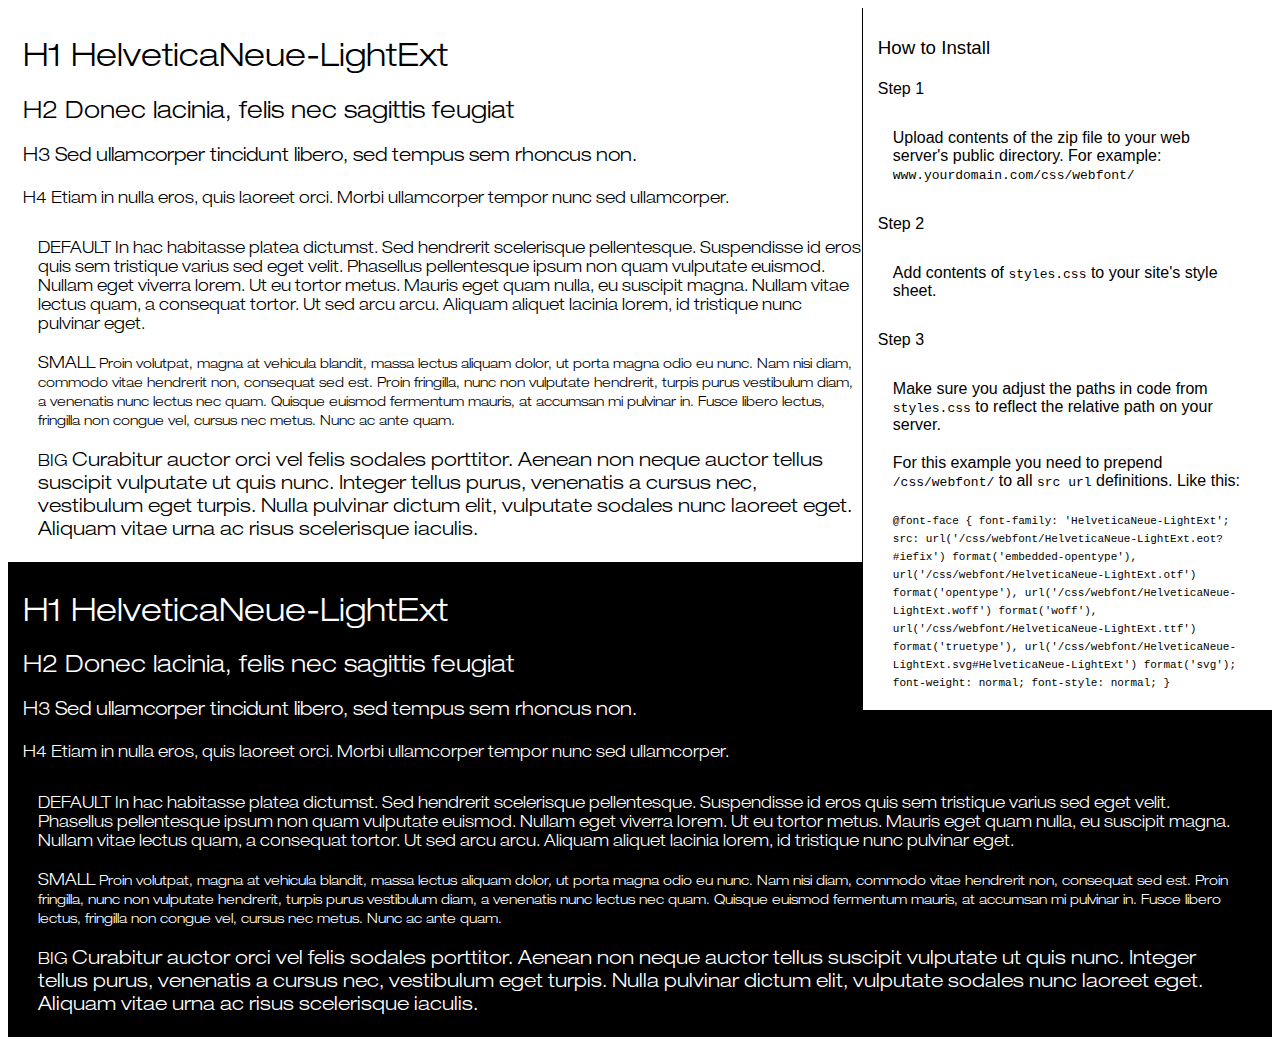
<file: fonts/HelveticaNeue-LightExt (1)/preview.html>
<!DOCTYPE html>
<html>
<head>
<title>
HelveticaNeue-LightExt
 - Web font preview
</title>
<style type='text/css'>

@font-face {
  font-family: 'HelveticaNeue-LightExt';
  src: url('HelveticaNeue-LightExt.eot?#iefix') format('embedded-opentype'),  url('HelveticaNeue-LightExt.otf')  format('opentype'),
	     url('HelveticaNeue-LightExt.woff') format('woff'), url('HelveticaNeue-LightExt.ttf')  format('truetype'), url('HelveticaNeue-LightExt.svg#HelveticaNeue-LightExt') format('svg');
  font-weight: normal;
  font-style: normal;
}

body { font-family: 'HelveticaNeue-LightExt' !important; }
h1, h2, h3, h4 { font-weight: normal; }
.reg { color:black; background:white; }
.inverse { color:white; background:black; }
div { padding: 10px 15px; }
.right { background:white; width:30%; float: right; font-family: sans-serif; border: 1px solid black; border-width: 0 0 1px 1px;}
</style>
</head>
<body>
<div class='right'>
<h3>How to Install</h3>
<h4>Step 1</h4>
<div>
Upload contents of the zip file to your web server's public directory. For example:
<code>www.yourdomain.com/css/webfont/</code>
</div>
<h4>Step 2</h4>
<div>
Add contents of
<code>styles.css</code>
to your site's style sheet.
</div>
<h4>Step 3</h4>
<div>
Make sure you adjust the paths in code from
<code>styles.css</code>
to reflect the relative path on your server.
</div>
<div>
For this example you need to prepend
<code>/css/webfont/</code>
to all
<code>src url</code>
definitions. Like this:
</div>
<div>
<code style='font-size:11px;'>@font-face {
  font-family: 'HelveticaNeue-LightExt';
  src: url('/css/webfont/HelveticaNeue-LightExt.eot?#iefix') format('embedded-opentype'),  url('/css/webfont/HelveticaNeue-LightExt.otf')  format('opentype'),
	     url('/css/webfont/HelveticaNeue-LightExt.woff') format('woff'), url('/css/webfont/HelveticaNeue-LightExt.ttf')  format('truetype'), url('/css/webfont/HelveticaNeue-LightExt.svg#HelveticaNeue-LightExt') format('svg');
  font-weight: normal;
  font-style: normal;
}</code>
</div>
</div>
<div class='reg'>
<h1>
H1
HelveticaNeue-LightExt
</h1>
<h2>
H2
Donec lacinia, felis nec sagittis feugiat
</h2>
<h3>
H3
Sed ullamcorper tincidunt libero, sed tempus sem rhoncus non.
</h3>
<h4>
H4
Etiam in nulla eros, quis laoreet orci. Morbi ullamcorper tempor nunc sed ullamcorper.
</h4>
<div>
DEFAULT
In hac habitasse platea dictumst. Sed hendrerit scelerisque pellentesque. Suspendisse id eros quis sem tristique varius sed eget velit. Phasellus pellentesque ipsum non quam vulputate euismod. Nullam eget viverra lorem. Ut eu tortor metus. Mauris eget quam nulla, eu suscipit magna. Nullam vitae lectus quam, a consequat tortor. Ut sed arcu arcu. Aliquam aliquet lacinia lorem, id tristique nunc pulvinar eget.
</div>
<div>
SMALL
<small>
Proin volutpat, magna at vehicula blandit, massa lectus aliquam dolor, ut porta magna odio eu nunc. Nam nisi diam, commodo vitae hendrerit non, consequat sed est. Proin fringilla, nunc non vulputate hendrerit, turpis purus vestibulum diam, a venenatis nunc lectus nec quam. Quisque euismod fermentum mauris, at accumsan mi pulvinar in. Fusce libero lectus, fringilla non congue vel, cursus nec metus. Nunc ac ante quam.
</small>
</div>
<div>
BIG
<big>
Curabitur auctor orci vel felis sodales porttitor. Aenean non neque auctor tellus suscipit vulputate ut quis nunc. Integer tellus purus, venenatis a cursus nec, vestibulum eget turpis. Nulla pulvinar dictum elit, vulputate sodales nunc laoreet eget. Aliquam vitae urna ac risus scelerisque iaculis.
</big>
</div>

</div>
<div class='inverse'>
<h1>
H1
HelveticaNeue-LightExt
</h1>
<h2>
H2
Donec lacinia, felis nec sagittis feugiat
</h2>
<h3>
H3
Sed ullamcorper tincidunt libero, sed tempus sem rhoncus non.
</h3>
<h4>
H4
Etiam in nulla eros, quis laoreet orci. Morbi ullamcorper tempor nunc sed ullamcorper.
</h4>
<div>
DEFAULT
In hac habitasse platea dictumst. Sed hendrerit scelerisque pellentesque. Suspendisse id eros quis sem tristique varius sed eget velit. Phasellus pellentesque ipsum non quam vulputate euismod. Nullam eget viverra lorem. Ut eu tortor metus. Mauris eget quam nulla, eu suscipit magna. Nullam vitae lectus quam, a consequat tortor. Ut sed arcu arcu. Aliquam aliquet lacinia lorem, id tristique nunc pulvinar eget.
</div>
<div>
SMALL
<small>
Proin volutpat, magna at vehicula blandit, massa lectus aliquam dolor, ut porta magna odio eu nunc. Nam nisi diam, commodo vitae hendrerit non, consequat sed est. Proin fringilla, nunc non vulputate hendrerit, turpis purus vestibulum diam, a venenatis nunc lectus nec quam. Quisque euismod fermentum mauris, at accumsan mi pulvinar in. Fusce libero lectus, fringilla non congue vel, cursus nec metus. Nunc ac ante quam.
</small>
</div>
<div>
BIG
<big>
Curabitur auctor orci vel felis sodales porttitor. Aenean non neque auctor tellus suscipit vulputate ut quis nunc. Integer tellus purus, venenatis a cursus nec, vestibulum eget turpis. Nulla pulvinar dictum elit, vulputate sodales nunc laoreet eget. Aliquam vitae urna ac risus scelerisque iaculis.
</big>
</div>

</div>
</body>
</html>
</file>
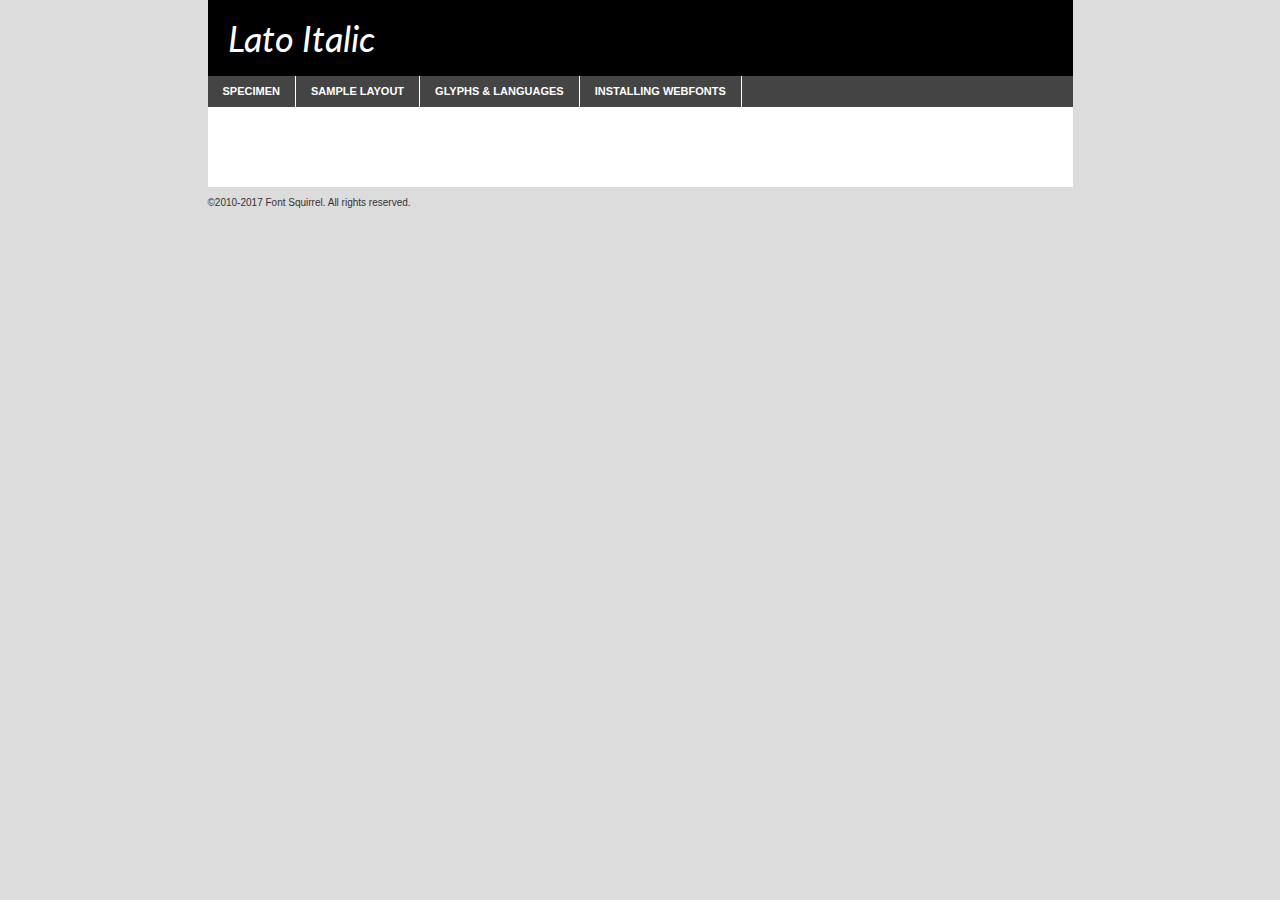
<file: fonts/Lato/lato-italic-demo.html>
<!DOCTYPE html PUBLIC "-//W3C//DTD XHTML 1.0 Transitional//EN"
	"http://www.w3.org/TR/xhtml1/DTD/xhtml1-transitional.dtd">

<html xmlns="http://www.w3.org/1999/xhtml" xml:lang="en" lang="en">
<head>
	<meta http-equiv="Content-Type" content="text/html; charset=utf-8" />
	<script src="http://ajax.googleapis.com/ajax/libs/jquery/1.7.2/jquery.min.js" type="text/javascript" charset="utf-8"></script>
	<script type="text/javascript">
	(function($){$.fn.easyTabs=function(option){var param=jQuery.extend({fadeSpeed:"fast",defaultContent:1,activeClass:'active'},option);$(this).each(function(){var thisId="#"+this.id;if(param.defaultContent==''){param.defaultContent=1;}
	if(typeof param.defaultContent=="number")
	{var defaultTab=$(thisId+" .tabs li:eq("+(param.defaultContent-1)+") a").attr('href').substr(1);}else{var defaultTab=param.defaultContent;}
	$(thisId+" .tabs li a").each(function(){var tabToHide=$(this).attr('href').substr(1);$("#"+tabToHide).addClass('easytabs-tab-content');});hideAll();changeContent(defaultTab);function hideAll(){$(thisId+" .easytabs-tab-content").hide();}
	function changeContent(tabId){hideAll();$(thisId+" .tabs li").removeClass(param.activeClass);$(thisId+" .tabs li a[href=#"+tabId+"]").closest('li').addClass(param.activeClass);if(param.fadeSpeed!="none")
	{$(thisId+" #"+tabId).fadeIn(param.fadeSpeed);}else{$(thisId+" #"+tabId).show();}}
	$(thisId+" .tabs li").click(function(){var tabId=$(this).find('a').attr('href').substr(1);changeContent(tabId);return false;});});}})(jQuery);
	</script>
	<link rel="stylesheet" href="specimen_files/specimen_stylesheet.css" type="text/css" charset="utf-8" />
	<link rel="stylesheet" href="stylesheet.css" type="text/css" charset="utf-8" />

	<style type="text/css">
					body{
				font-family: 'latoitalic';
							}
		</style>

	<title>Lato Italic Specimen</title>
	
	
	<script type="text/javascript" charset="utf-8">
		$(document).ready(function() {
			$('#container').easyTabs({defaultContent:1});
		});
	</script>
</head>

<body>
<div id="container">
	<div id="header">
		Lato Italic	</div>
	<ul class="tabs">
		<li><a href="#specimen">Specimen</a></li>
		<li><a href="#layout">Sample Layout</a></li>
				<li><a href="#glyphs">Glyphs &amp; Languages</a></li>
		<li><a href="#installing">Installing Webfonts</a></li>
		
	</ul>
	
	<div id="main_content">

		
			<div id="specimen">
		
				<div class="section">
					<div class="grid12 firstcol">
						<div class="huge">AaBb</div>
					</div>
				</div>
		
				<div class="section">
					<div class="glyph_range">A&#x200B;B&#x200b;C&#x200b;D&#x200b;E&#x200b;F&#x200b;G&#x200b;H&#x200b;I&#x200b;J&#x200b;K&#x200b;L&#x200b;M&#x200b;N&#x200b;O&#x200b;P&#x200b;Q&#x200b;R&#x200b;S&#x200b;T&#x200b;U&#x200b;V&#x200b;W&#x200b;X&#x200b;Y&#x200b;Z&#x200b;a&#x200b;b&#x200b;c&#x200b;d&#x200b;e&#x200b;f&#x200b;g&#x200b;h&#x200b;i&#x200b;j&#x200b;k&#x200b;l&#x200b;m&#x200b;n&#x200b;o&#x200b;p&#x200b;q&#x200b;r&#x200b;s&#x200b;t&#x200b;u&#x200b;v&#x200b;w&#x200b;x&#x200b;y&#x200b;z&#x200b;1&#x200b;2&#x200b;3&#x200b;4&#x200b;5&#x200b;6&#x200b;7&#x200b;8&#x200b;9&#x200b;0&#x200b;&amp;&#x200b;.&#x200b;,&#x200b;?&#x200b;!&#x200b;&#64;&#x200b;(&#x200b;)&#x200b;#&#x200b;$&#x200b;%&#x200b;*&#x200b;+&#x200b;-&#x200b;=&#x200b;:&#x200b;;</div>
				</div>
				<div class="section">
					<div class="grid12 firstcol">
						<table class="sample_table">
							<tr><td>10</td><td class="size10">abcdefghijklmnopqrstuvwxyzABCDEFGHIJKLMNOPQRSTUVWXYZ0123456789abcdefghijklmnopqrstuvwxyzABCDEFGHIJKLMNOPQRSTUVWXYZ0123456789abcdefghijklmnopqrstuvwxyzABCDEFGHIJKLMNOPQRSTUVWXYZ</td></tr>
							<tr><td>11</td><td class="size11">abcdefghijklmnopqrstuvwxyzABCDEFGHIJKLMNOPQRSTUVWXYZ0123456789abcdefghijklmnopqrstuvwxyzABCDEFGHIJKLMNOPQRSTUVWXYZ0123456789abcdefghijklmnopqrstuvwxyzABCDEFGHIJKLMNOPQRSTUVWXYZ</td></tr>
							<tr><td>12</td><td class="size12">abcdefghijklmnopqrstuvwxyzABCDEFGHIJKLMNOPQRSTUVWXYZ0123456789abcdefghijklmnopqrstuvwxyzABCDEFGHIJKLMNOPQRSTUVWXYZ0123456789abcdefghijklmnopqrstuvwxyzABCDEFGHIJKLMNOPQRSTUVWXYZ</td></tr>
							<tr><td>13</td><td class="size13">abcdefghijklmnopqrstuvwxyzABCDEFGHIJKLMNOPQRSTUVWXYZ0123456789abcdefghijklmnopqrstuvwxyzABCDEFGHIJKLMNOPQRSTUVWXYZ0123456789abcdefghijklmnopqrstuvwxyzABCDEFGHIJKLMNOPQRSTUVWXYZ</td></tr>
							<tr><td>14</td><td class="size14">abcdefghijklmnopqrstuvwxyzABCDEFGHIJKLMNOPQRSTUVWXYZ0123456789abcdefghijklmnopqrstuvwxyzABCDEFGHIJKLMNOPQRSTUVWXYZ0123456789abcdefghijklmnopqrstuvwxyzABCDEFGHIJKLMNOPQRSTUVWXYZ</td></tr>
							<tr><td>16</td><td class="size16">abcdefghijklmnopqrstuvwxyzABCDEFGHIJKLMNOPQRSTUVWXYZ0123456789abcdefghijklmnopqrstuvwxyzABCDEFGHIJKLMNOPQRSTUVWXYZ</td></tr>
							<tr><td>18</td><td class="size18">abcdefghijklmnopqrstuvwxyzABCDEFGHIJKLMNOPQRSTUVWXYZ0123456789abcdefghijklmnopqrstuvwxyzABCDEFGHIJKLMNOPQRSTUVWXYZ</td></tr>
							<tr><td>20</td><td class="size20">abcdefghijklmnopqrstuvwxyzABCDEFGHIJKLMNOPQRSTUVWXYZ0123456789abcdefghijklmnopqrstuvwxyzABCDEFGHIJKLMNOPQRSTUVWXYZ</td></tr>
							<tr><td>24</td><td class="size24">abcdefghijklmnopqrstuvwxyzABCDEFGHIJKLMNOPQRSTUVWXYZ0123456789abcdefghijklmnopqrstuvwxyzABCDEFGHIJKLMNOPQRSTUVWXYZ</td></tr>
							<tr><td>30</td><td class="size30">abcdefghijklmnopqrstuvwxyzABCDEFGHIJKLMNOPQRSTUVWXYZ0123456789abcdefghijklmnopqrstuvwxyzABCDEFGHIJKLMNOPQRSTUVWXYZ</td></tr>
							<tr><td>36</td><td class="size36">abcdefghijklmnopqrstuvwxyzABCDEFGHIJKLMNOPQRSTUVWXYZ0123456789abcdefghijklmnopqrstuvwxyzABCDEFGHIJKLMNOPQRSTUVWXYZ</td></tr>
							<tr><td>48</td><td class="size48">abcdefghijklmnopqrstuvwxyzABCDEFGHIJKLMNOPQRSTUVWXYZ0123456789abcdefghijklmnopqrstuvwxyzABCDEFGHIJKLMNOPQRSTUVWXYZ</td></tr>
							<tr><td>60</td><td class="size60">abcdefghijklmnopqrstuvwxyzABCDEFGHIJKLMNOPQRSTUVWXYZ0123456789abcdefghijklmnopqrstuvwxyzABCDEFGHIJKLMNOPQRSTUVWXYZ</td></tr>
							<tr><td>72</td><td class="size72">abcdefghijklmnopqrstuvwxyzABCDEFGHIJKLMNOPQRSTUVWXYZ0123456789abcdefghijklmnopqrstuvwxyzABCDEFGHIJKLMNOPQRSTUVWXYZ</td></tr>
							<tr><td>90</td><td class="size90">abcdefghijklmnopqrstuvwxyzABCDEFGHIJKLMNOPQRSTUVWXYZ0123456789abcdefghijklmnopqrstuvwxyzABCDEFGHIJKLMNOPQRSTUVWXYZ</td></tr>
						</table>
				
					</div>
			
				</div>
		
		
		
								<div class="section" id="bodycomparison">


										<div id="xheight">
				<div class="fontbody">&#x25FC;&#x25FC;&#x25FC;&#x25FC;&#x25FC;&#x25FC;&#x25FC;&#x25FC;&#x25FC;&#x25FC;&#x25FC;&#x25FC;&#x25FC;&#x25FC;&#x25FC;&#x25FC;&#x25FC;&#x25FC;&#x25FC;&#x25FC;&#x25FC;&#x25FC;&#x25FC;&#x25FC;&#x25FC;&#x25FC;&#x25FC;&#x25FC;&#x25FC;&#x25FC;&#x25FC;&#x25FC;&#x25FC;&#x25FC;&#x25FC;&#x25FC;&#x25FC;&#x25FC;&#x25FC;&#x25FC;&#x25FC;&#x25FC;&#x25FC;&#x25FC;&#x25FC;&#x25FC;&#x25FC;&#x25FC;&#x25FC;&#x25FC;&#x25FC;&#x25FC;&#x25FC;&#x25FC;&#x25FC;&#x25FC;&#x25FC;&#x25FC;&#x25FC;&#x25FC;&#x25FC;&#x25FC;&#x25FC;&#x25FC;&#x25FC;&#x25FC;&#x25FC;&#x25FC;&#x25FC;&#x25FC;&#x25FC;&#x25FC;&#x25FC;&#x25FC;&#x25FC;&#x25FC;&#x25FC;&#x25FC;&#x25FC;&#x25FC;&#x25FC;&#x25FC;&#x25FC;&#x25FC;&#x25FC;&#x25FC;&#x25FC;&#x25FC;&#x25FC;&#x25FC;&#x25FC;&#x25FC;&#x25FC;&#x25FC;&#x25FC;&#x25FC;&#x25FC;&#x25FC;&#x25FC;body</div><div class="arialbody">body</div><div class="verdanabody">body</div><div class="georgiabody">body</div></div>
										<div class="fontbody" style="z-index:1">
											body<span>Lato Italic</span>
										</div>
										<div class="arialbody" style="z-index:1">
											body<span>Arial</span>
										</div>
										<div class="verdanabody" style="z-index:1">
											body<span>Verdana</span>
										</div>
										<div class="georgiabody" style="z-index:1">
											body<span>Georgia</span>
										</div>



								</div>
		
		
				<div class="section psample psample_row1" id="">
					
					<div class="grid2 firstcol">
						<p class="size10"><span>10.</span>Aenean lacinia bibendum nulla sed consectetur. Fusce dapibus, tellus ac cursus commodo, tortor mauris condimentum nibh, ut fermentum massa justo sit amet risus. Nullam id dolor id nibh ultricies vehicula ut id elit. Cum sociis natoque penatibus et magnis dis parturient montes, nascetur ridiculus mus. Nulla vitae elit libero, a pharetra augue.</p>
			
					</div>
					<div class="grid3">
						<p class="size11"><span>11.</span>Aenean lacinia bibendum nulla sed consectetur. Fusce dapibus, tellus ac cursus commodo, tortor mauris condimentum nibh, ut fermentum massa justo sit amet risus. Nullam id dolor id nibh ultricies vehicula ut id elit. Cum sociis natoque penatibus et magnis dis parturient montes, nascetur ridiculus mus. Nulla vitae elit libero, a pharetra augue.</p>
			
					</div>
					<div class="grid3">
						<p class="size12"><span>12.</span>Aenean lacinia bibendum nulla sed consectetur. Fusce dapibus, tellus ac cursus commodo, tortor mauris condimentum nibh, ut fermentum massa justo sit amet risus. Nullam id dolor id nibh ultricies vehicula ut id elit. Cum sociis natoque penatibus et magnis dis parturient montes, nascetur ridiculus mus. Nulla vitae elit libero, a pharetra augue.</p>
			
					</div>
					<div class="grid4">
						<p class="size13"><span>13.</span>Aenean lacinia bibendum nulla sed consectetur. Fusce dapibus, tellus ac cursus commodo, tortor mauris condimentum nibh, ut fermentum massa justo sit amet risus. Nullam id dolor id nibh ultricies vehicula ut id elit. Cum sociis natoque penatibus et magnis dis parturient montes, nascetur ridiculus mus. Nulla vitae elit libero, a pharetra augue.</p>
			
					</div>
					<div class="white_blend"></div>
					
				</div>
				<div class="section psample psample_row2" id="">
					<div class="grid3 firstcol">
						<p class="size14"><span>14.</span>Aenean lacinia bibendum nulla sed consectetur. Fusce dapibus, tellus ac cursus commodo, tortor mauris condimentum nibh, ut fermentum massa justo sit amet risus. Nullam id dolor id nibh ultricies vehicula ut id elit. Cum sociis natoque penatibus et magnis dis parturient montes, nascetur ridiculus mus. Nulla vitae elit libero, a pharetra augue.</p>
			
					</div>
					<div class="grid4">
						<p class="size16"><span>16.</span>Aenean lacinia bibendum nulla sed consectetur. Fusce dapibus, tellus ac cursus commodo, tortor mauris condimentum nibh, ut fermentum massa justo sit amet risus. Nullam id dolor id nibh ultricies vehicula ut id elit. Cum sociis natoque penatibus et magnis dis parturient montes, nascetur ridiculus mus. Nulla vitae elit libero, a pharetra augue.</p>
			
					</div>
					<div class="grid5">
						<p class="size18"><span>18.</span>Aenean lacinia bibendum nulla sed consectetur. Fusce dapibus, tellus ac cursus commodo, tortor mauris condimentum nibh, ut fermentum massa justo sit amet risus. Nullam id dolor id nibh ultricies vehicula ut id elit. Cum sociis natoque penatibus et magnis dis parturient montes, nascetur ridiculus mus. Nulla vitae elit libero, a pharetra augue.</p>
			
					</div>

					<div class="white_blend"></div>

				</div>
				
				<div class="section psample psample_row3" id="">
					<div class="grid5 firstcol">
						<p class="size20"><span>20.</span>Aenean lacinia bibendum nulla sed consectetur. Fusce dapibus, tellus ac cursus commodo, tortor mauris condimentum nibh, ut fermentum massa justo sit amet risus. Nullam id dolor id nibh ultricies vehicula ut id elit. Cum sociis natoque penatibus et magnis dis parturient montes, nascetur ridiculus mus. Nulla vitae elit libero, a pharetra augue.</p>
					</div>
					<div class="grid7">
						<p class="size24"><span>24.</span>Aenean lacinia bibendum nulla sed consectetur. Fusce dapibus, tellus ac cursus commodo, tortor mauris condimentum nibh, ut fermentum massa justo sit amet risus. Nullam id dolor id nibh ultricies vehicula ut id elit. Cum sociis natoque penatibus et magnis dis parturient montes, nascetur ridiculus mus. Nulla vitae elit libero, a pharetra augue.</p>
					</div>
					
					<div class="white_blend"></div>
					
				</div>
				
				<div class="section psample psample_row4" id="">
					<div class="grid12 firstcol">
						<p class="size30"><span>30.</span>Aenean lacinia bibendum nulla sed consectetur. Fusce dapibus, tellus ac cursus commodo, tortor mauris condimentum nibh, ut fermentum massa justo sit amet risus. Nullam id dolor id nibh ultricies vehicula ut id elit. Cum sociis natoque penatibus et magnis dis parturient montes, nascetur ridiculus mus. Nulla vitae elit libero, a pharetra augue.</p>
					</div>
					<div class="white_blend"></div>
					
				</div>
				
				
				
				<div class="section psample psample_row1 fullreverse">
					<div class="grid2 firstcol">
						<p class="size10"><span>10.</span>Aenean lacinia bibendum nulla sed consectetur. Fusce dapibus, tellus ac cursus commodo, tortor mauris condimentum nibh, ut fermentum massa justo sit amet risus. Nullam id dolor id nibh ultricies vehicula ut id elit. Cum sociis natoque penatibus et magnis dis parturient montes, nascetur ridiculus mus. Nulla vitae elit libero, a pharetra augue.</p>
			
					</div>
					<div class="grid3">
						<p class="size11"><span>11.</span>Aenean lacinia bibendum nulla sed consectetur. Fusce dapibus, tellus ac cursus commodo, tortor mauris condimentum nibh, ut fermentum massa justo sit amet risus. Nullam id dolor id nibh ultricies vehicula ut id elit. Cum sociis natoque penatibus et magnis dis parturient montes, nascetur ridiculus mus. Nulla vitae elit libero, a pharetra augue.</p>
			
					</div>
					<div class="grid3">
						<p class="size12"><span>12.</span>Aenean lacinia bibendum nulla sed consectetur. Fusce dapibus, tellus ac cursus commodo, tortor mauris condimentum nibh, ut fermentum massa justo sit amet risus. Nullam id dolor id nibh ultricies vehicula ut id elit. Cum sociis natoque penatibus et magnis dis parturient montes, nascetur ridiculus mus. Nulla vitae elit libero, a pharetra augue.</p>
			
					</div>
					<div class="grid4">
						<p class="size13"><span>13.</span>Aenean lacinia bibendum nulla sed consectetur. Fusce dapibus, tellus ac cursus commodo, tortor mauris condimentum nibh, ut fermentum massa justo sit amet risus. Nullam id dolor id nibh ultricies vehicula ut id elit. Cum sociis natoque penatibus et magnis dis parturient montes, nascetur ridiculus mus. Nulla vitae elit libero, a pharetra augue.</p>
			
					</div>
					<div class="black_blend"></div>
					
				</div>
				
				<div class="section psample psample_row2 fullreverse">
					<div class="grid3 firstcol">
						<p class="size14"><span>14.</span>Aenean lacinia bibendum nulla sed consectetur. Fusce dapibus, tellus ac cursus commodo, tortor mauris condimentum nibh, ut fermentum massa justo sit amet risus. Nullam id dolor id nibh ultricies vehicula ut id elit. Cum sociis natoque penatibus et magnis dis parturient montes, nascetur ridiculus mus. Nulla vitae elit libero, a pharetra augue.</p>
			
					</div>
					<div class="grid4">
						<p class="size16"><span>16.</span>Aenean lacinia bibendum nulla sed consectetur. Fusce dapibus, tellus ac cursus commodo, tortor mauris condimentum nibh, ut fermentum massa justo sit amet risus. Nullam id dolor id nibh ultricies vehicula ut id elit. Cum sociis natoque penatibus et magnis dis parturient montes, nascetur ridiculus mus. Nulla vitae elit libero, a pharetra augue.</p>
			
					</div>
					<div class="grid5">
						<p class="size18"><span>18.</span>Aenean lacinia bibendum nulla sed consectetur. Fusce dapibus, tellus ac cursus commodo, tortor mauris condimentum nibh, ut fermentum massa justo sit amet risus. Nullam id dolor id nibh ultricies vehicula ut id elit. Cum sociis natoque penatibus et magnis dis parturient montes, nascetur ridiculus mus. Nulla vitae elit libero, a pharetra augue.</p>
			
					</div>
					<div class="black_blend"></div>

				</div>
				
				<div class="section psample fullreverse psample_row3" id="">
					<div class="grid5 firstcol">
						<p class="size20"><span>20.</span>Aenean lacinia bibendum nulla sed consectetur. Fusce dapibus, tellus ac cursus commodo, tortor mauris condimentum nibh, ut fermentum massa justo sit amet risus. Nullam id dolor id nibh ultricies vehicula ut id elit. Cum sociis natoque penatibus et magnis dis parturient montes, nascetur ridiculus mus. Nulla vitae elit libero, a pharetra augue.</p>
					</div>
					<div class="grid7">
						<p class="size24"><span>24.</span>Aenean lacinia bibendum nulla sed consectetur. Fusce dapibus, tellus ac cursus commodo, tortor mauris condimentum nibh, ut fermentum massa justo sit amet risus. Nullam id dolor id nibh ultricies vehicula ut id elit. Cum sociis natoque penatibus et magnis dis parturient montes, nascetur ridiculus mus. Nulla vitae elit libero, a pharetra augue.</p>
					</div>
					
					<div class="black_blend"></div>
					
				</div>
				
				<div class="section psample fullreverse psample_row4" id="" style="border-bottom: 20px #000 solid;">
					<div class="grid12 firstcol">
						<p class="size30"><span>30.</span>Aenean lacinia bibendum nulla sed consectetur. Fusce dapibus, tellus ac cursus commodo, tortor mauris condimentum nibh, ut fermentum massa justo sit amet risus. Nullam id dolor id nibh ultricies vehicula ut id elit. Cum sociis natoque penatibus et magnis dis parturient montes, nascetur ridiculus mus. Nulla vitae elit libero, a pharetra augue.</p>
					</div>
					<div class="black_blend"></div>
					
				</div>
				
				
				
				
			</div>
			
			<div id="layout">
				
				<div class="section">
					
					<div class="grid12 firstcol">
						<h1>Lorem Ipsum Dolor</h1>
						<h2>Etiam porta sem malesuada magna mollis euismod</h2>
						
						<p class="byline">By <a href="#link">Aenean Lacinia</a></p>
					</div>
				</div>
				<div class="section">
					<div class="grid8 firstcol">
						<p class="large">Donec sed odio dui. Morbi leo risus, porta ac consectetur ac, vestibulum at eros. Fusce dapibus, tellus ac cursus commodo, tortor mauris condimentum nibh, ut fermentum massa justo sit amet risus. </p>

						
						<h3>Pellentesque ornare sem</h3>

						<p>Maecenas sed diam eget risus varius blandit sit amet non magna. Maecenas faucibus mollis interdum. Donec ullamcorper nulla non metus auctor fringilla. Nullam id dolor id nibh ultricies vehicula ut id elit. Nullam id dolor id nibh ultricies vehicula ut id elit. </p>

						<p>Aenean eu leo quam. Pellentesque ornare sem lacinia quam venenatis vestibulum. Lorem ipsum dolor sit amet, consectetur adipiscing elit. Cum sociis natoque penatibus et magnis dis parturient montes, nascetur ridiculus mus. </p>

						<p>Nulla vitae elit libero, a pharetra augue. Praesent commodo cursus magna, vel scelerisque nisl consectetur et. Aenean lacinia bibendum nulla sed consectetur. </p>

						<p>Nullam quis risus eget urna mollis ornare vel eu leo. Nullam quis risus eget urna mollis ornare vel eu leo. Maecenas sed diam eget risus varius blandit sit amet non magna. Donec ullamcorper nulla non metus auctor fringilla. </p>

						<h3>Cras mattis consectetur</h3>

						<p>Aenean eu leo quam. Pellentesque ornare sem lacinia quam venenatis vestibulum. Aenean lacinia bibendum nulla sed consectetur. Integer posuere erat a ante venenatis dapibus posuere velit aliquet. Cras mattis consectetur purus sit amet fermentum. </p>

						<p>Nullam id dolor id nibh ultricies vehicula ut id elit. Nullam quis risus eget urna mollis ornare vel eu leo. Cras mattis consectetur purus sit amet fermentum.</p>
					</div>
					
					<div class="grid4 sidebar">
						
						<div class="box reverse">
							<p class="last">Nullam quis risus eget urna mollis ornare vel eu leo. Donec ullamcorper nulla non metus auctor fringilla. Cras mattis consectetur purus sit amet fermentum. Sed posuere consectetur est at lobortis. Lorem ipsum dolor sit amet, consectetur adipiscing elit. </p>
						</div>
						
						<p class="caption">Maecenas sed diam eget risus varius.</p>

						<p>Vestibulum id ligula porta felis euismod semper. Integer posuere erat a ante venenatis dapibus posuere velit aliquet. Vestibulum id ligula porta felis euismod semper. Sed posuere consectetur est at lobortis. Maecenas sed diam eget risus varius blandit sit amet non magna. Fusce dapibus, tellus ac cursus commodo, tortor mauris condimentum nibh, ut fermentum massa justo sit amet risus. </p>

					

						<p>Duis mollis, est non commodo luctus, nisi erat porttitor ligula, eget lacinia odio sem nec elit. Aenean lacinia bibendum nulla sed consectetur. Vivamus sagittis lacus vel augue laoreet rutrum faucibus dolor auctor. Aenean lacinia bibendum nulla sed consectetur. Nullam quis risus eget urna mollis ornare vel eu leo. </p>

						<p>Praesent commodo cursus magna, vel scelerisque nisl consectetur et. Donec ullamcorper nulla non metus auctor fringilla. Maecenas faucibus mollis interdum. Fusce dapibus, tellus ac cursus commodo, tortor mauris condimentum nibh, ut fermentum massa justo sit amet risus. </p>

					</div>
				</div>
				
			</div>


			



		<div id="glyphs">
			<div class="section">
				<div class="grid12 firstcol">
			
				<h1>Language Support</h1>
				<p>The subset of Lato Italic in this kit supports the following languages:<br />
			
					Albanian, Basque, Breton, Chamorro, Danish, Dutch, English, Faroese, Finnish, French, Frisian, Galician, German, Icelandic, Italian, Malagasy, Norwegian, Portuguese, Spanish, Alsatian, Aragonese, Arapaho, Arrernte, Asturian, Aymara, Bislama, Cebuano, Corsican, Fijian, French_creole, Genoese, Gilbertese, Greenlandic, Haitian_creole, Hiligaynon, Hmong, Hopi, Ibanag, Iloko_ilokano, Indonesian, Interglossa_glosa, Interlingua, Irish_gaelic, Jerriais, Lojban, Lombard, Luxembourgeois, Manx, Mohawk, Norfolk_pitcairnese, Occitan, Oromo, Pangasinan, Papiamento, Piedmontese, Potawatomi, Rhaeto-romance, Romansh, Rotokas, Sami_lule, Samoan, Sardinian, Scots_gaelic, Seychelles_creole, Shona, Sicilian, Somali, Southern_ndebele, Swahili, Swati_swazi, Tagalog_filipino_pilipino, Tetum, Tok_pisin, Uyghur_latinized, Volapuk, Walloon, Warlpiri, Xhosa, Yapese, Zulu, Latinbasic, Ubasic, Demo				</p>
				<h1>Glyph Chart</h1>
				<p>The subset of Lato Italic in this kit includes all the glyphs listed below. Unicode entities are included above each glyph to help you insert individual characters into your layout.</p>
				<div id="glyph_chart">
			
																														 <div><p>&amp;#32;</p>&#32;</div>
																				 <div><p>&amp;#33;</p>&#33;</div>
																				 <div><p>&amp;#34;</p>&#34;</div>
																				 <div><p>&amp;#35;</p>&#35;</div>
																				 <div><p>&amp;#36;</p>&#36;</div>
																				 <div><p>&amp;#37;</p>&#37;</div>
																				 <div><p>&amp;#38;</p>&#38;</div>
																				 <div><p>&amp;#39;</p>&#39;</div>
																				 <div><p>&amp;#40;</p>&#40;</div>
																				 <div><p>&amp;#41;</p>&#41;</div>
																				 <div><p>&amp;#42;</p>&#42;</div>
																				 <div><p>&amp;#43;</p>&#43;</div>
																				 <div><p>&amp;#44;</p>&#44;</div>
																				 <div><p>&amp;#45;</p>&#45;</div>
																				 <div><p>&amp;#46;</p>&#46;</div>
																				 <div><p>&amp;#47;</p>&#47;</div>
																				 <div><p>&amp;#48;</p>&#48;</div>
																				 <div><p>&amp;#49;</p>&#49;</div>
																				 <div><p>&amp;#50;</p>&#50;</div>
																				 <div><p>&amp;#51;</p>&#51;</div>
																				 <div><p>&amp;#52;</p>&#52;</div>
																				 <div><p>&amp;#53;</p>&#53;</div>
																				 <div><p>&amp;#54;</p>&#54;</div>
																				 <div><p>&amp;#55;</p>&#55;</div>
																				 <div><p>&amp;#56;</p>&#56;</div>
																				 <div><p>&amp;#57;</p>&#57;</div>
																				 <div><p>&amp;#58;</p>&#58;</div>
																				 <div><p>&amp;#59;</p>&#59;</div>
																				 <div><p>&amp;#60;</p>&#60;</div>
																				 <div><p>&amp;#61;</p>&#61;</div>
																				 <div><p>&amp;#62;</p>&#62;</div>
																				 <div><p>&amp;#63;</p>&#63;</div>
																				 <div><p>&amp;#64;</p>&#64;</div>
																				 <div><p>&amp;#65;</p>&#65;</div>
																				 <div><p>&amp;#66;</p>&#66;</div>
																				 <div><p>&amp;#67;</p>&#67;</div>
																				 <div><p>&amp;#68;</p>&#68;</div>
																				 <div><p>&amp;#69;</p>&#69;</div>
																				 <div><p>&amp;#70;</p>&#70;</div>
																				 <div><p>&amp;#71;</p>&#71;</div>
																				 <div><p>&amp;#72;</p>&#72;</div>
																				 <div><p>&amp;#73;</p>&#73;</div>
																				 <div><p>&amp;#74;</p>&#74;</div>
																				 <div><p>&amp;#75;</p>&#75;</div>
																				 <div><p>&amp;#76;</p>&#76;</div>
																				 <div><p>&amp;#77;</p>&#77;</div>
																				 <div><p>&amp;#78;</p>&#78;</div>
																				 <div><p>&amp;#79;</p>&#79;</div>
																				 <div><p>&amp;#80;</p>&#80;</div>
																				 <div><p>&amp;#81;</p>&#81;</div>
																				 <div><p>&amp;#82;</p>&#82;</div>
																				 <div><p>&amp;#83;</p>&#83;</div>
																				 <div><p>&amp;#84;</p>&#84;</div>
																				 <div><p>&amp;#85;</p>&#85;</div>
																				 <div><p>&amp;#86;</p>&#86;</div>
																				 <div><p>&amp;#87;</p>&#87;</div>
																				 <div><p>&amp;#88;</p>&#88;</div>
																				 <div><p>&amp;#89;</p>&#89;</div>
																				 <div><p>&amp;#90;</p>&#90;</div>
																				 <div><p>&amp;#91;</p>&#91;</div>
																				 <div><p>&amp;#92;</p>&#92;</div>
																				 <div><p>&amp;#93;</p>&#93;</div>
																				 <div><p>&amp;#94;</p>&#94;</div>
																				 <div><p>&amp;#95;</p>&#95;</div>
																				 <div><p>&amp;#96;</p>&#96;</div>
																				 <div><p>&amp;#97;</p>&#97;</div>
																				 <div><p>&amp;#98;</p>&#98;</div>
																				 <div><p>&amp;#99;</p>&#99;</div>
																				 <div><p>&amp;#100;</p>&#100;</div>
																				 <div><p>&amp;#101;</p>&#101;</div>
																				 <div><p>&amp;#102;</p>&#102;</div>
																				 <div><p>&amp;#103;</p>&#103;</div>
																				 <div><p>&amp;#104;</p>&#104;</div>
																				 <div><p>&amp;#105;</p>&#105;</div>
																				 <div><p>&amp;#106;</p>&#106;</div>
																				 <div><p>&amp;#107;</p>&#107;</div>
																				 <div><p>&amp;#108;</p>&#108;</div>
																				 <div><p>&amp;#109;</p>&#109;</div>
																				 <div><p>&amp;#110;</p>&#110;</div>
																				 <div><p>&amp;#111;</p>&#111;</div>
																				 <div><p>&amp;#112;</p>&#112;</div>
																				 <div><p>&amp;#113;</p>&#113;</div>
																				 <div><p>&amp;#114;</p>&#114;</div>
																				 <div><p>&amp;#115;</p>&#115;</div>
																				 <div><p>&amp;#116;</p>&#116;</div>
																				 <div><p>&amp;#117;</p>&#117;</div>
																				 <div><p>&amp;#118;</p>&#118;</div>
																				 <div><p>&amp;#119;</p>&#119;</div>
																				 <div><p>&amp;#120;</p>&#120;</div>
																				 <div><p>&amp;#121;</p>&#121;</div>
																				 <div><p>&amp;#122;</p>&#122;</div>
																				 <div><p>&amp;#123;</p>&#123;</div>
																				 <div><p>&amp;#124;</p>&#124;</div>
																				 <div><p>&amp;#125;</p>&#125;</div>
																				 <div><p>&amp;#126;</p>&#126;</div>
																				 <div><p>&amp;#160;</p>&#160;</div>
																				 <div><p>&amp;#161;</p>&#161;</div>
																				 <div><p>&amp;#162;</p>&#162;</div>
																				 <div><p>&amp;#163;</p>&#163;</div>
																				 <div><p>&amp;#164;</p>&#164;</div>
																				 <div><p>&amp;#165;</p>&#165;</div>
																				 <div><p>&amp;#166;</p>&#166;</div>
																				 <div><p>&amp;#167;</p>&#167;</div>
																				 <div><p>&amp;#168;</p>&#168;</div>
																				 <div><p>&amp;#169;</p>&#169;</div>
																				 <div><p>&amp;#170;</p>&#170;</div>
																				 <div><p>&amp;#171;</p>&#171;</div>
																				 <div><p>&amp;#172;</p>&#172;</div>
																				 <div><p>&amp;#45;</p>&#45;</div>
																				 <div><p>&amp;#174;</p>&#174;</div>
																				 <div><p>&amp;#175;</p>&#175;</div>
																				 <div><p>&amp;#176;</p>&#176;</div>
																				 <div><p>&amp;#177;</p>&#177;</div>
																				 <div><p>&amp;#178;</p>&#178;</div>
																				 <div><p>&amp;#179;</p>&#179;</div>
																				 <div><p>&amp;#180;</p>&#180;</div>
																				 <div><p>&amp;#181;</p>&#181;</div>
																				 <div><p>&amp;#182;</p>&#182;</div>
																				 <div><p>&amp;#183;</p>&#183;</div>
																				 <div><p>&amp;#184;</p>&#184;</div>
																				 <div><p>&amp;#185;</p>&#185;</div>
																				 <div><p>&amp;#186;</p>&#186;</div>
																				 <div><p>&amp;#187;</p>&#187;</div>
																				 <div><p>&amp;#188;</p>&#188;</div>
																				 <div><p>&amp;#189;</p>&#189;</div>
																				 <div><p>&amp;#190;</p>&#190;</div>
																				 <div><p>&amp;#191;</p>&#191;</div>
																				 <div><p>&amp;#192;</p>&#192;</div>
																				 <div><p>&amp;#193;</p>&#193;</div>
																				 <div><p>&amp;#194;</p>&#194;</div>
																				 <div><p>&amp;#195;</p>&#195;</div>
																				 <div><p>&amp;#196;</p>&#196;</div>
																				 <div><p>&amp;#197;</p>&#197;</div>
																				 <div><p>&amp;#198;</p>&#198;</div>
																				 <div><p>&amp;#199;</p>&#199;</div>
																				 <div><p>&amp;#200;</p>&#200;</div>
																				 <div><p>&amp;#201;</p>&#201;</div>
																				 <div><p>&amp;#202;</p>&#202;</div>
																				 <div><p>&amp;#203;</p>&#203;</div>
																				 <div><p>&amp;#204;</p>&#204;</div>
																				 <div><p>&amp;#205;</p>&#205;</div>
																				 <div><p>&amp;#206;</p>&#206;</div>
																				 <div><p>&amp;#207;</p>&#207;</div>
																				 <div><p>&amp;#208;</p>&#208;</div>
																				 <div><p>&amp;#209;</p>&#209;</div>
																				 <div><p>&amp;#210;</p>&#210;</div>
																				 <div><p>&amp;#211;</p>&#211;</div>
																				 <div><p>&amp;#212;</p>&#212;</div>
																				 <div><p>&amp;#213;</p>&#213;</div>
																				 <div><p>&amp;#214;</p>&#214;</div>
																				 <div><p>&amp;#215;</p>&#215;</div>
																				 <div><p>&amp;#216;</p>&#216;</div>
																				 <div><p>&amp;#217;</p>&#217;</div>
																				 <div><p>&amp;#218;</p>&#218;</div>
																				 <div><p>&amp;#219;</p>&#219;</div>
																				 <div><p>&amp;#220;</p>&#220;</div>
																				 <div><p>&amp;#221;</p>&#221;</div>
																				 <div><p>&amp;#222;</p>&#222;</div>
																				 <div><p>&amp;#223;</p>&#223;</div>
																				 <div><p>&amp;#224;</p>&#224;</div>
																				 <div><p>&amp;#225;</p>&#225;</div>
																				 <div><p>&amp;#226;</p>&#226;</div>
																				 <div><p>&amp;#227;</p>&#227;</div>
																				 <div><p>&amp;#228;</p>&#228;</div>
																				 <div><p>&amp;#229;</p>&#229;</div>
																				 <div><p>&amp;#230;</p>&#230;</div>
																				 <div><p>&amp;#231;</p>&#231;</div>
																				 <div><p>&amp;#232;</p>&#232;</div>
																				 <div><p>&amp;#233;</p>&#233;</div>
																				 <div><p>&amp;#234;</p>&#234;</div>
																				 <div><p>&amp;#235;</p>&#235;</div>
																				 <div><p>&amp;#236;</p>&#236;</div>
																				 <div><p>&amp;#237;</p>&#237;</div>
																				 <div><p>&amp;#238;</p>&#238;</div>
																				 <div><p>&amp;#239;</p>&#239;</div>
																				 <div><p>&amp;#240;</p>&#240;</div>
																				 <div><p>&amp;#241;</p>&#241;</div>
																				 <div><p>&amp;#242;</p>&#242;</div>
																				 <div><p>&amp;#243;</p>&#243;</div>
																				 <div><p>&amp;#244;</p>&#244;</div>
																				 <div><p>&amp;#245;</p>&#245;</div>
																				 <div><p>&amp;#246;</p>&#246;</div>
																				 <div><p>&amp;#247;</p>&#247;</div>
																				 <div><p>&amp;#248;</p>&#248;</div>
																				 <div><p>&amp;#249;</p>&#249;</div>
																				 <div><p>&amp;#250;</p>&#250;</div>
																				 <div><p>&amp;#251;</p>&#251;</div>
																				 <div><p>&amp;#252;</p>&#252;</div>
																				 <div><p>&amp;#253;</p>&#253;</div>
																				 <div><p>&amp;#254;</p>&#254;</div>
																				 <div><p>&amp;#255;</p>&#255;</div>
																				 <div><p>&amp;#338;</p>&#338;</div>
																				 <div><p>&amp;#339;</p>&#339;</div>
																				 <div><p>&amp;#376;</p>&#376;</div>
																				 <div><p>&amp;#710;</p>&#710;</div>
																				 <div><p>&amp;#732;</p>&#732;</div>
																				 <div><p>&amp;#8192;</p>&#8192;</div>
																				 <div><p>&amp;#8193;</p>&#8193;</div>
																				 <div><p>&amp;#8194;</p>&#8194;</div>
																				 <div><p>&amp;#8195;</p>&#8195;</div>
																				 <div><p>&amp;#8196;</p>&#8196;</div>
																				 <div><p>&amp;#8197;</p>&#8197;</div>
																				 <div><p>&amp;#8198;</p>&#8198;</div>
																				 <div><p>&amp;#8199;</p>&#8199;</div>
																				 <div><p>&amp;#8200;</p>&#8200;</div>
																				 <div><p>&amp;#8201;</p>&#8201;</div>
																				 <div><p>&amp;#8202;</p>&#8202;</div>
																				 <div><p>&amp;#8208;</p>&#8208;</div>
																				 <div><p>&amp;#8209;</p>&#8209;</div>
																				 <div><p>&amp;#8210;</p>&#8210;</div>
																				 <div><p>&amp;#8211;</p>&#8211;</div>
																				 <div><p>&amp;#8212;</p>&#8212;</div>
																				 <div><p>&amp;#8216;</p>&#8216;</div>
																				 <div><p>&amp;#8217;</p>&#8217;</div>
																				 <div><p>&amp;#8218;</p>&#8218;</div>
																				 <div><p>&amp;#8220;</p>&#8220;</div>
																				 <div><p>&amp;#8221;</p>&#8221;</div>
																				 <div><p>&amp;#8222;</p>&#8222;</div>
																				 <div><p>&amp;#8226;</p>&#8226;</div>
																				 <div><p>&amp;#8230;</p>&#8230;</div>
																				 <div><p>&amp;#8239;</p>&#8239;</div>
																				 <div><p>&amp;#8249;</p>&#8249;</div>
																				 <div><p>&amp;#8250;</p>&#8250;</div>
																				 <div><p>&amp;#8287;</p>&#8287;</div>
																				 <div><p>&amp;#8364;</p>&#8364;</div>
																				 <div><p>&amp;#8482;</p>&#8482;</div>
																				 <div><p>&amp;#9724;</p>&#9724;</div>
																				 <div><p>&amp;#64257;</p>&#64257;</div>
																				 <div><p>&amp;#64258;</p>&#64258;</div>
																				 <div><p>&amp;#64259;</p>&#64259;</div>
																				 <div><p>&amp;#64260;</p>&#64260;</div>
																																						</div>	
				</div>
		
		
			</div>
		</div>
		
		
		<div id="specs">
			
		</div>
	
		<div id="installing">
			<div class="section">
				<div class="grid7 firstcol">
					<h1>Installing Webfonts</h1>
					
					<p>Webfonts are supported by all major browser platforms but not all in the same way. There are currently four different font formats that must be included in order to target all browsers. This includes TTF, WOFF, EOT and SVG.</p>
					
					<h2>1. Upload your webfonts</h2>
					<p>You must upload your webfont kit to your website. They should be in or near the same directory as your CSS files.</p>
					
					<h2>2. Include the webfont stylesheet</h2>
					<p>A special CSS @font-face declaration helps the various browsers select the appropriate font it needs without causing you a bunch of headaches. Learn more about this syntax by reading the <a href="https://www.fontspring.com/blog/further-hardening-of-the-bulletproof-syntax">Fontspring blog post</a> about it. The code for it is as follows:</p>


<code>
@font-face{ 
	font-family: 'MyWebFont';
	src: url('WebFont.eot');
	src: url('WebFont.eot?#iefix') format('embedded-opentype'),
	     url('WebFont.woff') format('woff'),
	     url('WebFont.ttf') format('truetype'),
	     url('WebFont.svg#webfont') format('svg');
}
</code>

	<p>We've already gone ahead and generated the code for you. All you have to do is link to the stylesheet in your HTML, like this:</p>
	<code>&lt;link rel=&quot;stylesheet&quot; href=&quot;stylesheet.css&quot; type=&quot;text/css&quot; charset=&quot;utf-8&quot; /&gt;</code>

					<h2>3. Modify your own stylesheet</h2>
					<p>To take advantage of your new fonts, you must tell your stylesheet to use them. Look at the original @font-face declaration above and find the property called "font-family." The name linked there will be what you use to reference the font. Prepend that webfont name to the font stack in the "font-family" property, inside the selector you want to change. For example:</p>
<code>p { font-family: 'WebFont', Arial, sans-serif; }</code>

<h2>4. Test</h2>
<p>Getting webfonts to work cross-browser <em>can</em> be tricky. Use the information in the sidebar to help you if you find that fonts aren't loading in a particular browser.</p>
				</div>
				
				<div class="grid5 sidebar">
					<div class="box">
						<h2>Troubleshooting<br />Font-Face Problems</h2>
						<p>Having trouble getting your webfonts to load in your new website? Here are some tips to sort out what might be the problem.</p>

						<h3>Fonts not showing in any browser</h3>

						<p>This sounds like you need to work on the plumbing. You either did not upload the fonts to the correct directory, or you did not link the fonts properly in the CSS. If you've confirmed that all this is correct and you still have a problem, take a look at your .htaccess file and see if requests are getting intercepted.</p>

						<h3>Fonts not loading in iPhone or iPad</h3>

						<p>The most common problem here is that you are serving the fonts from an IIS server. IIS refuses to serve files that have unknown MIME types. If that is the case, you must set the MIME type for SVG to "image/svg+xml" in the server settings. Follow these instructions from Microsoft if you need help.</p>

						<h3>Fonts not loading in Firefox</h3>

						<p>The primary reason for this failure? You are still using a version Firefox older than 3.5. So upgrade already! If that isn't it, then you are very likely serving fonts from a different domain. Firefox requires that all font assets be served from the same domain. Lastly it is possible that you need to add WOFF to your list of MIME types (if you are serving via IIS.)</p>

						<h3>Fonts not loading in IE</h3>

						<p>Are you looking at Internet Explorer on an actual Windows machine or are you cheating by using a service like Adobe BrowserLab? Many of these screenshot services do not render @font-face for IE. Best to test it on a real machine.</p>

						<h3>Fonts not loading in IE9</h3>

						<p>IE9, like Firefox, requires that fonts be served from the same domain as the website. Make sure that is the case.</p>
					</div>
				</div>
			</div>
			
		</div>
	
	</div>
	<div id="footer">
		<p>&copy;2010-2017 Font Squirrel. All rights reserved.</p>
	</div>
</div>
</body>
</html>
</file>
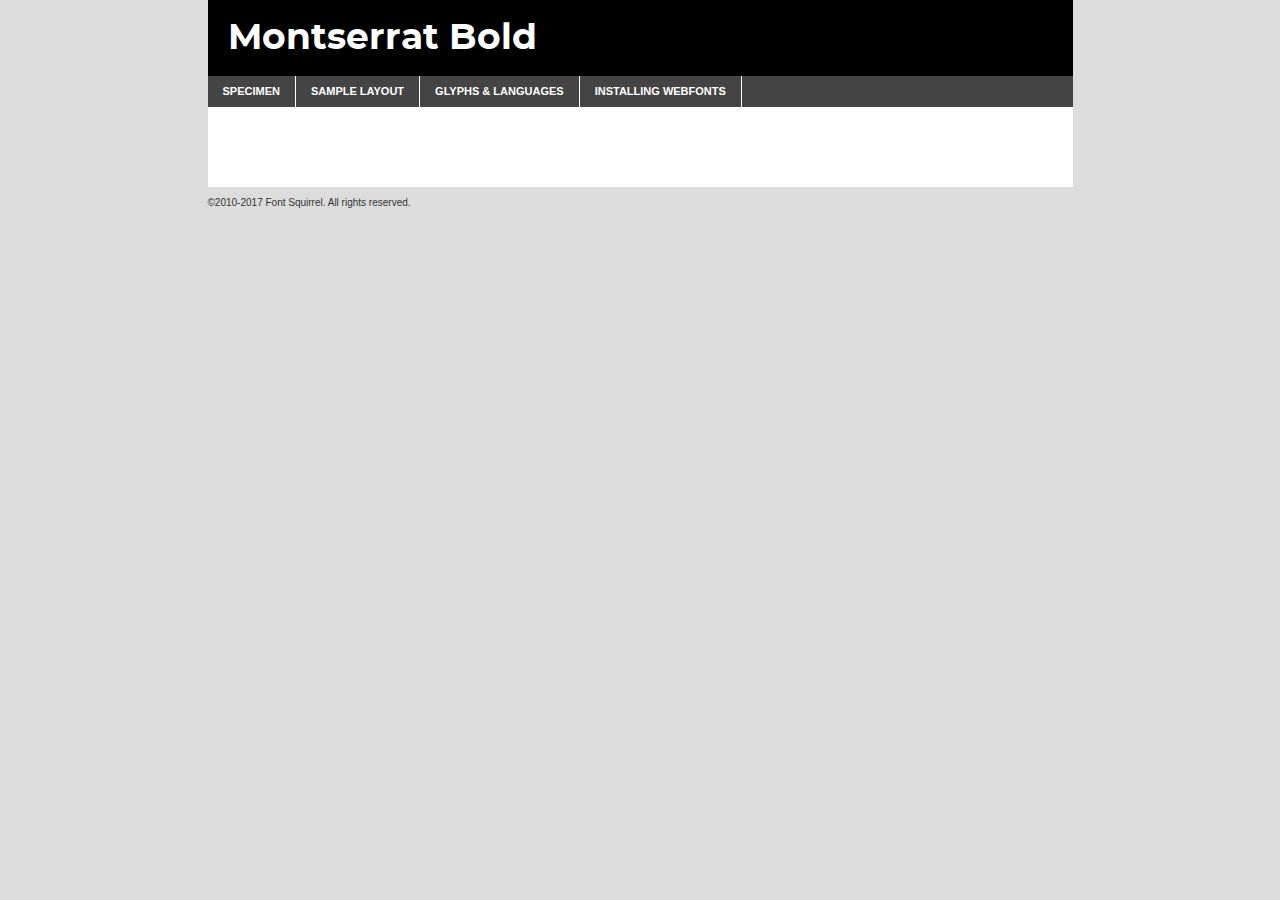
<file: fonts/Montserrat/montserrat-bold-demo.html>
<!DOCTYPE html PUBLIC "-//W3C//DTD XHTML 1.0 Transitional//EN"
	"http://www.w3.org/TR/xhtml1/DTD/xhtml1-transitional.dtd">

<html xmlns="http://www.w3.org/1999/xhtml" xml:lang="en" lang="en">
<head>
	<meta http-equiv="Content-Type" content="text/html; charset=utf-8" />
	<script src="http://ajax.googleapis.com/ajax/libs/jquery/1.7.2/jquery.min.js" type="text/javascript" charset="utf-8"></script>
	<script type="text/javascript">
	(function($){$.fn.easyTabs=function(option){var param=jQuery.extend({fadeSpeed:"fast",defaultContent:1,activeClass:'active'},option);$(this).each(function(){var thisId="#"+this.id;if(param.defaultContent==''){param.defaultContent=1;}
	if(typeof param.defaultContent=="number")
	{var defaultTab=$(thisId+" .tabs li:eq("+(param.defaultContent-1)+") a").attr('href').substr(1);}else{var defaultTab=param.defaultContent;}
	$(thisId+" .tabs li a").each(function(){var tabToHide=$(this).attr('href').substr(1);$("#"+tabToHide).addClass('easytabs-tab-content');});hideAll();changeContent(defaultTab);function hideAll(){$(thisId+" .easytabs-tab-content").hide();}
	function changeContent(tabId){hideAll();$(thisId+" .tabs li").removeClass(param.activeClass);$(thisId+" .tabs li a[href=#"+tabId+"]").closest('li').addClass(param.activeClass);if(param.fadeSpeed!="none")
	{$(thisId+" #"+tabId).fadeIn(param.fadeSpeed);}else{$(thisId+" #"+tabId).show();}}
	$(thisId+" .tabs li").click(function(){var tabId=$(this).find('a').attr('href').substr(1);changeContent(tabId);return false;});});}})(jQuery);
	</script>
	<link rel="stylesheet" href="specimen_files/specimen_stylesheet.css" type="text/css" charset="utf-8" />
	<link rel="stylesheet" href="stylesheet.css" type="text/css" charset="utf-8" />

	<style type="text/css">
					body{
				font-family: 'montserratbold';
							}
		</style>

	<title>Montserrat Bold Specimen</title>
	
	
	<script type="text/javascript" charset="utf-8">
		$(document).ready(function() {
			$('#container').easyTabs({defaultContent:1});
		});
	</script>
</head>

<body>
<div id="container">
	<div id="header">
		Montserrat Bold	</div>
	<ul class="tabs">
		<li><a href="#specimen">Specimen</a></li>
		<li><a href="#layout">Sample Layout</a></li>
				<li><a href="#glyphs">Glyphs &amp; Languages</a></li>
		<li><a href="#installing">Installing Webfonts</a></li>
		
	</ul>
	
	<div id="main_content">

		
			<div id="specimen">
		
				<div class="section">
					<div class="grid12 firstcol">
						<div class="huge">AaBb</div>
					</div>
				</div>
		
				<div class="section">
					<div class="glyph_range">A&#x200B;B&#x200b;C&#x200b;D&#x200b;E&#x200b;F&#x200b;G&#x200b;H&#x200b;I&#x200b;J&#x200b;K&#x200b;L&#x200b;M&#x200b;N&#x200b;O&#x200b;P&#x200b;Q&#x200b;R&#x200b;S&#x200b;T&#x200b;U&#x200b;V&#x200b;W&#x200b;X&#x200b;Y&#x200b;Z&#x200b;a&#x200b;b&#x200b;c&#x200b;d&#x200b;e&#x200b;f&#x200b;g&#x200b;h&#x200b;i&#x200b;j&#x200b;k&#x200b;l&#x200b;m&#x200b;n&#x200b;o&#x200b;p&#x200b;q&#x200b;r&#x200b;s&#x200b;t&#x200b;u&#x200b;v&#x200b;w&#x200b;x&#x200b;y&#x200b;z&#x200b;1&#x200b;2&#x200b;3&#x200b;4&#x200b;5&#x200b;6&#x200b;7&#x200b;8&#x200b;9&#x200b;0&#x200b;&amp;&#x200b;.&#x200b;,&#x200b;?&#x200b;!&#x200b;&#64;&#x200b;(&#x200b;)&#x200b;#&#x200b;$&#x200b;%&#x200b;*&#x200b;+&#x200b;-&#x200b;=&#x200b;:&#x200b;;</div>
				</div>
				<div class="section">
					<div class="grid12 firstcol">
						<table class="sample_table">
							<tr><td>10</td><td class="size10">abcdefghijklmnopqrstuvwxyzABCDEFGHIJKLMNOPQRSTUVWXYZ0123456789abcdefghijklmnopqrstuvwxyzABCDEFGHIJKLMNOPQRSTUVWXYZ0123456789abcdefghijklmnopqrstuvwxyzABCDEFGHIJKLMNOPQRSTUVWXYZ</td></tr>
							<tr><td>11</td><td class="size11">abcdefghijklmnopqrstuvwxyzABCDEFGHIJKLMNOPQRSTUVWXYZ0123456789abcdefghijklmnopqrstuvwxyzABCDEFGHIJKLMNOPQRSTUVWXYZ0123456789abcdefghijklmnopqrstuvwxyzABCDEFGHIJKLMNOPQRSTUVWXYZ</td></tr>
							<tr><td>12</td><td class="size12">abcdefghijklmnopqrstuvwxyzABCDEFGHIJKLMNOPQRSTUVWXYZ0123456789abcdefghijklmnopqrstuvwxyzABCDEFGHIJKLMNOPQRSTUVWXYZ0123456789abcdefghijklmnopqrstuvwxyzABCDEFGHIJKLMNOPQRSTUVWXYZ</td></tr>
							<tr><td>13</td><td class="size13">abcdefghijklmnopqrstuvwxyzABCDEFGHIJKLMNOPQRSTUVWXYZ0123456789abcdefghijklmnopqrstuvwxyzABCDEFGHIJKLMNOPQRSTUVWXYZ0123456789abcdefghijklmnopqrstuvwxyzABCDEFGHIJKLMNOPQRSTUVWXYZ</td></tr>
							<tr><td>14</td><td class="size14">abcdefghijklmnopqrstuvwxyzABCDEFGHIJKLMNOPQRSTUVWXYZ0123456789abcdefghijklmnopqrstuvwxyzABCDEFGHIJKLMNOPQRSTUVWXYZ0123456789abcdefghijklmnopqrstuvwxyzABCDEFGHIJKLMNOPQRSTUVWXYZ</td></tr>
							<tr><td>16</td><td class="size16">abcdefghijklmnopqrstuvwxyzABCDEFGHIJKLMNOPQRSTUVWXYZ0123456789abcdefghijklmnopqrstuvwxyzABCDEFGHIJKLMNOPQRSTUVWXYZ</td></tr>
							<tr><td>18</td><td class="size18">abcdefghijklmnopqrstuvwxyzABCDEFGHIJKLMNOPQRSTUVWXYZ0123456789abcdefghijklmnopqrstuvwxyzABCDEFGHIJKLMNOPQRSTUVWXYZ</td></tr>
							<tr><td>20</td><td class="size20">abcdefghijklmnopqrstuvwxyzABCDEFGHIJKLMNOPQRSTUVWXYZ0123456789abcdefghijklmnopqrstuvwxyzABCDEFGHIJKLMNOPQRSTUVWXYZ</td></tr>
							<tr><td>24</td><td class="size24">abcdefghijklmnopqrstuvwxyzABCDEFGHIJKLMNOPQRSTUVWXYZ0123456789abcdefghijklmnopqrstuvwxyzABCDEFGHIJKLMNOPQRSTUVWXYZ</td></tr>
							<tr><td>30</td><td class="size30">abcdefghijklmnopqrstuvwxyzABCDEFGHIJKLMNOPQRSTUVWXYZ0123456789abcdefghijklmnopqrstuvwxyzABCDEFGHIJKLMNOPQRSTUVWXYZ</td></tr>
							<tr><td>36</td><td class="size36">abcdefghijklmnopqrstuvwxyzABCDEFGHIJKLMNOPQRSTUVWXYZ0123456789abcdefghijklmnopqrstuvwxyzABCDEFGHIJKLMNOPQRSTUVWXYZ</td></tr>
							<tr><td>48</td><td class="size48">abcdefghijklmnopqrstuvwxyzABCDEFGHIJKLMNOPQRSTUVWXYZ0123456789abcdefghijklmnopqrstuvwxyzABCDEFGHIJKLMNOPQRSTUVWXYZ</td></tr>
							<tr><td>60</td><td class="size60">abcdefghijklmnopqrstuvwxyzABCDEFGHIJKLMNOPQRSTUVWXYZ0123456789abcdefghijklmnopqrstuvwxyzABCDEFGHIJKLMNOPQRSTUVWXYZ</td></tr>
							<tr><td>72</td><td class="size72">abcdefghijklmnopqrstuvwxyzABCDEFGHIJKLMNOPQRSTUVWXYZ0123456789abcdefghijklmnopqrstuvwxyzABCDEFGHIJKLMNOPQRSTUVWXYZ</td></tr>
							<tr><td>90</td><td class="size90">abcdefghijklmnopqrstuvwxyzABCDEFGHIJKLMNOPQRSTUVWXYZ0123456789abcdefghijklmnopqrstuvwxyzABCDEFGHIJKLMNOPQRSTUVWXYZ</td></tr>
						</table>
				
					</div>
			
				</div>
		
		
		
								<div class="section" id="bodycomparison">


										<div id="xheight">
				<div class="fontbody">&#x25FC;&#x25FC;&#x25FC;&#x25FC;&#x25FC;&#x25FC;&#x25FC;&#x25FC;&#x25FC;&#x25FC;&#x25FC;&#x25FC;&#x25FC;&#x25FC;&#x25FC;&#x25FC;&#x25FC;&#x25FC;&#x25FC;&#x25FC;&#x25FC;&#x25FC;&#x25FC;&#x25FC;&#x25FC;&#x25FC;&#x25FC;&#x25FC;&#x25FC;&#x25FC;&#x25FC;&#x25FC;&#x25FC;&#x25FC;&#x25FC;&#x25FC;&#x25FC;&#x25FC;&#x25FC;&#x25FC;&#x25FC;&#x25FC;&#x25FC;&#x25FC;&#x25FC;&#x25FC;&#x25FC;&#x25FC;&#x25FC;&#x25FC;&#x25FC;&#x25FC;&#x25FC;&#x25FC;&#x25FC;&#x25FC;&#x25FC;&#x25FC;&#x25FC;&#x25FC;&#x25FC;&#x25FC;&#x25FC;&#x25FC;&#x25FC;&#x25FC;&#x25FC;&#x25FC;&#x25FC;&#x25FC;&#x25FC;&#x25FC;&#x25FC;&#x25FC;&#x25FC;&#x25FC;&#x25FC;&#x25FC;&#x25FC;&#x25FC;&#x25FC;&#x25FC;&#x25FC;&#x25FC;&#x25FC;&#x25FC;&#x25FC;&#x25FC;&#x25FC;&#x25FC;&#x25FC;&#x25FC;&#x25FC;&#x25FC;&#x25FC;&#x25FC;&#x25FC;&#x25FC;&#x25FC;body</div><div class="arialbody">body</div><div class="verdanabody">body</div><div class="georgiabody">body</div></div>
										<div class="fontbody" style="z-index:1">
											body<span>Montserrat Bold</span>
										</div>
										<div class="arialbody" style="z-index:1">
											body<span>Arial</span>
										</div>
										<div class="verdanabody" style="z-index:1">
											body<span>Verdana</span>
										</div>
										<div class="georgiabody" style="z-index:1">
											body<span>Georgia</span>
										</div>



								</div>
		
		
				<div class="section psample psample_row1" id="">
					
					<div class="grid2 firstcol">
						<p class="size10"><span>10.</span>Aenean lacinia bibendum nulla sed consectetur. Fusce dapibus, tellus ac cursus commodo, tortor mauris condimentum nibh, ut fermentum massa justo sit amet risus. Nullam id dolor id nibh ultricies vehicula ut id elit. Cum sociis natoque penatibus et magnis dis parturient montes, nascetur ridiculus mus. Nulla vitae elit libero, a pharetra augue.</p>
			
					</div>
					<div class="grid3">
						<p class="size11"><span>11.</span>Aenean lacinia bibendum nulla sed consectetur. Fusce dapibus, tellus ac cursus commodo, tortor mauris condimentum nibh, ut fermentum massa justo sit amet risus. Nullam id dolor id nibh ultricies vehicula ut id elit. Cum sociis natoque penatibus et magnis dis parturient montes, nascetur ridiculus mus. Nulla vitae elit libero, a pharetra augue.</p>
			
					</div>
					<div class="grid3">
						<p class="size12"><span>12.</span>Aenean lacinia bibendum nulla sed consectetur. Fusce dapibus, tellus ac cursus commodo, tortor mauris condimentum nibh, ut fermentum massa justo sit amet risus. Nullam id dolor id nibh ultricies vehicula ut id elit. Cum sociis natoque penatibus et magnis dis parturient montes, nascetur ridiculus mus. Nulla vitae elit libero, a pharetra augue.</p>
			
					</div>
					<div class="grid4">
						<p class="size13"><span>13.</span>Aenean lacinia bibendum nulla sed consectetur. Fusce dapibus, tellus ac cursus commodo, tortor mauris condimentum nibh, ut fermentum massa justo sit amet risus. Nullam id dolor id nibh ultricies vehicula ut id elit. Cum sociis natoque penatibus et magnis dis parturient montes, nascetur ridiculus mus. Nulla vitae elit libero, a pharetra augue.</p>
			
					</div>
					<div class="white_blend"></div>
					
				</div>
				<div class="section psample psample_row2" id="">
					<div class="grid3 firstcol">
						<p class="size14"><span>14.</span>Aenean lacinia bibendum nulla sed consectetur. Fusce dapibus, tellus ac cursus commodo, tortor mauris condimentum nibh, ut fermentum massa justo sit amet risus. Nullam id dolor id nibh ultricies vehicula ut id elit. Cum sociis natoque penatibus et magnis dis parturient montes, nascetur ridiculus mus. Nulla vitae elit libero, a pharetra augue.</p>
			
					</div>
					<div class="grid4">
						<p class="size16"><span>16.</span>Aenean lacinia bibendum nulla sed consectetur. Fusce dapibus, tellus ac cursus commodo, tortor mauris condimentum nibh, ut fermentum massa justo sit amet risus. Nullam id dolor id nibh ultricies vehicula ut id elit. Cum sociis natoque penatibus et magnis dis parturient montes, nascetur ridiculus mus. Nulla vitae elit libero, a pharetra augue.</p>
			
					</div>
					<div class="grid5">
						<p class="size18"><span>18.</span>Aenean lacinia bibendum nulla sed consectetur. Fusce dapibus, tellus ac cursus commodo, tortor mauris condimentum nibh, ut fermentum massa justo sit amet risus. Nullam id dolor id nibh ultricies vehicula ut id elit. Cum sociis natoque penatibus et magnis dis parturient montes, nascetur ridiculus mus. Nulla vitae elit libero, a pharetra augue.</p>
			
					</div>

					<div class="white_blend"></div>

				</div>
				
				<div class="section psample psample_row3" id="">
					<div class="grid5 firstcol">
						<p class="size20"><span>20.</span>Aenean lacinia bibendum nulla sed consectetur. Fusce dapibus, tellus ac cursus commodo, tortor mauris condimentum nibh, ut fermentum massa justo sit amet risus. Nullam id dolor id nibh ultricies vehicula ut id elit. Cum sociis natoque penatibus et magnis dis parturient montes, nascetur ridiculus mus. Nulla vitae elit libero, a pharetra augue.</p>
					</div>
					<div class="grid7">
						<p class="size24"><span>24.</span>Aenean lacinia bibendum nulla sed consectetur. Fusce dapibus, tellus ac cursus commodo, tortor mauris condimentum nibh, ut fermentum massa justo sit amet risus. Nullam id dolor id nibh ultricies vehicula ut id elit. Cum sociis natoque penatibus et magnis dis parturient montes, nascetur ridiculus mus. Nulla vitae elit libero, a pharetra augue.</p>
					</div>
					
					<div class="white_blend"></div>
					
				</div>
				
				<div class="section psample psample_row4" id="">
					<div class="grid12 firstcol">
						<p class="size30"><span>30.</span>Aenean lacinia bibendum nulla sed consectetur. Fusce dapibus, tellus ac cursus commodo, tortor mauris condimentum nibh, ut fermentum massa justo sit amet risus. Nullam id dolor id nibh ultricies vehicula ut id elit. Cum sociis natoque penatibus et magnis dis parturient montes, nascetur ridiculus mus. Nulla vitae elit libero, a pharetra augue.</p>
					</div>
					<div class="white_blend"></div>
					
				</div>
				
				
				
				<div class="section psample psample_row1 fullreverse">
					<div class="grid2 firstcol">
						<p class="size10"><span>10.</span>Aenean lacinia bibendum nulla sed consectetur. Fusce dapibus, tellus ac cursus commodo, tortor mauris condimentum nibh, ut fermentum massa justo sit amet risus. Nullam id dolor id nibh ultricies vehicula ut id elit. Cum sociis natoque penatibus et magnis dis parturient montes, nascetur ridiculus mus. Nulla vitae elit libero, a pharetra augue.</p>
			
					</div>
					<div class="grid3">
						<p class="size11"><span>11.</span>Aenean lacinia bibendum nulla sed consectetur. Fusce dapibus, tellus ac cursus commodo, tortor mauris condimentum nibh, ut fermentum massa justo sit amet risus. Nullam id dolor id nibh ultricies vehicula ut id elit. Cum sociis natoque penatibus et magnis dis parturient montes, nascetur ridiculus mus. Nulla vitae elit libero, a pharetra augue.</p>
			
					</div>
					<div class="grid3">
						<p class="size12"><span>12.</span>Aenean lacinia bibendum nulla sed consectetur. Fusce dapibus, tellus ac cursus commodo, tortor mauris condimentum nibh, ut fermentum massa justo sit amet risus. Nullam id dolor id nibh ultricies vehicula ut id elit. Cum sociis natoque penatibus et magnis dis parturient montes, nascetur ridiculus mus. Nulla vitae elit libero, a pharetra augue.</p>
			
					</div>
					<div class="grid4">
						<p class="size13"><span>13.</span>Aenean lacinia bibendum nulla sed consectetur. Fusce dapibus, tellus ac cursus commodo, tortor mauris condimentum nibh, ut fermentum massa justo sit amet risus. Nullam id dolor id nibh ultricies vehicula ut id elit. Cum sociis natoque penatibus et magnis dis parturient montes, nascetur ridiculus mus. Nulla vitae elit libero, a pharetra augue.</p>
			
					</div>
					<div class="black_blend"></div>
					
				</div>
				
				<div class="section psample psample_row2 fullreverse">
					<div class="grid3 firstcol">
						<p class="size14"><span>14.</span>Aenean lacinia bibendum nulla sed consectetur. Fusce dapibus, tellus ac cursus commodo, tortor mauris condimentum nibh, ut fermentum massa justo sit amet risus. Nullam id dolor id nibh ultricies vehicula ut id elit. Cum sociis natoque penatibus et magnis dis parturient montes, nascetur ridiculus mus. Nulla vitae elit libero, a pharetra augue.</p>
			
					</div>
					<div class="grid4">
						<p class="size16"><span>16.</span>Aenean lacinia bibendum nulla sed consectetur. Fusce dapibus, tellus ac cursus commodo, tortor mauris condimentum nibh, ut fermentum massa justo sit amet risus. Nullam id dolor id nibh ultricies vehicula ut id elit. Cum sociis natoque penatibus et magnis dis parturient montes, nascetur ridiculus mus. Nulla vitae elit libero, a pharetra augue.</p>
			
					</div>
					<div class="grid5">
						<p class="size18"><span>18.</span>Aenean lacinia bibendum nulla sed consectetur. Fusce dapibus, tellus ac cursus commodo, tortor mauris condimentum nibh, ut fermentum massa justo sit amet risus. Nullam id dolor id nibh ultricies vehicula ut id elit. Cum sociis natoque penatibus et magnis dis parturient montes, nascetur ridiculus mus. Nulla vitae elit libero, a pharetra augue.</p>
			
					</div>
					<div class="black_blend"></div>

				</div>
				
				<div class="section psample fullreverse psample_row3" id="">
					<div class="grid5 firstcol">
						<p class="size20"><span>20.</span>Aenean lacinia bibendum nulla sed consectetur. Fusce dapibus, tellus ac cursus commodo, tortor mauris condimentum nibh, ut fermentum massa justo sit amet risus. Nullam id dolor id nibh ultricies vehicula ut id elit. Cum sociis natoque penatibus et magnis dis parturient montes, nascetur ridiculus mus. Nulla vitae elit libero, a pharetra augue.</p>
					</div>
					<div class="grid7">
						<p class="size24"><span>24.</span>Aenean lacinia bibendum nulla sed consectetur. Fusce dapibus, tellus ac cursus commodo, tortor mauris condimentum nibh, ut fermentum massa justo sit amet risus. Nullam id dolor id nibh ultricies vehicula ut id elit. Cum sociis natoque penatibus et magnis dis parturient montes, nascetur ridiculus mus. Nulla vitae elit libero, a pharetra augue.</p>
					</div>
					
					<div class="black_blend"></div>
					
				</div>
				
				<div class="section psample fullreverse psample_row4" id="" style="border-bottom: 20px #000 solid;">
					<div class="grid12 firstcol">
						<p class="size30"><span>30.</span>Aenean lacinia bibendum nulla sed consectetur. Fusce dapibus, tellus ac cursus commodo, tortor mauris condimentum nibh, ut fermentum massa justo sit amet risus. Nullam id dolor id nibh ultricies vehicula ut id elit. Cum sociis natoque penatibus et magnis dis parturient montes, nascetur ridiculus mus. Nulla vitae elit libero, a pharetra augue.</p>
					</div>
					<div class="black_blend"></div>
					
				</div>
				
				
				
				
			</div>
			
			<div id="layout">
				
				<div class="section">
					
					<div class="grid12 firstcol">
						<h1>Lorem Ipsum Dolor</h1>
						<h2>Etiam porta sem malesuada magna mollis euismod</h2>
						
						<p class="byline">By <a href="#link">Aenean Lacinia</a></p>
					</div>
				</div>
				<div class="section">
					<div class="grid8 firstcol">
						<p class="large">Donec sed odio dui. Morbi leo risus, porta ac consectetur ac, vestibulum at eros. Fusce dapibus, tellus ac cursus commodo, tortor mauris condimentum nibh, ut fermentum massa justo sit amet risus. </p>

						
						<h3>Pellentesque ornare sem</h3>

						<p>Maecenas sed diam eget risus varius blandit sit amet non magna. Maecenas faucibus mollis interdum. Donec ullamcorper nulla non metus auctor fringilla. Nullam id dolor id nibh ultricies vehicula ut id elit. Nullam id dolor id nibh ultricies vehicula ut id elit. </p>

						<p>Aenean eu leo quam. Pellentesque ornare sem lacinia quam venenatis vestibulum. Lorem ipsum dolor sit amet, consectetur adipiscing elit. Cum sociis natoque penatibus et magnis dis parturient montes, nascetur ridiculus mus. </p>

						<p>Nulla vitae elit libero, a pharetra augue. Praesent commodo cursus magna, vel scelerisque nisl consectetur et. Aenean lacinia bibendum nulla sed consectetur. </p>

						<p>Nullam quis risus eget urna mollis ornare vel eu leo. Nullam quis risus eget urna mollis ornare vel eu leo. Maecenas sed diam eget risus varius blandit sit amet non magna. Donec ullamcorper nulla non metus auctor fringilla. </p>

						<h3>Cras mattis consectetur</h3>

						<p>Aenean eu leo quam. Pellentesque ornare sem lacinia quam venenatis vestibulum. Aenean lacinia bibendum nulla sed consectetur. Integer posuere erat a ante venenatis dapibus posuere velit aliquet. Cras mattis consectetur purus sit amet fermentum. </p>

						<p>Nullam id dolor id nibh ultricies vehicula ut id elit. Nullam quis risus eget urna mollis ornare vel eu leo. Cras mattis consectetur purus sit amet fermentum.</p>
					</div>
					
					<div class="grid4 sidebar">
						
						<div class="box reverse">
							<p class="last">Nullam quis risus eget urna mollis ornare vel eu leo. Donec ullamcorper nulla non metus auctor fringilla. Cras mattis consectetur purus sit amet fermentum. Sed posuere consectetur est at lobortis. Lorem ipsum dolor sit amet, consectetur adipiscing elit. </p>
						</div>
						
						<p class="caption">Maecenas sed diam eget risus varius.</p>

						<p>Vestibulum id ligula porta felis euismod semper. Integer posuere erat a ante venenatis dapibus posuere velit aliquet. Vestibulum id ligula porta felis euismod semper. Sed posuere consectetur est at lobortis. Maecenas sed diam eget risus varius blandit sit amet non magna. Fusce dapibus, tellus ac cursus commodo, tortor mauris condimentum nibh, ut fermentum massa justo sit amet risus. </p>

					

						<p>Duis mollis, est non commodo luctus, nisi erat porttitor ligula, eget lacinia odio sem nec elit. Aenean lacinia bibendum nulla sed consectetur. Vivamus sagittis lacus vel augue laoreet rutrum faucibus dolor auctor. Aenean lacinia bibendum nulla sed consectetur. Nullam quis risus eget urna mollis ornare vel eu leo. </p>

						<p>Praesent commodo cursus magna, vel scelerisque nisl consectetur et. Donec ullamcorper nulla non metus auctor fringilla. Maecenas faucibus mollis interdum. Fusce dapibus, tellus ac cursus commodo, tortor mauris condimentum nibh, ut fermentum massa justo sit amet risus. </p>

					</div>
				</div>
				
			</div>


			



		<div id="glyphs">
			<div class="section">
				<div class="grid12 firstcol">
			
				<h1>Language Support</h1>
				<p>The subset of Montserrat Bold in this kit supports the following languages:<br />
			
					Albanian, Basque, Breton, Chamorro, Danish, Dutch, English, Faroese, Finnish, French, Frisian, Galician, German, Icelandic, Italian, Malagasy, Norwegian, Portuguese, Spanish, Alsatian, Aragonese, Arapaho, Arrernte, Asturian, Aymara, Bislama, Cebuano, Corsican, Fijian, French_creole, Genoese, Gilbertese, Greenlandic, Haitian_creole, Hiligaynon, Hmong, Hopi, Ibanag, Iloko_ilokano, Indonesian, Interglossa_glosa, Interlingua, Irish_gaelic, Jerriais, Lojban, Lombard, Luxembourgeois, Manx, Mohawk, Norfolk_pitcairnese, Occitan, Oromo, Pangasinan, Papiamento, Piedmontese, Potawatomi, Rhaeto-romance, Romansh, Rotokas, Sami_lule, Samoan, Sardinian, Scots_gaelic, Seychelles_creole, Shona, Sicilian, Somali, Southern_ndebele, Swahili, Swati_swazi, Tagalog_filipino_pilipino, Tetum, Tok_pisin, Uyghur_latinized, Volapuk, Walloon, Warlpiri, Xhosa, Yapese, Zulu, Latinbasic, Ubasic, Demo				</p>
				<h1>Glyph Chart</h1>
				<p>The subset of Montserrat Bold in this kit includes all the glyphs listed below. Unicode entities are included above each glyph to help you insert individual characters into your layout.</p>
				<div id="glyph_chart">
			
																														 <div><p>&amp;#13;</p>&#13;</div>
																				 <div><p>&amp;#32;</p>&#32;</div>
																				 <div><p>&amp;#33;</p>&#33;</div>
																				 <div><p>&amp;#34;</p>&#34;</div>
																				 <div><p>&amp;#35;</p>&#35;</div>
																				 <div><p>&amp;#36;</p>&#36;</div>
																				 <div><p>&amp;#37;</p>&#37;</div>
																				 <div><p>&amp;#38;</p>&#38;</div>
																				 <div><p>&amp;#39;</p>&#39;</div>
																				 <div><p>&amp;#40;</p>&#40;</div>
																				 <div><p>&amp;#41;</p>&#41;</div>
																				 <div><p>&amp;#42;</p>&#42;</div>
																				 <div><p>&amp;#43;</p>&#43;</div>
																				 <div><p>&amp;#44;</p>&#44;</div>
																				 <div><p>&amp;#45;</p>&#45;</div>
																				 <div><p>&amp;#46;</p>&#46;</div>
																				 <div><p>&amp;#47;</p>&#47;</div>
																				 <div><p>&amp;#48;</p>&#48;</div>
																				 <div><p>&amp;#49;</p>&#49;</div>
																				 <div><p>&amp;#50;</p>&#50;</div>
																				 <div><p>&amp;#51;</p>&#51;</div>
																				 <div><p>&amp;#52;</p>&#52;</div>
																				 <div><p>&amp;#53;</p>&#53;</div>
																				 <div><p>&amp;#54;</p>&#54;</div>
																				 <div><p>&amp;#55;</p>&#55;</div>
																				 <div><p>&amp;#56;</p>&#56;</div>
																				 <div><p>&amp;#57;</p>&#57;</div>
																				 <div><p>&amp;#58;</p>&#58;</div>
																				 <div><p>&amp;#59;</p>&#59;</div>
																				 <div><p>&amp;#60;</p>&#60;</div>
																				 <div><p>&amp;#61;</p>&#61;</div>
																				 <div><p>&amp;#62;</p>&#62;</div>
																				 <div><p>&amp;#63;</p>&#63;</div>
																				 <div><p>&amp;#64;</p>&#64;</div>
																				 <div><p>&amp;#65;</p>&#65;</div>
																				 <div><p>&amp;#66;</p>&#66;</div>
																				 <div><p>&amp;#67;</p>&#67;</div>
																				 <div><p>&amp;#68;</p>&#68;</div>
																				 <div><p>&amp;#69;</p>&#69;</div>
																				 <div><p>&amp;#70;</p>&#70;</div>
																				 <div><p>&amp;#71;</p>&#71;</div>
																				 <div><p>&amp;#72;</p>&#72;</div>
																				 <div><p>&amp;#73;</p>&#73;</div>
																				 <div><p>&amp;#74;</p>&#74;</div>
																				 <div><p>&amp;#75;</p>&#75;</div>
																				 <div><p>&amp;#76;</p>&#76;</div>
																				 <div><p>&amp;#77;</p>&#77;</div>
																				 <div><p>&amp;#78;</p>&#78;</div>
																				 <div><p>&amp;#79;</p>&#79;</div>
																				 <div><p>&amp;#80;</p>&#80;</div>
																				 <div><p>&amp;#81;</p>&#81;</div>
																				 <div><p>&amp;#82;</p>&#82;</div>
																				 <div><p>&amp;#83;</p>&#83;</div>
																				 <div><p>&amp;#84;</p>&#84;</div>
																				 <div><p>&amp;#85;</p>&#85;</div>
																				 <div><p>&amp;#86;</p>&#86;</div>
																				 <div><p>&amp;#87;</p>&#87;</div>
																				 <div><p>&amp;#88;</p>&#88;</div>
																				 <div><p>&amp;#89;</p>&#89;</div>
																				 <div><p>&amp;#90;</p>&#90;</div>
																				 <div><p>&amp;#91;</p>&#91;</div>
																				 <div><p>&amp;#92;</p>&#92;</div>
																				 <div><p>&amp;#93;</p>&#93;</div>
																				 <div><p>&amp;#94;</p>&#94;</div>
																				 <div><p>&amp;#95;</p>&#95;</div>
																				 <div><p>&amp;#96;</p>&#96;</div>
																				 <div><p>&amp;#97;</p>&#97;</div>
																				 <div><p>&amp;#98;</p>&#98;</div>
																				 <div><p>&amp;#99;</p>&#99;</div>
																				 <div><p>&amp;#100;</p>&#100;</div>
																				 <div><p>&amp;#101;</p>&#101;</div>
																				 <div><p>&amp;#102;</p>&#102;</div>
																				 <div><p>&amp;#103;</p>&#103;</div>
																				 <div><p>&amp;#104;</p>&#104;</div>
																				 <div><p>&amp;#105;</p>&#105;</div>
																				 <div><p>&amp;#106;</p>&#106;</div>
																				 <div><p>&amp;#107;</p>&#107;</div>
																				 <div><p>&amp;#108;</p>&#108;</div>
																				 <div><p>&amp;#109;</p>&#109;</div>
																				 <div><p>&amp;#110;</p>&#110;</div>
																				 <div><p>&amp;#111;</p>&#111;</div>
																				 <div><p>&amp;#112;</p>&#112;</div>
																				 <div><p>&amp;#113;</p>&#113;</div>
																				 <div><p>&amp;#114;</p>&#114;</div>
																				 <div><p>&amp;#115;</p>&#115;</div>
																				 <div><p>&amp;#116;</p>&#116;</div>
																				 <div><p>&amp;#117;</p>&#117;</div>
																				 <div><p>&amp;#118;</p>&#118;</div>
																				 <div><p>&amp;#119;</p>&#119;</div>
																				 <div><p>&amp;#120;</p>&#120;</div>
																				 <div><p>&amp;#121;</p>&#121;</div>
																				 <div><p>&amp;#122;</p>&#122;</div>
																				 <div><p>&amp;#123;</p>&#123;</div>
																				 <div><p>&amp;#124;</p>&#124;</div>
																				 <div><p>&amp;#125;</p>&#125;</div>
																				 <div><p>&amp;#126;</p>&#126;</div>
																				 <div><p>&amp;#160;</p>&#160;</div>
																				 <div><p>&amp;#161;</p>&#161;</div>
																				 <div><p>&amp;#162;</p>&#162;</div>
																				 <div><p>&amp;#163;</p>&#163;</div>
																				 <div><p>&amp;#164;</p>&#164;</div>
																				 <div><p>&amp;#165;</p>&#165;</div>
																				 <div><p>&amp;#166;</p>&#166;</div>
																				 <div><p>&amp;#167;</p>&#167;</div>
																				 <div><p>&amp;#168;</p>&#168;</div>
																				 <div><p>&amp;#169;</p>&#169;</div>
																				 <div><p>&amp;#170;</p>&#170;</div>
																				 <div><p>&amp;#171;</p>&#171;</div>
																				 <div><p>&amp;#172;</p>&#172;</div>
																				 <div><p>&amp;#173;</p>&#173;</div>
																				 <div><p>&amp;#174;</p>&#174;</div>
																				 <div><p>&amp;#175;</p>&#175;</div>
																				 <div><p>&amp;#176;</p>&#176;</div>
																				 <div><p>&amp;#177;</p>&#177;</div>
																				 <div><p>&amp;#178;</p>&#178;</div>
																				 <div><p>&amp;#179;</p>&#179;</div>
																				 <div><p>&amp;#180;</p>&#180;</div>
																				 <div><p>&amp;#181;</p>&#181;</div>
																				 <div><p>&amp;#182;</p>&#182;</div>
																				 <div><p>&amp;#183;</p>&#183;</div>
																				 <div><p>&amp;#184;</p>&#184;</div>
																				 <div><p>&amp;#185;</p>&#185;</div>
																				 <div><p>&amp;#186;</p>&#186;</div>
																				 <div><p>&amp;#187;</p>&#187;</div>
																				 <div><p>&amp;#188;</p>&#188;</div>
																				 <div><p>&amp;#189;</p>&#189;</div>
																				 <div><p>&amp;#190;</p>&#190;</div>
																				 <div><p>&amp;#191;</p>&#191;</div>
																				 <div><p>&amp;#192;</p>&#192;</div>
																				 <div><p>&amp;#193;</p>&#193;</div>
																				 <div><p>&amp;#194;</p>&#194;</div>
																				 <div><p>&amp;#195;</p>&#195;</div>
																				 <div><p>&amp;#196;</p>&#196;</div>
																				 <div><p>&amp;#197;</p>&#197;</div>
																				 <div><p>&amp;#198;</p>&#198;</div>
																				 <div><p>&amp;#199;</p>&#199;</div>
																				 <div><p>&amp;#200;</p>&#200;</div>
																				 <div><p>&amp;#201;</p>&#201;</div>
																				 <div><p>&amp;#202;</p>&#202;</div>
																				 <div><p>&amp;#203;</p>&#203;</div>
																				 <div><p>&amp;#204;</p>&#204;</div>
																				 <div><p>&amp;#205;</p>&#205;</div>
																				 <div><p>&amp;#206;</p>&#206;</div>
																				 <div><p>&amp;#207;</p>&#207;</div>
																				 <div><p>&amp;#208;</p>&#208;</div>
																				 <div><p>&amp;#209;</p>&#209;</div>
																				 <div><p>&amp;#210;</p>&#210;</div>
																				 <div><p>&amp;#211;</p>&#211;</div>
																				 <div><p>&amp;#212;</p>&#212;</div>
																				 <div><p>&amp;#213;</p>&#213;</div>
																				 <div><p>&amp;#214;</p>&#214;</div>
																				 <div><p>&amp;#215;</p>&#215;</div>
																				 <div><p>&amp;#216;</p>&#216;</div>
																				 <div><p>&amp;#217;</p>&#217;</div>
																				 <div><p>&amp;#218;</p>&#218;</div>
																				 <div><p>&amp;#219;</p>&#219;</div>
																				 <div><p>&amp;#220;</p>&#220;</div>
																				 <div><p>&amp;#221;</p>&#221;</div>
																				 <div><p>&amp;#222;</p>&#222;</div>
																				 <div><p>&amp;#223;</p>&#223;</div>
																				 <div><p>&amp;#224;</p>&#224;</div>
																				 <div><p>&amp;#225;</p>&#225;</div>
																				 <div><p>&amp;#226;</p>&#226;</div>
																				 <div><p>&amp;#227;</p>&#227;</div>
																				 <div><p>&amp;#228;</p>&#228;</div>
																				 <div><p>&amp;#229;</p>&#229;</div>
																				 <div><p>&amp;#230;</p>&#230;</div>
																				 <div><p>&amp;#231;</p>&#231;</div>
																				 <div><p>&amp;#232;</p>&#232;</div>
																				 <div><p>&amp;#233;</p>&#233;</div>
																				 <div><p>&amp;#234;</p>&#234;</div>
																				 <div><p>&amp;#235;</p>&#235;</div>
																				 <div><p>&amp;#236;</p>&#236;</div>
																				 <div><p>&amp;#237;</p>&#237;</div>
																				 <div><p>&amp;#238;</p>&#238;</div>
																				 <div><p>&amp;#239;</p>&#239;</div>
																				 <div><p>&amp;#240;</p>&#240;</div>
																				 <div><p>&amp;#241;</p>&#241;</div>
																				 <div><p>&amp;#242;</p>&#242;</div>
																				 <div><p>&amp;#243;</p>&#243;</div>
																				 <div><p>&amp;#244;</p>&#244;</div>
																				 <div><p>&amp;#245;</p>&#245;</div>
																				 <div><p>&amp;#246;</p>&#246;</div>
																				 <div><p>&amp;#247;</p>&#247;</div>
																				 <div><p>&amp;#248;</p>&#248;</div>
																				 <div><p>&amp;#249;</p>&#249;</div>
																				 <div><p>&amp;#250;</p>&#250;</div>
																				 <div><p>&amp;#251;</p>&#251;</div>
																				 <div><p>&amp;#252;</p>&#252;</div>
																				 <div><p>&amp;#253;</p>&#253;</div>
																				 <div><p>&amp;#254;</p>&#254;</div>
																				 <div><p>&amp;#255;</p>&#255;</div>
																				 <div><p>&amp;#338;</p>&#338;</div>
																				 <div><p>&amp;#339;</p>&#339;</div>
																				 <div><p>&amp;#376;</p>&#376;</div>
																				 <div><p>&amp;#710;</p>&#710;</div>
																				 <div><p>&amp;#732;</p>&#732;</div>
																				 <div><p>&amp;#8192;</p>&#8192;</div>
																				 <div><p>&amp;#8193;</p>&#8193;</div>
																				 <div><p>&amp;#8194;</p>&#8194;</div>
																				 <div><p>&amp;#8195;</p>&#8195;</div>
																				 <div><p>&amp;#8196;</p>&#8196;</div>
																				 <div><p>&amp;#8197;</p>&#8197;</div>
																				 <div><p>&amp;#8198;</p>&#8198;</div>
																				 <div><p>&amp;#8199;</p>&#8199;</div>
																				 <div><p>&amp;#8200;</p>&#8200;</div>
																				 <div><p>&amp;#8201;</p>&#8201;</div>
																				 <div><p>&amp;#8202;</p>&#8202;</div>
																				 <div><p>&amp;#8208;</p>&#8208;</div>
																				 <div><p>&amp;#8209;</p>&#8209;</div>
																				 <div><p>&amp;#8210;</p>&#8210;</div>
																				 <div><p>&amp;#8211;</p>&#8211;</div>
																				 <div><p>&amp;#8212;</p>&#8212;</div>
																				 <div><p>&amp;#8216;</p>&#8216;</div>
																				 <div><p>&amp;#8217;</p>&#8217;</div>
																				 <div><p>&amp;#8218;</p>&#8218;</div>
																				 <div><p>&amp;#8220;</p>&#8220;</div>
																				 <div><p>&amp;#8221;</p>&#8221;</div>
																				 <div><p>&amp;#8222;</p>&#8222;</div>
																				 <div><p>&amp;#8226;</p>&#8226;</div>
																				 <div><p>&amp;#8230;</p>&#8230;</div>
																				 <div><p>&amp;#8239;</p>&#8239;</div>
																				 <div><p>&amp;#8249;</p>&#8249;</div>
																				 <div><p>&amp;#8250;</p>&#8250;</div>
																				 <div><p>&amp;#8287;</p>&#8287;</div>
																				 <div><p>&amp;#8364;</p>&#8364;</div>
																				 <div><p>&amp;#8482;</p>&#8482;</div>
																				 <div><p>&amp;#9724;</p>&#9724;</div>
																				 <div><p>&amp;#64257;</p>&#64257;</div>
																				 <div><p>&amp;#64258;</p>&#64258;</div>
																																						</div>	
				</div>
		
		
			</div>
		</div>
		
		
		<div id="specs">
			
		</div>
	
		<div id="installing">
			<div class="section">
				<div class="grid7 firstcol">
					<h1>Installing Webfonts</h1>
					
					<p>Webfonts are supported by all major browser platforms but not all in the same way. There are currently four different font formats that must be included in order to target all browsers. This includes TTF, WOFF, EOT and SVG.</p>
					
					<h2>1. Upload your webfonts</h2>
					<p>You must upload your webfont kit to your website. They should be in or near the same directory as your CSS files.</p>
					
					<h2>2. Include the webfont stylesheet</h2>
					<p>A special CSS @font-face declaration helps the various browsers select the appropriate font it needs without causing you a bunch of headaches. Learn more about this syntax by reading the <a href="https://www.fontspring.com/blog/further-hardening-of-the-bulletproof-syntax">Fontspring blog post</a> about it. The code for it is as follows:</p>


<code>
@font-face{ 
	font-family: 'MyWebFont';
	src: url('WebFont.eot');
	src: url('WebFont.eot?#iefix') format('embedded-opentype'),
	     url('WebFont.woff') format('woff'),
	     url('WebFont.ttf') format('truetype'),
	     url('WebFont.svg#webfont') format('svg');
}
</code>

	<p>We've already gone ahead and generated the code for you. All you have to do is link to the stylesheet in your HTML, like this:</p>
	<code>&lt;link rel=&quot;stylesheet&quot; href=&quot;stylesheet.css&quot; type=&quot;text/css&quot; charset=&quot;utf-8&quot; /&gt;</code>

					<h2>3. Modify your own stylesheet</h2>
					<p>To take advantage of your new fonts, you must tell your stylesheet to use them. Look at the original @font-face declaration above and find the property called "font-family." The name linked there will be what you use to reference the font. Prepend that webfont name to the font stack in the "font-family" property, inside the selector you want to change. For example:</p>
<code>p { font-family: 'WebFont', Arial, sans-serif; }</code>

<h2>4. Test</h2>
<p>Getting webfonts to work cross-browser <em>can</em> be tricky. Use the information in the sidebar to help you if you find that fonts aren't loading in a particular browser.</p>
				</div>
				
				<div class="grid5 sidebar">
					<div class="box">
						<h2>Troubleshooting<br />Font-Face Problems</h2>
						<p>Having trouble getting your webfonts to load in your new website? Here are some tips to sort out what might be the problem.</p>

						<h3>Fonts not showing in any browser</h3>

						<p>This sounds like you need to work on the plumbing. You either did not upload the fonts to the correct directory, or you did not link the fonts properly in the CSS. If you've confirmed that all this is correct and you still have a problem, take a look at your .htaccess file and see if requests are getting intercepted.</p>

						<h3>Fonts not loading in iPhone or iPad</h3>

						<p>The most common problem here is that you are serving the fonts from an IIS server. IIS refuses to serve files that have unknown MIME types. If that is the case, you must set the MIME type for SVG to "image/svg+xml" in the server settings. Follow these instructions from Microsoft if you need help.</p>

						<h3>Fonts not loading in Firefox</h3>

						<p>The primary reason for this failure? You are still using a version Firefox older than 3.5. So upgrade already! If that isn't it, then you are very likely serving fonts from a different domain. Firefox requires that all font assets be served from the same domain. Lastly it is possible that you need to add WOFF to your list of MIME types (if you are serving via IIS.)</p>

						<h3>Fonts not loading in IE</h3>

						<p>Are you looking at Internet Explorer on an actual Windows machine or are you cheating by using a service like Adobe BrowserLab? Many of these screenshot services do not render @font-face for IE. Best to test it on a real machine.</p>

						<h3>Fonts not loading in IE9</h3>

						<p>IE9, like Firefox, requires that fonts be served from the same domain as the website. Make sure that is the case.</p>
					</div>
				</div>
			</div>
			
		</div>
	
	</div>
	<div id="footer">
		<p>&copy;2010-2017 Font Squirrel. All rights reserved.</p>
	</div>
</div>
</body>
</html>
</file>
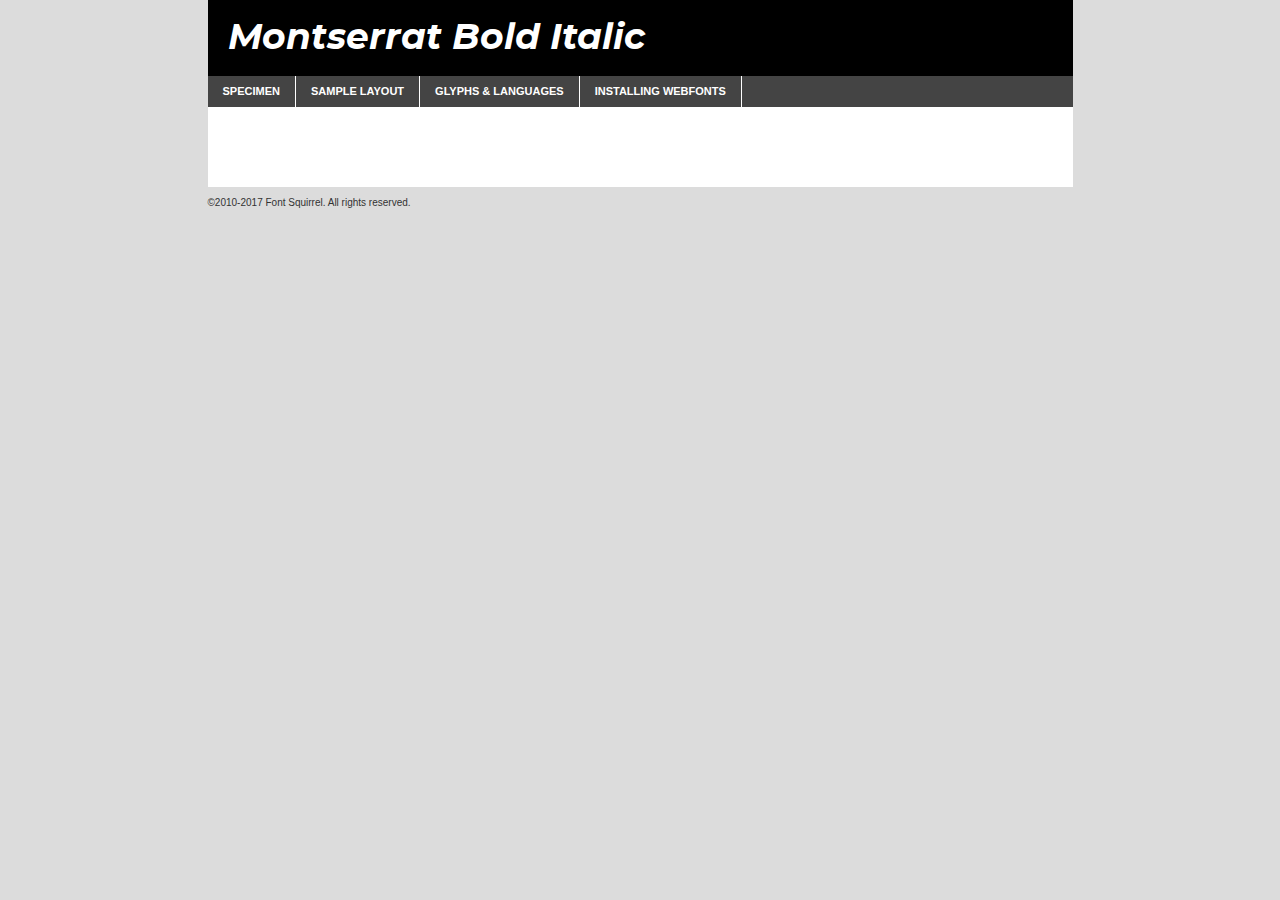
<file: fonts/Montserrat/montserrat-bolditalic-demo.html>
<!DOCTYPE html PUBLIC "-//W3C//DTD XHTML 1.0 Transitional//EN"
	"http://www.w3.org/TR/xhtml1/DTD/xhtml1-transitional.dtd">

<html xmlns="http://www.w3.org/1999/xhtml" xml:lang="en" lang="en">
<head>
	<meta http-equiv="Content-Type" content="text/html; charset=utf-8" />
	<script src="http://ajax.googleapis.com/ajax/libs/jquery/1.7.2/jquery.min.js" type="text/javascript" charset="utf-8"></script>
	<script type="text/javascript">
	(function($){$.fn.easyTabs=function(option){var param=jQuery.extend({fadeSpeed:"fast",defaultContent:1,activeClass:'active'},option);$(this).each(function(){var thisId="#"+this.id;if(param.defaultContent==''){param.defaultContent=1;}
	if(typeof param.defaultContent=="number")
	{var defaultTab=$(thisId+" .tabs li:eq("+(param.defaultContent-1)+") a").attr('href').substr(1);}else{var defaultTab=param.defaultContent;}
	$(thisId+" .tabs li a").each(function(){var tabToHide=$(this).attr('href').substr(1);$("#"+tabToHide).addClass('easytabs-tab-content');});hideAll();changeContent(defaultTab);function hideAll(){$(thisId+" .easytabs-tab-content").hide();}
	function changeContent(tabId){hideAll();$(thisId+" .tabs li").removeClass(param.activeClass);$(thisId+" .tabs li a[href=#"+tabId+"]").closest('li').addClass(param.activeClass);if(param.fadeSpeed!="none")
	{$(thisId+" #"+tabId).fadeIn(param.fadeSpeed);}else{$(thisId+" #"+tabId).show();}}
	$(thisId+" .tabs li").click(function(){var tabId=$(this).find('a').attr('href').substr(1);changeContent(tabId);return false;});});}})(jQuery);
	</script>
	<link rel="stylesheet" href="specimen_files/specimen_stylesheet.css" type="text/css" charset="utf-8" />
	<link rel="stylesheet" href="stylesheet.css" type="text/css" charset="utf-8" />

	<style type="text/css">
					body{
				font-family: 'montserratbold_italic';
							}
		</style>

	<title>Montserrat Bold Italic Specimen</title>
	
	
	<script type="text/javascript" charset="utf-8">
		$(document).ready(function() {
			$('#container').easyTabs({defaultContent:1});
		});
	</script>
</head>

<body>
<div id="container">
	<div id="header">
		Montserrat Bold Italic	</div>
	<ul class="tabs">
		<li><a href="#specimen">Specimen</a></li>
		<li><a href="#layout">Sample Layout</a></li>
				<li><a href="#glyphs">Glyphs &amp; Languages</a></li>
		<li><a href="#installing">Installing Webfonts</a></li>
		
	</ul>
	
	<div id="main_content">

		
			<div id="specimen">
		
				<div class="section">
					<div class="grid12 firstcol">
						<div class="huge">AaBb</div>
					</div>
				</div>
		
				<div class="section">
					<div class="glyph_range">A&#x200B;B&#x200b;C&#x200b;D&#x200b;E&#x200b;F&#x200b;G&#x200b;H&#x200b;I&#x200b;J&#x200b;K&#x200b;L&#x200b;M&#x200b;N&#x200b;O&#x200b;P&#x200b;Q&#x200b;R&#x200b;S&#x200b;T&#x200b;U&#x200b;V&#x200b;W&#x200b;X&#x200b;Y&#x200b;Z&#x200b;a&#x200b;b&#x200b;c&#x200b;d&#x200b;e&#x200b;f&#x200b;g&#x200b;h&#x200b;i&#x200b;j&#x200b;k&#x200b;l&#x200b;m&#x200b;n&#x200b;o&#x200b;p&#x200b;q&#x200b;r&#x200b;s&#x200b;t&#x200b;u&#x200b;v&#x200b;w&#x200b;x&#x200b;y&#x200b;z&#x200b;1&#x200b;2&#x200b;3&#x200b;4&#x200b;5&#x200b;6&#x200b;7&#x200b;8&#x200b;9&#x200b;0&#x200b;&amp;&#x200b;.&#x200b;,&#x200b;?&#x200b;!&#x200b;&#64;&#x200b;(&#x200b;)&#x200b;#&#x200b;$&#x200b;%&#x200b;*&#x200b;+&#x200b;-&#x200b;=&#x200b;:&#x200b;;</div>
				</div>
				<div class="section">
					<div class="grid12 firstcol">
						<table class="sample_table">
							<tr><td>10</td><td class="size10">abcdefghijklmnopqrstuvwxyzABCDEFGHIJKLMNOPQRSTUVWXYZ0123456789abcdefghijklmnopqrstuvwxyzABCDEFGHIJKLMNOPQRSTUVWXYZ0123456789abcdefghijklmnopqrstuvwxyzABCDEFGHIJKLMNOPQRSTUVWXYZ</td></tr>
							<tr><td>11</td><td class="size11">abcdefghijklmnopqrstuvwxyzABCDEFGHIJKLMNOPQRSTUVWXYZ0123456789abcdefghijklmnopqrstuvwxyzABCDEFGHIJKLMNOPQRSTUVWXYZ0123456789abcdefghijklmnopqrstuvwxyzABCDEFGHIJKLMNOPQRSTUVWXYZ</td></tr>
							<tr><td>12</td><td class="size12">abcdefghijklmnopqrstuvwxyzABCDEFGHIJKLMNOPQRSTUVWXYZ0123456789abcdefghijklmnopqrstuvwxyzABCDEFGHIJKLMNOPQRSTUVWXYZ0123456789abcdefghijklmnopqrstuvwxyzABCDEFGHIJKLMNOPQRSTUVWXYZ</td></tr>
							<tr><td>13</td><td class="size13">abcdefghijklmnopqrstuvwxyzABCDEFGHIJKLMNOPQRSTUVWXYZ0123456789abcdefghijklmnopqrstuvwxyzABCDEFGHIJKLMNOPQRSTUVWXYZ0123456789abcdefghijklmnopqrstuvwxyzABCDEFGHIJKLMNOPQRSTUVWXYZ</td></tr>
							<tr><td>14</td><td class="size14">abcdefghijklmnopqrstuvwxyzABCDEFGHIJKLMNOPQRSTUVWXYZ0123456789abcdefghijklmnopqrstuvwxyzABCDEFGHIJKLMNOPQRSTUVWXYZ0123456789abcdefghijklmnopqrstuvwxyzABCDEFGHIJKLMNOPQRSTUVWXYZ</td></tr>
							<tr><td>16</td><td class="size16">abcdefghijklmnopqrstuvwxyzABCDEFGHIJKLMNOPQRSTUVWXYZ0123456789abcdefghijklmnopqrstuvwxyzABCDEFGHIJKLMNOPQRSTUVWXYZ</td></tr>
							<tr><td>18</td><td class="size18">abcdefghijklmnopqrstuvwxyzABCDEFGHIJKLMNOPQRSTUVWXYZ0123456789abcdefghijklmnopqrstuvwxyzABCDEFGHIJKLMNOPQRSTUVWXYZ</td></tr>
							<tr><td>20</td><td class="size20">abcdefghijklmnopqrstuvwxyzABCDEFGHIJKLMNOPQRSTUVWXYZ0123456789abcdefghijklmnopqrstuvwxyzABCDEFGHIJKLMNOPQRSTUVWXYZ</td></tr>
							<tr><td>24</td><td class="size24">abcdefghijklmnopqrstuvwxyzABCDEFGHIJKLMNOPQRSTUVWXYZ0123456789abcdefghijklmnopqrstuvwxyzABCDEFGHIJKLMNOPQRSTUVWXYZ</td></tr>
							<tr><td>30</td><td class="size30">abcdefghijklmnopqrstuvwxyzABCDEFGHIJKLMNOPQRSTUVWXYZ0123456789abcdefghijklmnopqrstuvwxyzABCDEFGHIJKLMNOPQRSTUVWXYZ</td></tr>
							<tr><td>36</td><td class="size36">abcdefghijklmnopqrstuvwxyzABCDEFGHIJKLMNOPQRSTUVWXYZ0123456789abcdefghijklmnopqrstuvwxyzABCDEFGHIJKLMNOPQRSTUVWXYZ</td></tr>
							<tr><td>48</td><td class="size48">abcdefghijklmnopqrstuvwxyzABCDEFGHIJKLMNOPQRSTUVWXYZ0123456789abcdefghijklmnopqrstuvwxyzABCDEFGHIJKLMNOPQRSTUVWXYZ</td></tr>
							<tr><td>60</td><td class="size60">abcdefghijklmnopqrstuvwxyzABCDEFGHIJKLMNOPQRSTUVWXYZ0123456789abcdefghijklmnopqrstuvwxyzABCDEFGHIJKLMNOPQRSTUVWXYZ</td></tr>
							<tr><td>72</td><td class="size72">abcdefghijklmnopqrstuvwxyzABCDEFGHIJKLMNOPQRSTUVWXYZ0123456789abcdefghijklmnopqrstuvwxyzABCDEFGHIJKLMNOPQRSTUVWXYZ</td></tr>
							<tr><td>90</td><td class="size90">abcdefghijklmnopqrstuvwxyzABCDEFGHIJKLMNOPQRSTUVWXYZ0123456789abcdefghijklmnopqrstuvwxyzABCDEFGHIJKLMNOPQRSTUVWXYZ</td></tr>
						</table>
				
					</div>
			
				</div>
		
		
		
								<div class="section" id="bodycomparison">


										<div id="xheight">
				<div class="fontbody">&#x25FC;&#x25FC;&#x25FC;&#x25FC;&#x25FC;&#x25FC;&#x25FC;&#x25FC;&#x25FC;&#x25FC;&#x25FC;&#x25FC;&#x25FC;&#x25FC;&#x25FC;&#x25FC;&#x25FC;&#x25FC;&#x25FC;&#x25FC;&#x25FC;&#x25FC;&#x25FC;&#x25FC;&#x25FC;&#x25FC;&#x25FC;&#x25FC;&#x25FC;&#x25FC;&#x25FC;&#x25FC;&#x25FC;&#x25FC;&#x25FC;&#x25FC;&#x25FC;&#x25FC;&#x25FC;&#x25FC;&#x25FC;&#x25FC;&#x25FC;&#x25FC;&#x25FC;&#x25FC;&#x25FC;&#x25FC;&#x25FC;&#x25FC;&#x25FC;&#x25FC;&#x25FC;&#x25FC;&#x25FC;&#x25FC;&#x25FC;&#x25FC;&#x25FC;&#x25FC;&#x25FC;&#x25FC;&#x25FC;&#x25FC;&#x25FC;&#x25FC;&#x25FC;&#x25FC;&#x25FC;&#x25FC;&#x25FC;&#x25FC;&#x25FC;&#x25FC;&#x25FC;&#x25FC;&#x25FC;&#x25FC;&#x25FC;&#x25FC;&#x25FC;&#x25FC;&#x25FC;&#x25FC;&#x25FC;&#x25FC;&#x25FC;&#x25FC;&#x25FC;&#x25FC;&#x25FC;&#x25FC;&#x25FC;&#x25FC;&#x25FC;&#x25FC;&#x25FC;&#x25FC;&#x25FC;body</div><div class="arialbody">body</div><div class="verdanabody">body</div><div class="georgiabody">body</div></div>
										<div class="fontbody" style="z-index:1">
											body<span>Montserrat Bold Italic</span>
										</div>
										<div class="arialbody" style="z-index:1">
											body<span>Arial</span>
										</div>
										<div class="verdanabody" style="z-index:1">
											body<span>Verdana</span>
										</div>
										<div class="georgiabody" style="z-index:1">
											body<span>Georgia</span>
										</div>



								</div>
		
		
				<div class="section psample psample_row1" id="">
					
					<div class="grid2 firstcol">
						<p class="size10"><span>10.</span>Aenean lacinia bibendum nulla sed consectetur. Fusce dapibus, tellus ac cursus commodo, tortor mauris condimentum nibh, ut fermentum massa justo sit amet risus. Nullam id dolor id nibh ultricies vehicula ut id elit. Cum sociis natoque penatibus et magnis dis parturient montes, nascetur ridiculus mus. Nulla vitae elit libero, a pharetra augue.</p>
			
					</div>
					<div class="grid3">
						<p class="size11"><span>11.</span>Aenean lacinia bibendum nulla sed consectetur. Fusce dapibus, tellus ac cursus commodo, tortor mauris condimentum nibh, ut fermentum massa justo sit amet risus. Nullam id dolor id nibh ultricies vehicula ut id elit. Cum sociis natoque penatibus et magnis dis parturient montes, nascetur ridiculus mus. Nulla vitae elit libero, a pharetra augue.</p>
			
					</div>
					<div class="grid3">
						<p class="size12"><span>12.</span>Aenean lacinia bibendum nulla sed consectetur. Fusce dapibus, tellus ac cursus commodo, tortor mauris condimentum nibh, ut fermentum massa justo sit amet risus. Nullam id dolor id nibh ultricies vehicula ut id elit. Cum sociis natoque penatibus et magnis dis parturient montes, nascetur ridiculus mus. Nulla vitae elit libero, a pharetra augue.</p>
			
					</div>
					<div class="grid4">
						<p class="size13"><span>13.</span>Aenean lacinia bibendum nulla sed consectetur. Fusce dapibus, tellus ac cursus commodo, tortor mauris condimentum nibh, ut fermentum massa justo sit amet risus. Nullam id dolor id nibh ultricies vehicula ut id elit. Cum sociis natoque penatibus et magnis dis parturient montes, nascetur ridiculus mus. Nulla vitae elit libero, a pharetra augue.</p>
			
					</div>
					<div class="white_blend"></div>
					
				</div>
				<div class="section psample psample_row2" id="">
					<div class="grid3 firstcol">
						<p class="size14"><span>14.</span>Aenean lacinia bibendum nulla sed consectetur. Fusce dapibus, tellus ac cursus commodo, tortor mauris condimentum nibh, ut fermentum massa justo sit amet risus. Nullam id dolor id nibh ultricies vehicula ut id elit. Cum sociis natoque penatibus et magnis dis parturient montes, nascetur ridiculus mus. Nulla vitae elit libero, a pharetra augue.</p>
			
					</div>
					<div class="grid4">
						<p class="size16"><span>16.</span>Aenean lacinia bibendum nulla sed consectetur. Fusce dapibus, tellus ac cursus commodo, tortor mauris condimentum nibh, ut fermentum massa justo sit amet risus. Nullam id dolor id nibh ultricies vehicula ut id elit. Cum sociis natoque penatibus et magnis dis parturient montes, nascetur ridiculus mus. Nulla vitae elit libero, a pharetra augue.</p>
			
					</div>
					<div class="grid5">
						<p class="size18"><span>18.</span>Aenean lacinia bibendum nulla sed consectetur. Fusce dapibus, tellus ac cursus commodo, tortor mauris condimentum nibh, ut fermentum massa justo sit amet risus. Nullam id dolor id nibh ultricies vehicula ut id elit. Cum sociis natoque penatibus et magnis dis parturient montes, nascetur ridiculus mus. Nulla vitae elit libero, a pharetra augue.</p>
			
					</div>

					<div class="white_blend"></div>

				</div>
				
				<div class="section psample psample_row3" id="">
					<div class="grid5 firstcol">
						<p class="size20"><span>20.</span>Aenean lacinia bibendum nulla sed consectetur. Fusce dapibus, tellus ac cursus commodo, tortor mauris condimentum nibh, ut fermentum massa justo sit amet risus. Nullam id dolor id nibh ultricies vehicula ut id elit. Cum sociis natoque penatibus et magnis dis parturient montes, nascetur ridiculus mus. Nulla vitae elit libero, a pharetra augue.</p>
					</div>
					<div class="grid7">
						<p class="size24"><span>24.</span>Aenean lacinia bibendum nulla sed consectetur. Fusce dapibus, tellus ac cursus commodo, tortor mauris condimentum nibh, ut fermentum massa justo sit amet risus. Nullam id dolor id nibh ultricies vehicula ut id elit. Cum sociis natoque penatibus et magnis dis parturient montes, nascetur ridiculus mus. Nulla vitae elit libero, a pharetra augue.</p>
					</div>
					
					<div class="white_blend"></div>
					
				</div>
				
				<div class="section psample psample_row4" id="">
					<div class="grid12 firstcol">
						<p class="size30"><span>30.</span>Aenean lacinia bibendum nulla sed consectetur. Fusce dapibus, tellus ac cursus commodo, tortor mauris condimentum nibh, ut fermentum massa justo sit amet risus. Nullam id dolor id nibh ultricies vehicula ut id elit. Cum sociis natoque penatibus et magnis dis parturient montes, nascetur ridiculus mus. Nulla vitae elit libero, a pharetra augue.</p>
					</div>
					<div class="white_blend"></div>
					
				</div>
				
				
				
				<div class="section psample psample_row1 fullreverse">
					<div class="grid2 firstcol">
						<p class="size10"><span>10.</span>Aenean lacinia bibendum nulla sed consectetur. Fusce dapibus, tellus ac cursus commodo, tortor mauris condimentum nibh, ut fermentum massa justo sit amet risus. Nullam id dolor id nibh ultricies vehicula ut id elit. Cum sociis natoque penatibus et magnis dis parturient montes, nascetur ridiculus mus. Nulla vitae elit libero, a pharetra augue.</p>
			
					</div>
					<div class="grid3">
						<p class="size11"><span>11.</span>Aenean lacinia bibendum nulla sed consectetur. Fusce dapibus, tellus ac cursus commodo, tortor mauris condimentum nibh, ut fermentum massa justo sit amet risus. Nullam id dolor id nibh ultricies vehicula ut id elit. Cum sociis natoque penatibus et magnis dis parturient montes, nascetur ridiculus mus. Nulla vitae elit libero, a pharetra augue.</p>
			
					</div>
					<div class="grid3">
						<p class="size12"><span>12.</span>Aenean lacinia bibendum nulla sed consectetur. Fusce dapibus, tellus ac cursus commodo, tortor mauris condimentum nibh, ut fermentum massa justo sit amet risus. Nullam id dolor id nibh ultricies vehicula ut id elit. Cum sociis natoque penatibus et magnis dis parturient montes, nascetur ridiculus mus. Nulla vitae elit libero, a pharetra augue.</p>
			
					</div>
					<div class="grid4">
						<p class="size13"><span>13.</span>Aenean lacinia bibendum nulla sed consectetur. Fusce dapibus, tellus ac cursus commodo, tortor mauris condimentum nibh, ut fermentum massa justo sit amet risus. Nullam id dolor id nibh ultricies vehicula ut id elit. Cum sociis natoque penatibus et magnis dis parturient montes, nascetur ridiculus mus. Nulla vitae elit libero, a pharetra augue.</p>
			
					</div>
					<div class="black_blend"></div>
					
				</div>
				
				<div class="section psample psample_row2 fullreverse">
					<div class="grid3 firstcol">
						<p class="size14"><span>14.</span>Aenean lacinia bibendum nulla sed consectetur. Fusce dapibus, tellus ac cursus commodo, tortor mauris condimentum nibh, ut fermentum massa justo sit amet risus. Nullam id dolor id nibh ultricies vehicula ut id elit. Cum sociis natoque penatibus et magnis dis parturient montes, nascetur ridiculus mus. Nulla vitae elit libero, a pharetra augue.</p>
			
					</div>
					<div class="grid4">
						<p class="size16"><span>16.</span>Aenean lacinia bibendum nulla sed consectetur. Fusce dapibus, tellus ac cursus commodo, tortor mauris condimentum nibh, ut fermentum massa justo sit amet risus. Nullam id dolor id nibh ultricies vehicula ut id elit. Cum sociis natoque penatibus et magnis dis parturient montes, nascetur ridiculus mus. Nulla vitae elit libero, a pharetra augue.</p>
			
					</div>
					<div class="grid5">
						<p class="size18"><span>18.</span>Aenean lacinia bibendum nulla sed consectetur. Fusce dapibus, tellus ac cursus commodo, tortor mauris condimentum nibh, ut fermentum massa justo sit amet risus. Nullam id dolor id nibh ultricies vehicula ut id elit. Cum sociis natoque penatibus et magnis dis parturient montes, nascetur ridiculus mus. Nulla vitae elit libero, a pharetra augue.</p>
			
					</div>
					<div class="black_blend"></div>

				</div>
				
				<div class="section psample fullreverse psample_row3" id="">
					<div class="grid5 firstcol">
						<p class="size20"><span>20.</span>Aenean lacinia bibendum nulla sed consectetur. Fusce dapibus, tellus ac cursus commodo, tortor mauris condimentum nibh, ut fermentum massa justo sit amet risus. Nullam id dolor id nibh ultricies vehicula ut id elit. Cum sociis natoque penatibus et magnis dis parturient montes, nascetur ridiculus mus. Nulla vitae elit libero, a pharetra augue.</p>
					</div>
					<div class="grid7">
						<p class="size24"><span>24.</span>Aenean lacinia bibendum nulla sed consectetur. Fusce dapibus, tellus ac cursus commodo, tortor mauris condimentum nibh, ut fermentum massa justo sit amet risus. Nullam id dolor id nibh ultricies vehicula ut id elit. Cum sociis natoque penatibus et magnis dis parturient montes, nascetur ridiculus mus. Nulla vitae elit libero, a pharetra augue.</p>
					</div>
					
					<div class="black_blend"></div>
					
				</div>
				
				<div class="section psample fullreverse psample_row4" id="" style="border-bottom: 20px #000 solid;">
					<div class="grid12 firstcol">
						<p class="size30"><span>30.</span>Aenean lacinia bibendum nulla sed consectetur. Fusce dapibus, tellus ac cursus commodo, tortor mauris condimentum nibh, ut fermentum massa justo sit amet risus. Nullam id dolor id nibh ultricies vehicula ut id elit. Cum sociis natoque penatibus et magnis dis parturient montes, nascetur ridiculus mus. Nulla vitae elit libero, a pharetra augue.</p>
					</div>
					<div class="black_blend"></div>
					
				</div>
				
				
				
				
			</div>
			
			<div id="layout">
				
				<div class="section">
					
					<div class="grid12 firstcol">
						<h1>Lorem Ipsum Dolor</h1>
						<h2>Etiam porta sem malesuada magna mollis euismod</h2>
						
						<p class="byline">By <a href="#link">Aenean Lacinia</a></p>
					</div>
				</div>
				<div class="section">
					<div class="grid8 firstcol">
						<p class="large">Donec sed odio dui. Morbi leo risus, porta ac consectetur ac, vestibulum at eros. Fusce dapibus, tellus ac cursus commodo, tortor mauris condimentum nibh, ut fermentum massa justo sit amet risus. </p>

						
						<h3>Pellentesque ornare sem</h3>

						<p>Maecenas sed diam eget risus varius blandit sit amet non magna. Maecenas faucibus mollis interdum. Donec ullamcorper nulla non metus auctor fringilla. Nullam id dolor id nibh ultricies vehicula ut id elit. Nullam id dolor id nibh ultricies vehicula ut id elit. </p>

						<p>Aenean eu leo quam. Pellentesque ornare sem lacinia quam venenatis vestibulum. Lorem ipsum dolor sit amet, consectetur adipiscing elit. Cum sociis natoque penatibus et magnis dis parturient montes, nascetur ridiculus mus. </p>

						<p>Nulla vitae elit libero, a pharetra augue. Praesent commodo cursus magna, vel scelerisque nisl consectetur et. Aenean lacinia bibendum nulla sed consectetur. </p>

						<p>Nullam quis risus eget urna mollis ornare vel eu leo. Nullam quis risus eget urna mollis ornare vel eu leo. Maecenas sed diam eget risus varius blandit sit amet non magna. Donec ullamcorper nulla non metus auctor fringilla. </p>

						<h3>Cras mattis consectetur</h3>

						<p>Aenean eu leo quam. Pellentesque ornare sem lacinia quam venenatis vestibulum. Aenean lacinia bibendum nulla sed consectetur. Integer posuere erat a ante venenatis dapibus posuere velit aliquet. Cras mattis consectetur purus sit amet fermentum. </p>

						<p>Nullam id dolor id nibh ultricies vehicula ut id elit. Nullam quis risus eget urna mollis ornare vel eu leo. Cras mattis consectetur purus sit amet fermentum.</p>
					</div>
					
					<div class="grid4 sidebar">
						
						<div class="box reverse">
							<p class="last">Nullam quis risus eget urna mollis ornare vel eu leo. Donec ullamcorper nulla non metus auctor fringilla. Cras mattis consectetur purus sit amet fermentum. Sed posuere consectetur est at lobortis. Lorem ipsum dolor sit amet, consectetur adipiscing elit. </p>
						</div>
						
						<p class="caption">Maecenas sed diam eget risus varius.</p>

						<p>Vestibulum id ligula porta felis euismod semper. Integer posuere erat a ante venenatis dapibus posuere velit aliquet. Vestibulum id ligula porta felis euismod semper. Sed posuere consectetur est at lobortis. Maecenas sed diam eget risus varius blandit sit amet non magna. Fusce dapibus, tellus ac cursus commodo, tortor mauris condimentum nibh, ut fermentum massa justo sit amet risus. </p>

					

						<p>Duis mollis, est non commodo luctus, nisi erat porttitor ligula, eget lacinia odio sem nec elit. Aenean lacinia bibendum nulla sed consectetur. Vivamus sagittis lacus vel augue laoreet rutrum faucibus dolor auctor. Aenean lacinia bibendum nulla sed consectetur. Nullam quis risus eget urna mollis ornare vel eu leo. </p>

						<p>Praesent commodo cursus magna, vel scelerisque nisl consectetur et. Donec ullamcorper nulla non metus auctor fringilla. Maecenas faucibus mollis interdum. Fusce dapibus, tellus ac cursus commodo, tortor mauris condimentum nibh, ut fermentum massa justo sit amet risus. </p>

					</div>
				</div>
				
			</div>


			



		<div id="glyphs">
			<div class="section">
				<div class="grid12 firstcol">
			
				<h1>Language Support</h1>
				<p>The subset of Montserrat Bold Italic in this kit supports the following languages:<br />
			
					Albanian, Basque, Breton, Chamorro, Danish, Dutch, English, Faroese, Finnish, French, Frisian, Galician, German, Icelandic, Italian, Malagasy, Norwegian, Portuguese, Spanish, Alsatian, Aragonese, Arapaho, Arrernte, Asturian, Aymara, Bislama, Cebuano, Corsican, Fijian, French_creole, Genoese, Gilbertese, Greenlandic, Haitian_creole, Hiligaynon, Hmong, Hopi, Ibanag, Iloko_ilokano, Indonesian, Interglossa_glosa, Interlingua, Irish_gaelic, Jerriais, Lojban, Lombard, Luxembourgeois, Manx, Mohawk, Norfolk_pitcairnese, Occitan, Oromo, Pangasinan, Papiamento, Piedmontese, Potawatomi, Rhaeto-romance, Romansh, Rotokas, Sami_lule, Samoan, Sardinian, Scots_gaelic, Seychelles_creole, Shona, Sicilian, Somali, Southern_ndebele, Swahili, Swati_swazi, Tagalog_filipino_pilipino, Tetum, Tok_pisin, Uyghur_latinized, Volapuk, Walloon, Warlpiri, Xhosa, Yapese, Zulu, Latinbasic, Ubasic, Demo				</p>
				<h1>Glyph Chart</h1>
				<p>The subset of Montserrat Bold Italic in this kit includes all the glyphs listed below. Unicode entities are included above each glyph to help you insert individual characters into your layout.</p>
				<div id="glyph_chart">
			
																														 <div><p>&amp;#13;</p>&#13;</div>
																				 <div><p>&amp;#32;</p>&#32;</div>
																				 <div><p>&amp;#33;</p>&#33;</div>
																				 <div><p>&amp;#34;</p>&#34;</div>
																				 <div><p>&amp;#35;</p>&#35;</div>
																				 <div><p>&amp;#36;</p>&#36;</div>
																				 <div><p>&amp;#37;</p>&#37;</div>
																				 <div><p>&amp;#38;</p>&#38;</div>
																				 <div><p>&amp;#39;</p>&#39;</div>
																				 <div><p>&amp;#40;</p>&#40;</div>
																				 <div><p>&amp;#41;</p>&#41;</div>
																				 <div><p>&amp;#42;</p>&#42;</div>
																				 <div><p>&amp;#43;</p>&#43;</div>
																				 <div><p>&amp;#44;</p>&#44;</div>
																				 <div><p>&amp;#45;</p>&#45;</div>
																				 <div><p>&amp;#46;</p>&#46;</div>
																				 <div><p>&amp;#47;</p>&#47;</div>
																				 <div><p>&amp;#48;</p>&#48;</div>
																				 <div><p>&amp;#49;</p>&#49;</div>
																				 <div><p>&amp;#50;</p>&#50;</div>
																				 <div><p>&amp;#51;</p>&#51;</div>
																				 <div><p>&amp;#52;</p>&#52;</div>
																				 <div><p>&amp;#53;</p>&#53;</div>
																				 <div><p>&amp;#54;</p>&#54;</div>
																				 <div><p>&amp;#55;</p>&#55;</div>
																				 <div><p>&amp;#56;</p>&#56;</div>
																				 <div><p>&amp;#57;</p>&#57;</div>
																				 <div><p>&amp;#58;</p>&#58;</div>
																				 <div><p>&amp;#59;</p>&#59;</div>
																				 <div><p>&amp;#60;</p>&#60;</div>
																				 <div><p>&amp;#61;</p>&#61;</div>
																				 <div><p>&amp;#62;</p>&#62;</div>
																				 <div><p>&amp;#63;</p>&#63;</div>
																				 <div><p>&amp;#64;</p>&#64;</div>
																				 <div><p>&amp;#65;</p>&#65;</div>
																				 <div><p>&amp;#66;</p>&#66;</div>
																				 <div><p>&amp;#67;</p>&#67;</div>
																				 <div><p>&amp;#68;</p>&#68;</div>
																				 <div><p>&amp;#69;</p>&#69;</div>
																				 <div><p>&amp;#70;</p>&#70;</div>
																				 <div><p>&amp;#71;</p>&#71;</div>
																				 <div><p>&amp;#72;</p>&#72;</div>
																				 <div><p>&amp;#73;</p>&#73;</div>
																				 <div><p>&amp;#74;</p>&#74;</div>
																				 <div><p>&amp;#75;</p>&#75;</div>
																				 <div><p>&amp;#76;</p>&#76;</div>
																				 <div><p>&amp;#77;</p>&#77;</div>
																				 <div><p>&amp;#78;</p>&#78;</div>
																				 <div><p>&amp;#79;</p>&#79;</div>
																				 <div><p>&amp;#80;</p>&#80;</div>
																				 <div><p>&amp;#81;</p>&#81;</div>
																				 <div><p>&amp;#82;</p>&#82;</div>
																				 <div><p>&amp;#83;</p>&#83;</div>
																				 <div><p>&amp;#84;</p>&#84;</div>
																				 <div><p>&amp;#85;</p>&#85;</div>
																				 <div><p>&amp;#86;</p>&#86;</div>
																				 <div><p>&amp;#87;</p>&#87;</div>
																				 <div><p>&amp;#88;</p>&#88;</div>
																				 <div><p>&amp;#89;</p>&#89;</div>
																				 <div><p>&amp;#90;</p>&#90;</div>
																				 <div><p>&amp;#91;</p>&#91;</div>
																				 <div><p>&amp;#92;</p>&#92;</div>
																				 <div><p>&amp;#93;</p>&#93;</div>
																				 <div><p>&amp;#94;</p>&#94;</div>
																				 <div><p>&amp;#95;</p>&#95;</div>
																				 <div><p>&amp;#96;</p>&#96;</div>
																				 <div><p>&amp;#97;</p>&#97;</div>
																				 <div><p>&amp;#98;</p>&#98;</div>
																				 <div><p>&amp;#99;</p>&#99;</div>
																				 <div><p>&amp;#100;</p>&#100;</div>
																				 <div><p>&amp;#101;</p>&#101;</div>
																				 <div><p>&amp;#102;</p>&#102;</div>
																				 <div><p>&amp;#103;</p>&#103;</div>
																				 <div><p>&amp;#104;</p>&#104;</div>
																				 <div><p>&amp;#105;</p>&#105;</div>
																				 <div><p>&amp;#106;</p>&#106;</div>
																				 <div><p>&amp;#107;</p>&#107;</div>
																				 <div><p>&amp;#108;</p>&#108;</div>
																				 <div><p>&amp;#109;</p>&#109;</div>
																				 <div><p>&amp;#110;</p>&#110;</div>
																				 <div><p>&amp;#111;</p>&#111;</div>
																				 <div><p>&amp;#112;</p>&#112;</div>
																				 <div><p>&amp;#113;</p>&#113;</div>
																				 <div><p>&amp;#114;</p>&#114;</div>
																				 <div><p>&amp;#115;</p>&#115;</div>
																				 <div><p>&amp;#116;</p>&#116;</div>
																				 <div><p>&amp;#117;</p>&#117;</div>
																				 <div><p>&amp;#118;</p>&#118;</div>
																				 <div><p>&amp;#119;</p>&#119;</div>
																				 <div><p>&amp;#120;</p>&#120;</div>
																				 <div><p>&amp;#121;</p>&#121;</div>
																				 <div><p>&amp;#122;</p>&#122;</div>
																				 <div><p>&amp;#123;</p>&#123;</div>
																				 <div><p>&amp;#124;</p>&#124;</div>
																				 <div><p>&amp;#125;</p>&#125;</div>
																				 <div><p>&amp;#126;</p>&#126;</div>
																				 <div><p>&amp;#160;</p>&#160;</div>
																				 <div><p>&amp;#161;</p>&#161;</div>
																				 <div><p>&amp;#162;</p>&#162;</div>
																				 <div><p>&amp;#163;</p>&#163;</div>
																				 <div><p>&amp;#164;</p>&#164;</div>
																				 <div><p>&amp;#165;</p>&#165;</div>
																				 <div><p>&amp;#166;</p>&#166;</div>
																				 <div><p>&amp;#167;</p>&#167;</div>
																				 <div><p>&amp;#168;</p>&#168;</div>
																				 <div><p>&amp;#169;</p>&#169;</div>
																				 <div><p>&amp;#170;</p>&#170;</div>
																				 <div><p>&amp;#171;</p>&#171;</div>
																				 <div><p>&amp;#172;</p>&#172;</div>
																				 <div><p>&amp;#173;</p>&#173;</div>
																				 <div><p>&amp;#174;</p>&#174;</div>
																				 <div><p>&amp;#175;</p>&#175;</div>
																				 <div><p>&amp;#176;</p>&#176;</div>
																				 <div><p>&amp;#177;</p>&#177;</div>
																				 <div><p>&amp;#178;</p>&#178;</div>
																				 <div><p>&amp;#179;</p>&#179;</div>
																				 <div><p>&amp;#180;</p>&#180;</div>
																				 <div><p>&amp;#181;</p>&#181;</div>
																				 <div><p>&amp;#182;</p>&#182;</div>
																				 <div><p>&amp;#183;</p>&#183;</div>
																				 <div><p>&amp;#184;</p>&#184;</div>
																				 <div><p>&amp;#185;</p>&#185;</div>
																				 <div><p>&amp;#186;</p>&#186;</div>
																				 <div><p>&amp;#187;</p>&#187;</div>
																				 <div><p>&amp;#188;</p>&#188;</div>
																				 <div><p>&amp;#189;</p>&#189;</div>
																				 <div><p>&amp;#190;</p>&#190;</div>
																				 <div><p>&amp;#191;</p>&#191;</div>
																				 <div><p>&amp;#192;</p>&#192;</div>
																				 <div><p>&amp;#193;</p>&#193;</div>
																				 <div><p>&amp;#194;</p>&#194;</div>
																				 <div><p>&amp;#195;</p>&#195;</div>
																				 <div><p>&amp;#196;</p>&#196;</div>
																				 <div><p>&amp;#197;</p>&#197;</div>
																				 <div><p>&amp;#198;</p>&#198;</div>
																				 <div><p>&amp;#199;</p>&#199;</div>
																				 <div><p>&amp;#200;</p>&#200;</div>
																				 <div><p>&amp;#201;</p>&#201;</div>
																				 <div><p>&amp;#202;</p>&#202;</div>
																				 <div><p>&amp;#203;</p>&#203;</div>
																				 <div><p>&amp;#204;</p>&#204;</div>
																				 <div><p>&amp;#205;</p>&#205;</div>
																				 <div><p>&amp;#206;</p>&#206;</div>
																				 <div><p>&amp;#207;</p>&#207;</div>
																				 <div><p>&amp;#208;</p>&#208;</div>
																				 <div><p>&amp;#209;</p>&#209;</div>
																				 <div><p>&amp;#210;</p>&#210;</div>
																				 <div><p>&amp;#211;</p>&#211;</div>
																				 <div><p>&amp;#212;</p>&#212;</div>
																				 <div><p>&amp;#213;</p>&#213;</div>
																				 <div><p>&amp;#214;</p>&#214;</div>
																				 <div><p>&amp;#215;</p>&#215;</div>
																				 <div><p>&amp;#216;</p>&#216;</div>
																				 <div><p>&amp;#217;</p>&#217;</div>
																				 <div><p>&amp;#218;</p>&#218;</div>
																				 <div><p>&amp;#219;</p>&#219;</div>
																				 <div><p>&amp;#220;</p>&#220;</div>
																				 <div><p>&amp;#221;</p>&#221;</div>
																				 <div><p>&amp;#222;</p>&#222;</div>
																				 <div><p>&amp;#223;</p>&#223;</div>
																				 <div><p>&amp;#224;</p>&#224;</div>
																				 <div><p>&amp;#225;</p>&#225;</div>
																				 <div><p>&amp;#226;</p>&#226;</div>
																				 <div><p>&amp;#227;</p>&#227;</div>
																				 <div><p>&amp;#228;</p>&#228;</div>
																				 <div><p>&amp;#229;</p>&#229;</div>
																				 <div><p>&amp;#230;</p>&#230;</div>
																				 <div><p>&amp;#231;</p>&#231;</div>
																				 <div><p>&amp;#232;</p>&#232;</div>
																				 <div><p>&amp;#233;</p>&#233;</div>
																				 <div><p>&amp;#234;</p>&#234;</div>
																				 <div><p>&amp;#235;</p>&#235;</div>
																				 <div><p>&amp;#236;</p>&#236;</div>
																				 <div><p>&amp;#237;</p>&#237;</div>
																				 <div><p>&amp;#238;</p>&#238;</div>
																				 <div><p>&amp;#239;</p>&#239;</div>
																				 <div><p>&amp;#240;</p>&#240;</div>
																				 <div><p>&amp;#241;</p>&#241;</div>
																				 <div><p>&amp;#242;</p>&#242;</div>
																				 <div><p>&amp;#243;</p>&#243;</div>
																				 <div><p>&amp;#244;</p>&#244;</div>
																				 <div><p>&amp;#245;</p>&#245;</div>
																				 <div><p>&amp;#246;</p>&#246;</div>
																				 <div><p>&amp;#247;</p>&#247;</div>
																				 <div><p>&amp;#248;</p>&#248;</div>
																				 <div><p>&amp;#249;</p>&#249;</div>
																				 <div><p>&amp;#250;</p>&#250;</div>
																				 <div><p>&amp;#251;</p>&#251;</div>
																				 <div><p>&amp;#252;</p>&#252;</div>
																				 <div><p>&amp;#253;</p>&#253;</div>
																				 <div><p>&amp;#254;</p>&#254;</div>
																				 <div><p>&amp;#255;</p>&#255;</div>
																				 <div><p>&amp;#338;</p>&#338;</div>
																				 <div><p>&amp;#339;</p>&#339;</div>
																				 <div><p>&amp;#376;</p>&#376;</div>
																				 <div><p>&amp;#710;</p>&#710;</div>
																				 <div><p>&amp;#732;</p>&#732;</div>
																				 <div><p>&amp;#8192;</p>&#8192;</div>
																				 <div><p>&amp;#8193;</p>&#8193;</div>
																				 <div><p>&amp;#8194;</p>&#8194;</div>
																				 <div><p>&amp;#8195;</p>&#8195;</div>
																				 <div><p>&amp;#8196;</p>&#8196;</div>
																				 <div><p>&amp;#8197;</p>&#8197;</div>
																				 <div><p>&amp;#8198;</p>&#8198;</div>
																				 <div><p>&amp;#8199;</p>&#8199;</div>
																				 <div><p>&amp;#8200;</p>&#8200;</div>
																				 <div><p>&amp;#8201;</p>&#8201;</div>
																				 <div><p>&amp;#8202;</p>&#8202;</div>
																				 <div><p>&amp;#8208;</p>&#8208;</div>
																				 <div><p>&amp;#8209;</p>&#8209;</div>
																				 <div><p>&amp;#8210;</p>&#8210;</div>
																				 <div><p>&amp;#8211;</p>&#8211;</div>
																				 <div><p>&amp;#8212;</p>&#8212;</div>
																				 <div><p>&amp;#8216;</p>&#8216;</div>
																				 <div><p>&amp;#8217;</p>&#8217;</div>
																				 <div><p>&amp;#8218;</p>&#8218;</div>
																				 <div><p>&amp;#8220;</p>&#8220;</div>
																				 <div><p>&amp;#8221;</p>&#8221;</div>
																				 <div><p>&amp;#8222;</p>&#8222;</div>
																				 <div><p>&amp;#8226;</p>&#8226;</div>
																				 <div><p>&amp;#8230;</p>&#8230;</div>
																				 <div><p>&amp;#8239;</p>&#8239;</div>
																				 <div><p>&amp;#8249;</p>&#8249;</div>
																				 <div><p>&amp;#8250;</p>&#8250;</div>
																				 <div><p>&amp;#8287;</p>&#8287;</div>
																				 <div><p>&amp;#8364;</p>&#8364;</div>
																				 <div><p>&amp;#8482;</p>&#8482;</div>
																				 <div><p>&amp;#9724;</p>&#9724;</div>
																				 <div><p>&amp;#64257;</p>&#64257;</div>
																				 <div><p>&amp;#64258;</p>&#64258;</div>
																																						</div>	
				</div>
		
		
			</div>
		</div>
		
		
		<div id="specs">
			
		</div>
	
		<div id="installing">
			<div class="section">
				<div class="grid7 firstcol">
					<h1>Installing Webfonts</h1>
					
					<p>Webfonts are supported by all major browser platforms but not all in the same way. There are currently four different font formats that must be included in order to target all browsers. This includes TTF, WOFF, EOT and SVG.</p>
					
					<h2>1. Upload your webfonts</h2>
					<p>You must upload your webfont kit to your website. They should be in or near the same directory as your CSS files.</p>
					
					<h2>2. Include the webfont stylesheet</h2>
					<p>A special CSS @font-face declaration helps the various browsers select the appropriate font it needs without causing you a bunch of headaches. Learn more about this syntax by reading the <a href="https://www.fontspring.com/blog/further-hardening-of-the-bulletproof-syntax">Fontspring blog post</a> about it. The code for it is as follows:</p>


<code>
@font-face{ 
	font-family: 'MyWebFont';
	src: url('WebFont.eot');
	src: url('WebFont.eot?#iefix') format('embedded-opentype'),
	     url('WebFont.woff') format('woff'),
	     url('WebFont.ttf') format('truetype'),
	     url('WebFont.svg#webfont') format('svg');
}
</code>

	<p>We've already gone ahead and generated the code for you. All you have to do is link to the stylesheet in your HTML, like this:</p>
	<code>&lt;link rel=&quot;stylesheet&quot; href=&quot;stylesheet.css&quot; type=&quot;text/css&quot; charset=&quot;utf-8&quot; /&gt;</code>

					<h2>3. Modify your own stylesheet</h2>
					<p>To take advantage of your new fonts, you must tell your stylesheet to use them. Look at the original @font-face declaration above and find the property called "font-family." The name linked there will be what you use to reference the font. Prepend that webfont name to the font stack in the "font-family" property, inside the selector you want to change. For example:</p>
<code>p { font-family: 'WebFont', Arial, sans-serif; }</code>

<h2>4. Test</h2>
<p>Getting webfonts to work cross-browser <em>can</em> be tricky. Use the information in the sidebar to help you if you find that fonts aren't loading in a particular browser.</p>
				</div>
				
				<div class="grid5 sidebar">
					<div class="box">
						<h2>Troubleshooting<br />Font-Face Problems</h2>
						<p>Having trouble getting your webfonts to load in your new website? Here are some tips to sort out what might be the problem.</p>

						<h3>Fonts not showing in any browser</h3>

						<p>This sounds like you need to work on the plumbing. You either did not upload the fonts to the correct directory, or you did not link the fonts properly in the CSS. If you've confirmed that all this is correct and you still have a problem, take a look at your .htaccess file and see if requests are getting intercepted.</p>

						<h3>Fonts not loading in iPhone or iPad</h3>

						<p>The most common problem here is that you are serving the fonts from an IIS server. IIS refuses to serve files that have unknown MIME types. If that is the case, you must set the MIME type for SVG to "image/svg+xml" in the server settings. Follow these instructions from Microsoft if you need help.</p>

						<h3>Fonts not loading in Firefox</h3>

						<p>The primary reason for this failure? You are still using a version Firefox older than 3.5. So upgrade already! If that isn't it, then you are very likely serving fonts from a different domain. Firefox requires that all font assets be served from the same domain. Lastly it is possible that you need to add WOFF to your list of MIME types (if you are serving via IIS.)</p>

						<h3>Fonts not loading in IE</h3>

						<p>Are you looking at Internet Explorer on an actual Windows machine or are you cheating by using a service like Adobe BrowserLab? Many of these screenshot services do not render @font-face for IE. Best to test it on a real machine.</p>

						<h3>Fonts not loading in IE9</h3>

						<p>IE9, like Firefox, requires that fonts be served from the same domain as the website. Make sure that is the case.</p>
					</div>
				</div>
			</div>
			
		</div>
	
	</div>
	<div id="footer">
		<p>&copy;2010-2017 Font Squirrel. All rights reserved.</p>
	</div>
</div>
</body>
</html>
</file>
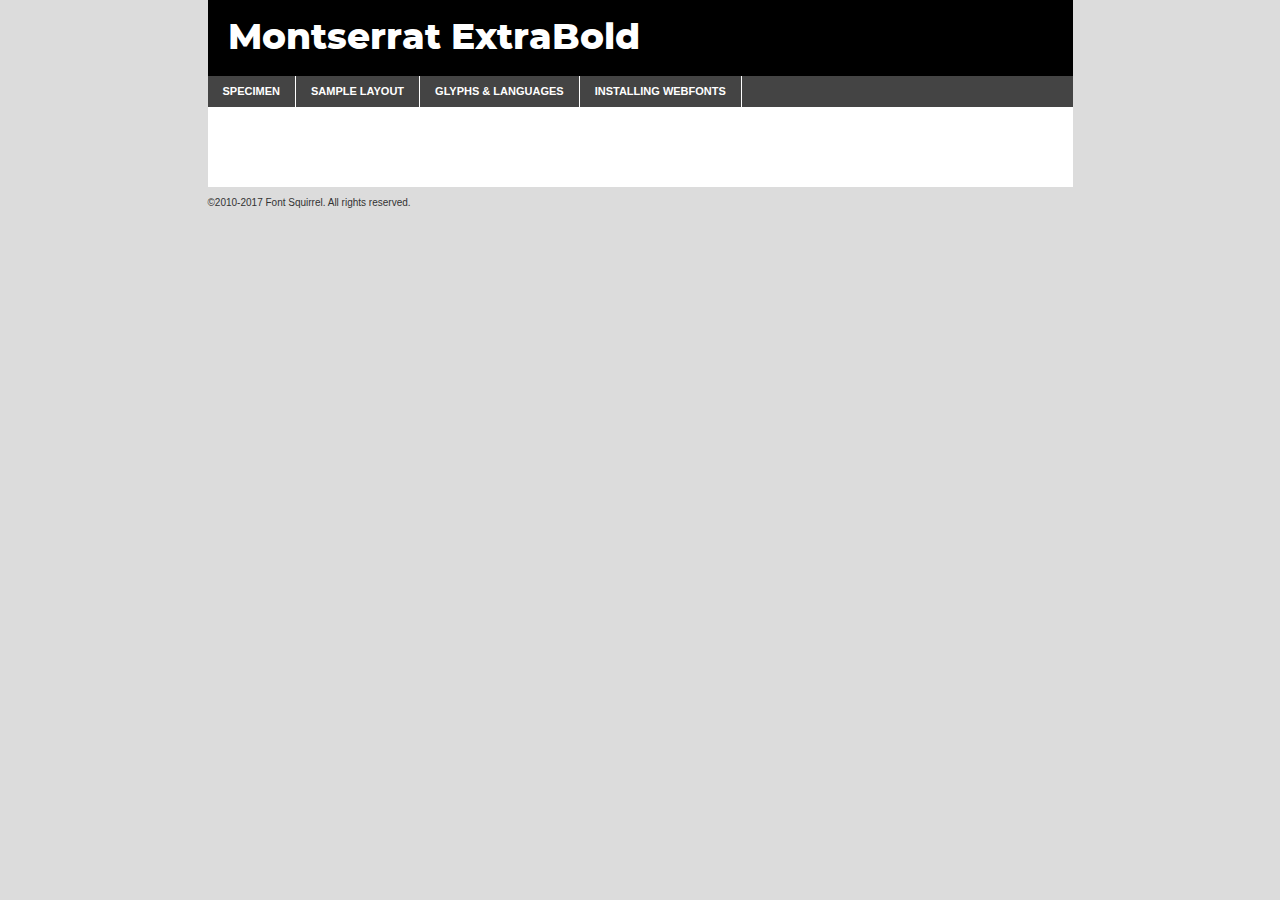
<file: fonts/Montserrat/montserrat-extrabold-demo.html>
<!DOCTYPE html PUBLIC "-//W3C//DTD XHTML 1.0 Transitional//EN"
	"http://www.w3.org/TR/xhtml1/DTD/xhtml1-transitional.dtd">

<html xmlns="http://www.w3.org/1999/xhtml" xml:lang="en" lang="en">
<head>
	<meta http-equiv="Content-Type" content="text/html; charset=utf-8" />
	<script src="http://ajax.googleapis.com/ajax/libs/jquery/1.7.2/jquery.min.js" type="text/javascript" charset="utf-8"></script>
	<script type="text/javascript">
	(function($){$.fn.easyTabs=function(option){var param=jQuery.extend({fadeSpeed:"fast",defaultContent:1,activeClass:'active'},option);$(this).each(function(){var thisId="#"+this.id;if(param.defaultContent==''){param.defaultContent=1;}
	if(typeof param.defaultContent=="number")
	{var defaultTab=$(thisId+" .tabs li:eq("+(param.defaultContent-1)+") a").attr('href').substr(1);}else{var defaultTab=param.defaultContent;}
	$(thisId+" .tabs li a").each(function(){var tabToHide=$(this).attr('href').substr(1);$("#"+tabToHide).addClass('easytabs-tab-content');});hideAll();changeContent(defaultTab);function hideAll(){$(thisId+" .easytabs-tab-content").hide();}
	function changeContent(tabId){hideAll();$(thisId+" .tabs li").removeClass(param.activeClass);$(thisId+" .tabs li a[href=#"+tabId+"]").closest('li').addClass(param.activeClass);if(param.fadeSpeed!="none")
	{$(thisId+" #"+tabId).fadeIn(param.fadeSpeed);}else{$(thisId+" #"+tabId).show();}}
	$(thisId+" .tabs li").click(function(){var tabId=$(this).find('a').attr('href').substr(1);changeContent(tabId);return false;});});}})(jQuery);
	</script>
	<link rel="stylesheet" href="specimen_files/specimen_stylesheet.css" type="text/css" charset="utf-8" />
	<link rel="stylesheet" href="stylesheet.css" type="text/css" charset="utf-8" />

	<style type="text/css">
					body{
				font-family: 'montserratextrabold';
							}
		</style>

	<title>Montserrat ExtraBold Specimen</title>
	
	
	<script type="text/javascript" charset="utf-8">
		$(document).ready(function() {
			$('#container').easyTabs({defaultContent:1});
		});
	</script>
</head>

<body>
<div id="container">
	<div id="header">
		Montserrat ExtraBold	</div>
	<ul class="tabs">
		<li><a href="#specimen">Specimen</a></li>
		<li><a href="#layout">Sample Layout</a></li>
				<li><a href="#glyphs">Glyphs &amp; Languages</a></li>
		<li><a href="#installing">Installing Webfonts</a></li>
		
	</ul>
	
	<div id="main_content">

		
			<div id="specimen">
		
				<div class="section">
					<div class="grid12 firstcol">
						<div class="huge">AaBb</div>
					</div>
				</div>
		
				<div class="section">
					<div class="glyph_range">A&#x200B;B&#x200b;C&#x200b;D&#x200b;E&#x200b;F&#x200b;G&#x200b;H&#x200b;I&#x200b;J&#x200b;K&#x200b;L&#x200b;M&#x200b;N&#x200b;O&#x200b;P&#x200b;Q&#x200b;R&#x200b;S&#x200b;T&#x200b;U&#x200b;V&#x200b;W&#x200b;X&#x200b;Y&#x200b;Z&#x200b;a&#x200b;b&#x200b;c&#x200b;d&#x200b;e&#x200b;f&#x200b;g&#x200b;h&#x200b;i&#x200b;j&#x200b;k&#x200b;l&#x200b;m&#x200b;n&#x200b;o&#x200b;p&#x200b;q&#x200b;r&#x200b;s&#x200b;t&#x200b;u&#x200b;v&#x200b;w&#x200b;x&#x200b;y&#x200b;z&#x200b;1&#x200b;2&#x200b;3&#x200b;4&#x200b;5&#x200b;6&#x200b;7&#x200b;8&#x200b;9&#x200b;0&#x200b;&amp;&#x200b;.&#x200b;,&#x200b;?&#x200b;!&#x200b;&#64;&#x200b;(&#x200b;)&#x200b;#&#x200b;$&#x200b;%&#x200b;*&#x200b;+&#x200b;-&#x200b;=&#x200b;:&#x200b;;</div>
				</div>
				<div class="section">
					<div class="grid12 firstcol">
						<table class="sample_table">
							<tr><td>10</td><td class="size10">abcdefghijklmnopqrstuvwxyzABCDEFGHIJKLMNOPQRSTUVWXYZ0123456789abcdefghijklmnopqrstuvwxyzABCDEFGHIJKLMNOPQRSTUVWXYZ0123456789abcdefghijklmnopqrstuvwxyzABCDEFGHIJKLMNOPQRSTUVWXYZ</td></tr>
							<tr><td>11</td><td class="size11">abcdefghijklmnopqrstuvwxyzABCDEFGHIJKLMNOPQRSTUVWXYZ0123456789abcdefghijklmnopqrstuvwxyzABCDEFGHIJKLMNOPQRSTUVWXYZ0123456789abcdefghijklmnopqrstuvwxyzABCDEFGHIJKLMNOPQRSTUVWXYZ</td></tr>
							<tr><td>12</td><td class="size12">abcdefghijklmnopqrstuvwxyzABCDEFGHIJKLMNOPQRSTUVWXYZ0123456789abcdefghijklmnopqrstuvwxyzABCDEFGHIJKLMNOPQRSTUVWXYZ0123456789abcdefghijklmnopqrstuvwxyzABCDEFGHIJKLMNOPQRSTUVWXYZ</td></tr>
							<tr><td>13</td><td class="size13">abcdefghijklmnopqrstuvwxyzABCDEFGHIJKLMNOPQRSTUVWXYZ0123456789abcdefghijklmnopqrstuvwxyzABCDEFGHIJKLMNOPQRSTUVWXYZ0123456789abcdefghijklmnopqrstuvwxyzABCDEFGHIJKLMNOPQRSTUVWXYZ</td></tr>
							<tr><td>14</td><td class="size14">abcdefghijklmnopqrstuvwxyzABCDEFGHIJKLMNOPQRSTUVWXYZ0123456789abcdefghijklmnopqrstuvwxyzABCDEFGHIJKLMNOPQRSTUVWXYZ0123456789abcdefghijklmnopqrstuvwxyzABCDEFGHIJKLMNOPQRSTUVWXYZ</td></tr>
							<tr><td>16</td><td class="size16">abcdefghijklmnopqrstuvwxyzABCDEFGHIJKLMNOPQRSTUVWXYZ0123456789abcdefghijklmnopqrstuvwxyzABCDEFGHIJKLMNOPQRSTUVWXYZ</td></tr>
							<tr><td>18</td><td class="size18">abcdefghijklmnopqrstuvwxyzABCDEFGHIJKLMNOPQRSTUVWXYZ0123456789abcdefghijklmnopqrstuvwxyzABCDEFGHIJKLMNOPQRSTUVWXYZ</td></tr>
							<tr><td>20</td><td class="size20">abcdefghijklmnopqrstuvwxyzABCDEFGHIJKLMNOPQRSTUVWXYZ0123456789abcdefghijklmnopqrstuvwxyzABCDEFGHIJKLMNOPQRSTUVWXYZ</td></tr>
							<tr><td>24</td><td class="size24">abcdefghijklmnopqrstuvwxyzABCDEFGHIJKLMNOPQRSTUVWXYZ0123456789abcdefghijklmnopqrstuvwxyzABCDEFGHIJKLMNOPQRSTUVWXYZ</td></tr>
							<tr><td>30</td><td class="size30">abcdefghijklmnopqrstuvwxyzABCDEFGHIJKLMNOPQRSTUVWXYZ0123456789abcdefghijklmnopqrstuvwxyzABCDEFGHIJKLMNOPQRSTUVWXYZ</td></tr>
							<tr><td>36</td><td class="size36">abcdefghijklmnopqrstuvwxyzABCDEFGHIJKLMNOPQRSTUVWXYZ0123456789abcdefghijklmnopqrstuvwxyzABCDEFGHIJKLMNOPQRSTUVWXYZ</td></tr>
							<tr><td>48</td><td class="size48">abcdefghijklmnopqrstuvwxyzABCDEFGHIJKLMNOPQRSTUVWXYZ0123456789abcdefghijklmnopqrstuvwxyzABCDEFGHIJKLMNOPQRSTUVWXYZ</td></tr>
							<tr><td>60</td><td class="size60">abcdefghijklmnopqrstuvwxyzABCDEFGHIJKLMNOPQRSTUVWXYZ0123456789abcdefghijklmnopqrstuvwxyzABCDEFGHIJKLMNOPQRSTUVWXYZ</td></tr>
							<tr><td>72</td><td class="size72">abcdefghijklmnopqrstuvwxyzABCDEFGHIJKLMNOPQRSTUVWXYZ0123456789abcdefghijklmnopqrstuvwxyzABCDEFGHIJKLMNOPQRSTUVWXYZ</td></tr>
							<tr><td>90</td><td class="size90">abcdefghijklmnopqrstuvwxyzABCDEFGHIJKLMNOPQRSTUVWXYZ0123456789abcdefghijklmnopqrstuvwxyzABCDEFGHIJKLMNOPQRSTUVWXYZ</td></tr>
						</table>
				
					</div>
			
				</div>
		
		
		
								<div class="section" id="bodycomparison">


										<div id="xheight">
				<div class="fontbody">&#x25FC;&#x25FC;&#x25FC;&#x25FC;&#x25FC;&#x25FC;&#x25FC;&#x25FC;&#x25FC;&#x25FC;&#x25FC;&#x25FC;&#x25FC;&#x25FC;&#x25FC;&#x25FC;&#x25FC;&#x25FC;&#x25FC;&#x25FC;&#x25FC;&#x25FC;&#x25FC;&#x25FC;&#x25FC;&#x25FC;&#x25FC;&#x25FC;&#x25FC;&#x25FC;&#x25FC;&#x25FC;&#x25FC;&#x25FC;&#x25FC;&#x25FC;&#x25FC;&#x25FC;&#x25FC;&#x25FC;&#x25FC;&#x25FC;&#x25FC;&#x25FC;&#x25FC;&#x25FC;&#x25FC;&#x25FC;&#x25FC;&#x25FC;&#x25FC;&#x25FC;&#x25FC;&#x25FC;&#x25FC;&#x25FC;&#x25FC;&#x25FC;&#x25FC;&#x25FC;&#x25FC;&#x25FC;&#x25FC;&#x25FC;&#x25FC;&#x25FC;&#x25FC;&#x25FC;&#x25FC;&#x25FC;&#x25FC;&#x25FC;&#x25FC;&#x25FC;&#x25FC;&#x25FC;&#x25FC;&#x25FC;&#x25FC;&#x25FC;&#x25FC;&#x25FC;&#x25FC;&#x25FC;&#x25FC;&#x25FC;&#x25FC;&#x25FC;&#x25FC;&#x25FC;&#x25FC;&#x25FC;&#x25FC;&#x25FC;&#x25FC;&#x25FC;&#x25FC;&#x25FC;&#x25FC;body</div><div class="arialbody">body</div><div class="verdanabody">body</div><div class="georgiabody">body</div></div>
										<div class="fontbody" style="z-index:1">
											body<span>Montserrat ExtraBold</span>
										</div>
										<div class="arialbody" style="z-index:1">
											body<span>Arial</span>
										</div>
										<div class="verdanabody" style="z-index:1">
											body<span>Verdana</span>
										</div>
										<div class="georgiabody" style="z-index:1">
											body<span>Georgia</span>
										</div>



								</div>
		
		
				<div class="section psample psample_row1" id="">
					
					<div class="grid2 firstcol">
						<p class="size10"><span>10.</span>Aenean lacinia bibendum nulla sed consectetur. Fusce dapibus, tellus ac cursus commodo, tortor mauris condimentum nibh, ut fermentum massa justo sit amet risus. Nullam id dolor id nibh ultricies vehicula ut id elit. Cum sociis natoque penatibus et magnis dis parturient montes, nascetur ridiculus mus. Nulla vitae elit libero, a pharetra augue.</p>
			
					</div>
					<div class="grid3">
						<p class="size11"><span>11.</span>Aenean lacinia bibendum nulla sed consectetur. Fusce dapibus, tellus ac cursus commodo, tortor mauris condimentum nibh, ut fermentum massa justo sit amet risus. Nullam id dolor id nibh ultricies vehicula ut id elit. Cum sociis natoque penatibus et magnis dis parturient montes, nascetur ridiculus mus. Nulla vitae elit libero, a pharetra augue.</p>
			
					</div>
					<div class="grid3">
						<p class="size12"><span>12.</span>Aenean lacinia bibendum nulla sed consectetur. Fusce dapibus, tellus ac cursus commodo, tortor mauris condimentum nibh, ut fermentum massa justo sit amet risus. Nullam id dolor id nibh ultricies vehicula ut id elit. Cum sociis natoque penatibus et magnis dis parturient montes, nascetur ridiculus mus. Nulla vitae elit libero, a pharetra augue.</p>
			
					</div>
					<div class="grid4">
						<p class="size13"><span>13.</span>Aenean lacinia bibendum nulla sed consectetur. Fusce dapibus, tellus ac cursus commodo, tortor mauris condimentum nibh, ut fermentum massa justo sit amet risus. Nullam id dolor id nibh ultricies vehicula ut id elit. Cum sociis natoque penatibus et magnis dis parturient montes, nascetur ridiculus mus. Nulla vitae elit libero, a pharetra augue.</p>
			
					</div>
					<div class="white_blend"></div>
					
				</div>
				<div class="section psample psample_row2" id="">
					<div class="grid3 firstcol">
						<p class="size14"><span>14.</span>Aenean lacinia bibendum nulla sed consectetur. Fusce dapibus, tellus ac cursus commodo, tortor mauris condimentum nibh, ut fermentum massa justo sit amet risus. Nullam id dolor id nibh ultricies vehicula ut id elit. Cum sociis natoque penatibus et magnis dis parturient montes, nascetur ridiculus mus. Nulla vitae elit libero, a pharetra augue.</p>
			
					</div>
					<div class="grid4">
						<p class="size16"><span>16.</span>Aenean lacinia bibendum nulla sed consectetur. Fusce dapibus, tellus ac cursus commodo, tortor mauris condimentum nibh, ut fermentum massa justo sit amet risus. Nullam id dolor id nibh ultricies vehicula ut id elit. Cum sociis natoque penatibus et magnis dis parturient montes, nascetur ridiculus mus. Nulla vitae elit libero, a pharetra augue.</p>
			
					</div>
					<div class="grid5">
						<p class="size18"><span>18.</span>Aenean lacinia bibendum nulla sed consectetur. Fusce dapibus, tellus ac cursus commodo, tortor mauris condimentum nibh, ut fermentum massa justo sit amet risus. Nullam id dolor id nibh ultricies vehicula ut id elit. Cum sociis natoque penatibus et magnis dis parturient montes, nascetur ridiculus mus. Nulla vitae elit libero, a pharetra augue.</p>
			
					</div>

					<div class="white_blend"></div>

				</div>
				
				<div class="section psample psample_row3" id="">
					<div class="grid5 firstcol">
						<p class="size20"><span>20.</span>Aenean lacinia bibendum nulla sed consectetur. Fusce dapibus, tellus ac cursus commodo, tortor mauris condimentum nibh, ut fermentum massa justo sit amet risus. Nullam id dolor id nibh ultricies vehicula ut id elit. Cum sociis natoque penatibus et magnis dis parturient montes, nascetur ridiculus mus. Nulla vitae elit libero, a pharetra augue.</p>
					</div>
					<div class="grid7">
						<p class="size24"><span>24.</span>Aenean lacinia bibendum nulla sed consectetur. Fusce dapibus, tellus ac cursus commodo, tortor mauris condimentum nibh, ut fermentum massa justo sit amet risus. Nullam id dolor id nibh ultricies vehicula ut id elit. Cum sociis natoque penatibus et magnis dis parturient montes, nascetur ridiculus mus. Nulla vitae elit libero, a pharetra augue.</p>
					</div>
					
					<div class="white_blend"></div>
					
				</div>
				
				<div class="section psample psample_row4" id="">
					<div class="grid12 firstcol">
						<p class="size30"><span>30.</span>Aenean lacinia bibendum nulla sed consectetur. Fusce dapibus, tellus ac cursus commodo, tortor mauris condimentum nibh, ut fermentum massa justo sit amet risus. Nullam id dolor id nibh ultricies vehicula ut id elit. Cum sociis natoque penatibus et magnis dis parturient montes, nascetur ridiculus mus. Nulla vitae elit libero, a pharetra augue.</p>
					</div>
					<div class="white_blend"></div>
					
				</div>
				
				
				
				<div class="section psample psample_row1 fullreverse">
					<div class="grid2 firstcol">
						<p class="size10"><span>10.</span>Aenean lacinia bibendum nulla sed consectetur. Fusce dapibus, tellus ac cursus commodo, tortor mauris condimentum nibh, ut fermentum massa justo sit amet risus. Nullam id dolor id nibh ultricies vehicula ut id elit. Cum sociis natoque penatibus et magnis dis parturient montes, nascetur ridiculus mus. Nulla vitae elit libero, a pharetra augue.</p>
			
					</div>
					<div class="grid3">
						<p class="size11"><span>11.</span>Aenean lacinia bibendum nulla sed consectetur. Fusce dapibus, tellus ac cursus commodo, tortor mauris condimentum nibh, ut fermentum massa justo sit amet risus. Nullam id dolor id nibh ultricies vehicula ut id elit. Cum sociis natoque penatibus et magnis dis parturient montes, nascetur ridiculus mus. Nulla vitae elit libero, a pharetra augue.</p>
			
					</div>
					<div class="grid3">
						<p class="size12"><span>12.</span>Aenean lacinia bibendum nulla sed consectetur. Fusce dapibus, tellus ac cursus commodo, tortor mauris condimentum nibh, ut fermentum massa justo sit amet risus. Nullam id dolor id nibh ultricies vehicula ut id elit. Cum sociis natoque penatibus et magnis dis parturient montes, nascetur ridiculus mus. Nulla vitae elit libero, a pharetra augue.</p>
			
					</div>
					<div class="grid4">
						<p class="size13"><span>13.</span>Aenean lacinia bibendum nulla sed consectetur. Fusce dapibus, tellus ac cursus commodo, tortor mauris condimentum nibh, ut fermentum massa justo sit amet risus. Nullam id dolor id nibh ultricies vehicula ut id elit. Cum sociis natoque penatibus et magnis dis parturient montes, nascetur ridiculus mus. Nulla vitae elit libero, a pharetra augue.</p>
			
					</div>
					<div class="black_blend"></div>
					
				</div>
				
				<div class="section psample psample_row2 fullreverse">
					<div class="grid3 firstcol">
						<p class="size14"><span>14.</span>Aenean lacinia bibendum nulla sed consectetur. Fusce dapibus, tellus ac cursus commodo, tortor mauris condimentum nibh, ut fermentum massa justo sit amet risus. Nullam id dolor id nibh ultricies vehicula ut id elit. Cum sociis natoque penatibus et magnis dis parturient montes, nascetur ridiculus mus. Nulla vitae elit libero, a pharetra augue.</p>
			
					</div>
					<div class="grid4">
						<p class="size16"><span>16.</span>Aenean lacinia bibendum nulla sed consectetur. Fusce dapibus, tellus ac cursus commodo, tortor mauris condimentum nibh, ut fermentum massa justo sit amet risus. Nullam id dolor id nibh ultricies vehicula ut id elit. Cum sociis natoque penatibus et magnis dis parturient montes, nascetur ridiculus mus. Nulla vitae elit libero, a pharetra augue.</p>
			
					</div>
					<div class="grid5">
						<p class="size18"><span>18.</span>Aenean lacinia bibendum nulla sed consectetur. Fusce dapibus, tellus ac cursus commodo, tortor mauris condimentum nibh, ut fermentum massa justo sit amet risus. Nullam id dolor id nibh ultricies vehicula ut id elit. Cum sociis natoque penatibus et magnis dis parturient montes, nascetur ridiculus mus. Nulla vitae elit libero, a pharetra augue.</p>
			
					</div>
					<div class="black_blend"></div>

				</div>
				
				<div class="section psample fullreverse psample_row3" id="">
					<div class="grid5 firstcol">
						<p class="size20"><span>20.</span>Aenean lacinia bibendum nulla sed consectetur. Fusce dapibus, tellus ac cursus commodo, tortor mauris condimentum nibh, ut fermentum massa justo sit amet risus. Nullam id dolor id nibh ultricies vehicula ut id elit. Cum sociis natoque penatibus et magnis dis parturient montes, nascetur ridiculus mus. Nulla vitae elit libero, a pharetra augue.</p>
					</div>
					<div class="grid7">
						<p class="size24"><span>24.</span>Aenean lacinia bibendum nulla sed consectetur. Fusce dapibus, tellus ac cursus commodo, tortor mauris condimentum nibh, ut fermentum massa justo sit amet risus. Nullam id dolor id nibh ultricies vehicula ut id elit. Cum sociis natoque penatibus et magnis dis parturient montes, nascetur ridiculus mus. Nulla vitae elit libero, a pharetra augue.</p>
					</div>
					
					<div class="black_blend"></div>
					
				</div>
				
				<div class="section psample fullreverse psample_row4" id="" style="border-bottom: 20px #000 solid;">
					<div class="grid12 firstcol">
						<p class="size30"><span>30.</span>Aenean lacinia bibendum nulla sed consectetur. Fusce dapibus, tellus ac cursus commodo, tortor mauris condimentum nibh, ut fermentum massa justo sit amet risus. Nullam id dolor id nibh ultricies vehicula ut id elit. Cum sociis natoque penatibus et magnis dis parturient montes, nascetur ridiculus mus. Nulla vitae elit libero, a pharetra augue.</p>
					</div>
					<div class="black_blend"></div>
					
				</div>
				
				
				
				
			</div>
			
			<div id="layout">
				
				<div class="section">
					
					<div class="grid12 firstcol">
						<h1>Lorem Ipsum Dolor</h1>
						<h2>Etiam porta sem malesuada magna mollis euismod</h2>
						
						<p class="byline">By <a href="#link">Aenean Lacinia</a></p>
					</div>
				</div>
				<div class="section">
					<div class="grid8 firstcol">
						<p class="large">Donec sed odio dui. Morbi leo risus, porta ac consectetur ac, vestibulum at eros. Fusce dapibus, tellus ac cursus commodo, tortor mauris condimentum nibh, ut fermentum massa justo sit amet risus. </p>

						
						<h3>Pellentesque ornare sem</h3>

						<p>Maecenas sed diam eget risus varius blandit sit amet non magna. Maecenas faucibus mollis interdum. Donec ullamcorper nulla non metus auctor fringilla. Nullam id dolor id nibh ultricies vehicula ut id elit. Nullam id dolor id nibh ultricies vehicula ut id elit. </p>

						<p>Aenean eu leo quam. Pellentesque ornare sem lacinia quam venenatis vestibulum. Lorem ipsum dolor sit amet, consectetur adipiscing elit. Cum sociis natoque penatibus et magnis dis parturient montes, nascetur ridiculus mus. </p>

						<p>Nulla vitae elit libero, a pharetra augue. Praesent commodo cursus magna, vel scelerisque nisl consectetur et. Aenean lacinia bibendum nulla sed consectetur. </p>

						<p>Nullam quis risus eget urna mollis ornare vel eu leo. Nullam quis risus eget urna mollis ornare vel eu leo. Maecenas sed diam eget risus varius blandit sit amet non magna. Donec ullamcorper nulla non metus auctor fringilla. </p>

						<h3>Cras mattis consectetur</h3>

						<p>Aenean eu leo quam. Pellentesque ornare sem lacinia quam venenatis vestibulum. Aenean lacinia bibendum nulla sed consectetur. Integer posuere erat a ante venenatis dapibus posuere velit aliquet. Cras mattis consectetur purus sit amet fermentum. </p>

						<p>Nullam id dolor id nibh ultricies vehicula ut id elit. Nullam quis risus eget urna mollis ornare vel eu leo. Cras mattis consectetur purus sit amet fermentum.</p>
					</div>
					
					<div class="grid4 sidebar">
						
						<div class="box reverse">
							<p class="last">Nullam quis risus eget urna mollis ornare vel eu leo. Donec ullamcorper nulla non metus auctor fringilla. Cras mattis consectetur purus sit amet fermentum. Sed posuere consectetur est at lobortis. Lorem ipsum dolor sit amet, consectetur adipiscing elit. </p>
						</div>
						
						<p class="caption">Maecenas sed diam eget risus varius.</p>

						<p>Vestibulum id ligula porta felis euismod semper. Integer posuere erat a ante venenatis dapibus posuere velit aliquet. Vestibulum id ligula porta felis euismod semper. Sed posuere consectetur est at lobortis. Maecenas sed diam eget risus varius blandit sit amet non magna. Fusce dapibus, tellus ac cursus commodo, tortor mauris condimentum nibh, ut fermentum massa justo sit amet risus. </p>

					

						<p>Duis mollis, est non commodo luctus, nisi erat porttitor ligula, eget lacinia odio sem nec elit. Aenean lacinia bibendum nulla sed consectetur. Vivamus sagittis lacus vel augue laoreet rutrum faucibus dolor auctor. Aenean lacinia bibendum nulla sed consectetur. Nullam quis risus eget urna mollis ornare vel eu leo. </p>

						<p>Praesent commodo cursus magna, vel scelerisque nisl consectetur et. Donec ullamcorper nulla non metus auctor fringilla. Maecenas faucibus mollis interdum. Fusce dapibus, tellus ac cursus commodo, tortor mauris condimentum nibh, ut fermentum massa justo sit amet risus. </p>

					</div>
				</div>
				
			</div>


			



		<div id="glyphs">
			<div class="section">
				<div class="grid12 firstcol">
			
				<h1>Language Support</h1>
				<p>The subset of Montserrat ExtraBold in this kit supports the following languages:<br />
			
					Albanian, Basque, Breton, Chamorro, Danish, Dutch, English, Faroese, Finnish, French, Frisian, Galician, German, Icelandic, Italian, Malagasy, Norwegian, Portuguese, Spanish, Alsatian, Aragonese, Arapaho, Arrernte, Asturian, Aymara, Bislama, Cebuano, Corsican, Fijian, French_creole, Genoese, Gilbertese, Greenlandic, Haitian_creole, Hiligaynon, Hmong, Hopi, Ibanag, Iloko_ilokano, Indonesian, Interglossa_glosa, Interlingua, Irish_gaelic, Jerriais, Lojban, Lombard, Luxembourgeois, Manx, Mohawk, Norfolk_pitcairnese, Occitan, Oromo, Pangasinan, Papiamento, Piedmontese, Potawatomi, Rhaeto-romance, Romansh, Rotokas, Sami_lule, Samoan, Sardinian, Scots_gaelic, Seychelles_creole, Shona, Sicilian, Somali, Southern_ndebele, Swahili, Swati_swazi, Tagalog_filipino_pilipino, Tetum, Tok_pisin, Uyghur_latinized, Volapuk, Walloon, Warlpiri, Xhosa, Yapese, Zulu, Latinbasic, Ubasic, Demo				</p>
				<h1>Glyph Chart</h1>
				<p>The subset of Montserrat ExtraBold in this kit includes all the glyphs listed below. Unicode entities are included above each glyph to help you insert individual characters into your layout.</p>
				<div id="glyph_chart">
			
																														 <div><p>&amp;#13;</p>&#13;</div>
																				 <div><p>&amp;#32;</p>&#32;</div>
																				 <div><p>&amp;#33;</p>&#33;</div>
																				 <div><p>&amp;#34;</p>&#34;</div>
																				 <div><p>&amp;#35;</p>&#35;</div>
																				 <div><p>&amp;#36;</p>&#36;</div>
																				 <div><p>&amp;#37;</p>&#37;</div>
																				 <div><p>&amp;#38;</p>&#38;</div>
																				 <div><p>&amp;#39;</p>&#39;</div>
																				 <div><p>&amp;#40;</p>&#40;</div>
																				 <div><p>&amp;#41;</p>&#41;</div>
																				 <div><p>&amp;#42;</p>&#42;</div>
																				 <div><p>&amp;#43;</p>&#43;</div>
																				 <div><p>&amp;#44;</p>&#44;</div>
																				 <div><p>&amp;#45;</p>&#45;</div>
																				 <div><p>&amp;#46;</p>&#46;</div>
																				 <div><p>&amp;#47;</p>&#47;</div>
																				 <div><p>&amp;#48;</p>&#48;</div>
																				 <div><p>&amp;#49;</p>&#49;</div>
																				 <div><p>&amp;#50;</p>&#50;</div>
																				 <div><p>&amp;#51;</p>&#51;</div>
																				 <div><p>&amp;#52;</p>&#52;</div>
																				 <div><p>&amp;#53;</p>&#53;</div>
																				 <div><p>&amp;#54;</p>&#54;</div>
																				 <div><p>&amp;#55;</p>&#55;</div>
																				 <div><p>&amp;#56;</p>&#56;</div>
																				 <div><p>&amp;#57;</p>&#57;</div>
																				 <div><p>&amp;#58;</p>&#58;</div>
																				 <div><p>&amp;#59;</p>&#59;</div>
																				 <div><p>&amp;#60;</p>&#60;</div>
																				 <div><p>&amp;#61;</p>&#61;</div>
																				 <div><p>&amp;#62;</p>&#62;</div>
																				 <div><p>&amp;#63;</p>&#63;</div>
																				 <div><p>&amp;#64;</p>&#64;</div>
																				 <div><p>&amp;#65;</p>&#65;</div>
																				 <div><p>&amp;#66;</p>&#66;</div>
																				 <div><p>&amp;#67;</p>&#67;</div>
																				 <div><p>&amp;#68;</p>&#68;</div>
																				 <div><p>&amp;#69;</p>&#69;</div>
																				 <div><p>&amp;#70;</p>&#70;</div>
																				 <div><p>&amp;#71;</p>&#71;</div>
																				 <div><p>&amp;#72;</p>&#72;</div>
																				 <div><p>&amp;#73;</p>&#73;</div>
																				 <div><p>&amp;#74;</p>&#74;</div>
																				 <div><p>&amp;#75;</p>&#75;</div>
																				 <div><p>&amp;#76;</p>&#76;</div>
																				 <div><p>&amp;#77;</p>&#77;</div>
																				 <div><p>&amp;#78;</p>&#78;</div>
																				 <div><p>&amp;#79;</p>&#79;</div>
																				 <div><p>&amp;#80;</p>&#80;</div>
																				 <div><p>&amp;#81;</p>&#81;</div>
																				 <div><p>&amp;#82;</p>&#82;</div>
																				 <div><p>&amp;#83;</p>&#83;</div>
																				 <div><p>&amp;#84;</p>&#84;</div>
																				 <div><p>&amp;#85;</p>&#85;</div>
																				 <div><p>&amp;#86;</p>&#86;</div>
																				 <div><p>&amp;#87;</p>&#87;</div>
																				 <div><p>&amp;#88;</p>&#88;</div>
																				 <div><p>&amp;#89;</p>&#89;</div>
																				 <div><p>&amp;#90;</p>&#90;</div>
																				 <div><p>&amp;#91;</p>&#91;</div>
																				 <div><p>&amp;#92;</p>&#92;</div>
																				 <div><p>&amp;#93;</p>&#93;</div>
																				 <div><p>&amp;#94;</p>&#94;</div>
																				 <div><p>&amp;#95;</p>&#95;</div>
																				 <div><p>&amp;#96;</p>&#96;</div>
																				 <div><p>&amp;#97;</p>&#97;</div>
																				 <div><p>&amp;#98;</p>&#98;</div>
																				 <div><p>&amp;#99;</p>&#99;</div>
																				 <div><p>&amp;#100;</p>&#100;</div>
																				 <div><p>&amp;#101;</p>&#101;</div>
																				 <div><p>&amp;#102;</p>&#102;</div>
																				 <div><p>&amp;#103;</p>&#103;</div>
																				 <div><p>&amp;#104;</p>&#104;</div>
																				 <div><p>&amp;#105;</p>&#105;</div>
																				 <div><p>&amp;#106;</p>&#106;</div>
																				 <div><p>&amp;#107;</p>&#107;</div>
																				 <div><p>&amp;#108;</p>&#108;</div>
																				 <div><p>&amp;#109;</p>&#109;</div>
																				 <div><p>&amp;#110;</p>&#110;</div>
																				 <div><p>&amp;#111;</p>&#111;</div>
																				 <div><p>&amp;#112;</p>&#112;</div>
																				 <div><p>&amp;#113;</p>&#113;</div>
																				 <div><p>&amp;#114;</p>&#114;</div>
																				 <div><p>&amp;#115;</p>&#115;</div>
																				 <div><p>&amp;#116;</p>&#116;</div>
																				 <div><p>&amp;#117;</p>&#117;</div>
																				 <div><p>&amp;#118;</p>&#118;</div>
																				 <div><p>&amp;#119;</p>&#119;</div>
																				 <div><p>&amp;#120;</p>&#120;</div>
																				 <div><p>&amp;#121;</p>&#121;</div>
																				 <div><p>&amp;#122;</p>&#122;</div>
																				 <div><p>&amp;#123;</p>&#123;</div>
																				 <div><p>&amp;#124;</p>&#124;</div>
																				 <div><p>&amp;#125;</p>&#125;</div>
																				 <div><p>&amp;#126;</p>&#126;</div>
																				 <div><p>&amp;#160;</p>&#160;</div>
																				 <div><p>&amp;#161;</p>&#161;</div>
																				 <div><p>&amp;#162;</p>&#162;</div>
																				 <div><p>&amp;#163;</p>&#163;</div>
																				 <div><p>&amp;#164;</p>&#164;</div>
																				 <div><p>&amp;#165;</p>&#165;</div>
																				 <div><p>&amp;#166;</p>&#166;</div>
																				 <div><p>&amp;#167;</p>&#167;</div>
																				 <div><p>&amp;#168;</p>&#168;</div>
																				 <div><p>&amp;#169;</p>&#169;</div>
																				 <div><p>&amp;#170;</p>&#170;</div>
																				 <div><p>&amp;#171;</p>&#171;</div>
																				 <div><p>&amp;#172;</p>&#172;</div>
																				 <div><p>&amp;#173;</p>&#173;</div>
																				 <div><p>&amp;#174;</p>&#174;</div>
																				 <div><p>&amp;#175;</p>&#175;</div>
																				 <div><p>&amp;#176;</p>&#176;</div>
																				 <div><p>&amp;#177;</p>&#177;</div>
																				 <div><p>&amp;#178;</p>&#178;</div>
																				 <div><p>&amp;#179;</p>&#179;</div>
																				 <div><p>&amp;#180;</p>&#180;</div>
																				 <div><p>&amp;#181;</p>&#181;</div>
																				 <div><p>&amp;#182;</p>&#182;</div>
																				 <div><p>&amp;#183;</p>&#183;</div>
																				 <div><p>&amp;#184;</p>&#184;</div>
																				 <div><p>&amp;#185;</p>&#185;</div>
																				 <div><p>&amp;#186;</p>&#186;</div>
																				 <div><p>&amp;#187;</p>&#187;</div>
																				 <div><p>&amp;#188;</p>&#188;</div>
																				 <div><p>&amp;#189;</p>&#189;</div>
																				 <div><p>&amp;#190;</p>&#190;</div>
																				 <div><p>&amp;#191;</p>&#191;</div>
																				 <div><p>&amp;#192;</p>&#192;</div>
																				 <div><p>&amp;#193;</p>&#193;</div>
																				 <div><p>&amp;#194;</p>&#194;</div>
																				 <div><p>&amp;#195;</p>&#195;</div>
																				 <div><p>&amp;#196;</p>&#196;</div>
																				 <div><p>&amp;#197;</p>&#197;</div>
																				 <div><p>&amp;#198;</p>&#198;</div>
																				 <div><p>&amp;#199;</p>&#199;</div>
																				 <div><p>&amp;#200;</p>&#200;</div>
																				 <div><p>&amp;#201;</p>&#201;</div>
																				 <div><p>&amp;#202;</p>&#202;</div>
																				 <div><p>&amp;#203;</p>&#203;</div>
																				 <div><p>&amp;#204;</p>&#204;</div>
																				 <div><p>&amp;#205;</p>&#205;</div>
																				 <div><p>&amp;#206;</p>&#206;</div>
																				 <div><p>&amp;#207;</p>&#207;</div>
																				 <div><p>&amp;#208;</p>&#208;</div>
																				 <div><p>&amp;#209;</p>&#209;</div>
																				 <div><p>&amp;#210;</p>&#210;</div>
																				 <div><p>&amp;#211;</p>&#211;</div>
																				 <div><p>&amp;#212;</p>&#212;</div>
																				 <div><p>&amp;#213;</p>&#213;</div>
																				 <div><p>&amp;#214;</p>&#214;</div>
																				 <div><p>&amp;#215;</p>&#215;</div>
																				 <div><p>&amp;#216;</p>&#216;</div>
																				 <div><p>&amp;#217;</p>&#217;</div>
																				 <div><p>&amp;#218;</p>&#218;</div>
																				 <div><p>&amp;#219;</p>&#219;</div>
																				 <div><p>&amp;#220;</p>&#220;</div>
																				 <div><p>&amp;#221;</p>&#221;</div>
																				 <div><p>&amp;#222;</p>&#222;</div>
																				 <div><p>&amp;#223;</p>&#223;</div>
																				 <div><p>&amp;#224;</p>&#224;</div>
																				 <div><p>&amp;#225;</p>&#225;</div>
																				 <div><p>&amp;#226;</p>&#226;</div>
																				 <div><p>&amp;#227;</p>&#227;</div>
																				 <div><p>&amp;#228;</p>&#228;</div>
																				 <div><p>&amp;#229;</p>&#229;</div>
																				 <div><p>&amp;#230;</p>&#230;</div>
																				 <div><p>&amp;#231;</p>&#231;</div>
																				 <div><p>&amp;#232;</p>&#232;</div>
																				 <div><p>&amp;#233;</p>&#233;</div>
																				 <div><p>&amp;#234;</p>&#234;</div>
																				 <div><p>&amp;#235;</p>&#235;</div>
																				 <div><p>&amp;#236;</p>&#236;</div>
																				 <div><p>&amp;#237;</p>&#237;</div>
																				 <div><p>&amp;#238;</p>&#238;</div>
																				 <div><p>&amp;#239;</p>&#239;</div>
																				 <div><p>&amp;#240;</p>&#240;</div>
																				 <div><p>&amp;#241;</p>&#241;</div>
																				 <div><p>&amp;#242;</p>&#242;</div>
																				 <div><p>&amp;#243;</p>&#243;</div>
																				 <div><p>&amp;#244;</p>&#244;</div>
																				 <div><p>&amp;#245;</p>&#245;</div>
																				 <div><p>&amp;#246;</p>&#246;</div>
																				 <div><p>&amp;#247;</p>&#247;</div>
																				 <div><p>&amp;#248;</p>&#248;</div>
																				 <div><p>&amp;#249;</p>&#249;</div>
																				 <div><p>&amp;#250;</p>&#250;</div>
																				 <div><p>&amp;#251;</p>&#251;</div>
																				 <div><p>&amp;#252;</p>&#252;</div>
																				 <div><p>&amp;#253;</p>&#253;</div>
																				 <div><p>&amp;#254;</p>&#254;</div>
																				 <div><p>&amp;#255;</p>&#255;</div>
																				 <div><p>&amp;#338;</p>&#338;</div>
																				 <div><p>&amp;#339;</p>&#339;</div>
																				 <div><p>&amp;#376;</p>&#376;</div>
																				 <div><p>&amp;#710;</p>&#710;</div>
																				 <div><p>&amp;#732;</p>&#732;</div>
																				 <div><p>&amp;#8192;</p>&#8192;</div>
																				 <div><p>&amp;#8193;</p>&#8193;</div>
																				 <div><p>&amp;#8194;</p>&#8194;</div>
																				 <div><p>&amp;#8195;</p>&#8195;</div>
																				 <div><p>&amp;#8196;</p>&#8196;</div>
																				 <div><p>&amp;#8197;</p>&#8197;</div>
																				 <div><p>&amp;#8198;</p>&#8198;</div>
																				 <div><p>&amp;#8199;</p>&#8199;</div>
																				 <div><p>&amp;#8200;</p>&#8200;</div>
																				 <div><p>&amp;#8201;</p>&#8201;</div>
																				 <div><p>&amp;#8202;</p>&#8202;</div>
																				 <div><p>&amp;#8208;</p>&#8208;</div>
																				 <div><p>&amp;#8209;</p>&#8209;</div>
																				 <div><p>&amp;#8210;</p>&#8210;</div>
																				 <div><p>&amp;#8211;</p>&#8211;</div>
																				 <div><p>&amp;#8212;</p>&#8212;</div>
																				 <div><p>&amp;#8216;</p>&#8216;</div>
																				 <div><p>&amp;#8217;</p>&#8217;</div>
																				 <div><p>&amp;#8218;</p>&#8218;</div>
																				 <div><p>&amp;#8220;</p>&#8220;</div>
																				 <div><p>&amp;#8221;</p>&#8221;</div>
																				 <div><p>&amp;#8222;</p>&#8222;</div>
																				 <div><p>&amp;#8226;</p>&#8226;</div>
																				 <div><p>&amp;#8230;</p>&#8230;</div>
																				 <div><p>&amp;#8239;</p>&#8239;</div>
																				 <div><p>&amp;#8249;</p>&#8249;</div>
																				 <div><p>&amp;#8250;</p>&#8250;</div>
																				 <div><p>&amp;#8287;</p>&#8287;</div>
																				 <div><p>&amp;#8364;</p>&#8364;</div>
																				 <div><p>&amp;#8482;</p>&#8482;</div>
																				 <div><p>&amp;#9724;</p>&#9724;</div>
																				 <div><p>&amp;#64257;</p>&#64257;</div>
																				 <div><p>&amp;#64258;</p>&#64258;</div>
																																						</div>	
				</div>
		
		
			</div>
		</div>
		
		
		<div id="specs">
			
		</div>
	
		<div id="installing">
			<div class="section">
				<div class="grid7 firstcol">
					<h1>Installing Webfonts</h1>
					
					<p>Webfonts are supported by all major browser platforms but not all in the same way. There are currently four different font formats that must be included in order to target all browsers. This includes TTF, WOFF, EOT and SVG.</p>
					
					<h2>1. Upload your webfonts</h2>
					<p>You must upload your webfont kit to your website. They should be in or near the same directory as your CSS files.</p>
					
					<h2>2. Include the webfont stylesheet</h2>
					<p>A special CSS @font-face declaration helps the various browsers select the appropriate font it needs without causing you a bunch of headaches. Learn more about this syntax by reading the <a href="https://www.fontspring.com/blog/further-hardening-of-the-bulletproof-syntax">Fontspring blog post</a> about it. The code for it is as follows:</p>


<code>
@font-face{ 
	font-family: 'MyWebFont';
	src: url('WebFont.eot');
	src: url('WebFont.eot?#iefix') format('embedded-opentype'),
	     url('WebFont.woff') format('woff'),
	     url('WebFont.ttf') format('truetype'),
	     url('WebFont.svg#webfont') format('svg');
}
</code>

	<p>We've already gone ahead and generated the code for you. All you have to do is link to the stylesheet in your HTML, like this:</p>
	<code>&lt;link rel=&quot;stylesheet&quot; href=&quot;stylesheet.css&quot; type=&quot;text/css&quot; charset=&quot;utf-8&quot; /&gt;</code>

					<h2>3. Modify your own stylesheet</h2>
					<p>To take advantage of your new fonts, you must tell your stylesheet to use them. Look at the original @font-face declaration above and find the property called "font-family." The name linked there will be what you use to reference the font. Prepend that webfont name to the font stack in the "font-family" property, inside the selector you want to change. For example:</p>
<code>p { font-family: 'WebFont', Arial, sans-serif; }</code>

<h2>4. Test</h2>
<p>Getting webfonts to work cross-browser <em>can</em> be tricky. Use the information in the sidebar to help you if you find that fonts aren't loading in a particular browser.</p>
				</div>
				
				<div class="grid5 sidebar">
					<div class="box">
						<h2>Troubleshooting<br />Font-Face Problems</h2>
						<p>Having trouble getting your webfonts to load in your new website? Here are some tips to sort out what might be the problem.</p>

						<h3>Fonts not showing in any browser</h3>

						<p>This sounds like you need to work on the plumbing. You either did not upload the fonts to the correct directory, or you did not link the fonts properly in the CSS. If you've confirmed that all this is correct and you still have a problem, take a look at your .htaccess file and see if requests are getting intercepted.</p>

						<h3>Fonts not loading in iPhone or iPad</h3>

						<p>The most common problem here is that you are serving the fonts from an IIS server. IIS refuses to serve files that have unknown MIME types. If that is the case, you must set the MIME type for SVG to "image/svg+xml" in the server settings. Follow these instructions from Microsoft if you need help.</p>

						<h3>Fonts not loading in Firefox</h3>

						<p>The primary reason for this failure? You are still using a version Firefox older than 3.5. So upgrade already! If that isn't it, then you are very likely serving fonts from a different domain. Firefox requires that all font assets be served from the same domain. Lastly it is possible that you need to add WOFF to your list of MIME types (if you are serving via IIS.)</p>

						<h3>Fonts not loading in IE</h3>

						<p>Are you looking at Internet Explorer on an actual Windows machine or are you cheating by using a service like Adobe BrowserLab? Many of these screenshot services do not render @font-face for IE. Best to test it on a real machine.</p>

						<h3>Fonts not loading in IE9</h3>

						<p>IE9, like Firefox, requires that fonts be served from the same domain as the website. Make sure that is the case.</p>
					</div>
				</div>
			</div>
			
		</div>
	
	</div>
	<div id="footer">
		<p>&copy;2010-2017 Font Squirrel. All rights reserved.</p>
	</div>
</div>
</body>
</html>
</file>
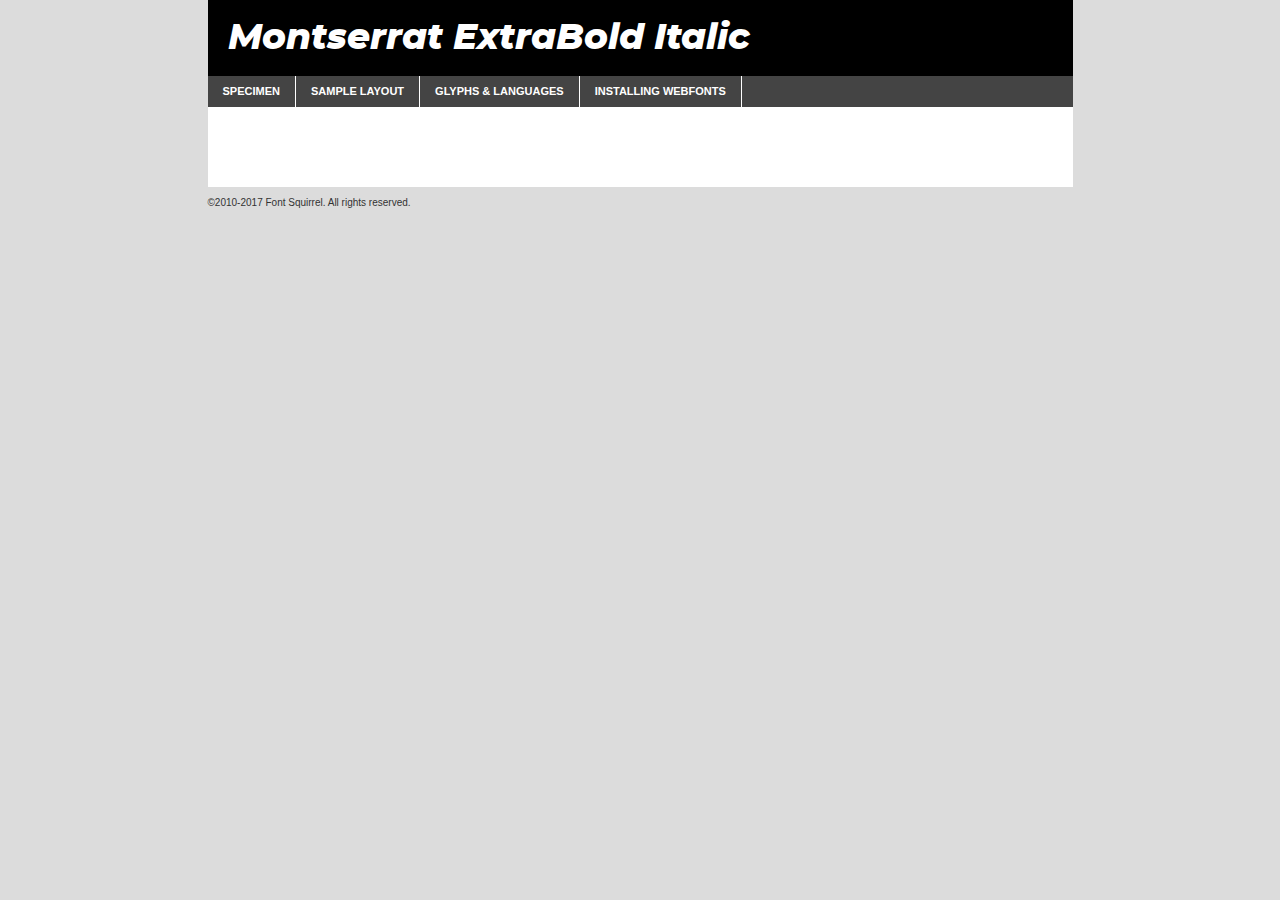
<file: fonts/Montserrat/montserrat-extrabolditalic-demo.html>
<!DOCTYPE html PUBLIC "-//W3C//DTD XHTML 1.0 Transitional//EN"
	"http://www.w3.org/TR/xhtml1/DTD/xhtml1-transitional.dtd">

<html xmlns="http://www.w3.org/1999/xhtml" xml:lang="en" lang="en">
<head>
	<meta http-equiv="Content-Type" content="text/html; charset=utf-8" />
	<script src="http://ajax.googleapis.com/ajax/libs/jquery/1.7.2/jquery.min.js" type="text/javascript" charset="utf-8"></script>
	<script type="text/javascript">
	(function($){$.fn.easyTabs=function(option){var param=jQuery.extend({fadeSpeed:"fast",defaultContent:1,activeClass:'active'},option);$(this).each(function(){var thisId="#"+this.id;if(param.defaultContent==''){param.defaultContent=1;}
	if(typeof param.defaultContent=="number")
	{var defaultTab=$(thisId+" .tabs li:eq("+(param.defaultContent-1)+") a").attr('href').substr(1);}else{var defaultTab=param.defaultContent;}
	$(thisId+" .tabs li a").each(function(){var tabToHide=$(this).attr('href').substr(1);$("#"+tabToHide).addClass('easytabs-tab-content');});hideAll();changeContent(defaultTab);function hideAll(){$(thisId+" .easytabs-tab-content").hide();}
	function changeContent(tabId){hideAll();$(thisId+" .tabs li").removeClass(param.activeClass);$(thisId+" .tabs li a[href=#"+tabId+"]").closest('li').addClass(param.activeClass);if(param.fadeSpeed!="none")
	{$(thisId+" #"+tabId).fadeIn(param.fadeSpeed);}else{$(thisId+" #"+tabId).show();}}
	$(thisId+" .tabs li").click(function(){var tabId=$(this).find('a').attr('href').substr(1);changeContent(tabId);return false;});});}})(jQuery);
	</script>
	<link rel="stylesheet" href="specimen_files/specimen_stylesheet.css" type="text/css" charset="utf-8" />
	<link rel="stylesheet" href="stylesheet.css" type="text/css" charset="utf-8" />

	<style type="text/css">
					body{
				font-family: 'montserratextrabold_italic';
							}
		</style>

	<title>Montserrat ExtraBold Italic Specimen</title>
	
	
	<script type="text/javascript" charset="utf-8">
		$(document).ready(function() {
			$('#container').easyTabs({defaultContent:1});
		});
	</script>
</head>

<body>
<div id="container">
	<div id="header">
		Montserrat ExtraBold Italic	</div>
	<ul class="tabs">
		<li><a href="#specimen">Specimen</a></li>
		<li><a href="#layout">Sample Layout</a></li>
				<li><a href="#glyphs">Glyphs &amp; Languages</a></li>
		<li><a href="#installing">Installing Webfonts</a></li>
		
	</ul>
	
	<div id="main_content">

		
			<div id="specimen">
		
				<div class="section">
					<div class="grid12 firstcol">
						<div class="huge">AaBb</div>
					</div>
				</div>
		
				<div class="section">
					<div class="glyph_range">A&#x200B;B&#x200b;C&#x200b;D&#x200b;E&#x200b;F&#x200b;G&#x200b;H&#x200b;I&#x200b;J&#x200b;K&#x200b;L&#x200b;M&#x200b;N&#x200b;O&#x200b;P&#x200b;Q&#x200b;R&#x200b;S&#x200b;T&#x200b;U&#x200b;V&#x200b;W&#x200b;X&#x200b;Y&#x200b;Z&#x200b;a&#x200b;b&#x200b;c&#x200b;d&#x200b;e&#x200b;f&#x200b;g&#x200b;h&#x200b;i&#x200b;j&#x200b;k&#x200b;l&#x200b;m&#x200b;n&#x200b;o&#x200b;p&#x200b;q&#x200b;r&#x200b;s&#x200b;t&#x200b;u&#x200b;v&#x200b;w&#x200b;x&#x200b;y&#x200b;z&#x200b;1&#x200b;2&#x200b;3&#x200b;4&#x200b;5&#x200b;6&#x200b;7&#x200b;8&#x200b;9&#x200b;0&#x200b;&amp;&#x200b;.&#x200b;,&#x200b;?&#x200b;!&#x200b;&#64;&#x200b;(&#x200b;)&#x200b;#&#x200b;$&#x200b;%&#x200b;*&#x200b;+&#x200b;-&#x200b;=&#x200b;:&#x200b;;</div>
				</div>
				<div class="section">
					<div class="grid12 firstcol">
						<table class="sample_table">
							<tr><td>10</td><td class="size10">abcdefghijklmnopqrstuvwxyzABCDEFGHIJKLMNOPQRSTUVWXYZ0123456789abcdefghijklmnopqrstuvwxyzABCDEFGHIJKLMNOPQRSTUVWXYZ0123456789abcdefghijklmnopqrstuvwxyzABCDEFGHIJKLMNOPQRSTUVWXYZ</td></tr>
							<tr><td>11</td><td class="size11">abcdefghijklmnopqrstuvwxyzABCDEFGHIJKLMNOPQRSTUVWXYZ0123456789abcdefghijklmnopqrstuvwxyzABCDEFGHIJKLMNOPQRSTUVWXYZ0123456789abcdefghijklmnopqrstuvwxyzABCDEFGHIJKLMNOPQRSTUVWXYZ</td></tr>
							<tr><td>12</td><td class="size12">abcdefghijklmnopqrstuvwxyzABCDEFGHIJKLMNOPQRSTUVWXYZ0123456789abcdefghijklmnopqrstuvwxyzABCDEFGHIJKLMNOPQRSTUVWXYZ0123456789abcdefghijklmnopqrstuvwxyzABCDEFGHIJKLMNOPQRSTUVWXYZ</td></tr>
							<tr><td>13</td><td class="size13">abcdefghijklmnopqrstuvwxyzABCDEFGHIJKLMNOPQRSTUVWXYZ0123456789abcdefghijklmnopqrstuvwxyzABCDEFGHIJKLMNOPQRSTUVWXYZ0123456789abcdefghijklmnopqrstuvwxyzABCDEFGHIJKLMNOPQRSTUVWXYZ</td></tr>
							<tr><td>14</td><td class="size14">abcdefghijklmnopqrstuvwxyzABCDEFGHIJKLMNOPQRSTUVWXYZ0123456789abcdefghijklmnopqrstuvwxyzABCDEFGHIJKLMNOPQRSTUVWXYZ0123456789abcdefghijklmnopqrstuvwxyzABCDEFGHIJKLMNOPQRSTUVWXYZ</td></tr>
							<tr><td>16</td><td class="size16">abcdefghijklmnopqrstuvwxyzABCDEFGHIJKLMNOPQRSTUVWXYZ0123456789abcdefghijklmnopqrstuvwxyzABCDEFGHIJKLMNOPQRSTUVWXYZ</td></tr>
							<tr><td>18</td><td class="size18">abcdefghijklmnopqrstuvwxyzABCDEFGHIJKLMNOPQRSTUVWXYZ0123456789abcdefghijklmnopqrstuvwxyzABCDEFGHIJKLMNOPQRSTUVWXYZ</td></tr>
							<tr><td>20</td><td class="size20">abcdefghijklmnopqrstuvwxyzABCDEFGHIJKLMNOPQRSTUVWXYZ0123456789abcdefghijklmnopqrstuvwxyzABCDEFGHIJKLMNOPQRSTUVWXYZ</td></tr>
							<tr><td>24</td><td class="size24">abcdefghijklmnopqrstuvwxyzABCDEFGHIJKLMNOPQRSTUVWXYZ0123456789abcdefghijklmnopqrstuvwxyzABCDEFGHIJKLMNOPQRSTUVWXYZ</td></tr>
							<tr><td>30</td><td class="size30">abcdefghijklmnopqrstuvwxyzABCDEFGHIJKLMNOPQRSTUVWXYZ0123456789abcdefghijklmnopqrstuvwxyzABCDEFGHIJKLMNOPQRSTUVWXYZ</td></tr>
							<tr><td>36</td><td class="size36">abcdefghijklmnopqrstuvwxyzABCDEFGHIJKLMNOPQRSTUVWXYZ0123456789abcdefghijklmnopqrstuvwxyzABCDEFGHIJKLMNOPQRSTUVWXYZ</td></tr>
							<tr><td>48</td><td class="size48">abcdefghijklmnopqrstuvwxyzABCDEFGHIJKLMNOPQRSTUVWXYZ0123456789abcdefghijklmnopqrstuvwxyzABCDEFGHIJKLMNOPQRSTUVWXYZ</td></tr>
							<tr><td>60</td><td class="size60">abcdefghijklmnopqrstuvwxyzABCDEFGHIJKLMNOPQRSTUVWXYZ0123456789abcdefghijklmnopqrstuvwxyzABCDEFGHIJKLMNOPQRSTUVWXYZ</td></tr>
							<tr><td>72</td><td class="size72">abcdefghijklmnopqrstuvwxyzABCDEFGHIJKLMNOPQRSTUVWXYZ0123456789abcdefghijklmnopqrstuvwxyzABCDEFGHIJKLMNOPQRSTUVWXYZ</td></tr>
							<tr><td>90</td><td class="size90">abcdefghijklmnopqrstuvwxyzABCDEFGHIJKLMNOPQRSTUVWXYZ0123456789abcdefghijklmnopqrstuvwxyzABCDEFGHIJKLMNOPQRSTUVWXYZ</td></tr>
						</table>
				
					</div>
			
				</div>
		
		
		
								<div class="section" id="bodycomparison">


										<div id="xheight">
				<div class="fontbody">&#x25FC;&#x25FC;&#x25FC;&#x25FC;&#x25FC;&#x25FC;&#x25FC;&#x25FC;&#x25FC;&#x25FC;&#x25FC;&#x25FC;&#x25FC;&#x25FC;&#x25FC;&#x25FC;&#x25FC;&#x25FC;&#x25FC;&#x25FC;&#x25FC;&#x25FC;&#x25FC;&#x25FC;&#x25FC;&#x25FC;&#x25FC;&#x25FC;&#x25FC;&#x25FC;&#x25FC;&#x25FC;&#x25FC;&#x25FC;&#x25FC;&#x25FC;&#x25FC;&#x25FC;&#x25FC;&#x25FC;&#x25FC;&#x25FC;&#x25FC;&#x25FC;&#x25FC;&#x25FC;&#x25FC;&#x25FC;&#x25FC;&#x25FC;&#x25FC;&#x25FC;&#x25FC;&#x25FC;&#x25FC;&#x25FC;&#x25FC;&#x25FC;&#x25FC;&#x25FC;&#x25FC;&#x25FC;&#x25FC;&#x25FC;&#x25FC;&#x25FC;&#x25FC;&#x25FC;&#x25FC;&#x25FC;&#x25FC;&#x25FC;&#x25FC;&#x25FC;&#x25FC;&#x25FC;&#x25FC;&#x25FC;&#x25FC;&#x25FC;&#x25FC;&#x25FC;&#x25FC;&#x25FC;&#x25FC;&#x25FC;&#x25FC;&#x25FC;&#x25FC;&#x25FC;&#x25FC;&#x25FC;&#x25FC;&#x25FC;&#x25FC;&#x25FC;&#x25FC;&#x25FC;&#x25FC;body</div><div class="arialbody">body</div><div class="verdanabody">body</div><div class="georgiabody">body</div></div>
										<div class="fontbody" style="z-index:1">
											body<span>Montserrat ExtraBold Italic</span>
										</div>
										<div class="arialbody" style="z-index:1">
											body<span>Arial</span>
										</div>
										<div class="verdanabody" style="z-index:1">
											body<span>Verdana</span>
										</div>
										<div class="georgiabody" style="z-index:1">
											body<span>Georgia</span>
										</div>



								</div>
		
		
				<div class="section psample psample_row1" id="">
					
					<div class="grid2 firstcol">
						<p class="size10"><span>10.</span>Aenean lacinia bibendum nulla sed consectetur. Fusce dapibus, tellus ac cursus commodo, tortor mauris condimentum nibh, ut fermentum massa justo sit amet risus. Nullam id dolor id nibh ultricies vehicula ut id elit. Cum sociis natoque penatibus et magnis dis parturient montes, nascetur ridiculus mus. Nulla vitae elit libero, a pharetra augue.</p>
			
					</div>
					<div class="grid3">
						<p class="size11"><span>11.</span>Aenean lacinia bibendum nulla sed consectetur. Fusce dapibus, tellus ac cursus commodo, tortor mauris condimentum nibh, ut fermentum massa justo sit amet risus. Nullam id dolor id nibh ultricies vehicula ut id elit. Cum sociis natoque penatibus et magnis dis parturient montes, nascetur ridiculus mus. Nulla vitae elit libero, a pharetra augue.</p>
			
					</div>
					<div class="grid3">
						<p class="size12"><span>12.</span>Aenean lacinia bibendum nulla sed consectetur. Fusce dapibus, tellus ac cursus commodo, tortor mauris condimentum nibh, ut fermentum massa justo sit amet risus. Nullam id dolor id nibh ultricies vehicula ut id elit. Cum sociis natoque penatibus et magnis dis parturient montes, nascetur ridiculus mus. Nulla vitae elit libero, a pharetra augue.</p>
			
					</div>
					<div class="grid4">
						<p class="size13"><span>13.</span>Aenean lacinia bibendum nulla sed consectetur. Fusce dapibus, tellus ac cursus commodo, tortor mauris condimentum nibh, ut fermentum massa justo sit amet risus. Nullam id dolor id nibh ultricies vehicula ut id elit. Cum sociis natoque penatibus et magnis dis parturient montes, nascetur ridiculus mus. Nulla vitae elit libero, a pharetra augue.</p>
			
					</div>
					<div class="white_blend"></div>
					
				</div>
				<div class="section psample psample_row2" id="">
					<div class="grid3 firstcol">
						<p class="size14"><span>14.</span>Aenean lacinia bibendum nulla sed consectetur. Fusce dapibus, tellus ac cursus commodo, tortor mauris condimentum nibh, ut fermentum massa justo sit amet risus. Nullam id dolor id nibh ultricies vehicula ut id elit. Cum sociis natoque penatibus et magnis dis parturient montes, nascetur ridiculus mus. Nulla vitae elit libero, a pharetra augue.</p>
			
					</div>
					<div class="grid4">
						<p class="size16"><span>16.</span>Aenean lacinia bibendum nulla sed consectetur. Fusce dapibus, tellus ac cursus commodo, tortor mauris condimentum nibh, ut fermentum massa justo sit amet risus. Nullam id dolor id nibh ultricies vehicula ut id elit. Cum sociis natoque penatibus et magnis dis parturient montes, nascetur ridiculus mus. Nulla vitae elit libero, a pharetra augue.</p>
			
					</div>
					<div class="grid5">
						<p class="size18"><span>18.</span>Aenean lacinia bibendum nulla sed consectetur. Fusce dapibus, tellus ac cursus commodo, tortor mauris condimentum nibh, ut fermentum massa justo sit amet risus. Nullam id dolor id nibh ultricies vehicula ut id elit. Cum sociis natoque penatibus et magnis dis parturient montes, nascetur ridiculus mus. Nulla vitae elit libero, a pharetra augue.</p>
			
					</div>

					<div class="white_blend"></div>

				</div>
				
				<div class="section psample psample_row3" id="">
					<div class="grid5 firstcol">
						<p class="size20"><span>20.</span>Aenean lacinia bibendum nulla sed consectetur. Fusce dapibus, tellus ac cursus commodo, tortor mauris condimentum nibh, ut fermentum massa justo sit amet risus. Nullam id dolor id nibh ultricies vehicula ut id elit. Cum sociis natoque penatibus et magnis dis parturient montes, nascetur ridiculus mus. Nulla vitae elit libero, a pharetra augue.</p>
					</div>
					<div class="grid7">
						<p class="size24"><span>24.</span>Aenean lacinia bibendum nulla sed consectetur. Fusce dapibus, tellus ac cursus commodo, tortor mauris condimentum nibh, ut fermentum massa justo sit amet risus. Nullam id dolor id nibh ultricies vehicula ut id elit. Cum sociis natoque penatibus et magnis dis parturient montes, nascetur ridiculus mus. Nulla vitae elit libero, a pharetra augue.</p>
					</div>
					
					<div class="white_blend"></div>
					
				</div>
				
				<div class="section psample psample_row4" id="">
					<div class="grid12 firstcol">
						<p class="size30"><span>30.</span>Aenean lacinia bibendum nulla sed consectetur. Fusce dapibus, tellus ac cursus commodo, tortor mauris condimentum nibh, ut fermentum massa justo sit amet risus. Nullam id dolor id nibh ultricies vehicula ut id elit. Cum sociis natoque penatibus et magnis dis parturient montes, nascetur ridiculus mus. Nulla vitae elit libero, a pharetra augue.</p>
					</div>
					<div class="white_blend"></div>
					
				</div>
				
				
				
				<div class="section psample psample_row1 fullreverse">
					<div class="grid2 firstcol">
						<p class="size10"><span>10.</span>Aenean lacinia bibendum nulla sed consectetur. Fusce dapibus, tellus ac cursus commodo, tortor mauris condimentum nibh, ut fermentum massa justo sit amet risus. Nullam id dolor id nibh ultricies vehicula ut id elit. Cum sociis natoque penatibus et magnis dis parturient montes, nascetur ridiculus mus. Nulla vitae elit libero, a pharetra augue.</p>
			
					</div>
					<div class="grid3">
						<p class="size11"><span>11.</span>Aenean lacinia bibendum nulla sed consectetur. Fusce dapibus, tellus ac cursus commodo, tortor mauris condimentum nibh, ut fermentum massa justo sit amet risus. Nullam id dolor id nibh ultricies vehicula ut id elit. Cum sociis natoque penatibus et magnis dis parturient montes, nascetur ridiculus mus. Nulla vitae elit libero, a pharetra augue.</p>
			
					</div>
					<div class="grid3">
						<p class="size12"><span>12.</span>Aenean lacinia bibendum nulla sed consectetur. Fusce dapibus, tellus ac cursus commodo, tortor mauris condimentum nibh, ut fermentum massa justo sit amet risus. Nullam id dolor id nibh ultricies vehicula ut id elit. Cum sociis natoque penatibus et magnis dis parturient montes, nascetur ridiculus mus. Nulla vitae elit libero, a pharetra augue.</p>
			
					</div>
					<div class="grid4">
						<p class="size13"><span>13.</span>Aenean lacinia bibendum nulla sed consectetur. Fusce dapibus, tellus ac cursus commodo, tortor mauris condimentum nibh, ut fermentum massa justo sit amet risus. Nullam id dolor id nibh ultricies vehicula ut id elit. Cum sociis natoque penatibus et magnis dis parturient montes, nascetur ridiculus mus. Nulla vitae elit libero, a pharetra augue.</p>
			
					</div>
					<div class="black_blend"></div>
					
				</div>
				
				<div class="section psample psample_row2 fullreverse">
					<div class="grid3 firstcol">
						<p class="size14"><span>14.</span>Aenean lacinia bibendum nulla sed consectetur. Fusce dapibus, tellus ac cursus commodo, tortor mauris condimentum nibh, ut fermentum massa justo sit amet risus. Nullam id dolor id nibh ultricies vehicula ut id elit. Cum sociis natoque penatibus et magnis dis parturient montes, nascetur ridiculus mus. Nulla vitae elit libero, a pharetra augue.</p>
			
					</div>
					<div class="grid4">
						<p class="size16"><span>16.</span>Aenean lacinia bibendum nulla sed consectetur. Fusce dapibus, tellus ac cursus commodo, tortor mauris condimentum nibh, ut fermentum massa justo sit amet risus. Nullam id dolor id nibh ultricies vehicula ut id elit. Cum sociis natoque penatibus et magnis dis parturient montes, nascetur ridiculus mus. Nulla vitae elit libero, a pharetra augue.</p>
			
					</div>
					<div class="grid5">
						<p class="size18"><span>18.</span>Aenean lacinia bibendum nulla sed consectetur. Fusce dapibus, tellus ac cursus commodo, tortor mauris condimentum nibh, ut fermentum massa justo sit amet risus. Nullam id dolor id nibh ultricies vehicula ut id elit. Cum sociis natoque penatibus et magnis dis parturient montes, nascetur ridiculus mus. Nulla vitae elit libero, a pharetra augue.</p>
			
					</div>
					<div class="black_blend"></div>

				</div>
				
				<div class="section psample fullreverse psample_row3" id="">
					<div class="grid5 firstcol">
						<p class="size20"><span>20.</span>Aenean lacinia bibendum nulla sed consectetur. Fusce dapibus, tellus ac cursus commodo, tortor mauris condimentum nibh, ut fermentum massa justo sit amet risus. Nullam id dolor id nibh ultricies vehicula ut id elit. Cum sociis natoque penatibus et magnis dis parturient montes, nascetur ridiculus mus. Nulla vitae elit libero, a pharetra augue.</p>
					</div>
					<div class="grid7">
						<p class="size24"><span>24.</span>Aenean lacinia bibendum nulla sed consectetur. Fusce dapibus, tellus ac cursus commodo, tortor mauris condimentum nibh, ut fermentum massa justo sit amet risus. Nullam id dolor id nibh ultricies vehicula ut id elit. Cum sociis natoque penatibus et magnis dis parturient montes, nascetur ridiculus mus. Nulla vitae elit libero, a pharetra augue.</p>
					</div>
					
					<div class="black_blend"></div>
					
				</div>
				
				<div class="section psample fullreverse psample_row4" id="" style="border-bottom: 20px #000 solid;">
					<div class="grid12 firstcol">
						<p class="size30"><span>30.</span>Aenean lacinia bibendum nulla sed consectetur. Fusce dapibus, tellus ac cursus commodo, tortor mauris condimentum nibh, ut fermentum massa justo sit amet risus. Nullam id dolor id nibh ultricies vehicula ut id elit. Cum sociis natoque penatibus et magnis dis parturient montes, nascetur ridiculus mus. Nulla vitae elit libero, a pharetra augue.</p>
					</div>
					<div class="black_blend"></div>
					
				</div>
				
				
				
				
			</div>
			
			<div id="layout">
				
				<div class="section">
					
					<div class="grid12 firstcol">
						<h1>Lorem Ipsum Dolor</h1>
						<h2>Etiam porta sem malesuada magna mollis euismod</h2>
						
						<p class="byline">By <a href="#link">Aenean Lacinia</a></p>
					</div>
				</div>
				<div class="section">
					<div class="grid8 firstcol">
						<p class="large">Donec sed odio dui. Morbi leo risus, porta ac consectetur ac, vestibulum at eros. Fusce dapibus, tellus ac cursus commodo, tortor mauris condimentum nibh, ut fermentum massa justo sit amet risus. </p>

						
						<h3>Pellentesque ornare sem</h3>

						<p>Maecenas sed diam eget risus varius blandit sit amet non magna. Maecenas faucibus mollis interdum. Donec ullamcorper nulla non metus auctor fringilla. Nullam id dolor id nibh ultricies vehicula ut id elit. Nullam id dolor id nibh ultricies vehicula ut id elit. </p>

						<p>Aenean eu leo quam. Pellentesque ornare sem lacinia quam venenatis vestibulum. Lorem ipsum dolor sit amet, consectetur adipiscing elit. Cum sociis natoque penatibus et magnis dis parturient montes, nascetur ridiculus mus. </p>

						<p>Nulla vitae elit libero, a pharetra augue. Praesent commodo cursus magna, vel scelerisque nisl consectetur et. Aenean lacinia bibendum nulla sed consectetur. </p>

						<p>Nullam quis risus eget urna mollis ornare vel eu leo. Nullam quis risus eget urna mollis ornare vel eu leo. Maecenas sed diam eget risus varius blandit sit amet non magna. Donec ullamcorper nulla non metus auctor fringilla. </p>

						<h3>Cras mattis consectetur</h3>

						<p>Aenean eu leo quam. Pellentesque ornare sem lacinia quam venenatis vestibulum. Aenean lacinia bibendum nulla sed consectetur. Integer posuere erat a ante venenatis dapibus posuere velit aliquet. Cras mattis consectetur purus sit amet fermentum. </p>

						<p>Nullam id dolor id nibh ultricies vehicula ut id elit. Nullam quis risus eget urna mollis ornare vel eu leo. Cras mattis consectetur purus sit amet fermentum.</p>
					</div>
					
					<div class="grid4 sidebar">
						
						<div class="box reverse">
							<p class="last">Nullam quis risus eget urna mollis ornare vel eu leo. Donec ullamcorper nulla non metus auctor fringilla. Cras mattis consectetur purus sit amet fermentum. Sed posuere consectetur est at lobortis. Lorem ipsum dolor sit amet, consectetur adipiscing elit. </p>
						</div>
						
						<p class="caption">Maecenas sed diam eget risus varius.</p>

						<p>Vestibulum id ligula porta felis euismod semper. Integer posuere erat a ante venenatis dapibus posuere velit aliquet. Vestibulum id ligula porta felis euismod semper. Sed posuere consectetur est at lobortis. Maecenas sed diam eget risus varius blandit sit amet non magna. Fusce dapibus, tellus ac cursus commodo, tortor mauris condimentum nibh, ut fermentum massa justo sit amet risus. </p>

					

						<p>Duis mollis, est non commodo luctus, nisi erat porttitor ligula, eget lacinia odio sem nec elit. Aenean lacinia bibendum nulla sed consectetur. Vivamus sagittis lacus vel augue laoreet rutrum faucibus dolor auctor. Aenean lacinia bibendum nulla sed consectetur. Nullam quis risus eget urna mollis ornare vel eu leo. </p>

						<p>Praesent commodo cursus magna, vel scelerisque nisl consectetur et. Donec ullamcorper nulla non metus auctor fringilla. Maecenas faucibus mollis interdum. Fusce dapibus, tellus ac cursus commodo, tortor mauris condimentum nibh, ut fermentum massa justo sit amet risus. </p>

					</div>
				</div>
				
			</div>


			



		<div id="glyphs">
			<div class="section">
				<div class="grid12 firstcol">
			
				<h1>Language Support</h1>
				<p>The subset of Montserrat ExtraBold Italic in this kit supports the following languages:<br />
			
					Albanian, Basque, Breton, Chamorro, Danish, Dutch, English, Faroese, Finnish, French, Frisian, Galician, German, Icelandic, Italian, Malagasy, Norwegian, Portuguese, Spanish, Alsatian, Aragonese, Arapaho, Arrernte, Asturian, Aymara, Bislama, Cebuano, Corsican, Fijian, French_creole, Genoese, Gilbertese, Greenlandic, Haitian_creole, Hiligaynon, Hmong, Hopi, Ibanag, Iloko_ilokano, Indonesian, Interglossa_glosa, Interlingua, Irish_gaelic, Jerriais, Lojban, Lombard, Luxembourgeois, Manx, Mohawk, Norfolk_pitcairnese, Occitan, Oromo, Pangasinan, Papiamento, Piedmontese, Potawatomi, Rhaeto-romance, Romansh, Rotokas, Sami_lule, Samoan, Sardinian, Scots_gaelic, Seychelles_creole, Shona, Sicilian, Somali, Southern_ndebele, Swahili, Swati_swazi, Tagalog_filipino_pilipino, Tetum, Tok_pisin, Uyghur_latinized, Volapuk, Walloon, Warlpiri, Xhosa, Yapese, Zulu, Latinbasic, Ubasic, Demo				</p>
				<h1>Glyph Chart</h1>
				<p>The subset of Montserrat ExtraBold Italic in this kit includes all the glyphs listed below. Unicode entities are included above each glyph to help you insert individual characters into your layout.</p>
				<div id="glyph_chart">
			
																														 <div><p>&amp;#13;</p>&#13;</div>
																				 <div><p>&amp;#32;</p>&#32;</div>
																				 <div><p>&amp;#33;</p>&#33;</div>
																				 <div><p>&amp;#34;</p>&#34;</div>
																				 <div><p>&amp;#35;</p>&#35;</div>
																				 <div><p>&amp;#36;</p>&#36;</div>
																				 <div><p>&amp;#37;</p>&#37;</div>
																				 <div><p>&amp;#38;</p>&#38;</div>
																				 <div><p>&amp;#39;</p>&#39;</div>
																				 <div><p>&amp;#40;</p>&#40;</div>
																				 <div><p>&amp;#41;</p>&#41;</div>
																				 <div><p>&amp;#42;</p>&#42;</div>
																				 <div><p>&amp;#43;</p>&#43;</div>
																				 <div><p>&amp;#44;</p>&#44;</div>
																				 <div><p>&amp;#45;</p>&#45;</div>
																				 <div><p>&amp;#46;</p>&#46;</div>
																				 <div><p>&amp;#47;</p>&#47;</div>
																				 <div><p>&amp;#48;</p>&#48;</div>
																				 <div><p>&amp;#49;</p>&#49;</div>
																				 <div><p>&amp;#50;</p>&#50;</div>
																				 <div><p>&amp;#51;</p>&#51;</div>
																				 <div><p>&amp;#52;</p>&#52;</div>
																				 <div><p>&amp;#53;</p>&#53;</div>
																				 <div><p>&amp;#54;</p>&#54;</div>
																				 <div><p>&amp;#55;</p>&#55;</div>
																				 <div><p>&amp;#56;</p>&#56;</div>
																				 <div><p>&amp;#57;</p>&#57;</div>
																				 <div><p>&amp;#58;</p>&#58;</div>
																				 <div><p>&amp;#59;</p>&#59;</div>
																				 <div><p>&amp;#60;</p>&#60;</div>
																				 <div><p>&amp;#61;</p>&#61;</div>
																				 <div><p>&amp;#62;</p>&#62;</div>
																				 <div><p>&amp;#63;</p>&#63;</div>
																				 <div><p>&amp;#64;</p>&#64;</div>
																				 <div><p>&amp;#65;</p>&#65;</div>
																				 <div><p>&amp;#66;</p>&#66;</div>
																				 <div><p>&amp;#67;</p>&#67;</div>
																				 <div><p>&amp;#68;</p>&#68;</div>
																				 <div><p>&amp;#69;</p>&#69;</div>
																				 <div><p>&amp;#70;</p>&#70;</div>
																				 <div><p>&amp;#71;</p>&#71;</div>
																				 <div><p>&amp;#72;</p>&#72;</div>
																				 <div><p>&amp;#73;</p>&#73;</div>
																				 <div><p>&amp;#74;</p>&#74;</div>
																				 <div><p>&amp;#75;</p>&#75;</div>
																				 <div><p>&amp;#76;</p>&#76;</div>
																				 <div><p>&amp;#77;</p>&#77;</div>
																				 <div><p>&amp;#78;</p>&#78;</div>
																				 <div><p>&amp;#79;</p>&#79;</div>
																				 <div><p>&amp;#80;</p>&#80;</div>
																				 <div><p>&amp;#81;</p>&#81;</div>
																				 <div><p>&amp;#82;</p>&#82;</div>
																				 <div><p>&amp;#83;</p>&#83;</div>
																				 <div><p>&amp;#84;</p>&#84;</div>
																				 <div><p>&amp;#85;</p>&#85;</div>
																				 <div><p>&amp;#86;</p>&#86;</div>
																				 <div><p>&amp;#87;</p>&#87;</div>
																				 <div><p>&amp;#88;</p>&#88;</div>
																				 <div><p>&amp;#89;</p>&#89;</div>
																				 <div><p>&amp;#90;</p>&#90;</div>
																				 <div><p>&amp;#91;</p>&#91;</div>
																				 <div><p>&amp;#92;</p>&#92;</div>
																				 <div><p>&amp;#93;</p>&#93;</div>
																				 <div><p>&amp;#94;</p>&#94;</div>
																				 <div><p>&amp;#95;</p>&#95;</div>
																				 <div><p>&amp;#96;</p>&#96;</div>
																				 <div><p>&amp;#97;</p>&#97;</div>
																				 <div><p>&amp;#98;</p>&#98;</div>
																				 <div><p>&amp;#99;</p>&#99;</div>
																				 <div><p>&amp;#100;</p>&#100;</div>
																				 <div><p>&amp;#101;</p>&#101;</div>
																				 <div><p>&amp;#102;</p>&#102;</div>
																				 <div><p>&amp;#103;</p>&#103;</div>
																				 <div><p>&amp;#104;</p>&#104;</div>
																				 <div><p>&amp;#105;</p>&#105;</div>
																				 <div><p>&amp;#106;</p>&#106;</div>
																				 <div><p>&amp;#107;</p>&#107;</div>
																				 <div><p>&amp;#108;</p>&#108;</div>
																				 <div><p>&amp;#109;</p>&#109;</div>
																				 <div><p>&amp;#110;</p>&#110;</div>
																				 <div><p>&amp;#111;</p>&#111;</div>
																				 <div><p>&amp;#112;</p>&#112;</div>
																				 <div><p>&amp;#113;</p>&#113;</div>
																				 <div><p>&amp;#114;</p>&#114;</div>
																				 <div><p>&amp;#115;</p>&#115;</div>
																				 <div><p>&amp;#116;</p>&#116;</div>
																				 <div><p>&amp;#117;</p>&#117;</div>
																				 <div><p>&amp;#118;</p>&#118;</div>
																				 <div><p>&amp;#119;</p>&#119;</div>
																				 <div><p>&amp;#120;</p>&#120;</div>
																				 <div><p>&amp;#121;</p>&#121;</div>
																				 <div><p>&amp;#122;</p>&#122;</div>
																				 <div><p>&amp;#123;</p>&#123;</div>
																				 <div><p>&amp;#124;</p>&#124;</div>
																				 <div><p>&amp;#125;</p>&#125;</div>
																				 <div><p>&amp;#126;</p>&#126;</div>
																				 <div><p>&amp;#160;</p>&#160;</div>
																				 <div><p>&amp;#161;</p>&#161;</div>
																				 <div><p>&amp;#162;</p>&#162;</div>
																				 <div><p>&amp;#163;</p>&#163;</div>
																				 <div><p>&amp;#164;</p>&#164;</div>
																				 <div><p>&amp;#165;</p>&#165;</div>
																				 <div><p>&amp;#166;</p>&#166;</div>
																				 <div><p>&amp;#167;</p>&#167;</div>
																				 <div><p>&amp;#168;</p>&#168;</div>
																				 <div><p>&amp;#169;</p>&#169;</div>
																				 <div><p>&amp;#170;</p>&#170;</div>
																				 <div><p>&amp;#171;</p>&#171;</div>
																				 <div><p>&amp;#172;</p>&#172;</div>
																				 <div><p>&amp;#173;</p>&#173;</div>
																				 <div><p>&amp;#174;</p>&#174;</div>
																				 <div><p>&amp;#175;</p>&#175;</div>
																				 <div><p>&amp;#176;</p>&#176;</div>
																				 <div><p>&amp;#177;</p>&#177;</div>
																				 <div><p>&amp;#178;</p>&#178;</div>
																				 <div><p>&amp;#179;</p>&#179;</div>
																				 <div><p>&amp;#180;</p>&#180;</div>
																				 <div><p>&amp;#181;</p>&#181;</div>
																				 <div><p>&amp;#182;</p>&#182;</div>
																				 <div><p>&amp;#183;</p>&#183;</div>
																				 <div><p>&amp;#184;</p>&#184;</div>
																				 <div><p>&amp;#185;</p>&#185;</div>
																				 <div><p>&amp;#186;</p>&#186;</div>
																				 <div><p>&amp;#187;</p>&#187;</div>
																				 <div><p>&amp;#188;</p>&#188;</div>
																				 <div><p>&amp;#189;</p>&#189;</div>
																				 <div><p>&amp;#190;</p>&#190;</div>
																				 <div><p>&amp;#191;</p>&#191;</div>
																				 <div><p>&amp;#192;</p>&#192;</div>
																				 <div><p>&amp;#193;</p>&#193;</div>
																				 <div><p>&amp;#194;</p>&#194;</div>
																				 <div><p>&amp;#195;</p>&#195;</div>
																				 <div><p>&amp;#196;</p>&#196;</div>
																				 <div><p>&amp;#197;</p>&#197;</div>
																				 <div><p>&amp;#198;</p>&#198;</div>
																				 <div><p>&amp;#199;</p>&#199;</div>
																				 <div><p>&amp;#200;</p>&#200;</div>
																				 <div><p>&amp;#201;</p>&#201;</div>
																				 <div><p>&amp;#202;</p>&#202;</div>
																				 <div><p>&amp;#203;</p>&#203;</div>
																				 <div><p>&amp;#204;</p>&#204;</div>
																				 <div><p>&amp;#205;</p>&#205;</div>
																				 <div><p>&amp;#206;</p>&#206;</div>
																				 <div><p>&amp;#207;</p>&#207;</div>
																				 <div><p>&amp;#208;</p>&#208;</div>
																				 <div><p>&amp;#209;</p>&#209;</div>
																				 <div><p>&amp;#210;</p>&#210;</div>
																				 <div><p>&amp;#211;</p>&#211;</div>
																				 <div><p>&amp;#212;</p>&#212;</div>
																				 <div><p>&amp;#213;</p>&#213;</div>
																				 <div><p>&amp;#214;</p>&#214;</div>
																				 <div><p>&amp;#215;</p>&#215;</div>
																				 <div><p>&amp;#216;</p>&#216;</div>
																				 <div><p>&amp;#217;</p>&#217;</div>
																				 <div><p>&amp;#218;</p>&#218;</div>
																				 <div><p>&amp;#219;</p>&#219;</div>
																				 <div><p>&amp;#220;</p>&#220;</div>
																				 <div><p>&amp;#221;</p>&#221;</div>
																				 <div><p>&amp;#222;</p>&#222;</div>
																				 <div><p>&amp;#223;</p>&#223;</div>
																				 <div><p>&amp;#224;</p>&#224;</div>
																				 <div><p>&amp;#225;</p>&#225;</div>
																				 <div><p>&amp;#226;</p>&#226;</div>
																				 <div><p>&amp;#227;</p>&#227;</div>
																				 <div><p>&amp;#228;</p>&#228;</div>
																				 <div><p>&amp;#229;</p>&#229;</div>
																				 <div><p>&amp;#230;</p>&#230;</div>
																				 <div><p>&amp;#231;</p>&#231;</div>
																				 <div><p>&amp;#232;</p>&#232;</div>
																				 <div><p>&amp;#233;</p>&#233;</div>
																				 <div><p>&amp;#234;</p>&#234;</div>
																				 <div><p>&amp;#235;</p>&#235;</div>
																				 <div><p>&amp;#236;</p>&#236;</div>
																				 <div><p>&amp;#237;</p>&#237;</div>
																				 <div><p>&amp;#238;</p>&#238;</div>
																				 <div><p>&amp;#239;</p>&#239;</div>
																				 <div><p>&amp;#240;</p>&#240;</div>
																				 <div><p>&amp;#241;</p>&#241;</div>
																				 <div><p>&amp;#242;</p>&#242;</div>
																				 <div><p>&amp;#243;</p>&#243;</div>
																				 <div><p>&amp;#244;</p>&#244;</div>
																				 <div><p>&amp;#245;</p>&#245;</div>
																				 <div><p>&amp;#246;</p>&#246;</div>
																				 <div><p>&amp;#247;</p>&#247;</div>
																				 <div><p>&amp;#248;</p>&#248;</div>
																				 <div><p>&amp;#249;</p>&#249;</div>
																				 <div><p>&amp;#250;</p>&#250;</div>
																				 <div><p>&amp;#251;</p>&#251;</div>
																				 <div><p>&amp;#252;</p>&#252;</div>
																				 <div><p>&amp;#253;</p>&#253;</div>
																				 <div><p>&amp;#254;</p>&#254;</div>
																				 <div><p>&amp;#255;</p>&#255;</div>
																				 <div><p>&amp;#338;</p>&#338;</div>
																				 <div><p>&amp;#339;</p>&#339;</div>
																				 <div><p>&amp;#376;</p>&#376;</div>
																				 <div><p>&amp;#710;</p>&#710;</div>
																				 <div><p>&amp;#732;</p>&#732;</div>
																				 <div><p>&amp;#8192;</p>&#8192;</div>
																				 <div><p>&amp;#8193;</p>&#8193;</div>
																				 <div><p>&amp;#8194;</p>&#8194;</div>
																				 <div><p>&amp;#8195;</p>&#8195;</div>
																				 <div><p>&amp;#8196;</p>&#8196;</div>
																				 <div><p>&amp;#8197;</p>&#8197;</div>
																				 <div><p>&amp;#8198;</p>&#8198;</div>
																				 <div><p>&amp;#8199;</p>&#8199;</div>
																				 <div><p>&amp;#8200;</p>&#8200;</div>
																				 <div><p>&amp;#8201;</p>&#8201;</div>
																				 <div><p>&amp;#8202;</p>&#8202;</div>
																				 <div><p>&amp;#8208;</p>&#8208;</div>
																				 <div><p>&amp;#8209;</p>&#8209;</div>
																				 <div><p>&amp;#8210;</p>&#8210;</div>
																				 <div><p>&amp;#8211;</p>&#8211;</div>
																				 <div><p>&amp;#8212;</p>&#8212;</div>
																				 <div><p>&amp;#8216;</p>&#8216;</div>
																				 <div><p>&amp;#8217;</p>&#8217;</div>
																				 <div><p>&amp;#8218;</p>&#8218;</div>
																				 <div><p>&amp;#8220;</p>&#8220;</div>
																				 <div><p>&amp;#8221;</p>&#8221;</div>
																				 <div><p>&amp;#8222;</p>&#8222;</div>
																				 <div><p>&amp;#8226;</p>&#8226;</div>
																				 <div><p>&amp;#8230;</p>&#8230;</div>
																				 <div><p>&amp;#8239;</p>&#8239;</div>
																				 <div><p>&amp;#8249;</p>&#8249;</div>
																				 <div><p>&amp;#8250;</p>&#8250;</div>
																				 <div><p>&amp;#8287;</p>&#8287;</div>
																				 <div><p>&amp;#8364;</p>&#8364;</div>
																				 <div><p>&amp;#8482;</p>&#8482;</div>
																				 <div><p>&amp;#9724;</p>&#9724;</div>
																				 <div><p>&amp;#64257;</p>&#64257;</div>
																				 <div><p>&amp;#64258;</p>&#64258;</div>
																																						</div>	
				</div>
		
		
			</div>
		</div>
		
		
		<div id="specs">
			
		</div>
	
		<div id="installing">
			<div class="section">
				<div class="grid7 firstcol">
					<h1>Installing Webfonts</h1>
					
					<p>Webfonts are supported by all major browser platforms but not all in the same way. There are currently four different font formats that must be included in order to target all browsers. This includes TTF, WOFF, EOT and SVG.</p>
					
					<h2>1. Upload your webfonts</h2>
					<p>You must upload your webfont kit to your website. They should be in or near the same directory as your CSS files.</p>
					
					<h2>2. Include the webfont stylesheet</h2>
					<p>A special CSS @font-face declaration helps the various browsers select the appropriate font it needs without causing you a bunch of headaches. Learn more about this syntax by reading the <a href="https://www.fontspring.com/blog/further-hardening-of-the-bulletproof-syntax">Fontspring blog post</a> about it. The code for it is as follows:</p>


<code>
@font-face{ 
	font-family: 'MyWebFont';
	src: url('WebFont.eot');
	src: url('WebFont.eot?#iefix') format('embedded-opentype'),
	     url('WebFont.woff') format('woff'),
	     url('WebFont.ttf') format('truetype'),
	     url('WebFont.svg#webfont') format('svg');
}
</code>

	<p>We've already gone ahead and generated the code for you. All you have to do is link to the stylesheet in your HTML, like this:</p>
	<code>&lt;link rel=&quot;stylesheet&quot; href=&quot;stylesheet.css&quot; type=&quot;text/css&quot; charset=&quot;utf-8&quot; /&gt;</code>

					<h2>3. Modify your own stylesheet</h2>
					<p>To take advantage of your new fonts, you must tell your stylesheet to use them. Look at the original @font-face declaration above and find the property called "font-family." The name linked there will be what you use to reference the font. Prepend that webfont name to the font stack in the "font-family" property, inside the selector you want to change. For example:</p>
<code>p { font-family: 'WebFont', Arial, sans-serif; }</code>

<h2>4. Test</h2>
<p>Getting webfonts to work cross-browser <em>can</em> be tricky. Use the information in the sidebar to help you if you find that fonts aren't loading in a particular browser.</p>
				</div>
				
				<div class="grid5 sidebar">
					<div class="box">
						<h2>Troubleshooting<br />Font-Face Problems</h2>
						<p>Having trouble getting your webfonts to load in your new website? Here are some tips to sort out what might be the problem.</p>

						<h3>Fonts not showing in any browser</h3>

						<p>This sounds like you need to work on the plumbing. You either did not upload the fonts to the correct directory, or you did not link the fonts properly in the CSS. If you've confirmed that all this is correct and you still have a problem, take a look at your .htaccess file and see if requests are getting intercepted.</p>

						<h3>Fonts not loading in iPhone or iPad</h3>

						<p>The most common problem here is that you are serving the fonts from an IIS server. IIS refuses to serve files that have unknown MIME types. If that is the case, you must set the MIME type for SVG to "image/svg+xml" in the server settings. Follow these instructions from Microsoft if you need help.</p>

						<h3>Fonts not loading in Firefox</h3>

						<p>The primary reason for this failure? You are still using a version Firefox older than 3.5. So upgrade already! If that isn't it, then you are very likely serving fonts from a different domain. Firefox requires that all font assets be served from the same domain. Lastly it is possible that you need to add WOFF to your list of MIME types (if you are serving via IIS.)</p>

						<h3>Fonts not loading in IE</h3>

						<p>Are you looking at Internet Explorer on an actual Windows machine or are you cheating by using a service like Adobe BrowserLab? Many of these screenshot services do not render @font-face for IE. Best to test it on a real machine.</p>

						<h3>Fonts not loading in IE9</h3>

						<p>IE9, like Firefox, requires that fonts be served from the same domain as the website. Make sure that is the case.</p>
					</div>
				</div>
			</div>
			
		</div>
	
	</div>
	<div id="footer">
		<p>&copy;2010-2017 Font Squirrel. All rights reserved.</p>
	</div>
</div>
</body>
</html>
</file>
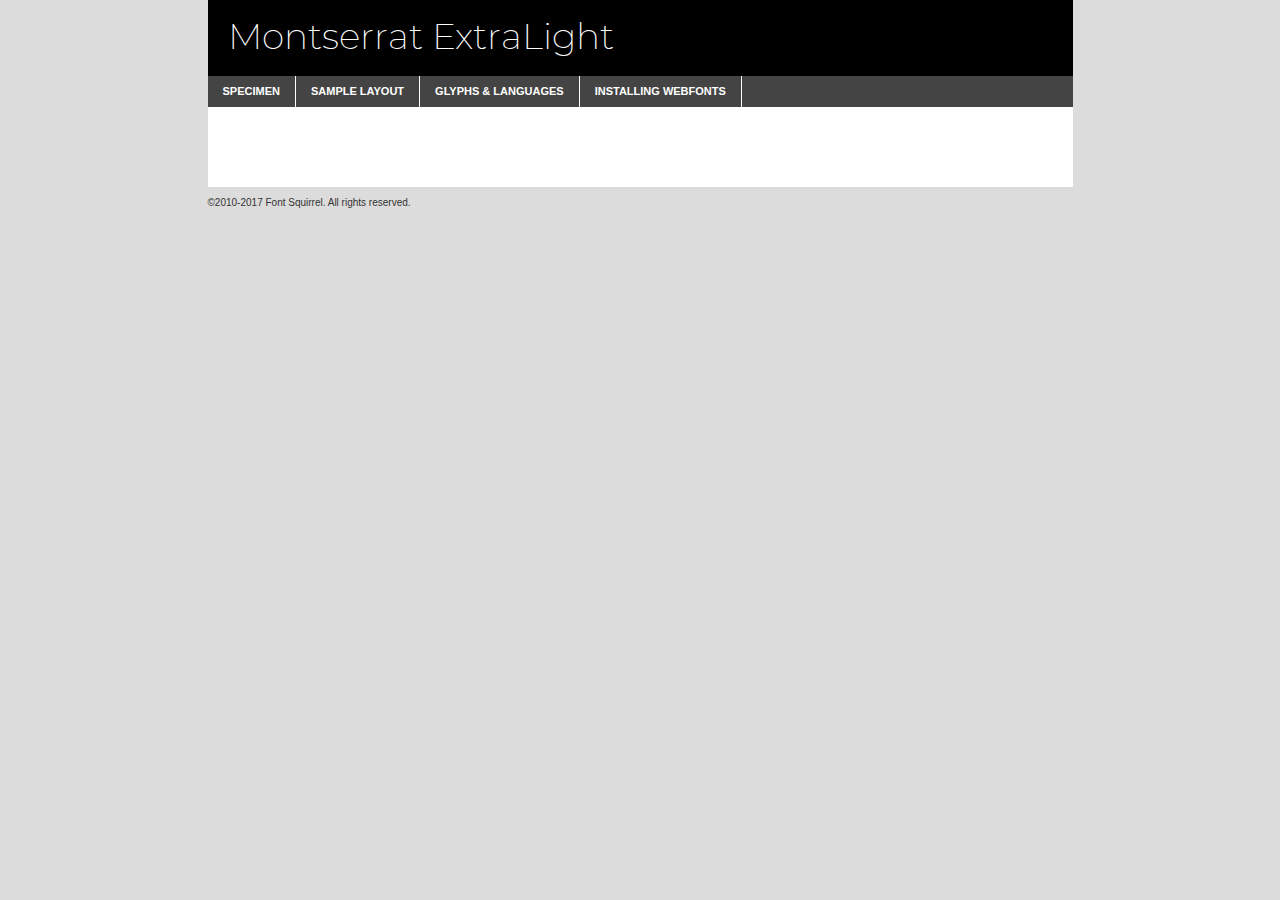
<file: fonts/Montserrat/montserrat-extralight-demo.html>
<!DOCTYPE html PUBLIC "-//W3C//DTD XHTML 1.0 Transitional//EN"
	"http://www.w3.org/TR/xhtml1/DTD/xhtml1-transitional.dtd">

<html xmlns="http://www.w3.org/1999/xhtml" xml:lang="en" lang="en">
<head>
	<meta http-equiv="Content-Type" content="text/html; charset=utf-8" />
	<script src="http://ajax.googleapis.com/ajax/libs/jquery/1.7.2/jquery.min.js" type="text/javascript" charset="utf-8"></script>
	<script type="text/javascript">
	(function($){$.fn.easyTabs=function(option){var param=jQuery.extend({fadeSpeed:"fast",defaultContent:1,activeClass:'active'},option);$(this).each(function(){var thisId="#"+this.id;if(param.defaultContent==''){param.defaultContent=1;}
	if(typeof param.defaultContent=="number")
	{var defaultTab=$(thisId+" .tabs li:eq("+(param.defaultContent-1)+") a").attr('href').substr(1);}else{var defaultTab=param.defaultContent;}
	$(thisId+" .tabs li a").each(function(){var tabToHide=$(this).attr('href').substr(1);$("#"+tabToHide).addClass('easytabs-tab-content');});hideAll();changeContent(defaultTab);function hideAll(){$(thisId+" .easytabs-tab-content").hide();}
	function changeContent(tabId){hideAll();$(thisId+" .tabs li").removeClass(param.activeClass);$(thisId+" .tabs li a[href=#"+tabId+"]").closest('li').addClass(param.activeClass);if(param.fadeSpeed!="none")
	{$(thisId+" #"+tabId).fadeIn(param.fadeSpeed);}else{$(thisId+" #"+tabId).show();}}
	$(thisId+" .tabs li").click(function(){var tabId=$(this).find('a').attr('href').substr(1);changeContent(tabId);return false;});});}})(jQuery);
	</script>
	<link rel="stylesheet" href="specimen_files/specimen_stylesheet.css" type="text/css" charset="utf-8" />
	<link rel="stylesheet" href="stylesheet.css" type="text/css" charset="utf-8" />

	<style type="text/css">
					body{
				font-family: 'montserratextralight';
							}
		</style>

	<title>Montserrat ExtraLight Specimen</title>
	
	
	<script type="text/javascript" charset="utf-8">
		$(document).ready(function() {
			$('#container').easyTabs({defaultContent:1});
		});
	</script>
</head>

<body>
<div id="container">
	<div id="header">
		Montserrat ExtraLight	</div>
	<ul class="tabs">
		<li><a href="#specimen">Specimen</a></li>
		<li><a href="#layout">Sample Layout</a></li>
				<li><a href="#glyphs">Glyphs &amp; Languages</a></li>
		<li><a href="#installing">Installing Webfonts</a></li>
		
	</ul>
	
	<div id="main_content">

		
			<div id="specimen">
		
				<div class="section">
					<div class="grid12 firstcol">
						<div class="huge">AaBb</div>
					</div>
				</div>
		
				<div class="section">
					<div class="glyph_range">A&#x200B;B&#x200b;C&#x200b;D&#x200b;E&#x200b;F&#x200b;G&#x200b;H&#x200b;I&#x200b;J&#x200b;K&#x200b;L&#x200b;M&#x200b;N&#x200b;O&#x200b;P&#x200b;Q&#x200b;R&#x200b;S&#x200b;T&#x200b;U&#x200b;V&#x200b;W&#x200b;X&#x200b;Y&#x200b;Z&#x200b;a&#x200b;b&#x200b;c&#x200b;d&#x200b;e&#x200b;f&#x200b;g&#x200b;h&#x200b;i&#x200b;j&#x200b;k&#x200b;l&#x200b;m&#x200b;n&#x200b;o&#x200b;p&#x200b;q&#x200b;r&#x200b;s&#x200b;t&#x200b;u&#x200b;v&#x200b;w&#x200b;x&#x200b;y&#x200b;z&#x200b;1&#x200b;2&#x200b;3&#x200b;4&#x200b;5&#x200b;6&#x200b;7&#x200b;8&#x200b;9&#x200b;0&#x200b;&amp;&#x200b;.&#x200b;,&#x200b;?&#x200b;!&#x200b;&#64;&#x200b;(&#x200b;)&#x200b;#&#x200b;$&#x200b;%&#x200b;*&#x200b;+&#x200b;-&#x200b;=&#x200b;:&#x200b;;</div>
				</div>
				<div class="section">
					<div class="grid12 firstcol">
						<table class="sample_table">
							<tr><td>10</td><td class="size10">abcdefghijklmnopqrstuvwxyzABCDEFGHIJKLMNOPQRSTUVWXYZ0123456789abcdefghijklmnopqrstuvwxyzABCDEFGHIJKLMNOPQRSTUVWXYZ0123456789abcdefghijklmnopqrstuvwxyzABCDEFGHIJKLMNOPQRSTUVWXYZ</td></tr>
							<tr><td>11</td><td class="size11">abcdefghijklmnopqrstuvwxyzABCDEFGHIJKLMNOPQRSTUVWXYZ0123456789abcdefghijklmnopqrstuvwxyzABCDEFGHIJKLMNOPQRSTUVWXYZ0123456789abcdefghijklmnopqrstuvwxyzABCDEFGHIJKLMNOPQRSTUVWXYZ</td></tr>
							<tr><td>12</td><td class="size12">abcdefghijklmnopqrstuvwxyzABCDEFGHIJKLMNOPQRSTUVWXYZ0123456789abcdefghijklmnopqrstuvwxyzABCDEFGHIJKLMNOPQRSTUVWXYZ0123456789abcdefghijklmnopqrstuvwxyzABCDEFGHIJKLMNOPQRSTUVWXYZ</td></tr>
							<tr><td>13</td><td class="size13">abcdefghijklmnopqrstuvwxyzABCDEFGHIJKLMNOPQRSTUVWXYZ0123456789abcdefghijklmnopqrstuvwxyzABCDEFGHIJKLMNOPQRSTUVWXYZ0123456789abcdefghijklmnopqrstuvwxyzABCDEFGHIJKLMNOPQRSTUVWXYZ</td></tr>
							<tr><td>14</td><td class="size14">abcdefghijklmnopqrstuvwxyzABCDEFGHIJKLMNOPQRSTUVWXYZ0123456789abcdefghijklmnopqrstuvwxyzABCDEFGHIJKLMNOPQRSTUVWXYZ0123456789abcdefghijklmnopqrstuvwxyzABCDEFGHIJKLMNOPQRSTUVWXYZ</td></tr>
							<tr><td>16</td><td class="size16">abcdefghijklmnopqrstuvwxyzABCDEFGHIJKLMNOPQRSTUVWXYZ0123456789abcdefghijklmnopqrstuvwxyzABCDEFGHIJKLMNOPQRSTUVWXYZ</td></tr>
							<tr><td>18</td><td class="size18">abcdefghijklmnopqrstuvwxyzABCDEFGHIJKLMNOPQRSTUVWXYZ0123456789abcdefghijklmnopqrstuvwxyzABCDEFGHIJKLMNOPQRSTUVWXYZ</td></tr>
							<tr><td>20</td><td class="size20">abcdefghijklmnopqrstuvwxyzABCDEFGHIJKLMNOPQRSTUVWXYZ0123456789abcdefghijklmnopqrstuvwxyzABCDEFGHIJKLMNOPQRSTUVWXYZ</td></tr>
							<tr><td>24</td><td class="size24">abcdefghijklmnopqrstuvwxyzABCDEFGHIJKLMNOPQRSTUVWXYZ0123456789abcdefghijklmnopqrstuvwxyzABCDEFGHIJKLMNOPQRSTUVWXYZ</td></tr>
							<tr><td>30</td><td class="size30">abcdefghijklmnopqrstuvwxyzABCDEFGHIJKLMNOPQRSTUVWXYZ0123456789abcdefghijklmnopqrstuvwxyzABCDEFGHIJKLMNOPQRSTUVWXYZ</td></tr>
							<tr><td>36</td><td class="size36">abcdefghijklmnopqrstuvwxyzABCDEFGHIJKLMNOPQRSTUVWXYZ0123456789abcdefghijklmnopqrstuvwxyzABCDEFGHIJKLMNOPQRSTUVWXYZ</td></tr>
							<tr><td>48</td><td class="size48">abcdefghijklmnopqrstuvwxyzABCDEFGHIJKLMNOPQRSTUVWXYZ0123456789abcdefghijklmnopqrstuvwxyzABCDEFGHIJKLMNOPQRSTUVWXYZ</td></tr>
							<tr><td>60</td><td class="size60">abcdefghijklmnopqrstuvwxyzABCDEFGHIJKLMNOPQRSTUVWXYZ0123456789abcdefghijklmnopqrstuvwxyzABCDEFGHIJKLMNOPQRSTUVWXYZ</td></tr>
							<tr><td>72</td><td class="size72">abcdefghijklmnopqrstuvwxyzABCDEFGHIJKLMNOPQRSTUVWXYZ0123456789abcdefghijklmnopqrstuvwxyzABCDEFGHIJKLMNOPQRSTUVWXYZ</td></tr>
							<tr><td>90</td><td class="size90">abcdefghijklmnopqrstuvwxyzABCDEFGHIJKLMNOPQRSTUVWXYZ0123456789abcdefghijklmnopqrstuvwxyzABCDEFGHIJKLMNOPQRSTUVWXYZ</td></tr>
						</table>
				
					</div>
			
				</div>
		
		
		
								<div class="section" id="bodycomparison">


										<div id="xheight">
				<div class="fontbody">&#x25FC;&#x25FC;&#x25FC;&#x25FC;&#x25FC;&#x25FC;&#x25FC;&#x25FC;&#x25FC;&#x25FC;&#x25FC;&#x25FC;&#x25FC;&#x25FC;&#x25FC;&#x25FC;&#x25FC;&#x25FC;&#x25FC;&#x25FC;&#x25FC;&#x25FC;&#x25FC;&#x25FC;&#x25FC;&#x25FC;&#x25FC;&#x25FC;&#x25FC;&#x25FC;&#x25FC;&#x25FC;&#x25FC;&#x25FC;&#x25FC;&#x25FC;&#x25FC;&#x25FC;&#x25FC;&#x25FC;&#x25FC;&#x25FC;&#x25FC;&#x25FC;&#x25FC;&#x25FC;&#x25FC;&#x25FC;&#x25FC;&#x25FC;&#x25FC;&#x25FC;&#x25FC;&#x25FC;&#x25FC;&#x25FC;&#x25FC;&#x25FC;&#x25FC;&#x25FC;&#x25FC;&#x25FC;&#x25FC;&#x25FC;&#x25FC;&#x25FC;&#x25FC;&#x25FC;&#x25FC;&#x25FC;&#x25FC;&#x25FC;&#x25FC;&#x25FC;&#x25FC;&#x25FC;&#x25FC;&#x25FC;&#x25FC;&#x25FC;&#x25FC;&#x25FC;&#x25FC;&#x25FC;&#x25FC;&#x25FC;&#x25FC;&#x25FC;&#x25FC;&#x25FC;&#x25FC;&#x25FC;&#x25FC;&#x25FC;&#x25FC;&#x25FC;&#x25FC;&#x25FC;&#x25FC;body</div><div class="arialbody">body</div><div class="verdanabody">body</div><div class="georgiabody">body</div></div>
										<div class="fontbody" style="z-index:1">
											body<span>Montserrat ExtraLight</span>
										</div>
										<div class="arialbody" style="z-index:1">
											body<span>Arial</span>
										</div>
										<div class="verdanabody" style="z-index:1">
											body<span>Verdana</span>
										</div>
										<div class="georgiabody" style="z-index:1">
											body<span>Georgia</span>
										</div>



								</div>
		
		
				<div class="section psample psample_row1" id="">
					
					<div class="grid2 firstcol">
						<p class="size10"><span>10.</span>Aenean lacinia bibendum nulla sed consectetur. Fusce dapibus, tellus ac cursus commodo, tortor mauris condimentum nibh, ut fermentum massa justo sit amet risus. Nullam id dolor id nibh ultricies vehicula ut id elit. Cum sociis natoque penatibus et magnis dis parturient montes, nascetur ridiculus mus. Nulla vitae elit libero, a pharetra augue.</p>
			
					</div>
					<div class="grid3">
						<p class="size11"><span>11.</span>Aenean lacinia bibendum nulla sed consectetur. Fusce dapibus, tellus ac cursus commodo, tortor mauris condimentum nibh, ut fermentum massa justo sit amet risus. Nullam id dolor id nibh ultricies vehicula ut id elit. Cum sociis natoque penatibus et magnis dis parturient montes, nascetur ridiculus mus. Nulla vitae elit libero, a pharetra augue.</p>
			
					</div>
					<div class="grid3">
						<p class="size12"><span>12.</span>Aenean lacinia bibendum nulla sed consectetur. Fusce dapibus, tellus ac cursus commodo, tortor mauris condimentum nibh, ut fermentum massa justo sit amet risus. Nullam id dolor id nibh ultricies vehicula ut id elit. Cum sociis natoque penatibus et magnis dis parturient montes, nascetur ridiculus mus. Nulla vitae elit libero, a pharetra augue.</p>
			
					</div>
					<div class="grid4">
						<p class="size13"><span>13.</span>Aenean lacinia bibendum nulla sed consectetur. Fusce dapibus, tellus ac cursus commodo, tortor mauris condimentum nibh, ut fermentum massa justo sit amet risus. Nullam id dolor id nibh ultricies vehicula ut id elit. Cum sociis natoque penatibus et magnis dis parturient montes, nascetur ridiculus mus. Nulla vitae elit libero, a pharetra augue.</p>
			
					</div>
					<div class="white_blend"></div>
					
				</div>
				<div class="section psample psample_row2" id="">
					<div class="grid3 firstcol">
						<p class="size14"><span>14.</span>Aenean lacinia bibendum nulla sed consectetur. Fusce dapibus, tellus ac cursus commodo, tortor mauris condimentum nibh, ut fermentum massa justo sit amet risus. Nullam id dolor id nibh ultricies vehicula ut id elit. Cum sociis natoque penatibus et magnis dis parturient montes, nascetur ridiculus mus. Nulla vitae elit libero, a pharetra augue.</p>
			
					</div>
					<div class="grid4">
						<p class="size16"><span>16.</span>Aenean lacinia bibendum nulla sed consectetur. Fusce dapibus, tellus ac cursus commodo, tortor mauris condimentum nibh, ut fermentum massa justo sit amet risus. Nullam id dolor id nibh ultricies vehicula ut id elit. Cum sociis natoque penatibus et magnis dis parturient montes, nascetur ridiculus mus. Nulla vitae elit libero, a pharetra augue.</p>
			
					</div>
					<div class="grid5">
						<p class="size18"><span>18.</span>Aenean lacinia bibendum nulla sed consectetur. Fusce dapibus, tellus ac cursus commodo, tortor mauris condimentum nibh, ut fermentum massa justo sit amet risus. Nullam id dolor id nibh ultricies vehicula ut id elit. Cum sociis natoque penatibus et magnis dis parturient montes, nascetur ridiculus mus. Nulla vitae elit libero, a pharetra augue.</p>
			
					</div>

					<div class="white_blend"></div>

				</div>
				
				<div class="section psample psample_row3" id="">
					<div class="grid5 firstcol">
						<p class="size20"><span>20.</span>Aenean lacinia bibendum nulla sed consectetur. Fusce dapibus, tellus ac cursus commodo, tortor mauris condimentum nibh, ut fermentum massa justo sit amet risus. Nullam id dolor id nibh ultricies vehicula ut id elit. Cum sociis natoque penatibus et magnis dis parturient montes, nascetur ridiculus mus. Nulla vitae elit libero, a pharetra augue.</p>
					</div>
					<div class="grid7">
						<p class="size24"><span>24.</span>Aenean lacinia bibendum nulla sed consectetur. Fusce dapibus, tellus ac cursus commodo, tortor mauris condimentum nibh, ut fermentum massa justo sit amet risus. Nullam id dolor id nibh ultricies vehicula ut id elit. Cum sociis natoque penatibus et magnis dis parturient montes, nascetur ridiculus mus. Nulla vitae elit libero, a pharetra augue.</p>
					</div>
					
					<div class="white_blend"></div>
					
				</div>
				
				<div class="section psample psample_row4" id="">
					<div class="grid12 firstcol">
						<p class="size30"><span>30.</span>Aenean lacinia bibendum nulla sed consectetur. Fusce dapibus, tellus ac cursus commodo, tortor mauris condimentum nibh, ut fermentum massa justo sit amet risus. Nullam id dolor id nibh ultricies vehicula ut id elit. Cum sociis natoque penatibus et magnis dis parturient montes, nascetur ridiculus mus. Nulla vitae elit libero, a pharetra augue.</p>
					</div>
					<div class="white_blend"></div>
					
				</div>
				
				
				
				<div class="section psample psample_row1 fullreverse">
					<div class="grid2 firstcol">
						<p class="size10"><span>10.</span>Aenean lacinia bibendum nulla sed consectetur. Fusce dapibus, tellus ac cursus commodo, tortor mauris condimentum nibh, ut fermentum massa justo sit amet risus. Nullam id dolor id nibh ultricies vehicula ut id elit. Cum sociis natoque penatibus et magnis dis parturient montes, nascetur ridiculus mus. Nulla vitae elit libero, a pharetra augue.</p>
			
					</div>
					<div class="grid3">
						<p class="size11"><span>11.</span>Aenean lacinia bibendum nulla sed consectetur. Fusce dapibus, tellus ac cursus commodo, tortor mauris condimentum nibh, ut fermentum massa justo sit amet risus. Nullam id dolor id nibh ultricies vehicula ut id elit. Cum sociis natoque penatibus et magnis dis parturient montes, nascetur ridiculus mus. Nulla vitae elit libero, a pharetra augue.</p>
			
					</div>
					<div class="grid3">
						<p class="size12"><span>12.</span>Aenean lacinia bibendum nulla sed consectetur. Fusce dapibus, tellus ac cursus commodo, tortor mauris condimentum nibh, ut fermentum massa justo sit amet risus. Nullam id dolor id nibh ultricies vehicula ut id elit. Cum sociis natoque penatibus et magnis dis parturient montes, nascetur ridiculus mus. Nulla vitae elit libero, a pharetra augue.</p>
			
					</div>
					<div class="grid4">
						<p class="size13"><span>13.</span>Aenean lacinia bibendum nulla sed consectetur. Fusce dapibus, tellus ac cursus commodo, tortor mauris condimentum nibh, ut fermentum massa justo sit amet risus. Nullam id dolor id nibh ultricies vehicula ut id elit. Cum sociis natoque penatibus et magnis dis parturient montes, nascetur ridiculus mus. Nulla vitae elit libero, a pharetra augue.</p>
			
					</div>
					<div class="black_blend"></div>
					
				</div>
				
				<div class="section psample psample_row2 fullreverse">
					<div class="grid3 firstcol">
						<p class="size14"><span>14.</span>Aenean lacinia bibendum nulla sed consectetur. Fusce dapibus, tellus ac cursus commodo, tortor mauris condimentum nibh, ut fermentum massa justo sit amet risus. Nullam id dolor id nibh ultricies vehicula ut id elit. Cum sociis natoque penatibus et magnis dis parturient montes, nascetur ridiculus mus. Nulla vitae elit libero, a pharetra augue.</p>
			
					</div>
					<div class="grid4">
						<p class="size16"><span>16.</span>Aenean lacinia bibendum nulla sed consectetur. Fusce dapibus, tellus ac cursus commodo, tortor mauris condimentum nibh, ut fermentum massa justo sit amet risus. Nullam id dolor id nibh ultricies vehicula ut id elit. Cum sociis natoque penatibus et magnis dis parturient montes, nascetur ridiculus mus. Nulla vitae elit libero, a pharetra augue.</p>
			
					</div>
					<div class="grid5">
						<p class="size18"><span>18.</span>Aenean lacinia bibendum nulla sed consectetur. Fusce dapibus, tellus ac cursus commodo, tortor mauris condimentum nibh, ut fermentum massa justo sit amet risus. Nullam id dolor id nibh ultricies vehicula ut id elit. Cum sociis natoque penatibus et magnis dis parturient montes, nascetur ridiculus mus. Nulla vitae elit libero, a pharetra augue.</p>
			
					</div>
					<div class="black_blend"></div>

				</div>
				
				<div class="section psample fullreverse psample_row3" id="">
					<div class="grid5 firstcol">
						<p class="size20"><span>20.</span>Aenean lacinia bibendum nulla sed consectetur. Fusce dapibus, tellus ac cursus commodo, tortor mauris condimentum nibh, ut fermentum massa justo sit amet risus. Nullam id dolor id nibh ultricies vehicula ut id elit. Cum sociis natoque penatibus et magnis dis parturient montes, nascetur ridiculus mus. Nulla vitae elit libero, a pharetra augue.</p>
					</div>
					<div class="grid7">
						<p class="size24"><span>24.</span>Aenean lacinia bibendum nulla sed consectetur. Fusce dapibus, tellus ac cursus commodo, tortor mauris condimentum nibh, ut fermentum massa justo sit amet risus. Nullam id dolor id nibh ultricies vehicula ut id elit. Cum sociis natoque penatibus et magnis dis parturient montes, nascetur ridiculus mus. Nulla vitae elit libero, a pharetra augue.</p>
					</div>
					
					<div class="black_blend"></div>
					
				</div>
				
				<div class="section psample fullreverse psample_row4" id="" style="border-bottom: 20px #000 solid;">
					<div class="grid12 firstcol">
						<p class="size30"><span>30.</span>Aenean lacinia bibendum nulla sed consectetur. Fusce dapibus, tellus ac cursus commodo, tortor mauris condimentum nibh, ut fermentum massa justo sit amet risus. Nullam id dolor id nibh ultricies vehicula ut id elit. Cum sociis natoque penatibus et magnis dis parturient montes, nascetur ridiculus mus. Nulla vitae elit libero, a pharetra augue.</p>
					</div>
					<div class="black_blend"></div>
					
				</div>
				
				
				
				
			</div>
			
			<div id="layout">
				
				<div class="section">
					
					<div class="grid12 firstcol">
						<h1>Lorem Ipsum Dolor</h1>
						<h2>Etiam porta sem malesuada magna mollis euismod</h2>
						
						<p class="byline">By <a href="#link">Aenean Lacinia</a></p>
					</div>
				</div>
				<div class="section">
					<div class="grid8 firstcol">
						<p class="large">Donec sed odio dui. Morbi leo risus, porta ac consectetur ac, vestibulum at eros. Fusce dapibus, tellus ac cursus commodo, tortor mauris condimentum nibh, ut fermentum massa justo sit amet risus. </p>

						
						<h3>Pellentesque ornare sem</h3>

						<p>Maecenas sed diam eget risus varius blandit sit amet non magna. Maecenas faucibus mollis interdum. Donec ullamcorper nulla non metus auctor fringilla. Nullam id dolor id nibh ultricies vehicula ut id elit. Nullam id dolor id nibh ultricies vehicula ut id elit. </p>

						<p>Aenean eu leo quam. Pellentesque ornare sem lacinia quam venenatis vestibulum. Lorem ipsum dolor sit amet, consectetur adipiscing elit. Cum sociis natoque penatibus et magnis dis parturient montes, nascetur ridiculus mus. </p>

						<p>Nulla vitae elit libero, a pharetra augue. Praesent commodo cursus magna, vel scelerisque nisl consectetur et. Aenean lacinia bibendum nulla sed consectetur. </p>

						<p>Nullam quis risus eget urna mollis ornare vel eu leo. Nullam quis risus eget urna mollis ornare vel eu leo. Maecenas sed diam eget risus varius blandit sit amet non magna. Donec ullamcorper nulla non metus auctor fringilla. </p>

						<h3>Cras mattis consectetur</h3>

						<p>Aenean eu leo quam. Pellentesque ornare sem lacinia quam venenatis vestibulum. Aenean lacinia bibendum nulla sed consectetur. Integer posuere erat a ante venenatis dapibus posuere velit aliquet. Cras mattis consectetur purus sit amet fermentum. </p>

						<p>Nullam id dolor id nibh ultricies vehicula ut id elit. Nullam quis risus eget urna mollis ornare vel eu leo. Cras mattis consectetur purus sit amet fermentum.</p>
					</div>
					
					<div class="grid4 sidebar">
						
						<div class="box reverse">
							<p class="last">Nullam quis risus eget urna mollis ornare vel eu leo. Donec ullamcorper nulla non metus auctor fringilla. Cras mattis consectetur purus sit amet fermentum. Sed posuere consectetur est at lobortis. Lorem ipsum dolor sit amet, consectetur adipiscing elit. </p>
						</div>
						
						<p class="caption">Maecenas sed diam eget risus varius.</p>

						<p>Vestibulum id ligula porta felis euismod semper. Integer posuere erat a ante venenatis dapibus posuere velit aliquet. Vestibulum id ligula porta felis euismod semper. Sed posuere consectetur est at lobortis. Maecenas sed diam eget risus varius blandit sit amet non magna. Fusce dapibus, tellus ac cursus commodo, tortor mauris condimentum nibh, ut fermentum massa justo sit amet risus. </p>

					

						<p>Duis mollis, est non commodo luctus, nisi erat porttitor ligula, eget lacinia odio sem nec elit. Aenean lacinia bibendum nulla sed consectetur. Vivamus sagittis lacus vel augue laoreet rutrum faucibus dolor auctor. Aenean lacinia bibendum nulla sed consectetur. Nullam quis risus eget urna mollis ornare vel eu leo. </p>

						<p>Praesent commodo cursus magna, vel scelerisque nisl consectetur et. Donec ullamcorper nulla non metus auctor fringilla. Maecenas faucibus mollis interdum. Fusce dapibus, tellus ac cursus commodo, tortor mauris condimentum nibh, ut fermentum massa justo sit amet risus. </p>

					</div>
				</div>
				
			</div>


			



		<div id="glyphs">
			<div class="section">
				<div class="grid12 firstcol">
			
				<h1>Language Support</h1>
				<p>The subset of Montserrat ExtraLight in this kit supports the following languages:<br />
			
					Albanian, Basque, Breton, Chamorro, Danish, Dutch, English, Faroese, Finnish, French, Frisian, Galician, German, Icelandic, Italian, Malagasy, Norwegian, Portuguese, Spanish, Alsatian, Aragonese, Arapaho, Arrernte, Asturian, Aymara, Bislama, Cebuano, Corsican, Fijian, French_creole, Genoese, Gilbertese, Greenlandic, Haitian_creole, Hiligaynon, Hmong, Hopi, Ibanag, Iloko_ilokano, Indonesian, Interglossa_glosa, Interlingua, Irish_gaelic, Jerriais, Lojban, Lombard, Luxembourgeois, Manx, Mohawk, Norfolk_pitcairnese, Occitan, Oromo, Pangasinan, Papiamento, Piedmontese, Potawatomi, Rhaeto-romance, Romansh, Rotokas, Sami_lule, Samoan, Sardinian, Scots_gaelic, Seychelles_creole, Shona, Sicilian, Somali, Southern_ndebele, Swahili, Swati_swazi, Tagalog_filipino_pilipino, Tetum, Tok_pisin, Uyghur_latinized, Volapuk, Walloon, Warlpiri, Xhosa, Yapese, Zulu, Latinbasic, Ubasic, Demo				</p>
				<h1>Glyph Chart</h1>
				<p>The subset of Montserrat ExtraLight in this kit includes all the glyphs listed below. Unicode entities are included above each glyph to help you insert individual characters into your layout.</p>
				<div id="glyph_chart">
			
																														 <div><p>&amp;#13;</p>&#13;</div>
																				 <div><p>&amp;#32;</p>&#32;</div>
																				 <div><p>&amp;#33;</p>&#33;</div>
																				 <div><p>&amp;#34;</p>&#34;</div>
																				 <div><p>&amp;#35;</p>&#35;</div>
																				 <div><p>&amp;#36;</p>&#36;</div>
																				 <div><p>&amp;#37;</p>&#37;</div>
																				 <div><p>&amp;#38;</p>&#38;</div>
																				 <div><p>&amp;#39;</p>&#39;</div>
																				 <div><p>&amp;#40;</p>&#40;</div>
																				 <div><p>&amp;#41;</p>&#41;</div>
																				 <div><p>&amp;#42;</p>&#42;</div>
																				 <div><p>&amp;#43;</p>&#43;</div>
																				 <div><p>&amp;#44;</p>&#44;</div>
																				 <div><p>&amp;#45;</p>&#45;</div>
																				 <div><p>&amp;#46;</p>&#46;</div>
																				 <div><p>&amp;#47;</p>&#47;</div>
																				 <div><p>&amp;#48;</p>&#48;</div>
																				 <div><p>&amp;#49;</p>&#49;</div>
																				 <div><p>&amp;#50;</p>&#50;</div>
																				 <div><p>&amp;#51;</p>&#51;</div>
																				 <div><p>&amp;#52;</p>&#52;</div>
																				 <div><p>&amp;#53;</p>&#53;</div>
																				 <div><p>&amp;#54;</p>&#54;</div>
																				 <div><p>&amp;#55;</p>&#55;</div>
																				 <div><p>&amp;#56;</p>&#56;</div>
																				 <div><p>&amp;#57;</p>&#57;</div>
																				 <div><p>&amp;#58;</p>&#58;</div>
																				 <div><p>&amp;#59;</p>&#59;</div>
																				 <div><p>&amp;#60;</p>&#60;</div>
																				 <div><p>&amp;#61;</p>&#61;</div>
																				 <div><p>&amp;#62;</p>&#62;</div>
																				 <div><p>&amp;#63;</p>&#63;</div>
																				 <div><p>&amp;#64;</p>&#64;</div>
																				 <div><p>&amp;#65;</p>&#65;</div>
																				 <div><p>&amp;#66;</p>&#66;</div>
																				 <div><p>&amp;#67;</p>&#67;</div>
																				 <div><p>&amp;#68;</p>&#68;</div>
																				 <div><p>&amp;#69;</p>&#69;</div>
																				 <div><p>&amp;#70;</p>&#70;</div>
																				 <div><p>&amp;#71;</p>&#71;</div>
																				 <div><p>&amp;#72;</p>&#72;</div>
																				 <div><p>&amp;#73;</p>&#73;</div>
																				 <div><p>&amp;#74;</p>&#74;</div>
																				 <div><p>&amp;#75;</p>&#75;</div>
																				 <div><p>&amp;#76;</p>&#76;</div>
																				 <div><p>&amp;#77;</p>&#77;</div>
																				 <div><p>&amp;#78;</p>&#78;</div>
																				 <div><p>&amp;#79;</p>&#79;</div>
																				 <div><p>&amp;#80;</p>&#80;</div>
																				 <div><p>&amp;#81;</p>&#81;</div>
																				 <div><p>&amp;#82;</p>&#82;</div>
																				 <div><p>&amp;#83;</p>&#83;</div>
																				 <div><p>&amp;#84;</p>&#84;</div>
																				 <div><p>&amp;#85;</p>&#85;</div>
																				 <div><p>&amp;#86;</p>&#86;</div>
																				 <div><p>&amp;#87;</p>&#87;</div>
																				 <div><p>&amp;#88;</p>&#88;</div>
																				 <div><p>&amp;#89;</p>&#89;</div>
																				 <div><p>&amp;#90;</p>&#90;</div>
																				 <div><p>&amp;#91;</p>&#91;</div>
																				 <div><p>&amp;#92;</p>&#92;</div>
																				 <div><p>&amp;#93;</p>&#93;</div>
																				 <div><p>&amp;#94;</p>&#94;</div>
																				 <div><p>&amp;#95;</p>&#95;</div>
																				 <div><p>&amp;#96;</p>&#96;</div>
																				 <div><p>&amp;#97;</p>&#97;</div>
																				 <div><p>&amp;#98;</p>&#98;</div>
																				 <div><p>&amp;#99;</p>&#99;</div>
																				 <div><p>&amp;#100;</p>&#100;</div>
																				 <div><p>&amp;#101;</p>&#101;</div>
																				 <div><p>&amp;#102;</p>&#102;</div>
																				 <div><p>&amp;#103;</p>&#103;</div>
																				 <div><p>&amp;#104;</p>&#104;</div>
																				 <div><p>&amp;#105;</p>&#105;</div>
																				 <div><p>&amp;#106;</p>&#106;</div>
																				 <div><p>&amp;#107;</p>&#107;</div>
																				 <div><p>&amp;#108;</p>&#108;</div>
																				 <div><p>&amp;#109;</p>&#109;</div>
																				 <div><p>&amp;#110;</p>&#110;</div>
																				 <div><p>&amp;#111;</p>&#111;</div>
																				 <div><p>&amp;#112;</p>&#112;</div>
																				 <div><p>&amp;#113;</p>&#113;</div>
																				 <div><p>&amp;#114;</p>&#114;</div>
																				 <div><p>&amp;#115;</p>&#115;</div>
																				 <div><p>&amp;#116;</p>&#116;</div>
																				 <div><p>&amp;#117;</p>&#117;</div>
																				 <div><p>&amp;#118;</p>&#118;</div>
																				 <div><p>&amp;#119;</p>&#119;</div>
																				 <div><p>&amp;#120;</p>&#120;</div>
																				 <div><p>&amp;#121;</p>&#121;</div>
																				 <div><p>&amp;#122;</p>&#122;</div>
																				 <div><p>&amp;#123;</p>&#123;</div>
																				 <div><p>&amp;#124;</p>&#124;</div>
																				 <div><p>&amp;#125;</p>&#125;</div>
																				 <div><p>&amp;#126;</p>&#126;</div>
																				 <div><p>&amp;#160;</p>&#160;</div>
																				 <div><p>&amp;#161;</p>&#161;</div>
																				 <div><p>&amp;#162;</p>&#162;</div>
																				 <div><p>&amp;#163;</p>&#163;</div>
																				 <div><p>&amp;#164;</p>&#164;</div>
																				 <div><p>&amp;#165;</p>&#165;</div>
																				 <div><p>&amp;#166;</p>&#166;</div>
																				 <div><p>&amp;#167;</p>&#167;</div>
																				 <div><p>&amp;#168;</p>&#168;</div>
																				 <div><p>&amp;#169;</p>&#169;</div>
																				 <div><p>&amp;#170;</p>&#170;</div>
																				 <div><p>&amp;#171;</p>&#171;</div>
																				 <div><p>&amp;#172;</p>&#172;</div>
																				 <div><p>&amp;#173;</p>&#173;</div>
																				 <div><p>&amp;#174;</p>&#174;</div>
																				 <div><p>&amp;#175;</p>&#175;</div>
																				 <div><p>&amp;#176;</p>&#176;</div>
																				 <div><p>&amp;#177;</p>&#177;</div>
																				 <div><p>&amp;#178;</p>&#178;</div>
																				 <div><p>&amp;#179;</p>&#179;</div>
																				 <div><p>&amp;#180;</p>&#180;</div>
																				 <div><p>&amp;#181;</p>&#181;</div>
																				 <div><p>&amp;#182;</p>&#182;</div>
																				 <div><p>&amp;#183;</p>&#183;</div>
																				 <div><p>&amp;#184;</p>&#184;</div>
																				 <div><p>&amp;#185;</p>&#185;</div>
																				 <div><p>&amp;#186;</p>&#186;</div>
																				 <div><p>&amp;#187;</p>&#187;</div>
																				 <div><p>&amp;#188;</p>&#188;</div>
																				 <div><p>&amp;#189;</p>&#189;</div>
																				 <div><p>&amp;#190;</p>&#190;</div>
																				 <div><p>&amp;#191;</p>&#191;</div>
																				 <div><p>&amp;#192;</p>&#192;</div>
																				 <div><p>&amp;#193;</p>&#193;</div>
																				 <div><p>&amp;#194;</p>&#194;</div>
																				 <div><p>&amp;#195;</p>&#195;</div>
																				 <div><p>&amp;#196;</p>&#196;</div>
																				 <div><p>&amp;#197;</p>&#197;</div>
																				 <div><p>&amp;#198;</p>&#198;</div>
																				 <div><p>&amp;#199;</p>&#199;</div>
																				 <div><p>&amp;#200;</p>&#200;</div>
																				 <div><p>&amp;#201;</p>&#201;</div>
																				 <div><p>&amp;#202;</p>&#202;</div>
																				 <div><p>&amp;#203;</p>&#203;</div>
																				 <div><p>&amp;#204;</p>&#204;</div>
																				 <div><p>&amp;#205;</p>&#205;</div>
																				 <div><p>&amp;#206;</p>&#206;</div>
																				 <div><p>&amp;#207;</p>&#207;</div>
																				 <div><p>&amp;#208;</p>&#208;</div>
																				 <div><p>&amp;#209;</p>&#209;</div>
																				 <div><p>&amp;#210;</p>&#210;</div>
																				 <div><p>&amp;#211;</p>&#211;</div>
																				 <div><p>&amp;#212;</p>&#212;</div>
																				 <div><p>&amp;#213;</p>&#213;</div>
																				 <div><p>&amp;#214;</p>&#214;</div>
																				 <div><p>&amp;#215;</p>&#215;</div>
																				 <div><p>&amp;#216;</p>&#216;</div>
																				 <div><p>&amp;#217;</p>&#217;</div>
																				 <div><p>&amp;#218;</p>&#218;</div>
																				 <div><p>&amp;#219;</p>&#219;</div>
																				 <div><p>&amp;#220;</p>&#220;</div>
																				 <div><p>&amp;#221;</p>&#221;</div>
																				 <div><p>&amp;#222;</p>&#222;</div>
																				 <div><p>&amp;#223;</p>&#223;</div>
																				 <div><p>&amp;#224;</p>&#224;</div>
																				 <div><p>&amp;#225;</p>&#225;</div>
																				 <div><p>&amp;#226;</p>&#226;</div>
																				 <div><p>&amp;#227;</p>&#227;</div>
																				 <div><p>&amp;#228;</p>&#228;</div>
																				 <div><p>&amp;#229;</p>&#229;</div>
																				 <div><p>&amp;#230;</p>&#230;</div>
																				 <div><p>&amp;#231;</p>&#231;</div>
																				 <div><p>&amp;#232;</p>&#232;</div>
																				 <div><p>&amp;#233;</p>&#233;</div>
																				 <div><p>&amp;#234;</p>&#234;</div>
																				 <div><p>&amp;#235;</p>&#235;</div>
																				 <div><p>&amp;#236;</p>&#236;</div>
																				 <div><p>&amp;#237;</p>&#237;</div>
																				 <div><p>&amp;#238;</p>&#238;</div>
																				 <div><p>&amp;#239;</p>&#239;</div>
																				 <div><p>&amp;#240;</p>&#240;</div>
																				 <div><p>&amp;#241;</p>&#241;</div>
																				 <div><p>&amp;#242;</p>&#242;</div>
																				 <div><p>&amp;#243;</p>&#243;</div>
																				 <div><p>&amp;#244;</p>&#244;</div>
																				 <div><p>&amp;#245;</p>&#245;</div>
																				 <div><p>&amp;#246;</p>&#246;</div>
																				 <div><p>&amp;#247;</p>&#247;</div>
																				 <div><p>&amp;#248;</p>&#248;</div>
																				 <div><p>&amp;#249;</p>&#249;</div>
																				 <div><p>&amp;#250;</p>&#250;</div>
																				 <div><p>&amp;#251;</p>&#251;</div>
																				 <div><p>&amp;#252;</p>&#252;</div>
																				 <div><p>&amp;#253;</p>&#253;</div>
																				 <div><p>&amp;#254;</p>&#254;</div>
																				 <div><p>&amp;#255;</p>&#255;</div>
																				 <div><p>&amp;#338;</p>&#338;</div>
																				 <div><p>&amp;#339;</p>&#339;</div>
																				 <div><p>&amp;#376;</p>&#376;</div>
																				 <div><p>&amp;#710;</p>&#710;</div>
																				 <div><p>&amp;#732;</p>&#732;</div>
																				 <div><p>&amp;#8192;</p>&#8192;</div>
																				 <div><p>&amp;#8193;</p>&#8193;</div>
																				 <div><p>&amp;#8194;</p>&#8194;</div>
																				 <div><p>&amp;#8195;</p>&#8195;</div>
																				 <div><p>&amp;#8196;</p>&#8196;</div>
																				 <div><p>&amp;#8197;</p>&#8197;</div>
																				 <div><p>&amp;#8198;</p>&#8198;</div>
																				 <div><p>&amp;#8199;</p>&#8199;</div>
																				 <div><p>&amp;#8200;</p>&#8200;</div>
																				 <div><p>&amp;#8201;</p>&#8201;</div>
																				 <div><p>&amp;#8202;</p>&#8202;</div>
																				 <div><p>&amp;#8208;</p>&#8208;</div>
																				 <div><p>&amp;#8209;</p>&#8209;</div>
																				 <div><p>&amp;#8210;</p>&#8210;</div>
																				 <div><p>&amp;#8211;</p>&#8211;</div>
																				 <div><p>&amp;#8212;</p>&#8212;</div>
																				 <div><p>&amp;#8216;</p>&#8216;</div>
																				 <div><p>&amp;#8217;</p>&#8217;</div>
																				 <div><p>&amp;#8218;</p>&#8218;</div>
																				 <div><p>&amp;#8220;</p>&#8220;</div>
																				 <div><p>&amp;#8221;</p>&#8221;</div>
																				 <div><p>&amp;#8222;</p>&#8222;</div>
																				 <div><p>&amp;#8226;</p>&#8226;</div>
																				 <div><p>&amp;#8230;</p>&#8230;</div>
																				 <div><p>&amp;#8239;</p>&#8239;</div>
																				 <div><p>&amp;#8249;</p>&#8249;</div>
																				 <div><p>&amp;#8250;</p>&#8250;</div>
																				 <div><p>&amp;#8287;</p>&#8287;</div>
																				 <div><p>&amp;#8364;</p>&#8364;</div>
																				 <div><p>&amp;#8482;</p>&#8482;</div>
																				 <div><p>&amp;#9724;</p>&#9724;</div>
																				 <div><p>&amp;#64257;</p>&#64257;</div>
																				 <div><p>&amp;#64258;</p>&#64258;</div>
																																						</div>	
				</div>
		
		
			</div>
		</div>
		
		
		<div id="specs">
			
		</div>
	
		<div id="installing">
			<div class="section">
				<div class="grid7 firstcol">
					<h1>Installing Webfonts</h1>
					
					<p>Webfonts are supported by all major browser platforms but not all in the same way. There are currently four different font formats that must be included in order to target all browsers. This includes TTF, WOFF, EOT and SVG.</p>
					
					<h2>1. Upload your webfonts</h2>
					<p>You must upload your webfont kit to your website. They should be in or near the same directory as your CSS files.</p>
					
					<h2>2. Include the webfont stylesheet</h2>
					<p>A special CSS @font-face declaration helps the various browsers select the appropriate font it needs without causing you a bunch of headaches. Learn more about this syntax by reading the <a href="https://www.fontspring.com/blog/further-hardening-of-the-bulletproof-syntax">Fontspring blog post</a> about it. The code for it is as follows:</p>


<code>
@font-face{ 
	font-family: 'MyWebFont';
	src: url('WebFont.eot');
	src: url('WebFont.eot?#iefix') format('embedded-opentype'),
	     url('WebFont.woff') format('woff'),
	     url('WebFont.ttf') format('truetype'),
	     url('WebFont.svg#webfont') format('svg');
}
</code>

	<p>We've already gone ahead and generated the code for you. All you have to do is link to the stylesheet in your HTML, like this:</p>
	<code>&lt;link rel=&quot;stylesheet&quot; href=&quot;stylesheet.css&quot; type=&quot;text/css&quot; charset=&quot;utf-8&quot; /&gt;</code>

					<h2>3. Modify your own stylesheet</h2>
					<p>To take advantage of your new fonts, you must tell your stylesheet to use them. Look at the original @font-face declaration above and find the property called "font-family." The name linked there will be what you use to reference the font. Prepend that webfont name to the font stack in the "font-family" property, inside the selector you want to change. For example:</p>
<code>p { font-family: 'WebFont', Arial, sans-serif; }</code>

<h2>4. Test</h2>
<p>Getting webfonts to work cross-browser <em>can</em> be tricky. Use the information in the sidebar to help you if you find that fonts aren't loading in a particular browser.</p>
				</div>
				
				<div class="grid5 sidebar">
					<div class="box">
						<h2>Troubleshooting<br />Font-Face Problems</h2>
						<p>Having trouble getting your webfonts to load in your new website? Here are some tips to sort out what might be the problem.</p>

						<h3>Fonts not showing in any browser</h3>

						<p>This sounds like you need to work on the plumbing. You either did not upload the fonts to the correct directory, or you did not link the fonts properly in the CSS. If you've confirmed that all this is correct and you still have a problem, take a look at your .htaccess file and see if requests are getting intercepted.</p>

						<h3>Fonts not loading in iPhone or iPad</h3>

						<p>The most common problem here is that you are serving the fonts from an IIS server. IIS refuses to serve files that have unknown MIME types. If that is the case, you must set the MIME type for SVG to "image/svg+xml" in the server settings. Follow these instructions from Microsoft if you need help.</p>

						<h3>Fonts not loading in Firefox</h3>

						<p>The primary reason for this failure? You are still using a version Firefox older than 3.5. So upgrade already! If that isn't it, then you are very likely serving fonts from a different domain. Firefox requires that all font assets be served from the same domain. Lastly it is possible that you need to add WOFF to your list of MIME types (if you are serving via IIS.)</p>

						<h3>Fonts not loading in IE</h3>

						<p>Are you looking at Internet Explorer on an actual Windows machine or are you cheating by using a service like Adobe BrowserLab? Many of these screenshot services do not render @font-face for IE. Best to test it on a real machine.</p>

						<h3>Fonts not loading in IE9</h3>

						<p>IE9, like Firefox, requires that fonts be served from the same domain as the website. Make sure that is the case.</p>
					</div>
				</div>
			</div>
			
		</div>
	
	</div>
	<div id="footer">
		<p>&copy;2010-2017 Font Squirrel. All rights reserved.</p>
	</div>
</div>
</body>
</html>
</file>
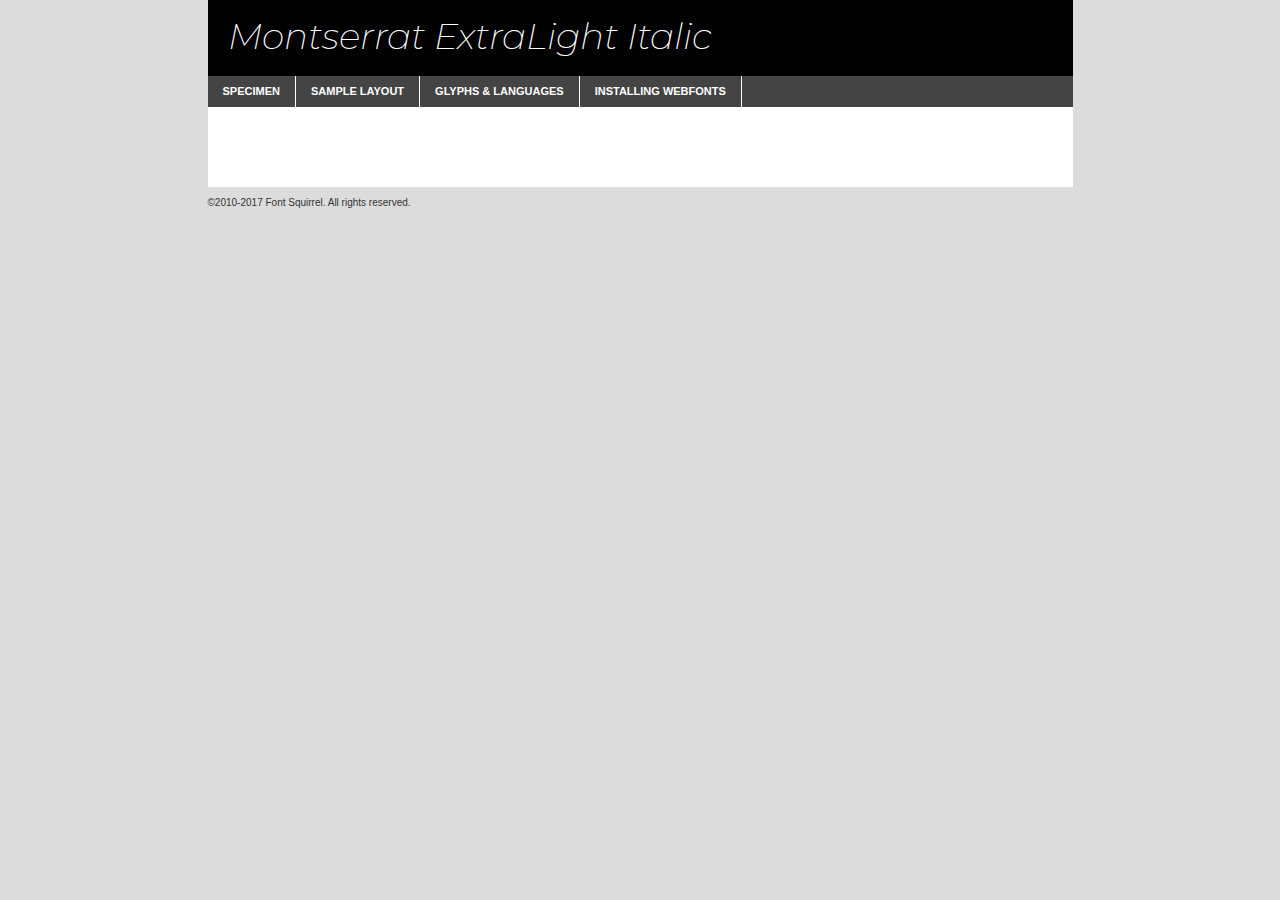
<file: fonts/Montserrat/montserrat-extralightitalic-demo.html>
<!DOCTYPE html PUBLIC "-//W3C//DTD XHTML 1.0 Transitional//EN"
	"http://www.w3.org/TR/xhtml1/DTD/xhtml1-transitional.dtd">

<html xmlns="http://www.w3.org/1999/xhtml" xml:lang="en" lang="en">
<head>
	<meta http-equiv="Content-Type" content="text/html; charset=utf-8" />
	<script src="http://ajax.googleapis.com/ajax/libs/jquery/1.7.2/jquery.min.js" type="text/javascript" charset="utf-8"></script>
	<script type="text/javascript">
	(function($){$.fn.easyTabs=function(option){var param=jQuery.extend({fadeSpeed:"fast",defaultContent:1,activeClass:'active'},option);$(this).each(function(){var thisId="#"+this.id;if(param.defaultContent==''){param.defaultContent=1;}
	if(typeof param.defaultContent=="number")
	{var defaultTab=$(thisId+" .tabs li:eq("+(param.defaultContent-1)+") a").attr('href').substr(1);}else{var defaultTab=param.defaultContent;}
	$(thisId+" .tabs li a").each(function(){var tabToHide=$(this).attr('href').substr(1);$("#"+tabToHide).addClass('easytabs-tab-content');});hideAll();changeContent(defaultTab);function hideAll(){$(thisId+" .easytabs-tab-content").hide();}
	function changeContent(tabId){hideAll();$(thisId+" .tabs li").removeClass(param.activeClass);$(thisId+" .tabs li a[href=#"+tabId+"]").closest('li').addClass(param.activeClass);if(param.fadeSpeed!="none")
	{$(thisId+" #"+tabId).fadeIn(param.fadeSpeed);}else{$(thisId+" #"+tabId).show();}}
	$(thisId+" .tabs li").click(function(){var tabId=$(this).find('a').attr('href').substr(1);changeContent(tabId);return false;});});}})(jQuery);
	</script>
	<link rel="stylesheet" href="specimen_files/specimen_stylesheet.css" type="text/css" charset="utf-8" />
	<link rel="stylesheet" href="stylesheet.css" type="text/css" charset="utf-8" />

	<style type="text/css">
					body{
				font-family: 'montserratextralight_italic';
							}
		</style>

	<title>Montserrat ExtraLight Italic Specimen</title>
	
	
	<script type="text/javascript" charset="utf-8">
		$(document).ready(function() {
			$('#container').easyTabs({defaultContent:1});
		});
	</script>
</head>

<body>
<div id="container">
	<div id="header">
		Montserrat ExtraLight Italic	</div>
	<ul class="tabs">
		<li><a href="#specimen">Specimen</a></li>
		<li><a href="#layout">Sample Layout</a></li>
				<li><a href="#glyphs">Glyphs &amp; Languages</a></li>
		<li><a href="#installing">Installing Webfonts</a></li>
		
	</ul>
	
	<div id="main_content">

		
			<div id="specimen">
		
				<div class="section">
					<div class="grid12 firstcol">
						<div class="huge">AaBb</div>
					</div>
				</div>
		
				<div class="section">
					<div class="glyph_range">A&#x200B;B&#x200b;C&#x200b;D&#x200b;E&#x200b;F&#x200b;G&#x200b;H&#x200b;I&#x200b;J&#x200b;K&#x200b;L&#x200b;M&#x200b;N&#x200b;O&#x200b;P&#x200b;Q&#x200b;R&#x200b;S&#x200b;T&#x200b;U&#x200b;V&#x200b;W&#x200b;X&#x200b;Y&#x200b;Z&#x200b;a&#x200b;b&#x200b;c&#x200b;d&#x200b;e&#x200b;f&#x200b;g&#x200b;h&#x200b;i&#x200b;j&#x200b;k&#x200b;l&#x200b;m&#x200b;n&#x200b;o&#x200b;p&#x200b;q&#x200b;r&#x200b;s&#x200b;t&#x200b;u&#x200b;v&#x200b;w&#x200b;x&#x200b;y&#x200b;z&#x200b;1&#x200b;2&#x200b;3&#x200b;4&#x200b;5&#x200b;6&#x200b;7&#x200b;8&#x200b;9&#x200b;0&#x200b;&amp;&#x200b;.&#x200b;,&#x200b;?&#x200b;!&#x200b;&#64;&#x200b;(&#x200b;)&#x200b;#&#x200b;$&#x200b;%&#x200b;*&#x200b;+&#x200b;-&#x200b;=&#x200b;:&#x200b;;</div>
				</div>
				<div class="section">
					<div class="grid12 firstcol">
						<table class="sample_table">
							<tr><td>10</td><td class="size10">abcdefghijklmnopqrstuvwxyzABCDEFGHIJKLMNOPQRSTUVWXYZ0123456789abcdefghijklmnopqrstuvwxyzABCDEFGHIJKLMNOPQRSTUVWXYZ0123456789abcdefghijklmnopqrstuvwxyzABCDEFGHIJKLMNOPQRSTUVWXYZ</td></tr>
							<tr><td>11</td><td class="size11">abcdefghijklmnopqrstuvwxyzABCDEFGHIJKLMNOPQRSTUVWXYZ0123456789abcdefghijklmnopqrstuvwxyzABCDEFGHIJKLMNOPQRSTUVWXYZ0123456789abcdefghijklmnopqrstuvwxyzABCDEFGHIJKLMNOPQRSTUVWXYZ</td></tr>
							<tr><td>12</td><td class="size12">abcdefghijklmnopqrstuvwxyzABCDEFGHIJKLMNOPQRSTUVWXYZ0123456789abcdefghijklmnopqrstuvwxyzABCDEFGHIJKLMNOPQRSTUVWXYZ0123456789abcdefghijklmnopqrstuvwxyzABCDEFGHIJKLMNOPQRSTUVWXYZ</td></tr>
							<tr><td>13</td><td class="size13">abcdefghijklmnopqrstuvwxyzABCDEFGHIJKLMNOPQRSTUVWXYZ0123456789abcdefghijklmnopqrstuvwxyzABCDEFGHIJKLMNOPQRSTUVWXYZ0123456789abcdefghijklmnopqrstuvwxyzABCDEFGHIJKLMNOPQRSTUVWXYZ</td></tr>
							<tr><td>14</td><td class="size14">abcdefghijklmnopqrstuvwxyzABCDEFGHIJKLMNOPQRSTUVWXYZ0123456789abcdefghijklmnopqrstuvwxyzABCDEFGHIJKLMNOPQRSTUVWXYZ0123456789abcdefghijklmnopqrstuvwxyzABCDEFGHIJKLMNOPQRSTUVWXYZ</td></tr>
							<tr><td>16</td><td class="size16">abcdefghijklmnopqrstuvwxyzABCDEFGHIJKLMNOPQRSTUVWXYZ0123456789abcdefghijklmnopqrstuvwxyzABCDEFGHIJKLMNOPQRSTUVWXYZ</td></tr>
							<tr><td>18</td><td class="size18">abcdefghijklmnopqrstuvwxyzABCDEFGHIJKLMNOPQRSTUVWXYZ0123456789abcdefghijklmnopqrstuvwxyzABCDEFGHIJKLMNOPQRSTUVWXYZ</td></tr>
							<tr><td>20</td><td class="size20">abcdefghijklmnopqrstuvwxyzABCDEFGHIJKLMNOPQRSTUVWXYZ0123456789abcdefghijklmnopqrstuvwxyzABCDEFGHIJKLMNOPQRSTUVWXYZ</td></tr>
							<tr><td>24</td><td class="size24">abcdefghijklmnopqrstuvwxyzABCDEFGHIJKLMNOPQRSTUVWXYZ0123456789abcdefghijklmnopqrstuvwxyzABCDEFGHIJKLMNOPQRSTUVWXYZ</td></tr>
							<tr><td>30</td><td class="size30">abcdefghijklmnopqrstuvwxyzABCDEFGHIJKLMNOPQRSTUVWXYZ0123456789abcdefghijklmnopqrstuvwxyzABCDEFGHIJKLMNOPQRSTUVWXYZ</td></tr>
							<tr><td>36</td><td class="size36">abcdefghijklmnopqrstuvwxyzABCDEFGHIJKLMNOPQRSTUVWXYZ0123456789abcdefghijklmnopqrstuvwxyzABCDEFGHIJKLMNOPQRSTUVWXYZ</td></tr>
							<tr><td>48</td><td class="size48">abcdefghijklmnopqrstuvwxyzABCDEFGHIJKLMNOPQRSTUVWXYZ0123456789abcdefghijklmnopqrstuvwxyzABCDEFGHIJKLMNOPQRSTUVWXYZ</td></tr>
							<tr><td>60</td><td class="size60">abcdefghijklmnopqrstuvwxyzABCDEFGHIJKLMNOPQRSTUVWXYZ0123456789abcdefghijklmnopqrstuvwxyzABCDEFGHIJKLMNOPQRSTUVWXYZ</td></tr>
							<tr><td>72</td><td class="size72">abcdefghijklmnopqrstuvwxyzABCDEFGHIJKLMNOPQRSTUVWXYZ0123456789abcdefghijklmnopqrstuvwxyzABCDEFGHIJKLMNOPQRSTUVWXYZ</td></tr>
							<tr><td>90</td><td class="size90">abcdefghijklmnopqrstuvwxyzABCDEFGHIJKLMNOPQRSTUVWXYZ0123456789abcdefghijklmnopqrstuvwxyzABCDEFGHIJKLMNOPQRSTUVWXYZ</td></tr>
						</table>
				
					</div>
			
				</div>
		
		
		
								<div class="section" id="bodycomparison">


										<div id="xheight">
				<div class="fontbody">&#x25FC;&#x25FC;&#x25FC;&#x25FC;&#x25FC;&#x25FC;&#x25FC;&#x25FC;&#x25FC;&#x25FC;&#x25FC;&#x25FC;&#x25FC;&#x25FC;&#x25FC;&#x25FC;&#x25FC;&#x25FC;&#x25FC;&#x25FC;&#x25FC;&#x25FC;&#x25FC;&#x25FC;&#x25FC;&#x25FC;&#x25FC;&#x25FC;&#x25FC;&#x25FC;&#x25FC;&#x25FC;&#x25FC;&#x25FC;&#x25FC;&#x25FC;&#x25FC;&#x25FC;&#x25FC;&#x25FC;&#x25FC;&#x25FC;&#x25FC;&#x25FC;&#x25FC;&#x25FC;&#x25FC;&#x25FC;&#x25FC;&#x25FC;&#x25FC;&#x25FC;&#x25FC;&#x25FC;&#x25FC;&#x25FC;&#x25FC;&#x25FC;&#x25FC;&#x25FC;&#x25FC;&#x25FC;&#x25FC;&#x25FC;&#x25FC;&#x25FC;&#x25FC;&#x25FC;&#x25FC;&#x25FC;&#x25FC;&#x25FC;&#x25FC;&#x25FC;&#x25FC;&#x25FC;&#x25FC;&#x25FC;&#x25FC;&#x25FC;&#x25FC;&#x25FC;&#x25FC;&#x25FC;&#x25FC;&#x25FC;&#x25FC;&#x25FC;&#x25FC;&#x25FC;&#x25FC;&#x25FC;&#x25FC;&#x25FC;&#x25FC;&#x25FC;&#x25FC;&#x25FC;&#x25FC;body</div><div class="arialbody">body</div><div class="verdanabody">body</div><div class="georgiabody">body</div></div>
										<div class="fontbody" style="z-index:1">
											body<span>Montserrat ExtraLight Italic</span>
										</div>
										<div class="arialbody" style="z-index:1">
											body<span>Arial</span>
										</div>
										<div class="verdanabody" style="z-index:1">
											body<span>Verdana</span>
										</div>
										<div class="georgiabody" style="z-index:1">
											body<span>Georgia</span>
										</div>



								</div>
		
		
				<div class="section psample psample_row1" id="">
					
					<div class="grid2 firstcol">
						<p class="size10"><span>10.</span>Aenean lacinia bibendum nulla sed consectetur. Fusce dapibus, tellus ac cursus commodo, tortor mauris condimentum nibh, ut fermentum massa justo sit amet risus. Nullam id dolor id nibh ultricies vehicula ut id elit. Cum sociis natoque penatibus et magnis dis parturient montes, nascetur ridiculus mus. Nulla vitae elit libero, a pharetra augue.</p>
			
					</div>
					<div class="grid3">
						<p class="size11"><span>11.</span>Aenean lacinia bibendum nulla sed consectetur. Fusce dapibus, tellus ac cursus commodo, tortor mauris condimentum nibh, ut fermentum massa justo sit amet risus. Nullam id dolor id nibh ultricies vehicula ut id elit. Cum sociis natoque penatibus et magnis dis parturient montes, nascetur ridiculus mus. Nulla vitae elit libero, a pharetra augue.</p>
			
					</div>
					<div class="grid3">
						<p class="size12"><span>12.</span>Aenean lacinia bibendum nulla sed consectetur. Fusce dapibus, tellus ac cursus commodo, tortor mauris condimentum nibh, ut fermentum massa justo sit amet risus. Nullam id dolor id nibh ultricies vehicula ut id elit. Cum sociis natoque penatibus et magnis dis parturient montes, nascetur ridiculus mus. Nulla vitae elit libero, a pharetra augue.</p>
			
					</div>
					<div class="grid4">
						<p class="size13"><span>13.</span>Aenean lacinia bibendum nulla sed consectetur. Fusce dapibus, tellus ac cursus commodo, tortor mauris condimentum nibh, ut fermentum massa justo sit amet risus. Nullam id dolor id nibh ultricies vehicula ut id elit. Cum sociis natoque penatibus et magnis dis parturient montes, nascetur ridiculus mus. Nulla vitae elit libero, a pharetra augue.</p>
			
					</div>
					<div class="white_blend"></div>
					
				</div>
				<div class="section psample psample_row2" id="">
					<div class="grid3 firstcol">
						<p class="size14"><span>14.</span>Aenean lacinia bibendum nulla sed consectetur. Fusce dapibus, tellus ac cursus commodo, tortor mauris condimentum nibh, ut fermentum massa justo sit amet risus. Nullam id dolor id nibh ultricies vehicula ut id elit. Cum sociis natoque penatibus et magnis dis parturient montes, nascetur ridiculus mus. Nulla vitae elit libero, a pharetra augue.</p>
			
					</div>
					<div class="grid4">
						<p class="size16"><span>16.</span>Aenean lacinia bibendum nulla sed consectetur. Fusce dapibus, tellus ac cursus commodo, tortor mauris condimentum nibh, ut fermentum massa justo sit amet risus. Nullam id dolor id nibh ultricies vehicula ut id elit. Cum sociis natoque penatibus et magnis dis parturient montes, nascetur ridiculus mus. Nulla vitae elit libero, a pharetra augue.</p>
			
					</div>
					<div class="grid5">
						<p class="size18"><span>18.</span>Aenean lacinia bibendum nulla sed consectetur. Fusce dapibus, tellus ac cursus commodo, tortor mauris condimentum nibh, ut fermentum massa justo sit amet risus. Nullam id dolor id nibh ultricies vehicula ut id elit. Cum sociis natoque penatibus et magnis dis parturient montes, nascetur ridiculus mus. Nulla vitae elit libero, a pharetra augue.</p>
			
					</div>

					<div class="white_blend"></div>

				</div>
				
				<div class="section psample psample_row3" id="">
					<div class="grid5 firstcol">
						<p class="size20"><span>20.</span>Aenean lacinia bibendum nulla sed consectetur. Fusce dapibus, tellus ac cursus commodo, tortor mauris condimentum nibh, ut fermentum massa justo sit amet risus. Nullam id dolor id nibh ultricies vehicula ut id elit. Cum sociis natoque penatibus et magnis dis parturient montes, nascetur ridiculus mus. Nulla vitae elit libero, a pharetra augue.</p>
					</div>
					<div class="grid7">
						<p class="size24"><span>24.</span>Aenean lacinia bibendum nulla sed consectetur. Fusce dapibus, tellus ac cursus commodo, tortor mauris condimentum nibh, ut fermentum massa justo sit amet risus. Nullam id dolor id nibh ultricies vehicula ut id elit. Cum sociis natoque penatibus et magnis dis parturient montes, nascetur ridiculus mus. Nulla vitae elit libero, a pharetra augue.</p>
					</div>
					
					<div class="white_blend"></div>
					
				</div>
				
				<div class="section psample psample_row4" id="">
					<div class="grid12 firstcol">
						<p class="size30"><span>30.</span>Aenean lacinia bibendum nulla sed consectetur. Fusce dapibus, tellus ac cursus commodo, tortor mauris condimentum nibh, ut fermentum massa justo sit amet risus. Nullam id dolor id nibh ultricies vehicula ut id elit. Cum sociis natoque penatibus et magnis dis parturient montes, nascetur ridiculus mus. Nulla vitae elit libero, a pharetra augue.</p>
					</div>
					<div class="white_blend"></div>
					
				</div>
				
				
				
				<div class="section psample psample_row1 fullreverse">
					<div class="grid2 firstcol">
						<p class="size10"><span>10.</span>Aenean lacinia bibendum nulla sed consectetur. Fusce dapibus, tellus ac cursus commodo, tortor mauris condimentum nibh, ut fermentum massa justo sit amet risus. Nullam id dolor id nibh ultricies vehicula ut id elit. Cum sociis natoque penatibus et magnis dis parturient montes, nascetur ridiculus mus. Nulla vitae elit libero, a pharetra augue.</p>
			
					</div>
					<div class="grid3">
						<p class="size11"><span>11.</span>Aenean lacinia bibendum nulla sed consectetur. Fusce dapibus, tellus ac cursus commodo, tortor mauris condimentum nibh, ut fermentum massa justo sit amet risus. Nullam id dolor id nibh ultricies vehicula ut id elit. Cum sociis natoque penatibus et magnis dis parturient montes, nascetur ridiculus mus. Nulla vitae elit libero, a pharetra augue.</p>
			
					</div>
					<div class="grid3">
						<p class="size12"><span>12.</span>Aenean lacinia bibendum nulla sed consectetur. Fusce dapibus, tellus ac cursus commodo, tortor mauris condimentum nibh, ut fermentum massa justo sit amet risus. Nullam id dolor id nibh ultricies vehicula ut id elit. Cum sociis natoque penatibus et magnis dis parturient montes, nascetur ridiculus mus. Nulla vitae elit libero, a pharetra augue.</p>
			
					</div>
					<div class="grid4">
						<p class="size13"><span>13.</span>Aenean lacinia bibendum nulla sed consectetur. Fusce dapibus, tellus ac cursus commodo, tortor mauris condimentum nibh, ut fermentum massa justo sit amet risus. Nullam id dolor id nibh ultricies vehicula ut id elit. Cum sociis natoque penatibus et magnis dis parturient montes, nascetur ridiculus mus. Nulla vitae elit libero, a pharetra augue.</p>
			
					</div>
					<div class="black_blend"></div>
					
				</div>
				
				<div class="section psample psample_row2 fullreverse">
					<div class="grid3 firstcol">
						<p class="size14"><span>14.</span>Aenean lacinia bibendum nulla sed consectetur. Fusce dapibus, tellus ac cursus commodo, tortor mauris condimentum nibh, ut fermentum massa justo sit amet risus. Nullam id dolor id nibh ultricies vehicula ut id elit. Cum sociis natoque penatibus et magnis dis parturient montes, nascetur ridiculus mus. Nulla vitae elit libero, a pharetra augue.</p>
			
					</div>
					<div class="grid4">
						<p class="size16"><span>16.</span>Aenean lacinia bibendum nulla sed consectetur. Fusce dapibus, tellus ac cursus commodo, tortor mauris condimentum nibh, ut fermentum massa justo sit amet risus. Nullam id dolor id nibh ultricies vehicula ut id elit. Cum sociis natoque penatibus et magnis dis parturient montes, nascetur ridiculus mus. Nulla vitae elit libero, a pharetra augue.</p>
			
					</div>
					<div class="grid5">
						<p class="size18"><span>18.</span>Aenean lacinia bibendum nulla sed consectetur. Fusce dapibus, tellus ac cursus commodo, tortor mauris condimentum nibh, ut fermentum massa justo sit amet risus. Nullam id dolor id nibh ultricies vehicula ut id elit. Cum sociis natoque penatibus et magnis dis parturient montes, nascetur ridiculus mus. Nulla vitae elit libero, a pharetra augue.</p>
			
					</div>
					<div class="black_blend"></div>

				</div>
				
				<div class="section psample fullreverse psample_row3" id="">
					<div class="grid5 firstcol">
						<p class="size20"><span>20.</span>Aenean lacinia bibendum nulla sed consectetur. Fusce dapibus, tellus ac cursus commodo, tortor mauris condimentum nibh, ut fermentum massa justo sit amet risus. Nullam id dolor id nibh ultricies vehicula ut id elit. Cum sociis natoque penatibus et magnis dis parturient montes, nascetur ridiculus mus. Nulla vitae elit libero, a pharetra augue.</p>
					</div>
					<div class="grid7">
						<p class="size24"><span>24.</span>Aenean lacinia bibendum nulla sed consectetur. Fusce dapibus, tellus ac cursus commodo, tortor mauris condimentum nibh, ut fermentum massa justo sit amet risus. Nullam id dolor id nibh ultricies vehicula ut id elit. Cum sociis natoque penatibus et magnis dis parturient montes, nascetur ridiculus mus. Nulla vitae elit libero, a pharetra augue.</p>
					</div>
					
					<div class="black_blend"></div>
					
				</div>
				
				<div class="section psample fullreverse psample_row4" id="" style="border-bottom: 20px #000 solid;">
					<div class="grid12 firstcol">
						<p class="size30"><span>30.</span>Aenean lacinia bibendum nulla sed consectetur. Fusce dapibus, tellus ac cursus commodo, tortor mauris condimentum nibh, ut fermentum massa justo sit amet risus. Nullam id dolor id nibh ultricies vehicula ut id elit. Cum sociis natoque penatibus et magnis dis parturient montes, nascetur ridiculus mus. Nulla vitae elit libero, a pharetra augue.</p>
					</div>
					<div class="black_blend"></div>
					
				</div>
				
				
				
				
			</div>
			
			<div id="layout">
				
				<div class="section">
					
					<div class="grid12 firstcol">
						<h1>Lorem Ipsum Dolor</h1>
						<h2>Etiam porta sem malesuada magna mollis euismod</h2>
						
						<p class="byline">By <a href="#link">Aenean Lacinia</a></p>
					</div>
				</div>
				<div class="section">
					<div class="grid8 firstcol">
						<p class="large">Donec sed odio dui. Morbi leo risus, porta ac consectetur ac, vestibulum at eros. Fusce dapibus, tellus ac cursus commodo, tortor mauris condimentum nibh, ut fermentum massa justo sit amet risus. </p>

						
						<h3>Pellentesque ornare sem</h3>

						<p>Maecenas sed diam eget risus varius blandit sit amet non magna. Maecenas faucibus mollis interdum. Donec ullamcorper nulla non metus auctor fringilla. Nullam id dolor id nibh ultricies vehicula ut id elit. Nullam id dolor id nibh ultricies vehicula ut id elit. </p>

						<p>Aenean eu leo quam. Pellentesque ornare sem lacinia quam venenatis vestibulum. Lorem ipsum dolor sit amet, consectetur adipiscing elit. Cum sociis natoque penatibus et magnis dis parturient montes, nascetur ridiculus mus. </p>

						<p>Nulla vitae elit libero, a pharetra augue. Praesent commodo cursus magna, vel scelerisque nisl consectetur et. Aenean lacinia bibendum nulla sed consectetur. </p>

						<p>Nullam quis risus eget urna mollis ornare vel eu leo. Nullam quis risus eget urna mollis ornare vel eu leo. Maecenas sed diam eget risus varius blandit sit amet non magna. Donec ullamcorper nulla non metus auctor fringilla. </p>

						<h3>Cras mattis consectetur</h3>

						<p>Aenean eu leo quam. Pellentesque ornare sem lacinia quam venenatis vestibulum. Aenean lacinia bibendum nulla sed consectetur. Integer posuere erat a ante venenatis dapibus posuere velit aliquet. Cras mattis consectetur purus sit amet fermentum. </p>

						<p>Nullam id dolor id nibh ultricies vehicula ut id elit. Nullam quis risus eget urna mollis ornare vel eu leo. Cras mattis consectetur purus sit amet fermentum.</p>
					</div>
					
					<div class="grid4 sidebar">
						
						<div class="box reverse">
							<p class="last">Nullam quis risus eget urna mollis ornare vel eu leo. Donec ullamcorper nulla non metus auctor fringilla. Cras mattis consectetur purus sit amet fermentum. Sed posuere consectetur est at lobortis. Lorem ipsum dolor sit amet, consectetur adipiscing elit. </p>
						</div>
						
						<p class="caption">Maecenas sed diam eget risus varius.</p>

						<p>Vestibulum id ligula porta felis euismod semper. Integer posuere erat a ante venenatis dapibus posuere velit aliquet. Vestibulum id ligula porta felis euismod semper. Sed posuere consectetur est at lobortis. Maecenas sed diam eget risus varius blandit sit amet non magna. Fusce dapibus, tellus ac cursus commodo, tortor mauris condimentum nibh, ut fermentum massa justo sit amet risus. </p>

					

						<p>Duis mollis, est non commodo luctus, nisi erat porttitor ligula, eget lacinia odio sem nec elit. Aenean lacinia bibendum nulla sed consectetur. Vivamus sagittis lacus vel augue laoreet rutrum faucibus dolor auctor. Aenean lacinia bibendum nulla sed consectetur. Nullam quis risus eget urna mollis ornare vel eu leo. </p>

						<p>Praesent commodo cursus magna, vel scelerisque nisl consectetur et. Donec ullamcorper nulla non metus auctor fringilla. Maecenas faucibus mollis interdum. Fusce dapibus, tellus ac cursus commodo, tortor mauris condimentum nibh, ut fermentum massa justo sit amet risus. </p>

					</div>
				</div>
				
			</div>


			



		<div id="glyphs">
			<div class="section">
				<div class="grid12 firstcol">
			
				<h1>Language Support</h1>
				<p>The subset of Montserrat ExtraLight Italic in this kit supports the following languages:<br />
			
					Albanian, Basque, Breton, Chamorro, Danish, Dutch, English, Faroese, Finnish, French, Frisian, Galician, German, Icelandic, Italian, Malagasy, Norwegian, Portuguese, Spanish, Alsatian, Aragonese, Arapaho, Arrernte, Asturian, Aymara, Bislama, Cebuano, Corsican, Fijian, French_creole, Genoese, Gilbertese, Greenlandic, Haitian_creole, Hiligaynon, Hmong, Hopi, Ibanag, Iloko_ilokano, Indonesian, Interglossa_glosa, Interlingua, Irish_gaelic, Jerriais, Lojban, Lombard, Luxembourgeois, Manx, Mohawk, Norfolk_pitcairnese, Occitan, Oromo, Pangasinan, Papiamento, Piedmontese, Potawatomi, Rhaeto-romance, Romansh, Rotokas, Sami_lule, Samoan, Sardinian, Scots_gaelic, Seychelles_creole, Shona, Sicilian, Somali, Southern_ndebele, Swahili, Swati_swazi, Tagalog_filipino_pilipino, Tetum, Tok_pisin, Uyghur_latinized, Volapuk, Walloon, Warlpiri, Xhosa, Yapese, Zulu, Latinbasic, Ubasic, Demo				</p>
				<h1>Glyph Chart</h1>
				<p>The subset of Montserrat ExtraLight Italic in this kit includes all the glyphs listed below. Unicode entities are included above each glyph to help you insert individual characters into your layout.</p>
				<div id="glyph_chart">
			
																														 <div><p>&amp;#13;</p>&#13;</div>
																				 <div><p>&amp;#32;</p>&#32;</div>
																				 <div><p>&amp;#33;</p>&#33;</div>
																				 <div><p>&amp;#34;</p>&#34;</div>
																				 <div><p>&amp;#35;</p>&#35;</div>
																				 <div><p>&amp;#36;</p>&#36;</div>
																				 <div><p>&amp;#37;</p>&#37;</div>
																				 <div><p>&amp;#38;</p>&#38;</div>
																				 <div><p>&amp;#39;</p>&#39;</div>
																				 <div><p>&amp;#40;</p>&#40;</div>
																				 <div><p>&amp;#41;</p>&#41;</div>
																				 <div><p>&amp;#42;</p>&#42;</div>
																				 <div><p>&amp;#43;</p>&#43;</div>
																				 <div><p>&amp;#44;</p>&#44;</div>
																				 <div><p>&amp;#45;</p>&#45;</div>
																				 <div><p>&amp;#46;</p>&#46;</div>
																				 <div><p>&amp;#47;</p>&#47;</div>
																				 <div><p>&amp;#48;</p>&#48;</div>
																				 <div><p>&amp;#49;</p>&#49;</div>
																				 <div><p>&amp;#50;</p>&#50;</div>
																				 <div><p>&amp;#51;</p>&#51;</div>
																				 <div><p>&amp;#52;</p>&#52;</div>
																				 <div><p>&amp;#53;</p>&#53;</div>
																				 <div><p>&amp;#54;</p>&#54;</div>
																				 <div><p>&amp;#55;</p>&#55;</div>
																				 <div><p>&amp;#56;</p>&#56;</div>
																				 <div><p>&amp;#57;</p>&#57;</div>
																				 <div><p>&amp;#58;</p>&#58;</div>
																				 <div><p>&amp;#59;</p>&#59;</div>
																				 <div><p>&amp;#60;</p>&#60;</div>
																				 <div><p>&amp;#61;</p>&#61;</div>
																				 <div><p>&amp;#62;</p>&#62;</div>
																				 <div><p>&amp;#63;</p>&#63;</div>
																				 <div><p>&amp;#64;</p>&#64;</div>
																				 <div><p>&amp;#65;</p>&#65;</div>
																				 <div><p>&amp;#66;</p>&#66;</div>
																				 <div><p>&amp;#67;</p>&#67;</div>
																				 <div><p>&amp;#68;</p>&#68;</div>
																				 <div><p>&amp;#69;</p>&#69;</div>
																				 <div><p>&amp;#70;</p>&#70;</div>
																				 <div><p>&amp;#71;</p>&#71;</div>
																				 <div><p>&amp;#72;</p>&#72;</div>
																				 <div><p>&amp;#73;</p>&#73;</div>
																				 <div><p>&amp;#74;</p>&#74;</div>
																				 <div><p>&amp;#75;</p>&#75;</div>
																				 <div><p>&amp;#76;</p>&#76;</div>
																				 <div><p>&amp;#77;</p>&#77;</div>
																				 <div><p>&amp;#78;</p>&#78;</div>
																				 <div><p>&amp;#79;</p>&#79;</div>
																				 <div><p>&amp;#80;</p>&#80;</div>
																				 <div><p>&amp;#81;</p>&#81;</div>
																				 <div><p>&amp;#82;</p>&#82;</div>
																				 <div><p>&amp;#83;</p>&#83;</div>
																				 <div><p>&amp;#84;</p>&#84;</div>
																				 <div><p>&amp;#85;</p>&#85;</div>
																				 <div><p>&amp;#86;</p>&#86;</div>
																				 <div><p>&amp;#87;</p>&#87;</div>
																				 <div><p>&amp;#88;</p>&#88;</div>
																				 <div><p>&amp;#89;</p>&#89;</div>
																				 <div><p>&amp;#90;</p>&#90;</div>
																				 <div><p>&amp;#91;</p>&#91;</div>
																				 <div><p>&amp;#92;</p>&#92;</div>
																				 <div><p>&amp;#93;</p>&#93;</div>
																				 <div><p>&amp;#94;</p>&#94;</div>
																				 <div><p>&amp;#95;</p>&#95;</div>
																				 <div><p>&amp;#96;</p>&#96;</div>
																				 <div><p>&amp;#97;</p>&#97;</div>
																				 <div><p>&amp;#98;</p>&#98;</div>
																				 <div><p>&amp;#99;</p>&#99;</div>
																				 <div><p>&amp;#100;</p>&#100;</div>
																				 <div><p>&amp;#101;</p>&#101;</div>
																				 <div><p>&amp;#102;</p>&#102;</div>
																				 <div><p>&amp;#103;</p>&#103;</div>
																				 <div><p>&amp;#104;</p>&#104;</div>
																				 <div><p>&amp;#105;</p>&#105;</div>
																				 <div><p>&amp;#106;</p>&#106;</div>
																				 <div><p>&amp;#107;</p>&#107;</div>
																				 <div><p>&amp;#108;</p>&#108;</div>
																				 <div><p>&amp;#109;</p>&#109;</div>
																				 <div><p>&amp;#110;</p>&#110;</div>
																				 <div><p>&amp;#111;</p>&#111;</div>
																				 <div><p>&amp;#112;</p>&#112;</div>
																				 <div><p>&amp;#113;</p>&#113;</div>
																				 <div><p>&amp;#114;</p>&#114;</div>
																				 <div><p>&amp;#115;</p>&#115;</div>
																				 <div><p>&amp;#116;</p>&#116;</div>
																				 <div><p>&amp;#117;</p>&#117;</div>
																				 <div><p>&amp;#118;</p>&#118;</div>
																				 <div><p>&amp;#119;</p>&#119;</div>
																				 <div><p>&amp;#120;</p>&#120;</div>
																				 <div><p>&amp;#121;</p>&#121;</div>
																				 <div><p>&amp;#122;</p>&#122;</div>
																				 <div><p>&amp;#123;</p>&#123;</div>
																				 <div><p>&amp;#124;</p>&#124;</div>
																				 <div><p>&amp;#125;</p>&#125;</div>
																				 <div><p>&amp;#126;</p>&#126;</div>
																				 <div><p>&amp;#160;</p>&#160;</div>
																				 <div><p>&amp;#161;</p>&#161;</div>
																				 <div><p>&amp;#162;</p>&#162;</div>
																				 <div><p>&amp;#163;</p>&#163;</div>
																				 <div><p>&amp;#164;</p>&#164;</div>
																				 <div><p>&amp;#165;</p>&#165;</div>
																				 <div><p>&amp;#166;</p>&#166;</div>
																				 <div><p>&amp;#167;</p>&#167;</div>
																				 <div><p>&amp;#168;</p>&#168;</div>
																				 <div><p>&amp;#169;</p>&#169;</div>
																				 <div><p>&amp;#170;</p>&#170;</div>
																				 <div><p>&amp;#171;</p>&#171;</div>
																				 <div><p>&amp;#172;</p>&#172;</div>
																				 <div><p>&amp;#173;</p>&#173;</div>
																				 <div><p>&amp;#174;</p>&#174;</div>
																				 <div><p>&amp;#175;</p>&#175;</div>
																				 <div><p>&amp;#176;</p>&#176;</div>
																				 <div><p>&amp;#177;</p>&#177;</div>
																				 <div><p>&amp;#178;</p>&#178;</div>
																				 <div><p>&amp;#179;</p>&#179;</div>
																				 <div><p>&amp;#180;</p>&#180;</div>
																				 <div><p>&amp;#181;</p>&#181;</div>
																				 <div><p>&amp;#182;</p>&#182;</div>
																				 <div><p>&amp;#183;</p>&#183;</div>
																				 <div><p>&amp;#184;</p>&#184;</div>
																				 <div><p>&amp;#185;</p>&#185;</div>
																				 <div><p>&amp;#186;</p>&#186;</div>
																				 <div><p>&amp;#187;</p>&#187;</div>
																				 <div><p>&amp;#188;</p>&#188;</div>
																				 <div><p>&amp;#189;</p>&#189;</div>
																				 <div><p>&amp;#190;</p>&#190;</div>
																				 <div><p>&amp;#191;</p>&#191;</div>
																				 <div><p>&amp;#192;</p>&#192;</div>
																				 <div><p>&amp;#193;</p>&#193;</div>
																				 <div><p>&amp;#194;</p>&#194;</div>
																				 <div><p>&amp;#195;</p>&#195;</div>
																				 <div><p>&amp;#196;</p>&#196;</div>
																				 <div><p>&amp;#197;</p>&#197;</div>
																				 <div><p>&amp;#198;</p>&#198;</div>
																				 <div><p>&amp;#199;</p>&#199;</div>
																				 <div><p>&amp;#200;</p>&#200;</div>
																				 <div><p>&amp;#201;</p>&#201;</div>
																				 <div><p>&amp;#202;</p>&#202;</div>
																				 <div><p>&amp;#203;</p>&#203;</div>
																				 <div><p>&amp;#204;</p>&#204;</div>
																				 <div><p>&amp;#205;</p>&#205;</div>
																				 <div><p>&amp;#206;</p>&#206;</div>
																				 <div><p>&amp;#207;</p>&#207;</div>
																				 <div><p>&amp;#208;</p>&#208;</div>
																				 <div><p>&amp;#209;</p>&#209;</div>
																				 <div><p>&amp;#210;</p>&#210;</div>
																				 <div><p>&amp;#211;</p>&#211;</div>
																				 <div><p>&amp;#212;</p>&#212;</div>
																				 <div><p>&amp;#213;</p>&#213;</div>
																				 <div><p>&amp;#214;</p>&#214;</div>
																				 <div><p>&amp;#215;</p>&#215;</div>
																				 <div><p>&amp;#216;</p>&#216;</div>
																				 <div><p>&amp;#217;</p>&#217;</div>
																				 <div><p>&amp;#218;</p>&#218;</div>
																				 <div><p>&amp;#219;</p>&#219;</div>
																				 <div><p>&amp;#220;</p>&#220;</div>
																				 <div><p>&amp;#221;</p>&#221;</div>
																				 <div><p>&amp;#222;</p>&#222;</div>
																				 <div><p>&amp;#223;</p>&#223;</div>
																				 <div><p>&amp;#224;</p>&#224;</div>
																				 <div><p>&amp;#225;</p>&#225;</div>
																				 <div><p>&amp;#226;</p>&#226;</div>
																				 <div><p>&amp;#227;</p>&#227;</div>
																				 <div><p>&amp;#228;</p>&#228;</div>
																				 <div><p>&amp;#229;</p>&#229;</div>
																				 <div><p>&amp;#230;</p>&#230;</div>
																				 <div><p>&amp;#231;</p>&#231;</div>
																				 <div><p>&amp;#232;</p>&#232;</div>
																				 <div><p>&amp;#233;</p>&#233;</div>
																				 <div><p>&amp;#234;</p>&#234;</div>
																				 <div><p>&amp;#235;</p>&#235;</div>
																				 <div><p>&amp;#236;</p>&#236;</div>
																				 <div><p>&amp;#237;</p>&#237;</div>
																				 <div><p>&amp;#238;</p>&#238;</div>
																				 <div><p>&amp;#239;</p>&#239;</div>
																				 <div><p>&amp;#240;</p>&#240;</div>
																				 <div><p>&amp;#241;</p>&#241;</div>
																				 <div><p>&amp;#242;</p>&#242;</div>
																				 <div><p>&amp;#243;</p>&#243;</div>
																				 <div><p>&amp;#244;</p>&#244;</div>
																				 <div><p>&amp;#245;</p>&#245;</div>
																				 <div><p>&amp;#246;</p>&#246;</div>
																				 <div><p>&amp;#247;</p>&#247;</div>
																				 <div><p>&amp;#248;</p>&#248;</div>
																				 <div><p>&amp;#249;</p>&#249;</div>
																				 <div><p>&amp;#250;</p>&#250;</div>
																				 <div><p>&amp;#251;</p>&#251;</div>
																				 <div><p>&amp;#252;</p>&#252;</div>
																				 <div><p>&amp;#253;</p>&#253;</div>
																				 <div><p>&amp;#254;</p>&#254;</div>
																				 <div><p>&amp;#255;</p>&#255;</div>
																				 <div><p>&amp;#338;</p>&#338;</div>
																				 <div><p>&amp;#339;</p>&#339;</div>
																				 <div><p>&amp;#376;</p>&#376;</div>
																				 <div><p>&amp;#710;</p>&#710;</div>
																				 <div><p>&amp;#732;</p>&#732;</div>
																				 <div><p>&amp;#8192;</p>&#8192;</div>
																				 <div><p>&amp;#8193;</p>&#8193;</div>
																				 <div><p>&amp;#8194;</p>&#8194;</div>
																				 <div><p>&amp;#8195;</p>&#8195;</div>
																				 <div><p>&amp;#8196;</p>&#8196;</div>
																				 <div><p>&amp;#8197;</p>&#8197;</div>
																				 <div><p>&amp;#8198;</p>&#8198;</div>
																				 <div><p>&amp;#8199;</p>&#8199;</div>
																				 <div><p>&amp;#8200;</p>&#8200;</div>
																				 <div><p>&amp;#8201;</p>&#8201;</div>
																				 <div><p>&amp;#8202;</p>&#8202;</div>
																				 <div><p>&amp;#8208;</p>&#8208;</div>
																				 <div><p>&amp;#8209;</p>&#8209;</div>
																				 <div><p>&amp;#8210;</p>&#8210;</div>
																				 <div><p>&amp;#8211;</p>&#8211;</div>
																				 <div><p>&amp;#8212;</p>&#8212;</div>
																				 <div><p>&amp;#8216;</p>&#8216;</div>
																				 <div><p>&amp;#8217;</p>&#8217;</div>
																				 <div><p>&amp;#8218;</p>&#8218;</div>
																				 <div><p>&amp;#8220;</p>&#8220;</div>
																				 <div><p>&amp;#8221;</p>&#8221;</div>
																				 <div><p>&amp;#8222;</p>&#8222;</div>
																				 <div><p>&amp;#8226;</p>&#8226;</div>
																				 <div><p>&amp;#8230;</p>&#8230;</div>
																				 <div><p>&amp;#8239;</p>&#8239;</div>
																				 <div><p>&amp;#8249;</p>&#8249;</div>
																				 <div><p>&amp;#8250;</p>&#8250;</div>
																				 <div><p>&amp;#8287;</p>&#8287;</div>
																				 <div><p>&amp;#8364;</p>&#8364;</div>
																				 <div><p>&amp;#8482;</p>&#8482;</div>
																				 <div><p>&amp;#9724;</p>&#9724;</div>
																				 <div><p>&amp;#64257;</p>&#64257;</div>
																				 <div><p>&amp;#64258;</p>&#64258;</div>
																																						</div>	
				</div>
		
		
			</div>
		</div>
		
		
		<div id="specs">
			
		</div>
	
		<div id="installing">
			<div class="section">
				<div class="grid7 firstcol">
					<h1>Installing Webfonts</h1>
					
					<p>Webfonts are supported by all major browser platforms but not all in the same way. There are currently four different font formats that must be included in order to target all browsers. This includes TTF, WOFF, EOT and SVG.</p>
					
					<h2>1. Upload your webfonts</h2>
					<p>You must upload your webfont kit to your website. They should be in or near the same directory as your CSS files.</p>
					
					<h2>2. Include the webfont stylesheet</h2>
					<p>A special CSS @font-face declaration helps the various browsers select the appropriate font it needs without causing you a bunch of headaches. Learn more about this syntax by reading the <a href="https://www.fontspring.com/blog/further-hardening-of-the-bulletproof-syntax">Fontspring blog post</a> about it. The code for it is as follows:</p>


<code>
@font-face{ 
	font-family: 'MyWebFont';
	src: url('WebFont.eot');
	src: url('WebFont.eot?#iefix') format('embedded-opentype'),
	     url('WebFont.woff') format('woff'),
	     url('WebFont.ttf') format('truetype'),
	     url('WebFont.svg#webfont') format('svg');
}
</code>

	<p>We've already gone ahead and generated the code for you. All you have to do is link to the stylesheet in your HTML, like this:</p>
	<code>&lt;link rel=&quot;stylesheet&quot; href=&quot;stylesheet.css&quot; type=&quot;text/css&quot; charset=&quot;utf-8&quot; /&gt;</code>

					<h2>3. Modify your own stylesheet</h2>
					<p>To take advantage of your new fonts, you must tell your stylesheet to use them. Look at the original @font-face declaration above and find the property called "font-family." The name linked there will be what you use to reference the font. Prepend that webfont name to the font stack in the "font-family" property, inside the selector you want to change. For example:</p>
<code>p { font-family: 'WebFont', Arial, sans-serif; }</code>

<h2>4. Test</h2>
<p>Getting webfonts to work cross-browser <em>can</em> be tricky. Use the information in the sidebar to help you if you find that fonts aren't loading in a particular browser.</p>
				</div>
				
				<div class="grid5 sidebar">
					<div class="box">
						<h2>Troubleshooting<br />Font-Face Problems</h2>
						<p>Having trouble getting your webfonts to load in your new website? Here are some tips to sort out what might be the problem.</p>

						<h3>Fonts not showing in any browser</h3>

						<p>This sounds like you need to work on the plumbing. You either did not upload the fonts to the correct directory, or you did not link the fonts properly in the CSS. If you've confirmed that all this is correct and you still have a problem, take a look at your .htaccess file and see if requests are getting intercepted.</p>

						<h3>Fonts not loading in iPhone or iPad</h3>

						<p>The most common problem here is that you are serving the fonts from an IIS server. IIS refuses to serve files that have unknown MIME types. If that is the case, you must set the MIME type for SVG to "image/svg+xml" in the server settings. Follow these instructions from Microsoft if you need help.</p>

						<h3>Fonts not loading in Firefox</h3>

						<p>The primary reason for this failure? You are still using a version Firefox older than 3.5. So upgrade already! If that isn't it, then you are very likely serving fonts from a different domain. Firefox requires that all font assets be served from the same domain. Lastly it is possible that you need to add WOFF to your list of MIME types (if you are serving via IIS.)</p>

						<h3>Fonts not loading in IE</h3>

						<p>Are you looking at Internet Explorer on an actual Windows machine or are you cheating by using a service like Adobe BrowserLab? Many of these screenshot services do not render @font-face for IE. Best to test it on a real machine.</p>

						<h3>Fonts not loading in IE9</h3>

						<p>IE9, like Firefox, requires that fonts be served from the same domain as the website. Make sure that is the case.</p>
					</div>
				</div>
			</div>
			
		</div>
	
	</div>
	<div id="footer">
		<p>&copy;2010-2017 Font Squirrel. All rights reserved.</p>
	</div>
</div>
</body>
</html>
</file>
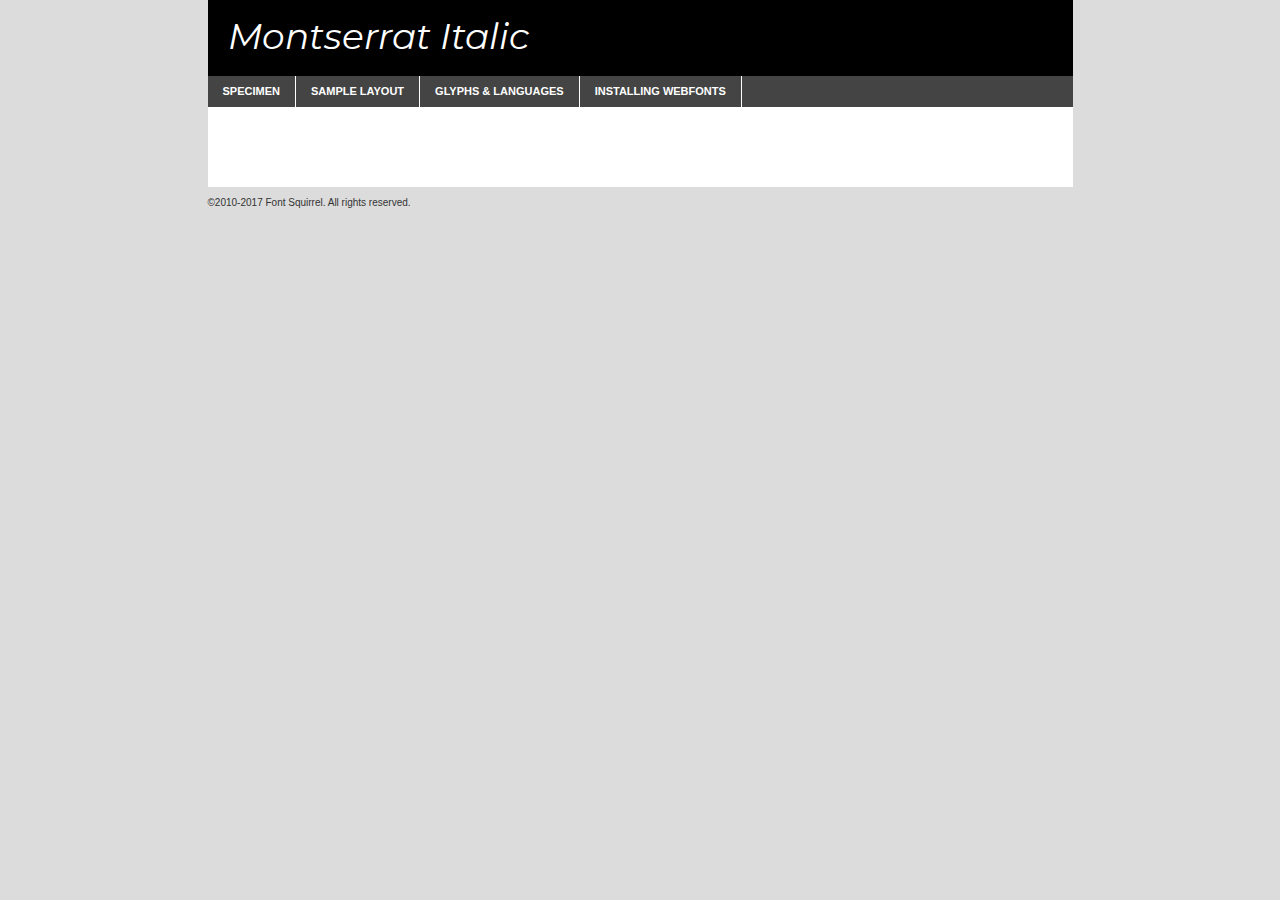
<file: fonts/Montserrat/montserrat-italic-demo.html>
<!DOCTYPE html PUBLIC "-//W3C//DTD XHTML 1.0 Transitional//EN"
	"http://www.w3.org/TR/xhtml1/DTD/xhtml1-transitional.dtd">

<html xmlns="http://www.w3.org/1999/xhtml" xml:lang="en" lang="en">
<head>
	<meta http-equiv="Content-Type" content="text/html; charset=utf-8" />
	<script src="http://ajax.googleapis.com/ajax/libs/jquery/1.7.2/jquery.min.js" type="text/javascript" charset="utf-8"></script>
	<script type="text/javascript">
	(function($){$.fn.easyTabs=function(option){var param=jQuery.extend({fadeSpeed:"fast",defaultContent:1,activeClass:'active'},option);$(this).each(function(){var thisId="#"+this.id;if(param.defaultContent==''){param.defaultContent=1;}
	if(typeof param.defaultContent=="number")
	{var defaultTab=$(thisId+" .tabs li:eq("+(param.defaultContent-1)+") a").attr('href').substr(1);}else{var defaultTab=param.defaultContent;}
	$(thisId+" .tabs li a").each(function(){var tabToHide=$(this).attr('href').substr(1);$("#"+tabToHide).addClass('easytabs-tab-content');});hideAll();changeContent(defaultTab);function hideAll(){$(thisId+" .easytabs-tab-content").hide();}
	function changeContent(tabId){hideAll();$(thisId+" .tabs li").removeClass(param.activeClass);$(thisId+" .tabs li a[href=#"+tabId+"]").closest('li').addClass(param.activeClass);if(param.fadeSpeed!="none")
	{$(thisId+" #"+tabId).fadeIn(param.fadeSpeed);}else{$(thisId+" #"+tabId).show();}}
	$(thisId+" .tabs li").click(function(){var tabId=$(this).find('a').attr('href').substr(1);changeContent(tabId);return false;});});}})(jQuery);
	</script>
	<link rel="stylesheet" href="specimen_files/specimen_stylesheet.css" type="text/css" charset="utf-8" />
	<link rel="stylesheet" href="stylesheet.css" type="text/css" charset="utf-8" />

	<style type="text/css">
					body{
				font-family: 'montserratitalic';
							}
		</style>

	<title>Montserrat Italic Specimen</title>
	
	
	<script type="text/javascript" charset="utf-8">
		$(document).ready(function() {
			$('#container').easyTabs({defaultContent:1});
		});
	</script>
</head>

<body>
<div id="container">
	<div id="header">
		Montserrat Italic	</div>
	<ul class="tabs">
		<li><a href="#specimen">Specimen</a></li>
		<li><a href="#layout">Sample Layout</a></li>
				<li><a href="#glyphs">Glyphs &amp; Languages</a></li>
		<li><a href="#installing">Installing Webfonts</a></li>
		
	</ul>
	
	<div id="main_content">

		
			<div id="specimen">
		
				<div class="section">
					<div class="grid12 firstcol">
						<div class="huge">AaBb</div>
					</div>
				</div>
		
				<div class="section">
					<div class="glyph_range">A&#x200B;B&#x200b;C&#x200b;D&#x200b;E&#x200b;F&#x200b;G&#x200b;H&#x200b;I&#x200b;J&#x200b;K&#x200b;L&#x200b;M&#x200b;N&#x200b;O&#x200b;P&#x200b;Q&#x200b;R&#x200b;S&#x200b;T&#x200b;U&#x200b;V&#x200b;W&#x200b;X&#x200b;Y&#x200b;Z&#x200b;a&#x200b;b&#x200b;c&#x200b;d&#x200b;e&#x200b;f&#x200b;g&#x200b;h&#x200b;i&#x200b;j&#x200b;k&#x200b;l&#x200b;m&#x200b;n&#x200b;o&#x200b;p&#x200b;q&#x200b;r&#x200b;s&#x200b;t&#x200b;u&#x200b;v&#x200b;w&#x200b;x&#x200b;y&#x200b;z&#x200b;1&#x200b;2&#x200b;3&#x200b;4&#x200b;5&#x200b;6&#x200b;7&#x200b;8&#x200b;9&#x200b;0&#x200b;&amp;&#x200b;.&#x200b;,&#x200b;?&#x200b;!&#x200b;&#64;&#x200b;(&#x200b;)&#x200b;#&#x200b;$&#x200b;%&#x200b;*&#x200b;+&#x200b;-&#x200b;=&#x200b;:&#x200b;;</div>
				</div>
				<div class="section">
					<div class="grid12 firstcol">
						<table class="sample_table">
							<tr><td>10</td><td class="size10">abcdefghijklmnopqrstuvwxyzABCDEFGHIJKLMNOPQRSTUVWXYZ0123456789abcdefghijklmnopqrstuvwxyzABCDEFGHIJKLMNOPQRSTUVWXYZ0123456789abcdefghijklmnopqrstuvwxyzABCDEFGHIJKLMNOPQRSTUVWXYZ</td></tr>
							<tr><td>11</td><td class="size11">abcdefghijklmnopqrstuvwxyzABCDEFGHIJKLMNOPQRSTUVWXYZ0123456789abcdefghijklmnopqrstuvwxyzABCDEFGHIJKLMNOPQRSTUVWXYZ0123456789abcdefghijklmnopqrstuvwxyzABCDEFGHIJKLMNOPQRSTUVWXYZ</td></tr>
							<tr><td>12</td><td class="size12">abcdefghijklmnopqrstuvwxyzABCDEFGHIJKLMNOPQRSTUVWXYZ0123456789abcdefghijklmnopqrstuvwxyzABCDEFGHIJKLMNOPQRSTUVWXYZ0123456789abcdefghijklmnopqrstuvwxyzABCDEFGHIJKLMNOPQRSTUVWXYZ</td></tr>
							<tr><td>13</td><td class="size13">abcdefghijklmnopqrstuvwxyzABCDEFGHIJKLMNOPQRSTUVWXYZ0123456789abcdefghijklmnopqrstuvwxyzABCDEFGHIJKLMNOPQRSTUVWXYZ0123456789abcdefghijklmnopqrstuvwxyzABCDEFGHIJKLMNOPQRSTUVWXYZ</td></tr>
							<tr><td>14</td><td class="size14">abcdefghijklmnopqrstuvwxyzABCDEFGHIJKLMNOPQRSTUVWXYZ0123456789abcdefghijklmnopqrstuvwxyzABCDEFGHIJKLMNOPQRSTUVWXYZ0123456789abcdefghijklmnopqrstuvwxyzABCDEFGHIJKLMNOPQRSTUVWXYZ</td></tr>
							<tr><td>16</td><td class="size16">abcdefghijklmnopqrstuvwxyzABCDEFGHIJKLMNOPQRSTUVWXYZ0123456789abcdefghijklmnopqrstuvwxyzABCDEFGHIJKLMNOPQRSTUVWXYZ</td></tr>
							<tr><td>18</td><td class="size18">abcdefghijklmnopqrstuvwxyzABCDEFGHIJKLMNOPQRSTUVWXYZ0123456789abcdefghijklmnopqrstuvwxyzABCDEFGHIJKLMNOPQRSTUVWXYZ</td></tr>
							<tr><td>20</td><td class="size20">abcdefghijklmnopqrstuvwxyzABCDEFGHIJKLMNOPQRSTUVWXYZ0123456789abcdefghijklmnopqrstuvwxyzABCDEFGHIJKLMNOPQRSTUVWXYZ</td></tr>
							<tr><td>24</td><td class="size24">abcdefghijklmnopqrstuvwxyzABCDEFGHIJKLMNOPQRSTUVWXYZ0123456789abcdefghijklmnopqrstuvwxyzABCDEFGHIJKLMNOPQRSTUVWXYZ</td></tr>
							<tr><td>30</td><td class="size30">abcdefghijklmnopqrstuvwxyzABCDEFGHIJKLMNOPQRSTUVWXYZ0123456789abcdefghijklmnopqrstuvwxyzABCDEFGHIJKLMNOPQRSTUVWXYZ</td></tr>
							<tr><td>36</td><td class="size36">abcdefghijklmnopqrstuvwxyzABCDEFGHIJKLMNOPQRSTUVWXYZ0123456789abcdefghijklmnopqrstuvwxyzABCDEFGHIJKLMNOPQRSTUVWXYZ</td></tr>
							<tr><td>48</td><td class="size48">abcdefghijklmnopqrstuvwxyzABCDEFGHIJKLMNOPQRSTUVWXYZ0123456789abcdefghijklmnopqrstuvwxyzABCDEFGHIJKLMNOPQRSTUVWXYZ</td></tr>
							<tr><td>60</td><td class="size60">abcdefghijklmnopqrstuvwxyzABCDEFGHIJKLMNOPQRSTUVWXYZ0123456789abcdefghijklmnopqrstuvwxyzABCDEFGHIJKLMNOPQRSTUVWXYZ</td></tr>
							<tr><td>72</td><td class="size72">abcdefghijklmnopqrstuvwxyzABCDEFGHIJKLMNOPQRSTUVWXYZ0123456789abcdefghijklmnopqrstuvwxyzABCDEFGHIJKLMNOPQRSTUVWXYZ</td></tr>
							<tr><td>90</td><td class="size90">abcdefghijklmnopqrstuvwxyzABCDEFGHIJKLMNOPQRSTUVWXYZ0123456789abcdefghijklmnopqrstuvwxyzABCDEFGHIJKLMNOPQRSTUVWXYZ</td></tr>
						</table>
				
					</div>
			
				</div>
		
		
		
								<div class="section" id="bodycomparison">


										<div id="xheight">
				<div class="fontbody">&#x25FC;&#x25FC;&#x25FC;&#x25FC;&#x25FC;&#x25FC;&#x25FC;&#x25FC;&#x25FC;&#x25FC;&#x25FC;&#x25FC;&#x25FC;&#x25FC;&#x25FC;&#x25FC;&#x25FC;&#x25FC;&#x25FC;&#x25FC;&#x25FC;&#x25FC;&#x25FC;&#x25FC;&#x25FC;&#x25FC;&#x25FC;&#x25FC;&#x25FC;&#x25FC;&#x25FC;&#x25FC;&#x25FC;&#x25FC;&#x25FC;&#x25FC;&#x25FC;&#x25FC;&#x25FC;&#x25FC;&#x25FC;&#x25FC;&#x25FC;&#x25FC;&#x25FC;&#x25FC;&#x25FC;&#x25FC;&#x25FC;&#x25FC;&#x25FC;&#x25FC;&#x25FC;&#x25FC;&#x25FC;&#x25FC;&#x25FC;&#x25FC;&#x25FC;&#x25FC;&#x25FC;&#x25FC;&#x25FC;&#x25FC;&#x25FC;&#x25FC;&#x25FC;&#x25FC;&#x25FC;&#x25FC;&#x25FC;&#x25FC;&#x25FC;&#x25FC;&#x25FC;&#x25FC;&#x25FC;&#x25FC;&#x25FC;&#x25FC;&#x25FC;&#x25FC;&#x25FC;&#x25FC;&#x25FC;&#x25FC;&#x25FC;&#x25FC;&#x25FC;&#x25FC;&#x25FC;&#x25FC;&#x25FC;&#x25FC;&#x25FC;&#x25FC;&#x25FC;&#x25FC;&#x25FC;body</div><div class="arialbody">body</div><div class="verdanabody">body</div><div class="georgiabody">body</div></div>
										<div class="fontbody" style="z-index:1">
											body<span>Montserrat Italic</span>
										</div>
										<div class="arialbody" style="z-index:1">
											body<span>Arial</span>
										</div>
										<div class="verdanabody" style="z-index:1">
											body<span>Verdana</span>
										</div>
										<div class="georgiabody" style="z-index:1">
											body<span>Georgia</span>
										</div>



								</div>
		
		
				<div class="section psample psample_row1" id="">
					
					<div class="grid2 firstcol">
						<p class="size10"><span>10.</span>Aenean lacinia bibendum nulla sed consectetur. Fusce dapibus, tellus ac cursus commodo, tortor mauris condimentum nibh, ut fermentum massa justo sit amet risus. Nullam id dolor id nibh ultricies vehicula ut id elit. Cum sociis natoque penatibus et magnis dis parturient montes, nascetur ridiculus mus. Nulla vitae elit libero, a pharetra augue.</p>
			
					</div>
					<div class="grid3">
						<p class="size11"><span>11.</span>Aenean lacinia bibendum nulla sed consectetur. Fusce dapibus, tellus ac cursus commodo, tortor mauris condimentum nibh, ut fermentum massa justo sit amet risus. Nullam id dolor id nibh ultricies vehicula ut id elit. Cum sociis natoque penatibus et magnis dis parturient montes, nascetur ridiculus mus. Nulla vitae elit libero, a pharetra augue.</p>
			
					</div>
					<div class="grid3">
						<p class="size12"><span>12.</span>Aenean lacinia bibendum nulla sed consectetur. Fusce dapibus, tellus ac cursus commodo, tortor mauris condimentum nibh, ut fermentum massa justo sit amet risus. Nullam id dolor id nibh ultricies vehicula ut id elit. Cum sociis natoque penatibus et magnis dis parturient montes, nascetur ridiculus mus. Nulla vitae elit libero, a pharetra augue.</p>
			
					</div>
					<div class="grid4">
						<p class="size13"><span>13.</span>Aenean lacinia bibendum nulla sed consectetur. Fusce dapibus, tellus ac cursus commodo, tortor mauris condimentum nibh, ut fermentum massa justo sit amet risus. Nullam id dolor id nibh ultricies vehicula ut id elit. Cum sociis natoque penatibus et magnis dis parturient montes, nascetur ridiculus mus. Nulla vitae elit libero, a pharetra augue.</p>
			
					</div>
					<div class="white_blend"></div>
					
				</div>
				<div class="section psample psample_row2" id="">
					<div class="grid3 firstcol">
						<p class="size14"><span>14.</span>Aenean lacinia bibendum nulla sed consectetur. Fusce dapibus, tellus ac cursus commodo, tortor mauris condimentum nibh, ut fermentum massa justo sit amet risus. Nullam id dolor id nibh ultricies vehicula ut id elit. Cum sociis natoque penatibus et magnis dis parturient montes, nascetur ridiculus mus. Nulla vitae elit libero, a pharetra augue.</p>
			
					</div>
					<div class="grid4">
						<p class="size16"><span>16.</span>Aenean lacinia bibendum nulla sed consectetur. Fusce dapibus, tellus ac cursus commodo, tortor mauris condimentum nibh, ut fermentum massa justo sit amet risus. Nullam id dolor id nibh ultricies vehicula ut id elit. Cum sociis natoque penatibus et magnis dis parturient montes, nascetur ridiculus mus. Nulla vitae elit libero, a pharetra augue.</p>
			
					</div>
					<div class="grid5">
						<p class="size18"><span>18.</span>Aenean lacinia bibendum nulla sed consectetur. Fusce dapibus, tellus ac cursus commodo, tortor mauris condimentum nibh, ut fermentum massa justo sit amet risus. Nullam id dolor id nibh ultricies vehicula ut id elit. Cum sociis natoque penatibus et magnis dis parturient montes, nascetur ridiculus mus. Nulla vitae elit libero, a pharetra augue.</p>
			
					</div>

					<div class="white_blend"></div>

				</div>
				
				<div class="section psample psample_row3" id="">
					<div class="grid5 firstcol">
						<p class="size20"><span>20.</span>Aenean lacinia bibendum nulla sed consectetur. Fusce dapibus, tellus ac cursus commodo, tortor mauris condimentum nibh, ut fermentum massa justo sit amet risus. Nullam id dolor id nibh ultricies vehicula ut id elit. Cum sociis natoque penatibus et magnis dis parturient montes, nascetur ridiculus mus. Nulla vitae elit libero, a pharetra augue.</p>
					</div>
					<div class="grid7">
						<p class="size24"><span>24.</span>Aenean lacinia bibendum nulla sed consectetur. Fusce dapibus, tellus ac cursus commodo, tortor mauris condimentum nibh, ut fermentum massa justo sit amet risus. Nullam id dolor id nibh ultricies vehicula ut id elit. Cum sociis natoque penatibus et magnis dis parturient montes, nascetur ridiculus mus. Nulla vitae elit libero, a pharetra augue.</p>
					</div>
					
					<div class="white_blend"></div>
					
				</div>
				
				<div class="section psample psample_row4" id="">
					<div class="grid12 firstcol">
						<p class="size30"><span>30.</span>Aenean lacinia bibendum nulla sed consectetur. Fusce dapibus, tellus ac cursus commodo, tortor mauris condimentum nibh, ut fermentum massa justo sit amet risus. Nullam id dolor id nibh ultricies vehicula ut id elit. Cum sociis natoque penatibus et magnis dis parturient montes, nascetur ridiculus mus. Nulla vitae elit libero, a pharetra augue.</p>
					</div>
					<div class="white_blend"></div>
					
				</div>
				
				
				
				<div class="section psample psample_row1 fullreverse">
					<div class="grid2 firstcol">
						<p class="size10"><span>10.</span>Aenean lacinia bibendum nulla sed consectetur. Fusce dapibus, tellus ac cursus commodo, tortor mauris condimentum nibh, ut fermentum massa justo sit amet risus. Nullam id dolor id nibh ultricies vehicula ut id elit. Cum sociis natoque penatibus et magnis dis parturient montes, nascetur ridiculus mus. Nulla vitae elit libero, a pharetra augue.</p>
			
					</div>
					<div class="grid3">
						<p class="size11"><span>11.</span>Aenean lacinia bibendum nulla sed consectetur. Fusce dapibus, tellus ac cursus commodo, tortor mauris condimentum nibh, ut fermentum massa justo sit amet risus. Nullam id dolor id nibh ultricies vehicula ut id elit. Cum sociis natoque penatibus et magnis dis parturient montes, nascetur ridiculus mus. Nulla vitae elit libero, a pharetra augue.</p>
			
					</div>
					<div class="grid3">
						<p class="size12"><span>12.</span>Aenean lacinia bibendum nulla sed consectetur. Fusce dapibus, tellus ac cursus commodo, tortor mauris condimentum nibh, ut fermentum massa justo sit amet risus. Nullam id dolor id nibh ultricies vehicula ut id elit. Cum sociis natoque penatibus et magnis dis parturient montes, nascetur ridiculus mus. Nulla vitae elit libero, a pharetra augue.</p>
			
					</div>
					<div class="grid4">
						<p class="size13"><span>13.</span>Aenean lacinia bibendum nulla sed consectetur. Fusce dapibus, tellus ac cursus commodo, tortor mauris condimentum nibh, ut fermentum massa justo sit amet risus. Nullam id dolor id nibh ultricies vehicula ut id elit. Cum sociis natoque penatibus et magnis dis parturient montes, nascetur ridiculus mus. Nulla vitae elit libero, a pharetra augue.</p>
			
					</div>
					<div class="black_blend"></div>
					
				</div>
				
				<div class="section psample psample_row2 fullreverse">
					<div class="grid3 firstcol">
						<p class="size14"><span>14.</span>Aenean lacinia bibendum nulla sed consectetur. Fusce dapibus, tellus ac cursus commodo, tortor mauris condimentum nibh, ut fermentum massa justo sit amet risus. Nullam id dolor id nibh ultricies vehicula ut id elit. Cum sociis natoque penatibus et magnis dis parturient montes, nascetur ridiculus mus. Nulla vitae elit libero, a pharetra augue.</p>
			
					</div>
					<div class="grid4">
						<p class="size16"><span>16.</span>Aenean lacinia bibendum nulla sed consectetur. Fusce dapibus, tellus ac cursus commodo, tortor mauris condimentum nibh, ut fermentum massa justo sit amet risus. Nullam id dolor id nibh ultricies vehicula ut id elit. Cum sociis natoque penatibus et magnis dis parturient montes, nascetur ridiculus mus. Nulla vitae elit libero, a pharetra augue.</p>
			
					</div>
					<div class="grid5">
						<p class="size18"><span>18.</span>Aenean lacinia bibendum nulla sed consectetur. Fusce dapibus, tellus ac cursus commodo, tortor mauris condimentum nibh, ut fermentum massa justo sit amet risus. Nullam id dolor id nibh ultricies vehicula ut id elit. Cum sociis natoque penatibus et magnis dis parturient montes, nascetur ridiculus mus. Nulla vitae elit libero, a pharetra augue.</p>
			
					</div>
					<div class="black_blend"></div>

				</div>
				
				<div class="section psample fullreverse psample_row3" id="">
					<div class="grid5 firstcol">
						<p class="size20"><span>20.</span>Aenean lacinia bibendum nulla sed consectetur. Fusce dapibus, tellus ac cursus commodo, tortor mauris condimentum nibh, ut fermentum massa justo sit amet risus. Nullam id dolor id nibh ultricies vehicula ut id elit. Cum sociis natoque penatibus et magnis dis parturient montes, nascetur ridiculus mus. Nulla vitae elit libero, a pharetra augue.</p>
					</div>
					<div class="grid7">
						<p class="size24"><span>24.</span>Aenean lacinia bibendum nulla sed consectetur. Fusce dapibus, tellus ac cursus commodo, tortor mauris condimentum nibh, ut fermentum massa justo sit amet risus. Nullam id dolor id nibh ultricies vehicula ut id elit. Cum sociis natoque penatibus et magnis dis parturient montes, nascetur ridiculus mus. Nulla vitae elit libero, a pharetra augue.</p>
					</div>
					
					<div class="black_blend"></div>
					
				</div>
				
				<div class="section psample fullreverse psample_row4" id="" style="border-bottom: 20px #000 solid;">
					<div class="grid12 firstcol">
						<p class="size30"><span>30.</span>Aenean lacinia bibendum nulla sed consectetur. Fusce dapibus, tellus ac cursus commodo, tortor mauris condimentum nibh, ut fermentum massa justo sit amet risus. Nullam id dolor id nibh ultricies vehicula ut id elit. Cum sociis natoque penatibus et magnis dis parturient montes, nascetur ridiculus mus. Nulla vitae elit libero, a pharetra augue.</p>
					</div>
					<div class="black_blend"></div>
					
				</div>
				
				
				
				
			</div>
			
			<div id="layout">
				
				<div class="section">
					
					<div class="grid12 firstcol">
						<h1>Lorem Ipsum Dolor</h1>
						<h2>Etiam porta sem malesuada magna mollis euismod</h2>
						
						<p class="byline">By <a href="#link">Aenean Lacinia</a></p>
					</div>
				</div>
				<div class="section">
					<div class="grid8 firstcol">
						<p class="large">Donec sed odio dui. Morbi leo risus, porta ac consectetur ac, vestibulum at eros. Fusce dapibus, tellus ac cursus commodo, tortor mauris condimentum nibh, ut fermentum massa justo sit amet risus. </p>

						
						<h3>Pellentesque ornare sem</h3>

						<p>Maecenas sed diam eget risus varius blandit sit amet non magna. Maecenas faucibus mollis interdum. Donec ullamcorper nulla non metus auctor fringilla. Nullam id dolor id nibh ultricies vehicula ut id elit. Nullam id dolor id nibh ultricies vehicula ut id elit. </p>

						<p>Aenean eu leo quam. Pellentesque ornare sem lacinia quam venenatis vestibulum. Lorem ipsum dolor sit amet, consectetur adipiscing elit. Cum sociis natoque penatibus et magnis dis parturient montes, nascetur ridiculus mus. </p>

						<p>Nulla vitae elit libero, a pharetra augue. Praesent commodo cursus magna, vel scelerisque nisl consectetur et. Aenean lacinia bibendum nulla sed consectetur. </p>

						<p>Nullam quis risus eget urna mollis ornare vel eu leo. Nullam quis risus eget urna mollis ornare vel eu leo. Maecenas sed diam eget risus varius blandit sit amet non magna. Donec ullamcorper nulla non metus auctor fringilla. </p>

						<h3>Cras mattis consectetur</h3>

						<p>Aenean eu leo quam. Pellentesque ornare sem lacinia quam venenatis vestibulum. Aenean lacinia bibendum nulla sed consectetur. Integer posuere erat a ante venenatis dapibus posuere velit aliquet. Cras mattis consectetur purus sit amet fermentum. </p>

						<p>Nullam id dolor id nibh ultricies vehicula ut id elit. Nullam quis risus eget urna mollis ornare vel eu leo. Cras mattis consectetur purus sit amet fermentum.</p>
					</div>
					
					<div class="grid4 sidebar">
						
						<div class="box reverse">
							<p class="last">Nullam quis risus eget urna mollis ornare vel eu leo. Donec ullamcorper nulla non metus auctor fringilla. Cras mattis consectetur purus sit amet fermentum. Sed posuere consectetur est at lobortis. Lorem ipsum dolor sit amet, consectetur adipiscing elit. </p>
						</div>
						
						<p class="caption">Maecenas sed diam eget risus varius.</p>

						<p>Vestibulum id ligula porta felis euismod semper. Integer posuere erat a ante venenatis dapibus posuere velit aliquet. Vestibulum id ligula porta felis euismod semper. Sed posuere consectetur est at lobortis. Maecenas sed diam eget risus varius blandit sit amet non magna. Fusce dapibus, tellus ac cursus commodo, tortor mauris condimentum nibh, ut fermentum massa justo sit amet risus. </p>

					

						<p>Duis mollis, est non commodo luctus, nisi erat porttitor ligula, eget lacinia odio sem nec elit. Aenean lacinia bibendum nulla sed consectetur. Vivamus sagittis lacus vel augue laoreet rutrum faucibus dolor auctor. Aenean lacinia bibendum nulla sed consectetur. Nullam quis risus eget urna mollis ornare vel eu leo. </p>

						<p>Praesent commodo cursus magna, vel scelerisque nisl consectetur et. Donec ullamcorper nulla non metus auctor fringilla. Maecenas faucibus mollis interdum. Fusce dapibus, tellus ac cursus commodo, tortor mauris condimentum nibh, ut fermentum massa justo sit amet risus. </p>

					</div>
				</div>
				
			</div>


			



		<div id="glyphs">
			<div class="section">
				<div class="grid12 firstcol">
			
				<h1>Language Support</h1>
				<p>The subset of Montserrat Italic in this kit supports the following languages:<br />
			
					Albanian, Basque, Breton, Chamorro, Danish, Dutch, English, Faroese, Finnish, French, Frisian, Galician, German, Icelandic, Italian, Malagasy, Norwegian, Portuguese, Spanish, Alsatian, Aragonese, Arapaho, Arrernte, Asturian, Aymara, Bislama, Cebuano, Corsican, Fijian, French_creole, Genoese, Gilbertese, Greenlandic, Haitian_creole, Hiligaynon, Hmong, Hopi, Ibanag, Iloko_ilokano, Indonesian, Interglossa_glosa, Interlingua, Irish_gaelic, Jerriais, Lojban, Lombard, Luxembourgeois, Manx, Mohawk, Norfolk_pitcairnese, Occitan, Oromo, Pangasinan, Papiamento, Piedmontese, Potawatomi, Rhaeto-romance, Romansh, Rotokas, Sami_lule, Samoan, Sardinian, Scots_gaelic, Seychelles_creole, Shona, Sicilian, Somali, Southern_ndebele, Swahili, Swati_swazi, Tagalog_filipino_pilipino, Tetum, Tok_pisin, Uyghur_latinized, Volapuk, Walloon, Warlpiri, Xhosa, Yapese, Zulu, Latinbasic, Ubasic, Demo				</p>
				<h1>Glyph Chart</h1>
				<p>The subset of Montserrat Italic in this kit includes all the glyphs listed below. Unicode entities are included above each glyph to help you insert individual characters into your layout.</p>
				<div id="glyph_chart">
			
																														 <div><p>&amp;#13;</p>&#13;</div>
																				 <div><p>&amp;#32;</p>&#32;</div>
																				 <div><p>&amp;#33;</p>&#33;</div>
																				 <div><p>&amp;#34;</p>&#34;</div>
																				 <div><p>&amp;#35;</p>&#35;</div>
																				 <div><p>&amp;#36;</p>&#36;</div>
																				 <div><p>&amp;#37;</p>&#37;</div>
																				 <div><p>&amp;#38;</p>&#38;</div>
																				 <div><p>&amp;#39;</p>&#39;</div>
																				 <div><p>&amp;#40;</p>&#40;</div>
																				 <div><p>&amp;#41;</p>&#41;</div>
																				 <div><p>&amp;#42;</p>&#42;</div>
																				 <div><p>&amp;#43;</p>&#43;</div>
																				 <div><p>&amp;#44;</p>&#44;</div>
																				 <div><p>&amp;#45;</p>&#45;</div>
																				 <div><p>&amp;#46;</p>&#46;</div>
																				 <div><p>&amp;#47;</p>&#47;</div>
																				 <div><p>&amp;#48;</p>&#48;</div>
																				 <div><p>&amp;#49;</p>&#49;</div>
																				 <div><p>&amp;#50;</p>&#50;</div>
																				 <div><p>&amp;#51;</p>&#51;</div>
																				 <div><p>&amp;#52;</p>&#52;</div>
																				 <div><p>&amp;#53;</p>&#53;</div>
																				 <div><p>&amp;#54;</p>&#54;</div>
																				 <div><p>&amp;#55;</p>&#55;</div>
																				 <div><p>&amp;#56;</p>&#56;</div>
																				 <div><p>&amp;#57;</p>&#57;</div>
																				 <div><p>&amp;#58;</p>&#58;</div>
																				 <div><p>&amp;#59;</p>&#59;</div>
																				 <div><p>&amp;#60;</p>&#60;</div>
																				 <div><p>&amp;#61;</p>&#61;</div>
																				 <div><p>&amp;#62;</p>&#62;</div>
																				 <div><p>&amp;#63;</p>&#63;</div>
																				 <div><p>&amp;#64;</p>&#64;</div>
																				 <div><p>&amp;#65;</p>&#65;</div>
																				 <div><p>&amp;#66;</p>&#66;</div>
																				 <div><p>&amp;#67;</p>&#67;</div>
																				 <div><p>&amp;#68;</p>&#68;</div>
																				 <div><p>&amp;#69;</p>&#69;</div>
																				 <div><p>&amp;#70;</p>&#70;</div>
																				 <div><p>&amp;#71;</p>&#71;</div>
																				 <div><p>&amp;#72;</p>&#72;</div>
																				 <div><p>&amp;#73;</p>&#73;</div>
																				 <div><p>&amp;#74;</p>&#74;</div>
																				 <div><p>&amp;#75;</p>&#75;</div>
																				 <div><p>&amp;#76;</p>&#76;</div>
																				 <div><p>&amp;#77;</p>&#77;</div>
																				 <div><p>&amp;#78;</p>&#78;</div>
																				 <div><p>&amp;#79;</p>&#79;</div>
																				 <div><p>&amp;#80;</p>&#80;</div>
																				 <div><p>&amp;#81;</p>&#81;</div>
																				 <div><p>&amp;#82;</p>&#82;</div>
																				 <div><p>&amp;#83;</p>&#83;</div>
																				 <div><p>&amp;#84;</p>&#84;</div>
																				 <div><p>&amp;#85;</p>&#85;</div>
																				 <div><p>&amp;#86;</p>&#86;</div>
																				 <div><p>&amp;#87;</p>&#87;</div>
																				 <div><p>&amp;#88;</p>&#88;</div>
																				 <div><p>&amp;#89;</p>&#89;</div>
																				 <div><p>&amp;#90;</p>&#90;</div>
																				 <div><p>&amp;#91;</p>&#91;</div>
																				 <div><p>&amp;#92;</p>&#92;</div>
																				 <div><p>&amp;#93;</p>&#93;</div>
																				 <div><p>&amp;#94;</p>&#94;</div>
																				 <div><p>&amp;#95;</p>&#95;</div>
																				 <div><p>&amp;#96;</p>&#96;</div>
																				 <div><p>&amp;#97;</p>&#97;</div>
																				 <div><p>&amp;#98;</p>&#98;</div>
																				 <div><p>&amp;#99;</p>&#99;</div>
																				 <div><p>&amp;#100;</p>&#100;</div>
																				 <div><p>&amp;#101;</p>&#101;</div>
																				 <div><p>&amp;#102;</p>&#102;</div>
																				 <div><p>&amp;#103;</p>&#103;</div>
																				 <div><p>&amp;#104;</p>&#104;</div>
																				 <div><p>&amp;#105;</p>&#105;</div>
																				 <div><p>&amp;#106;</p>&#106;</div>
																				 <div><p>&amp;#107;</p>&#107;</div>
																				 <div><p>&amp;#108;</p>&#108;</div>
																				 <div><p>&amp;#109;</p>&#109;</div>
																				 <div><p>&amp;#110;</p>&#110;</div>
																				 <div><p>&amp;#111;</p>&#111;</div>
																				 <div><p>&amp;#112;</p>&#112;</div>
																				 <div><p>&amp;#113;</p>&#113;</div>
																				 <div><p>&amp;#114;</p>&#114;</div>
																				 <div><p>&amp;#115;</p>&#115;</div>
																				 <div><p>&amp;#116;</p>&#116;</div>
																				 <div><p>&amp;#117;</p>&#117;</div>
																				 <div><p>&amp;#118;</p>&#118;</div>
																				 <div><p>&amp;#119;</p>&#119;</div>
																				 <div><p>&amp;#120;</p>&#120;</div>
																				 <div><p>&amp;#121;</p>&#121;</div>
																				 <div><p>&amp;#122;</p>&#122;</div>
																				 <div><p>&amp;#123;</p>&#123;</div>
																				 <div><p>&amp;#124;</p>&#124;</div>
																				 <div><p>&amp;#125;</p>&#125;</div>
																				 <div><p>&amp;#126;</p>&#126;</div>
																				 <div><p>&amp;#160;</p>&#160;</div>
																				 <div><p>&amp;#161;</p>&#161;</div>
																				 <div><p>&amp;#162;</p>&#162;</div>
																				 <div><p>&amp;#163;</p>&#163;</div>
																				 <div><p>&amp;#164;</p>&#164;</div>
																				 <div><p>&amp;#165;</p>&#165;</div>
																				 <div><p>&amp;#166;</p>&#166;</div>
																				 <div><p>&amp;#167;</p>&#167;</div>
																				 <div><p>&amp;#168;</p>&#168;</div>
																				 <div><p>&amp;#169;</p>&#169;</div>
																				 <div><p>&amp;#170;</p>&#170;</div>
																				 <div><p>&amp;#171;</p>&#171;</div>
																				 <div><p>&amp;#172;</p>&#172;</div>
																				 <div><p>&amp;#173;</p>&#173;</div>
																				 <div><p>&amp;#174;</p>&#174;</div>
																				 <div><p>&amp;#175;</p>&#175;</div>
																				 <div><p>&amp;#176;</p>&#176;</div>
																				 <div><p>&amp;#177;</p>&#177;</div>
																				 <div><p>&amp;#178;</p>&#178;</div>
																				 <div><p>&amp;#179;</p>&#179;</div>
																				 <div><p>&amp;#180;</p>&#180;</div>
																				 <div><p>&amp;#181;</p>&#181;</div>
																				 <div><p>&amp;#182;</p>&#182;</div>
																				 <div><p>&amp;#183;</p>&#183;</div>
																				 <div><p>&amp;#184;</p>&#184;</div>
																				 <div><p>&amp;#185;</p>&#185;</div>
																				 <div><p>&amp;#186;</p>&#186;</div>
																				 <div><p>&amp;#187;</p>&#187;</div>
																				 <div><p>&amp;#188;</p>&#188;</div>
																				 <div><p>&amp;#189;</p>&#189;</div>
																				 <div><p>&amp;#190;</p>&#190;</div>
																				 <div><p>&amp;#191;</p>&#191;</div>
																				 <div><p>&amp;#192;</p>&#192;</div>
																				 <div><p>&amp;#193;</p>&#193;</div>
																				 <div><p>&amp;#194;</p>&#194;</div>
																				 <div><p>&amp;#195;</p>&#195;</div>
																				 <div><p>&amp;#196;</p>&#196;</div>
																				 <div><p>&amp;#197;</p>&#197;</div>
																				 <div><p>&amp;#198;</p>&#198;</div>
																				 <div><p>&amp;#199;</p>&#199;</div>
																				 <div><p>&amp;#200;</p>&#200;</div>
																				 <div><p>&amp;#201;</p>&#201;</div>
																				 <div><p>&amp;#202;</p>&#202;</div>
																				 <div><p>&amp;#203;</p>&#203;</div>
																				 <div><p>&amp;#204;</p>&#204;</div>
																				 <div><p>&amp;#205;</p>&#205;</div>
																				 <div><p>&amp;#206;</p>&#206;</div>
																				 <div><p>&amp;#207;</p>&#207;</div>
																				 <div><p>&amp;#208;</p>&#208;</div>
																				 <div><p>&amp;#209;</p>&#209;</div>
																				 <div><p>&amp;#210;</p>&#210;</div>
																				 <div><p>&amp;#211;</p>&#211;</div>
																				 <div><p>&amp;#212;</p>&#212;</div>
																				 <div><p>&amp;#213;</p>&#213;</div>
																				 <div><p>&amp;#214;</p>&#214;</div>
																				 <div><p>&amp;#215;</p>&#215;</div>
																				 <div><p>&amp;#216;</p>&#216;</div>
																				 <div><p>&amp;#217;</p>&#217;</div>
																				 <div><p>&amp;#218;</p>&#218;</div>
																				 <div><p>&amp;#219;</p>&#219;</div>
																				 <div><p>&amp;#220;</p>&#220;</div>
																				 <div><p>&amp;#221;</p>&#221;</div>
																				 <div><p>&amp;#222;</p>&#222;</div>
																				 <div><p>&amp;#223;</p>&#223;</div>
																				 <div><p>&amp;#224;</p>&#224;</div>
																				 <div><p>&amp;#225;</p>&#225;</div>
																				 <div><p>&amp;#226;</p>&#226;</div>
																				 <div><p>&amp;#227;</p>&#227;</div>
																				 <div><p>&amp;#228;</p>&#228;</div>
																				 <div><p>&amp;#229;</p>&#229;</div>
																				 <div><p>&amp;#230;</p>&#230;</div>
																				 <div><p>&amp;#231;</p>&#231;</div>
																				 <div><p>&amp;#232;</p>&#232;</div>
																				 <div><p>&amp;#233;</p>&#233;</div>
																				 <div><p>&amp;#234;</p>&#234;</div>
																				 <div><p>&amp;#235;</p>&#235;</div>
																				 <div><p>&amp;#236;</p>&#236;</div>
																				 <div><p>&amp;#237;</p>&#237;</div>
																				 <div><p>&amp;#238;</p>&#238;</div>
																				 <div><p>&amp;#239;</p>&#239;</div>
																				 <div><p>&amp;#240;</p>&#240;</div>
																				 <div><p>&amp;#241;</p>&#241;</div>
																				 <div><p>&amp;#242;</p>&#242;</div>
																				 <div><p>&amp;#243;</p>&#243;</div>
																				 <div><p>&amp;#244;</p>&#244;</div>
																				 <div><p>&amp;#245;</p>&#245;</div>
																				 <div><p>&amp;#246;</p>&#246;</div>
																				 <div><p>&amp;#247;</p>&#247;</div>
																				 <div><p>&amp;#248;</p>&#248;</div>
																				 <div><p>&amp;#249;</p>&#249;</div>
																				 <div><p>&amp;#250;</p>&#250;</div>
																				 <div><p>&amp;#251;</p>&#251;</div>
																				 <div><p>&amp;#252;</p>&#252;</div>
																				 <div><p>&amp;#253;</p>&#253;</div>
																				 <div><p>&amp;#254;</p>&#254;</div>
																				 <div><p>&amp;#255;</p>&#255;</div>
																				 <div><p>&amp;#338;</p>&#338;</div>
																				 <div><p>&amp;#339;</p>&#339;</div>
																				 <div><p>&amp;#376;</p>&#376;</div>
																				 <div><p>&amp;#710;</p>&#710;</div>
																				 <div><p>&amp;#732;</p>&#732;</div>
																				 <div><p>&amp;#8192;</p>&#8192;</div>
																				 <div><p>&amp;#8193;</p>&#8193;</div>
																				 <div><p>&amp;#8194;</p>&#8194;</div>
																				 <div><p>&amp;#8195;</p>&#8195;</div>
																				 <div><p>&amp;#8196;</p>&#8196;</div>
																				 <div><p>&amp;#8197;</p>&#8197;</div>
																				 <div><p>&amp;#8198;</p>&#8198;</div>
																				 <div><p>&amp;#8199;</p>&#8199;</div>
																				 <div><p>&amp;#8200;</p>&#8200;</div>
																				 <div><p>&amp;#8201;</p>&#8201;</div>
																				 <div><p>&amp;#8202;</p>&#8202;</div>
																				 <div><p>&amp;#8208;</p>&#8208;</div>
																				 <div><p>&amp;#8209;</p>&#8209;</div>
																				 <div><p>&amp;#8210;</p>&#8210;</div>
																				 <div><p>&amp;#8211;</p>&#8211;</div>
																				 <div><p>&amp;#8212;</p>&#8212;</div>
																				 <div><p>&amp;#8216;</p>&#8216;</div>
																				 <div><p>&amp;#8217;</p>&#8217;</div>
																				 <div><p>&amp;#8218;</p>&#8218;</div>
																				 <div><p>&amp;#8220;</p>&#8220;</div>
																				 <div><p>&amp;#8221;</p>&#8221;</div>
																				 <div><p>&amp;#8222;</p>&#8222;</div>
																				 <div><p>&amp;#8226;</p>&#8226;</div>
																				 <div><p>&amp;#8230;</p>&#8230;</div>
																				 <div><p>&amp;#8239;</p>&#8239;</div>
																				 <div><p>&amp;#8249;</p>&#8249;</div>
																				 <div><p>&amp;#8250;</p>&#8250;</div>
																				 <div><p>&amp;#8287;</p>&#8287;</div>
																				 <div><p>&amp;#8364;</p>&#8364;</div>
																				 <div><p>&amp;#8482;</p>&#8482;</div>
																				 <div><p>&amp;#9724;</p>&#9724;</div>
																				 <div><p>&amp;#64257;</p>&#64257;</div>
																				 <div><p>&amp;#64258;</p>&#64258;</div>
																																						</div>	
				</div>
		
		
			</div>
		</div>
		
		
		<div id="specs">
			
		</div>
	
		<div id="installing">
			<div class="section">
				<div class="grid7 firstcol">
					<h1>Installing Webfonts</h1>
					
					<p>Webfonts are supported by all major browser platforms but not all in the same way. There are currently four different font formats that must be included in order to target all browsers. This includes TTF, WOFF, EOT and SVG.</p>
					
					<h2>1. Upload your webfonts</h2>
					<p>You must upload your webfont kit to your website. They should be in or near the same directory as your CSS files.</p>
					
					<h2>2. Include the webfont stylesheet</h2>
					<p>A special CSS @font-face declaration helps the various browsers select the appropriate font it needs without causing you a bunch of headaches. Learn more about this syntax by reading the <a href="https://www.fontspring.com/blog/further-hardening-of-the-bulletproof-syntax">Fontspring blog post</a> about it. The code for it is as follows:</p>


<code>
@font-face{ 
	font-family: 'MyWebFont';
	src: url('WebFont.eot');
	src: url('WebFont.eot?#iefix') format('embedded-opentype'),
	     url('WebFont.woff') format('woff'),
	     url('WebFont.ttf') format('truetype'),
	     url('WebFont.svg#webfont') format('svg');
}
</code>

	<p>We've already gone ahead and generated the code for you. All you have to do is link to the stylesheet in your HTML, like this:</p>
	<code>&lt;link rel=&quot;stylesheet&quot; href=&quot;stylesheet.css&quot; type=&quot;text/css&quot; charset=&quot;utf-8&quot; /&gt;</code>

					<h2>3. Modify your own stylesheet</h2>
					<p>To take advantage of your new fonts, you must tell your stylesheet to use them. Look at the original @font-face declaration above and find the property called "font-family." The name linked there will be what you use to reference the font. Prepend that webfont name to the font stack in the "font-family" property, inside the selector you want to change. For example:</p>
<code>p { font-family: 'WebFont', Arial, sans-serif; }</code>

<h2>4. Test</h2>
<p>Getting webfonts to work cross-browser <em>can</em> be tricky. Use the information in the sidebar to help you if you find that fonts aren't loading in a particular browser.</p>
				</div>
				
				<div class="grid5 sidebar">
					<div class="box">
						<h2>Troubleshooting<br />Font-Face Problems</h2>
						<p>Having trouble getting your webfonts to load in your new website? Here are some tips to sort out what might be the problem.</p>

						<h3>Fonts not showing in any browser</h3>

						<p>This sounds like you need to work on the plumbing. You either did not upload the fonts to the correct directory, or you did not link the fonts properly in the CSS. If you've confirmed that all this is correct and you still have a problem, take a look at your .htaccess file and see if requests are getting intercepted.</p>

						<h3>Fonts not loading in iPhone or iPad</h3>

						<p>The most common problem here is that you are serving the fonts from an IIS server. IIS refuses to serve files that have unknown MIME types. If that is the case, you must set the MIME type for SVG to "image/svg+xml" in the server settings. Follow these instructions from Microsoft if you need help.</p>

						<h3>Fonts not loading in Firefox</h3>

						<p>The primary reason for this failure? You are still using a version Firefox older than 3.5. So upgrade already! If that isn't it, then you are very likely serving fonts from a different domain. Firefox requires that all font assets be served from the same domain. Lastly it is possible that you need to add WOFF to your list of MIME types (if you are serving via IIS.)</p>

						<h3>Fonts not loading in IE</h3>

						<p>Are you looking at Internet Explorer on an actual Windows machine or are you cheating by using a service like Adobe BrowserLab? Many of these screenshot services do not render @font-face for IE. Best to test it on a real machine.</p>

						<h3>Fonts not loading in IE9</h3>

						<p>IE9, like Firefox, requires that fonts be served from the same domain as the website. Make sure that is the case.</p>
					</div>
				</div>
			</div>
			
		</div>
	
	</div>
	<div id="footer">
		<p>&copy;2010-2017 Font Squirrel. All rights reserved.</p>
	</div>
</div>
</body>
</html>
</file>
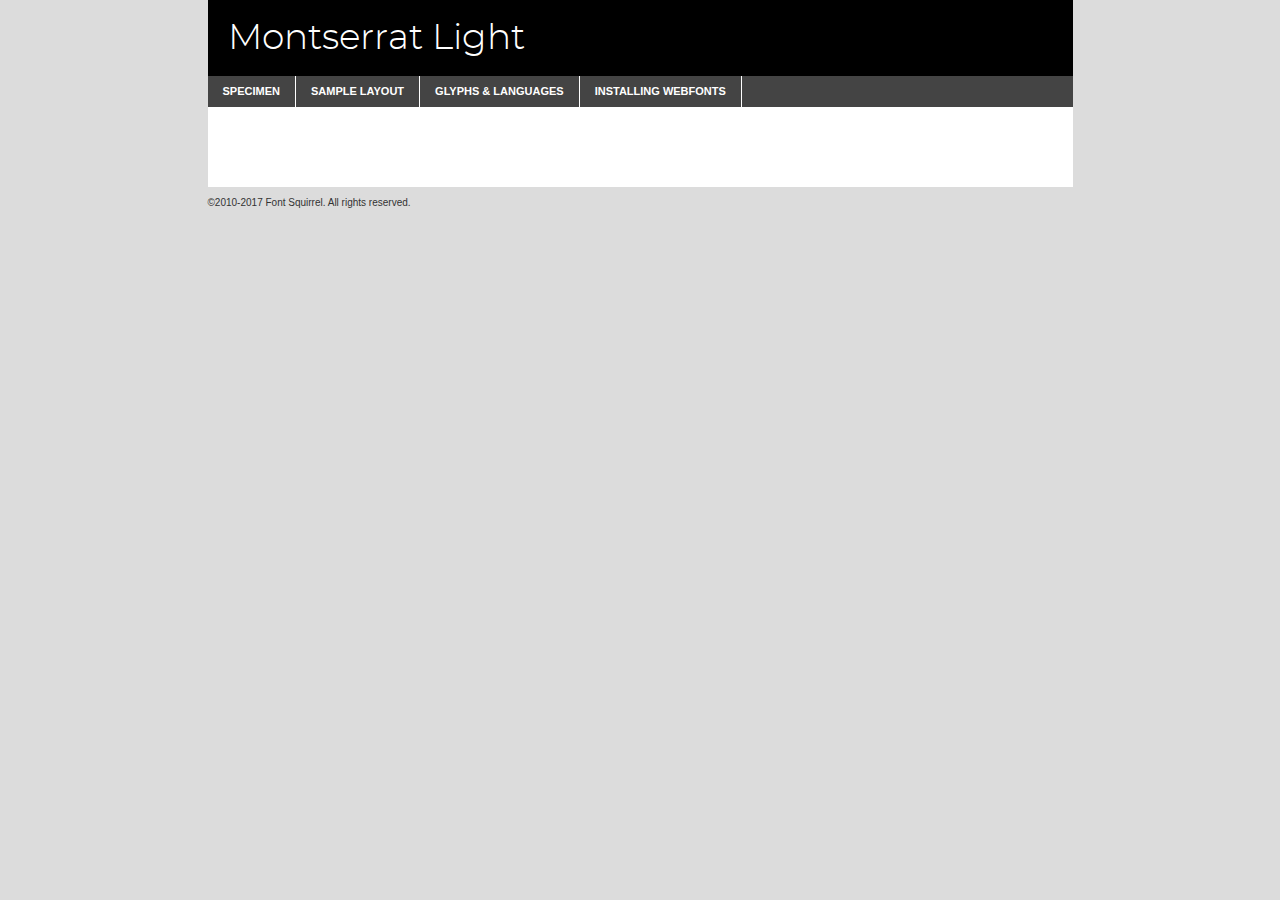
<file: fonts/Montserrat/montserrat-light-demo.html>
<!DOCTYPE html PUBLIC "-//W3C//DTD XHTML 1.0 Transitional//EN"
	"http://www.w3.org/TR/xhtml1/DTD/xhtml1-transitional.dtd">

<html xmlns="http://www.w3.org/1999/xhtml" xml:lang="en" lang="en">
<head>
	<meta http-equiv="Content-Type" content="text/html; charset=utf-8" />
	<script src="http://ajax.googleapis.com/ajax/libs/jquery/1.7.2/jquery.min.js" type="text/javascript" charset="utf-8"></script>
	<script type="text/javascript">
	(function($){$.fn.easyTabs=function(option){var param=jQuery.extend({fadeSpeed:"fast",defaultContent:1,activeClass:'active'},option);$(this).each(function(){var thisId="#"+this.id;if(param.defaultContent==''){param.defaultContent=1;}
	if(typeof param.defaultContent=="number")
	{var defaultTab=$(thisId+" .tabs li:eq("+(param.defaultContent-1)+") a").attr('href').substr(1);}else{var defaultTab=param.defaultContent;}
	$(thisId+" .tabs li a").each(function(){var tabToHide=$(this).attr('href').substr(1);$("#"+tabToHide).addClass('easytabs-tab-content');});hideAll();changeContent(defaultTab);function hideAll(){$(thisId+" .easytabs-tab-content").hide();}
	function changeContent(tabId){hideAll();$(thisId+" .tabs li").removeClass(param.activeClass);$(thisId+" .tabs li a[href=#"+tabId+"]").closest('li').addClass(param.activeClass);if(param.fadeSpeed!="none")
	{$(thisId+" #"+tabId).fadeIn(param.fadeSpeed);}else{$(thisId+" #"+tabId).show();}}
	$(thisId+" .tabs li").click(function(){var tabId=$(this).find('a').attr('href').substr(1);changeContent(tabId);return false;});});}})(jQuery);
	</script>
	<link rel="stylesheet" href="specimen_files/specimen_stylesheet.css" type="text/css" charset="utf-8" />
	<link rel="stylesheet" href="stylesheet.css" type="text/css" charset="utf-8" />

	<style type="text/css">
					body{
				font-family: 'montserratlight';
							}
		</style>

	<title>Montserrat Light Specimen</title>
	
	
	<script type="text/javascript" charset="utf-8">
		$(document).ready(function() {
			$('#container').easyTabs({defaultContent:1});
		});
	</script>
</head>

<body>
<div id="container">
	<div id="header">
		Montserrat Light	</div>
	<ul class="tabs">
		<li><a href="#specimen">Specimen</a></li>
		<li><a href="#layout">Sample Layout</a></li>
				<li><a href="#glyphs">Glyphs &amp; Languages</a></li>
		<li><a href="#installing">Installing Webfonts</a></li>
		
	</ul>
	
	<div id="main_content">

		
			<div id="specimen">
		
				<div class="section">
					<div class="grid12 firstcol">
						<div class="huge">AaBb</div>
					</div>
				</div>
		
				<div class="section">
					<div class="glyph_range">A&#x200B;B&#x200b;C&#x200b;D&#x200b;E&#x200b;F&#x200b;G&#x200b;H&#x200b;I&#x200b;J&#x200b;K&#x200b;L&#x200b;M&#x200b;N&#x200b;O&#x200b;P&#x200b;Q&#x200b;R&#x200b;S&#x200b;T&#x200b;U&#x200b;V&#x200b;W&#x200b;X&#x200b;Y&#x200b;Z&#x200b;a&#x200b;b&#x200b;c&#x200b;d&#x200b;e&#x200b;f&#x200b;g&#x200b;h&#x200b;i&#x200b;j&#x200b;k&#x200b;l&#x200b;m&#x200b;n&#x200b;o&#x200b;p&#x200b;q&#x200b;r&#x200b;s&#x200b;t&#x200b;u&#x200b;v&#x200b;w&#x200b;x&#x200b;y&#x200b;z&#x200b;1&#x200b;2&#x200b;3&#x200b;4&#x200b;5&#x200b;6&#x200b;7&#x200b;8&#x200b;9&#x200b;0&#x200b;&amp;&#x200b;.&#x200b;,&#x200b;?&#x200b;!&#x200b;&#64;&#x200b;(&#x200b;)&#x200b;#&#x200b;$&#x200b;%&#x200b;*&#x200b;+&#x200b;-&#x200b;=&#x200b;:&#x200b;;</div>
				</div>
				<div class="section">
					<div class="grid12 firstcol">
						<table class="sample_table">
							<tr><td>10</td><td class="size10">abcdefghijklmnopqrstuvwxyzABCDEFGHIJKLMNOPQRSTUVWXYZ0123456789abcdefghijklmnopqrstuvwxyzABCDEFGHIJKLMNOPQRSTUVWXYZ0123456789abcdefghijklmnopqrstuvwxyzABCDEFGHIJKLMNOPQRSTUVWXYZ</td></tr>
							<tr><td>11</td><td class="size11">abcdefghijklmnopqrstuvwxyzABCDEFGHIJKLMNOPQRSTUVWXYZ0123456789abcdefghijklmnopqrstuvwxyzABCDEFGHIJKLMNOPQRSTUVWXYZ0123456789abcdefghijklmnopqrstuvwxyzABCDEFGHIJKLMNOPQRSTUVWXYZ</td></tr>
							<tr><td>12</td><td class="size12">abcdefghijklmnopqrstuvwxyzABCDEFGHIJKLMNOPQRSTUVWXYZ0123456789abcdefghijklmnopqrstuvwxyzABCDEFGHIJKLMNOPQRSTUVWXYZ0123456789abcdefghijklmnopqrstuvwxyzABCDEFGHIJKLMNOPQRSTUVWXYZ</td></tr>
							<tr><td>13</td><td class="size13">abcdefghijklmnopqrstuvwxyzABCDEFGHIJKLMNOPQRSTUVWXYZ0123456789abcdefghijklmnopqrstuvwxyzABCDEFGHIJKLMNOPQRSTUVWXYZ0123456789abcdefghijklmnopqrstuvwxyzABCDEFGHIJKLMNOPQRSTUVWXYZ</td></tr>
							<tr><td>14</td><td class="size14">abcdefghijklmnopqrstuvwxyzABCDEFGHIJKLMNOPQRSTUVWXYZ0123456789abcdefghijklmnopqrstuvwxyzABCDEFGHIJKLMNOPQRSTUVWXYZ0123456789abcdefghijklmnopqrstuvwxyzABCDEFGHIJKLMNOPQRSTUVWXYZ</td></tr>
							<tr><td>16</td><td class="size16">abcdefghijklmnopqrstuvwxyzABCDEFGHIJKLMNOPQRSTUVWXYZ0123456789abcdefghijklmnopqrstuvwxyzABCDEFGHIJKLMNOPQRSTUVWXYZ</td></tr>
							<tr><td>18</td><td class="size18">abcdefghijklmnopqrstuvwxyzABCDEFGHIJKLMNOPQRSTUVWXYZ0123456789abcdefghijklmnopqrstuvwxyzABCDEFGHIJKLMNOPQRSTUVWXYZ</td></tr>
							<tr><td>20</td><td class="size20">abcdefghijklmnopqrstuvwxyzABCDEFGHIJKLMNOPQRSTUVWXYZ0123456789abcdefghijklmnopqrstuvwxyzABCDEFGHIJKLMNOPQRSTUVWXYZ</td></tr>
							<tr><td>24</td><td class="size24">abcdefghijklmnopqrstuvwxyzABCDEFGHIJKLMNOPQRSTUVWXYZ0123456789abcdefghijklmnopqrstuvwxyzABCDEFGHIJKLMNOPQRSTUVWXYZ</td></tr>
							<tr><td>30</td><td class="size30">abcdefghijklmnopqrstuvwxyzABCDEFGHIJKLMNOPQRSTUVWXYZ0123456789abcdefghijklmnopqrstuvwxyzABCDEFGHIJKLMNOPQRSTUVWXYZ</td></tr>
							<tr><td>36</td><td class="size36">abcdefghijklmnopqrstuvwxyzABCDEFGHIJKLMNOPQRSTUVWXYZ0123456789abcdefghijklmnopqrstuvwxyzABCDEFGHIJKLMNOPQRSTUVWXYZ</td></tr>
							<tr><td>48</td><td class="size48">abcdefghijklmnopqrstuvwxyzABCDEFGHIJKLMNOPQRSTUVWXYZ0123456789abcdefghijklmnopqrstuvwxyzABCDEFGHIJKLMNOPQRSTUVWXYZ</td></tr>
							<tr><td>60</td><td class="size60">abcdefghijklmnopqrstuvwxyzABCDEFGHIJKLMNOPQRSTUVWXYZ0123456789abcdefghijklmnopqrstuvwxyzABCDEFGHIJKLMNOPQRSTUVWXYZ</td></tr>
							<tr><td>72</td><td class="size72">abcdefghijklmnopqrstuvwxyzABCDEFGHIJKLMNOPQRSTUVWXYZ0123456789abcdefghijklmnopqrstuvwxyzABCDEFGHIJKLMNOPQRSTUVWXYZ</td></tr>
							<tr><td>90</td><td class="size90">abcdefghijklmnopqrstuvwxyzABCDEFGHIJKLMNOPQRSTUVWXYZ0123456789abcdefghijklmnopqrstuvwxyzABCDEFGHIJKLMNOPQRSTUVWXYZ</td></tr>
						</table>
				
					</div>
			
				</div>
		
		
		
								<div class="section" id="bodycomparison">


										<div id="xheight">
				<div class="fontbody">&#x25FC;&#x25FC;&#x25FC;&#x25FC;&#x25FC;&#x25FC;&#x25FC;&#x25FC;&#x25FC;&#x25FC;&#x25FC;&#x25FC;&#x25FC;&#x25FC;&#x25FC;&#x25FC;&#x25FC;&#x25FC;&#x25FC;&#x25FC;&#x25FC;&#x25FC;&#x25FC;&#x25FC;&#x25FC;&#x25FC;&#x25FC;&#x25FC;&#x25FC;&#x25FC;&#x25FC;&#x25FC;&#x25FC;&#x25FC;&#x25FC;&#x25FC;&#x25FC;&#x25FC;&#x25FC;&#x25FC;&#x25FC;&#x25FC;&#x25FC;&#x25FC;&#x25FC;&#x25FC;&#x25FC;&#x25FC;&#x25FC;&#x25FC;&#x25FC;&#x25FC;&#x25FC;&#x25FC;&#x25FC;&#x25FC;&#x25FC;&#x25FC;&#x25FC;&#x25FC;&#x25FC;&#x25FC;&#x25FC;&#x25FC;&#x25FC;&#x25FC;&#x25FC;&#x25FC;&#x25FC;&#x25FC;&#x25FC;&#x25FC;&#x25FC;&#x25FC;&#x25FC;&#x25FC;&#x25FC;&#x25FC;&#x25FC;&#x25FC;&#x25FC;&#x25FC;&#x25FC;&#x25FC;&#x25FC;&#x25FC;&#x25FC;&#x25FC;&#x25FC;&#x25FC;&#x25FC;&#x25FC;&#x25FC;&#x25FC;&#x25FC;&#x25FC;&#x25FC;&#x25FC;&#x25FC;body</div><div class="arialbody">body</div><div class="verdanabody">body</div><div class="georgiabody">body</div></div>
										<div class="fontbody" style="z-index:1">
											body<span>Montserrat Light</span>
										</div>
										<div class="arialbody" style="z-index:1">
											body<span>Arial</span>
										</div>
										<div class="verdanabody" style="z-index:1">
											body<span>Verdana</span>
										</div>
										<div class="georgiabody" style="z-index:1">
											body<span>Georgia</span>
										</div>



								</div>
		
		
				<div class="section psample psample_row1" id="">
					
					<div class="grid2 firstcol">
						<p class="size10"><span>10.</span>Aenean lacinia bibendum nulla sed consectetur. Fusce dapibus, tellus ac cursus commodo, tortor mauris condimentum nibh, ut fermentum massa justo sit amet risus. Nullam id dolor id nibh ultricies vehicula ut id elit. Cum sociis natoque penatibus et magnis dis parturient montes, nascetur ridiculus mus. Nulla vitae elit libero, a pharetra augue.</p>
			
					</div>
					<div class="grid3">
						<p class="size11"><span>11.</span>Aenean lacinia bibendum nulla sed consectetur. Fusce dapibus, tellus ac cursus commodo, tortor mauris condimentum nibh, ut fermentum massa justo sit amet risus. Nullam id dolor id nibh ultricies vehicula ut id elit. Cum sociis natoque penatibus et magnis dis parturient montes, nascetur ridiculus mus. Nulla vitae elit libero, a pharetra augue.</p>
			
					</div>
					<div class="grid3">
						<p class="size12"><span>12.</span>Aenean lacinia bibendum nulla sed consectetur. Fusce dapibus, tellus ac cursus commodo, tortor mauris condimentum nibh, ut fermentum massa justo sit amet risus. Nullam id dolor id nibh ultricies vehicula ut id elit. Cum sociis natoque penatibus et magnis dis parturient montes, nascetur ridiculus mus. Nulla vitae elit libero, a pharetra augue.</p>
			
					</div>
					<div class="grid4">
						<p class="size13"><span>13.</span>Aenean lacinia bibendum nulla sed consectetur. Fusce dapibus, tellus ac cursus commodo, tortor mauris condimentum nibh, ut fermentum massa justo sit amet risus. Nullam id dolor id nibh ultricies vehicula ut id elit. Cum sociis natoque penatibus et magnis dis parturient montes, nascetur ridiculus mus. Nulla vitae elit libero, a pharetra augue.</p>
			
					</div>
					<div class="white_blend"></div>
					
				</div>
				<div class="section psample psample_row2" id="">
					<div class="grid3 firstcol">
						<p class="size14"><span>14.</span>Aenean lacinia bibendum nulla sed consectetur. Fusce dapibus, tellus ac cursus commodo, tortor mauris condimentum nibh, ut fermentum massa justo sit amet risus. Nullam id dolor id nibh ultricies vehicula ut id elit. Cum sociis natoque penatibus et magnis dis parturient montes, nascetur ridiculus mus. Nulla vitae elit libero, a pharetra augue.</p>
			
					</div>
					<div class="grid4">
						<p class="size16"><span>16.</span>Aenean lacinia bibendum nulla sed consectetur. Fusce dapibus, tellus ac cursus commodo, tortor mauris condimentum nibh, ut fermentum massa justo sit amet risus. Nullam id dolor id nibh ultricies vehicula ut id elit. Cum sociis natoque penatibus et magnis dis parturient montes, nascetur ridiculus mus. Nulla vitae elit libero, a pharetra augue.</p>
			
					</div>
					<div class="grid5">
						<p class="size18"><span>18.</span>Aenean lacinia bibendum nulla sed consectetur. Fusce dapibus, tellus ac cursus commodo, tortor mauris condimentum nibh, ut fermentum massa justo sit amet risus. Nullam id dolor id nibh ultricies vehicula ut id elit. Cum sociis natoque penatibus et magnis dis parturient montes, nascetur ridiculus mus. Nulla vitae elit libero, a pharetra augue.</p>
			
					</div>

					<div class="white_blend"></div>

				</div>
				
				<div class="section psample psample_row3" id="">
					<div class="grid5 firstcol">
						<p class="size20"><span>20.</span>Aenean lacinia bibendum nulla sed consectetur. Fusce dapibus, tellus ac cursus commodo, tortor mauris condimentum nibh, ut fermentum massa justo sit amet risus. Nullam id dolor id nibh ultricies vehicula ut id elit. Cum sociis natoque penatibus et magnis dis parturient montes, nascetur ridiculus mus. Nulla vitae elit libero, a pharetra augue.</p>
					</div>
					<div class="grid7">
						<p class="size24"><span>24.</span>Aenean lacinia bibendum nulla sed consectetur. Fusce dapibus, tellus ac cursus commodo, tortor mauris condimentum nibh, ut fermentum massa justo sit amet risus. Nullam id dolor id nibh ultricies vehicula ut id elit. Cum sociis natoque penatibus et magnis dis parturient montes, nascetur ridiculus mus. Nulla vitae elit libero, a pharetra augue.</p>
					</div>
					
					<div class="white_blend"></div>
					
				</div>
				
				<div class="section psample psample_row4" id="">
					<div class="grid12 firstcol">
						<p class="size30"><span>30.</span>Aenean lacinia bibendum nulla sed consectetur. Fusce dapibus, tellus ac cursus commodo, tortor mauris condimentum nibh, ut fermentum massa justo sit amet risus. Nullam id dolor id nibh ultricies vehicula ut id elit. Cum sociis natoque penatibus et magnis dis parturient montes, nascetur ridiculus mus. Nulla vitae elit libero, a pharetra augue.</p>
					</div>
					<div class="white_blend"></div>
					
				</div>
				
				
				
				<div class="section psample psample_row1 fullreverse">
					<div class="grid2 firstcol">
						<p class="size10"><span>10.</span>Aenean lacinia bibendum nulla sed consectetur. Fusce dapibus, tellus ac cursus commodo, tortor mauris condimentum nibh, ut fermentum massa justo sit amet risus. Nullam id dolor id nibh ultricies vehicula ut id elit. Cum sociis natoque penatibus et magnis dis parturient montes, nascetur ridiculus mus. Nulla vitae elit libero, a pharetra augue.</p>
			
					</div>
					<div class="grid3">
						<p class="size11"><span>11.</span>Aenean lacinia bibendum nulla sed consectetur. Fusce dapibus, tellus ac cursus commodo, tortor mauris condimentum nibh, ut fermentum massa justo sit amet risus. Nullam id dolor id nibh ultricies vehicula ut id elit. Cum sociis natoque penatibus et magnis dis parturient montes, nascetur ridiculus mus. Nulla vitae elit libero, a pharetra augue.</p>
			
					</div>
					<div class="grid3">
						<p class="size12"><span>12.</span>Aenean lacinia bibendum nulla sed consectetur. Fusce dapibus, tellus ac cursus commodo, tortor mauris condimentum nibh, ut fermentum massa justo sit amet risus. Nullam id dolor id nibh ultricies vehicula ut id elit. Cum sociis natoque penatibus et magnis dis parturient montes, nascetur ridiculus mus. Nulla vitae elit libero, a pharetra augue.</p>
			
					</div>
					<div class="grid4">
						<p class="size13"><span>13.</span>Aenean lacinia bibendum nulla sed consectetur. Fusce dapibus, tellus ac cursus commodo, tortor mauris condimentum nibh, ut fermentum massa justo sit amet risus. Nullam id dolor id nibh ultricies vehicula ut id elit. Cum sociis natoque penatibus et magnis dis parturient montes, nascetur ridiculus mus. Nulla vitae elit libero, a pharetra augue.</p>
			
					</div>
					<div class="black_blend"></div>
					
				</div>
				
				<div class="section psample psample_row2 fullreverse">
					<div class="grid3 firstcol">
						<p class="size14"><span>14.</span>Aenean lacinia bibendum nulla sed consectetur. Fusce dapibus, tellus ac cursus commodo, tortor mauris condimentum nibh, ut fermentum massa justo sit amet risus. Nullam id dolor id nibh ultricies vehicula ut id elit. Cum sociis natoque penatibus et magnis dis parturient montes, nascetur ridiculus mus. Nulla vitae elit libero, a pharetra augue.</p>
			
					</div>
					<div class="grid4">
						<p class="size16"><span>16.</span>Aenean lacinia bibendum nulla sed consectetur. Fusce dapibus, tellus ac cursus commodo, tortor mauris condimentum nibh, ut fermentum massa justo sit amet risus. Nullam id dolor id nibh ultricies vehicula ut id elit. Cum sociis natoque penatibus et magnis dis parturient montes, nascetur ridiculus mus. Nulla vitae elit libero, a pharetra augue.</p>
			
					</div>
					<div class="grid5">
						<p class="size18"><span>18.</span>Aenean lacinia bibendum nulla sed consectetur. Fusce dapibus, tellus ac cursus commodo, tortor mauris condimentum nibh, ut fermentum massa justo sit amet risus. Nullam id dolor id nibh ultricies vehicula ut id elit. Cum sociis natoque penatibus et magnis dis parturient montes, nascetur ridiculus mus. Nulla vitae elit libero, a pharetra augue.</p>
			
					</div>
					<div class="black_blend"></div>

				</div>
				
				<div class="section psample fullreverse psample_row3" id="">
					<div class="grid5 firstcol">
						<p class="size20"><span>20.</span>Aenean lacinia bibendum nulla sed consectetur. Fusce dapibus, tellus ac cursus commodo, tortor mauris condimentum nibh, ut fermentum massa justo sit amet risus. Nullam id dolor id nibh ultricies vehicula ut id elit. Cum sociis natoque penatibus et magnis dis parturient montes, nascetur ridiculus mus. Nulla vitae elit libero, a pharetra augue.</p>
					</div>
					<div class="grid7">
						<p class="size24"><span>24.</span>Aenean lacinia bibendum nulla sed consectetur. Fusce dapibus, tellus ac cursus commodo, tortor mauris condimentum nibh, ut fermentum massa justo sit amet risus. Nullam id dolor id nibh ultricies vehicula ut id elit. Cum sociis natoque penatibus et magnis dis parturient montes, nascetur ridiculus mus. Nulla vitae elit libero, a pharetra augue.</p>
					</div>
					
					<div class="black_blend"></div>
					
				</div>
				
				<div class="section psample fullreverse psample_row4" id="" style="border-bottom: 20px #000 solid;">
					<div class="grid12 firstcol">
						<p class="size30"><span>30.</span>Aenean lacinia bibendum nulla sed consectetur. Fusce dapibus, tellus ac cursus commodo, tortor mauris condimentum nibh, ut fermentum massa justo sit amet risus. Nullam id dolor id nibh ultricies vehicula ut id elit. Cum sociis natoque penatibus et magnis dis parturient montes, nascetur ridiculus mus. Nulla vitae elit libero, a pharetra augue.</p>
					</div>
					<div class="black_blend"></div>
					
				</div>
				
				
				
				
			</div>
			
			<div id="layout">
				
				<div class="section">
					
					<div class="grid12 firstcol">
						<h1>Lorem Ipsum Dolor</h1>
						<h2>Etiam porta sem malesuada magna mollis euismod</h2>
						
						<p class="byline">By <a href="#link">Aenean Lacinia</a></p>
					</div>
				</div>
				<div class="section">
					<div class="grid8 firstcol">
						<p class="large">Donec sed odio dui. Morbi leo risus, porta ac consectetur ac, vestibulum at eros. Fusce dapibus, tellus ac cursus commodo, tortor mauris condimentum nibh, ut fermentum massa justo sit amet risus. </p>

						
						<h3>Pellentesque ornare sem</h3>

						<p>Maecenas sed diam eget risus varius blandit sit amet non magna. Maecenas faucibus mollis interdum. Donec ullamcorper nulla non metus auctor fringilla. Nullam id dolor id nibh ultricies vehicula ut id elit. Nullam id dolor id nibh ultricies vehicula ut id elit. </p>

						<p>Aenean eu leo quam. Pellentesque ornare sem lacinia quam venenatis vestibulum. Lorem ipsum dolor sit amet, consectetur adipiscing elit. Cum sociis natoque penatibus et magnis dis parturient montes, nascetur ridiculus mus. </p>

						<p>Nulla vitae elit libero, a pharetra augue. Praesent commodo cursus magna, vel scelerisque nisl consectetur et. Aenean lacinia bibendum nulla sed consectetur. </p>

						<p>Nullam quis risus eget urna mollis ornare vel eu leo. Nullam quis risus eget urna mollis ornare vel eu leo. Maecenas sed diam eget risus varius blandit sit amet non magna. Donec ullamcorper nulla non metus auctor fringilla. </p>

						<h3>Cras mattis consectetur</h3>

						<p>Aenean eu leo quam. Pellentesque ornare sem lacinia quam venenatis vestibulum. Aenean lacinia bibendum nulla sed consectetur. Integer posuere erat a ante venenatis dapibus posuere velit aliquet. Cras mattis consectetur purus sit amet fermentum. </p>

						<p>Nullam id dolor id nibh ultricies vehicula ut id elit. Nullam quis risus eget urna mollis ornare vel eu leo. Cras mattis consectetur purus sit amet fermentum.</p>
					</div>
					
					<div class="grid4 sidebar">
						
						<div class="box reverse">
							<p class="last">Nullam quis risus eget urna mollis ornare vel eu leo. Donec ullamcorper nulla non metus auctor fringilla. Cras mattis consectetur purus sit amet fermentum. Sed posuere consectetur est at lobortis. Lorem ipsum dolor sit amet, consectetur adipiscing elit. </p>
						</div>
						
						<p class="caption">Maecenas sed diam eget risus varius.</p>

						<p>Vestibulum id ligula porta felis euismod semper. Integer posuere erat a ante venenatis dapibus posuere velit aliquet. Vestibulum id ligula porta felis euismod semper. Sed posuere consectetur est at lobortis. Maecenas sed diam eget risus varius blandit sit amet non magna. Fusce dapibus, tellus ac cursus commodo, tortor mauris condimentum nibh, ut fermentum massa justo sit amet risus. </p>

					

						<p>Duis mollis, est non commodo luctus, nisi erat porttitor ligula, eget lacinia odio sem nec elit. Aenean lacinia bibendum nulla sed consectetur. Vivamus sagittis lacus vel augue laoreet rutrum faucibus dolor auctor. Aenean lacinia bibendum nulla sed consectetur. Nullam quis risus eget urna mollis ornare vel eu leo. </p>

						<p>Praesent commodo cursus magna, vel scelerisque nisl consectetur et. Donec ullamcorper nulla non metus auctor fringilla. Maecenas faucibus mollis interdum. Fusce dapibus, tellus ac cursus commodo, tortor mauris condimentum nibh, ut fermentum massa justo sit amet risus. </p>

					</div>
				</div>
				
			</div>


			



		<div id="glyphs">
			<div class="section">
				<div class="grid12 firstcol">
			
				<h1>Language Support</h1>
				<p>The subset of Montserrat Light in this kit supports the following languages:<br />
			
					Albanian, Basque, Breton, Chamorro, Danish, Dutch, English, Faroese, Finnish, French, Frisian, Galician, German, Icelandic, Italian, Malagasy, Norwegian, Portuguese, Spanish, Alsatian, Aragonese, Arapaho, Arrernte, Asturian, Aymara, Bislama, Cebuano, Corsican, Fijian, French_creole, Genoese, Gilbertese, Greenlandic, Haitian_creole, Hiligaynon, Hmong, Hopi, Ibanag, Iloko_ilokano, Indonesian, Interglossa_glosa, Interlingua, Irish_gaelic, Jerriais, Lojban, Lombard, Luxembourgeois, Manx, Mohawk, Norfolk_pitcairnese, Occitan, Oromo, Pangasinan, Papiamento, Piedmontese, Potawatomi, Rhaeto-romance, Romansh, Rotokas, Sami_lule, Samoan, Sardinian, Scots_gaelic, Seychelles_creole, Shona, Sicilian, Somali, Southern_ndebele, Swahili, Swati_swazi, Tagalog_filipino_pilipino, Tetum, Tok_pisin, Uyghur_latinized, Volapuk, Walloon, Warlpiri, Xhosa, Yapese, Zulu, Latinbasic, Ubasic, Demo				</p>
				<h1>Glyph Chart</h1>
				<p>The subset of Montserrat Light in this kit includes all the glyphs listed below. Unicode entities are included above each glyph to help you insert individual characters into your layout.</p>
				<div id="glyph_chart">
			
																														 <div><p>&amp;#13;</p>&#13;</div>
																				 <div><p>&amp;#32;</p>&#32;</div>
																				 <div><p>&amp;#33;</p>&#33;</div>
																				 <div><p>&amp;#34;</p>&#34;</div>
																				 <div><p>&amp;#35;</p>&#35;</div>
																				 <div><p>&amp;#36;</p>&#36;</div>
																				 <div><p>&amp;#37;</p>&#37;</div>
																				 <div><p>&amp;#38;</p>&#38;</div>
																				 <div><p>&amp;#39;</p>&#39;</div>
																				 <div><p>&amp;#40;</p>&#40;</div>
																				 <div><p>&amp;#41;</p>&#41;</div>
																				 <div><p>&amp;#42;</p>&#42;</div>
																				 <div><p>&amp;#43;</p>&#43;</div>
																				 <div><p>&amp;#44;</p>&#44;</div>
																				 <div><p>&amp;#45;</p>&#45;</div>
																				 <div><p>&amp;#46;</p>&#46;</div>
																				 <div><p>&amp;#47;</p>&#47;</div>
																				 <div><p>&amp;#48;</p>&#48;</div>
																				 <div><p>&amp;#49;</p>&#49;</div>
																				 <div><p>&amp;#50;</p>&#50;</div>
																				 <div><p>&amp;#51;</p>&#51;</div>
																				 <div><p>&amp;#52;</p>&#52;</div>
																				 <div><p>&amp;#53;</p>&#53;</div>
																				 <div><p>&amp;#54;</p>&#54;</div>
																				 <div><p>&amp;#55;</p>&#55;</div>
																				 <div><p>&amp;#56;</p>&#56;</div>
																				 <div><p>&amp;#57;</p>&#57;</div>
																				 <div><p>&amp;#58;</p>&#58;</div>
																				 <div><p>&amp;#59;</p>&#59;</div>
																				 <div><p>&amp;#60;</p>&#60;</div>
																				 <div><p>&amp;#61;</p>&#61;</div>
																				 <div><p>&amp;#62;</p>&#62;</div>
																				 <div><p>&amp;#63;</p>&#63;</div>
																				 <div><p>&amp;#64;</p>&#64;</div>
																				 <div><p>&amp;#65;</p>&#65;</div>
																				 <div><p>&amp;#66;</p>&#66;</div>
																				 <div><p>&amp;#67;</p>&#67;</div>
																				 <div><p>&amp;#68;</p>&#68;</div>
																				 <div><p>&amp;#69;</p>&#69;</div>
																				 <div><p>&amp;#70;</p>&#70;</div>
																				 <div><p>&amp;#71;</p>&#71;</div>
																				 <div><p>&amp;#72;</p>&#72;</div>
																				 <div><p>&amp;#73;</p>&#73;</div>
																				 <div><p>&amp;#74;</p>&#74;</div>
																				 <div><p>&amp;#75;</p>&#75;</div>
																				 <div><p>&amp;#76;</p>&#76;</div>
																				 <div><p>&amp;#77;</p>&#77;</div>
																				 <div><p>&amp;#78;</p>&#78;</div>
																				 <div><p>&amp;#79;</p>&#79;</div>
																				 <div><p>&amp;#80;</p>&#80;</div>
																				 <div><p>&amp;#81;</p>&#81;</div>
																				 <div><p>&amp;#82;</p>&#82;</div>
																				 <div><p>&amp;#83;</p>&#83;</div>
																				 <div><p>&amp;#84;</p>&#84;</div>
																				 <div><p>&amp;#85;</p>&#85;</div>
																				 <div><p>&amp;#86;</p>&#86;</div>
																				 <div><p>&amp;#87;</p>&#87;</div>
																				 <div><p>&amp;#88;</p>&#88;</div>
																				 <div><p>&amp;#89;</p>&#89;</div>
																				 <div><p>&amp;#90;</p>&#90;</div>
																				 <div><p>&amp;#91;</p>&#91;</div>
																				 <div><p>&amp;#92;</p>&#92;</div>
																				 <div><p>&amp;#93;</p>&#93;</div>
																				 <div><p>&amp;#94;</p>&#94;</div>
																				 <div><p>&amp;#95;</p>&#95;</div>
																				 <div><p>&amp;#96;</p>&#96;</div>
																				 <div><p>&amp;#97;</p>&#97;</div>
																				 <div><p>&amp;#98;</p>&#98;</div>
																				 <div><p>&amp;#99;</p>&#99;</div>
																				 <div><p>&amp;#100;</p>&#100;</div>
																				 <div><p>&amp;#101;</p>&#101;</div>
																				 <div><p>&amp;#102;</p>&#102;</div>
																				 <div><p>&amp;#103;</p>&#103;</div>
																				 <div><p>&amp;#104;</p>&#104;</div>
																				 <div><p>&amp;#105;</p>&#105;</div>
																				 <div><p>&amp;#106;</p>&#106;</div>
																				 <div><p>&amp;#107;</p>&#107;</div>
																				 <div><p>&amp;#108;</p>&#108;</div>
																				 <div><p>&amp;#109;</p>&#109;</div>
																				 <div><p>&amp;#110;</p>&#110;</div>
																				 <div><p>&amp;#111;</p>&#111;</div>
																				 <div><p>&amp;#112;</p>&#112;</div>
																				 <div><p>&amp;#113;</p>&#113;</div>
																				 <div><p>&amp;#114;</p>&#114;</div>
																				 <div><p>&amp;#115;</p>&#115;</div>
																				 <div><p>&amp;#116;</p>&#116;</div>
																				 <div><p>&amp;#117;</p>&#117;</div>
																				 <div><p>&amp;#118;</p>&#118;</div>
																				 <div><p>&amp;#119;</p>&#119;</div>
																				 <div><p>&amp;#120;</p>&#120;</div>
																				 <div><p>&amp;#121;</p>&#121;</div>
																				 <div><p>&amp;#122;</p>&#122;</div>
																				 <div><p>&amp;#123;</p>&#123;</div>
																				 <div><p>&amp;#124;</p>&#124;</div>
																				 <div><p>&amp;#125;</p>&#125;</div>
																				 <div><p>&amp;#126;</p>&#126;</div>
																				 <div><p>&amp;#160;</p>&#160;</div>
																				 <div><p>&amp;#161;</p>&#161;</div>
																				 <div><p>&amp;#162;</p>&#162;</div>
																				 <div><p>&amp;#163;</p>&#163;</div>
																				 <div><p>&amp;#164;</p>&#164;</div>
																				 <div><p>&amp;#165;</p>&#165;</div>
																				 <div><p>&amp;#166;</p>&#166;</div>
																				 <div><p>&amp;#167;</p>&#167;</div>
																				 <div><p>&amp;#168;</p>&#168;</div>
																				 <div><p>&amp;#169;</p>&#169;</div>
																				 <div><p>&amp;#170;</p>&#170;</div>
																				 <div><p>&amp;#171;</p>&#171;</div>
																				 <div><p>&amp;#172;</p>&#172;</div>
																				 <div><p>&amp;#173;</p>&#173;</div>
																				 <div><p>&amp;#174;</p>&#174;</div>
																				 <div><p>&amp;#175;</p>&#175;</div>
																				 <div><p>&amp;#176;</p>&#176;</div>
																				 <div><p>&amp;#177;</p>&#177;</div>
																				 <div><p>&amp;#178;</p>&#178;</div>
																				 <div><p>&amp;#179;</p>&#179;</div>
																				 <div><p>&amp;#180;</p>&#180;</div>
																				 <div><p>&amp;#181;</p>&#181;</div>
																				 <div><p>&amp;#182;</p>&#182;</div>
																				 <div><p>&amp;#183;</p>&#183;</div>
																				 <div><p>&amp;#184;</p>&#184;</div>
																				 <div><p>&amp;#185;</p>&#185;</div>
																				 <div><p>&amp;#186;</p>&#186;</div>
																				 <div><p>&amp;#187;</p>&#187;</div>
																				 <div><p>&amp;#188;</p>&#188;</div>
																				 <div><p>&amp;#189;</p>&#189;</div>
																				 <div><p>&amp;#190;</p>&#190;</div>
																				 <div><p>&amp;#191;</p>&#191;</div>
																				 <div><p>&amp;#192;</p>&#192;</div>
																				 <div><p>&amp;#193;</p>&#193;</div>
																				 <div><p>&amp;#194;</p>&#194;</div>
																				 <div><p>&amp;#195;</p>&#195;</div>
																				 <div><p>&amp;#196;</p>&#196;</div>
																				 <div><p>&amp;#197;</p>&#197;</div>
																				 <div><p>&amp;#198;</p>&#198;</div>
																				 <div><p>&amp;#199;</p>&#199;</div>
																				 <div><p>&amp;#200;</p>&#200;</div>
																				 <div><p>&amp;#201;</p>&#201;</div>
																				 <div><p>&amp;#202;</p>&#202;</div>
																				 <div><p>&amp;#203;</p>&#203;</div>
																				 <div><p>&amp;#204;</p>&#204;</div>
																				 <div><p>&amp;#205;</p>&#205;</div>
																				 <div><p>&amp;#206;</p>&#206;</div>
																				 <div><p>&amp;#207;</p>&#207;</div>
																				 <div><p>&amp;#208;</p>&#208;</div>
																				 <div><p>&amp;#209;</p>&#209;</div>
																				 <div><p>&amp;#210;</p>&#210;</div>
																				 <div><p>&amp;#211;</p>&#211;</div>
																				 <div><p>&amp;#212;</p>&#212;</div>
																				 <div><p>&amp;#213;</p>&#213;</div>
																				 <div><p>&amp;#214;</p>&#214;</div>
																				 <div><p>&amp;#215;</p>&#215;</div>
																				 <div><p>&amp;#216;</p>&#216;</div>
																				 <div><p>&amp;#217;</p>&#217;</div>
																				 <div><p>&amp;#218;</p>&#218;</div>
																				 <div><p>&amp;#219;</p>&#219;</div>
																				 <div><p>&amp;#220;</p>&#220;</div>
																				 <div><p>&amp;#221;</p>&#221;</div>
																				 <div><p>&amp;#222;</p>&#222;</div>
																				 <div><p>&amp;#223;</p>&#223;</div>
																				 <div><p>&amp;#224;</p>&#224;</div>
																				 <div><p>&amp;#225;</p>&#225;</div>
																				 <div><p>&amp;#226;</p>&#226;</div>
																				 <div><p>&amp;#227;</p>&#227;</div>
																				 <div><p>&amp;#228;</p>&#228;</div>
																				 <div><p>&amp;#229;</p>&#229;</div>
																				 <div><p>&amp;#230;</p>&#230;</div>
																				 <div><p>&amp;#231;</p>&#231;</div>
																				 <div><p>&amp;#232;</p>&#232;</div>
																				 <div><p>&amp;#233;</p>&#233;</div>
																				 <div><p>&amp;#234;</p>&#234;</div>
																				 <div><p>&amp;#235;</p>&#235;</div>
																				 <div><p>&amp;#236;</p>&#236;</div>
																				 <div><p>&amp;#237;</p>&#237;</div>
																				 <div><p>&amp;#238;</p>&#238;</div>
																				 <div><p>&amp;#239;</p>&#239;</div>
																				 <div><p>&amp;#240;</p>&#240;</div>
																				 <div><p>&amp;#241;</p>&#241;</div>
																				 <div><p>&amp;#242;</p>&#242;</div>
																				 <div><p>&amp;#243;</p>&#243;</div>
																				 <div><p>&amp;#244;</p>&#244;</div>
																				 <div><p>&amp;#245;</p>&#245;</div>
																				 <div><p>&amp;#246;</p>&#246;</div>
																				 <div><p>&amp;#247;</p>&#247;</div>
																				 <div><p>&amp;#248;</p>&#248;</div>
																				 <div><p>&amp;#249;</p>&#249;</div>
																				 <div><p>&amp;#250;</p>&#250;</div>
																				 <div><p>&amp;#251;</p>&#251;</div>
																				 <div><p>&amp;#252;</p>&#252;</div>
																				 <div><p>&amp;#253;</p>&#253;</div>
																				 <div><p>&amp;#254;</p>&#254;</div>
																				 <div><p>&amp;#255;</p>&#255;</div>
																				 <div><p>&amp;#338;</p>&#338;</div>
																				 <div><p>&amp;#339;</p>&#339;</div>
																				 <div><p>&amp;#376;</p>&#376;</div>
																				 <div><p>&amp;#710;</p>&#710;</div>
																				 <div><p>&amp;#732;</p>&#732;</div>
																				 <div><p>&amp;#8192;</p>&#8192;</div>
																				 <div><p>&amp;#8193;</p>&#8193;</div>
																				 <div><p>&amp;#8194;</p>&#8194;</div>
																				 <div><p>&amp;#8195;</p>&#8195;</div>
																				 <div><p>&amp;#8196;</p>&#8196;</div>
																				 <div><p>&amp;#8197;</p>&#8197;</div>
																				 <div><p>&amp;#8198;</p>&#8198;</div>
																				 <div><p>&amp;#8199;</p>&#8199;</div>
																				 <div><p>&amp;#8200;</p>&#8200;</div>
																				 <div><p>&amp;#8201;</p>&#8201;</div>
																				 <div><p>&amp;#8202;</p>&#8202;</div>
																				 <div><p>&amp;#8208;</p>&#8208;</div>
																				 <div><p>&amp;#8209;</p>&#8209;</div>
																				 <div><p>&amp;#8210;</p>&#8210;</div>
																				 <div><p>&amp;#8211;</p>&#8211;</div>
																				 <div><p>&amp;#8212;</p>&#8212;</div>
																				 <div><p>&amp;#8216;</p>&#8216;</div>
																				 <div><p>&amp;#8217;</p>&#8217;</div>
																				 <div><p>&amp;#8218;</p>&#8218;</div>
																				 <div><p>&amp;#8220;</p>&#8220;</div>
																				 <div><p>&amp;#8221;</p>&#8221;</div>
																				 <div><p>&amp;#8222;</p>&#8222;</div>
																				 <div><p>&amp;#8226;</p>&#8226;</div>
																				 <div><p>&amp;#8230;</p>&#8230;</div>
																				 <div><p>&amp;#8239;</p>&#8239;</div>
																				 <div><p>&amp;#8249;</p>&#8249;</div>
																				 <div><p>&amp;#8250;</p>&#8250;</div>
																				 <div><p>&amp;#8287;</p>&#8287;</div>
																				 <div><p>&amp;#8364;</p>&#8364;</div>
																				 <div><p>&amp;#8482;</p>&#8482;</div>
																				 <div><p>&amp;#9724;</p>&#9724;</div>
																				 <div><p>&amp;#64257;</p>&#64257;</div>
																				 <div><p>&amp;#64258;</p>&#64258;</div>
																																						</div>	
				</div>
		
		
			</div>
		</div>
		
		
		<div id="specs">
			
		</div>
	
		<div id="installing">
			<div class="section">
				<div class="grid7 firstcol">
					<h1>Installing Webfonts</h1>
					
					<p>Webfonts are supported by all major browser platforms but not all in the same way. There are currently four different font formats that must be included in order to target all browsers. This includes TTF, WOFF, EOT and SVG.</p>
					
					<h2>1. Upload your webfonts</h2>
					<p>You must upload your webfont kit to your website. They should be in or near the same directory as your CSS files.</p>
					
					<h2>2. Include the webfont stylesheet</h2>
					<p>A special CSS @font-face declaration helps the various browsers select the appropriate font it needs without causing you a bunch of headaches. Learn more about this syntax by reading the <a href="https://www.fontspring.com/blog/further-hardening-of-the-bulletproof-syntax">Fontspring blog post</a> about it. The code for it is as follows:</p>


<code>
@font-face{ 
	font-family: 'MyWebFont';
	src: url('WebFont.eot');
	src: url('WebFont.eot?#iefix') format('embedded-opentype'),
	     url('WebFont.woff') format('woff'),
	     url('WebFont.ttf') format('truetype'),
	     url('WebFont.svg#webfont') format('svg');
}
</code>

	<p>We've already gone ahead and generated the code for you. All you have to do is link to the stylesheet in your HTML, like this:</p>
	<code>&lt;link rel=&quot;stylesheet&quot; href=&quot;stylesheet.css&quot; type=&quot;text/css&quot; charset=&quot;utf-8&quot; /&gt;</code>

					<h2>3. Modify your own stylesheet</h2>
					<p>To take advantage of your new fonts, you must tell your stylesheet to use them. Look at the original @font-face declaration above and find the property called "font-family." The name linked there will be what you use to reference the font. Prepend that webfont name to the font stack in the "font-family" property, inside the selector you want to change. For example:</p>
<code>p { font-family: 'WebFont', Arial, sans-serif; }</code>

<h2>4. Test</h2>
<p>Getting webfonts to work cross-browser <em>can</em> be tricky. Use the information in the sidebar to help you if you find that fonts aren't loading in a particular browser.</p>
				</div>
				
				<div class="grid5 sidebar">
					<div class="box">
						<h2>Troubleshooting<br />Font-Face Problems</h2>
						<p>Having trouble getting your webfonts to load in your new website? Here are some tips to sort out what might be the problem.</p>

						<h3>Fonts not showing in any browser</h3>

						<p>This sounds like you need to work on the plumbing. You either did not upload the fonts to the correct directory, or you did not link the fonts properly in the CSS. If you've confirmed that all this is correct and you still have a problem, take a look at your .htaccess file and see if requests are getting intercepted.</p>

						<h3>Fonts not loading in iPhone or iPad</h3>

						<p>The most common problem here is that you are serving the fonts from an IIS server. IIS refuses to serve files that have unknown MIME types. If that is the case, you must set the MIME type for SVG to "image/svg+xml" in the server settings. Follow these instructions from Microsoft if you need help.</p>

						<h3>Fonts not loading in Firefox</h3>

						<p>The primary reason for this failure? You are still using a version Firefox older than 3.5. So upgrade already! If that isn't it, then you are very likely serving fonts from a different domain. Firefox requires that all font assets be served from the same domain. Lastly it is possible that you need to add WOFF to your list of MIME types (if you are serving via IIS.)</p>

						<h3>Fonts not loading in IE</h3>

						<p>Are you looking at Internet Explorer on an actual Windows machine or are you cheating by using a service like Adobe BrowserLab? Many of these screenshot services do not render @font-face for IE. Best to test it on a real machine.</p>

						<h3>Fonts not loading in IE9</h3>

						<p>IE9, like Firefox, requires that fonts be served from the same domain as the website. Make sure that is the case.</p>
					</div>
				</div>
			</div>
			
		</div>
	
	</div>
	<div id="footer">
		<p>&copy;2010-2017 Font Squirrel. All rights reserved.</p>
	</div>
</div>
</body>
</html>
</file>
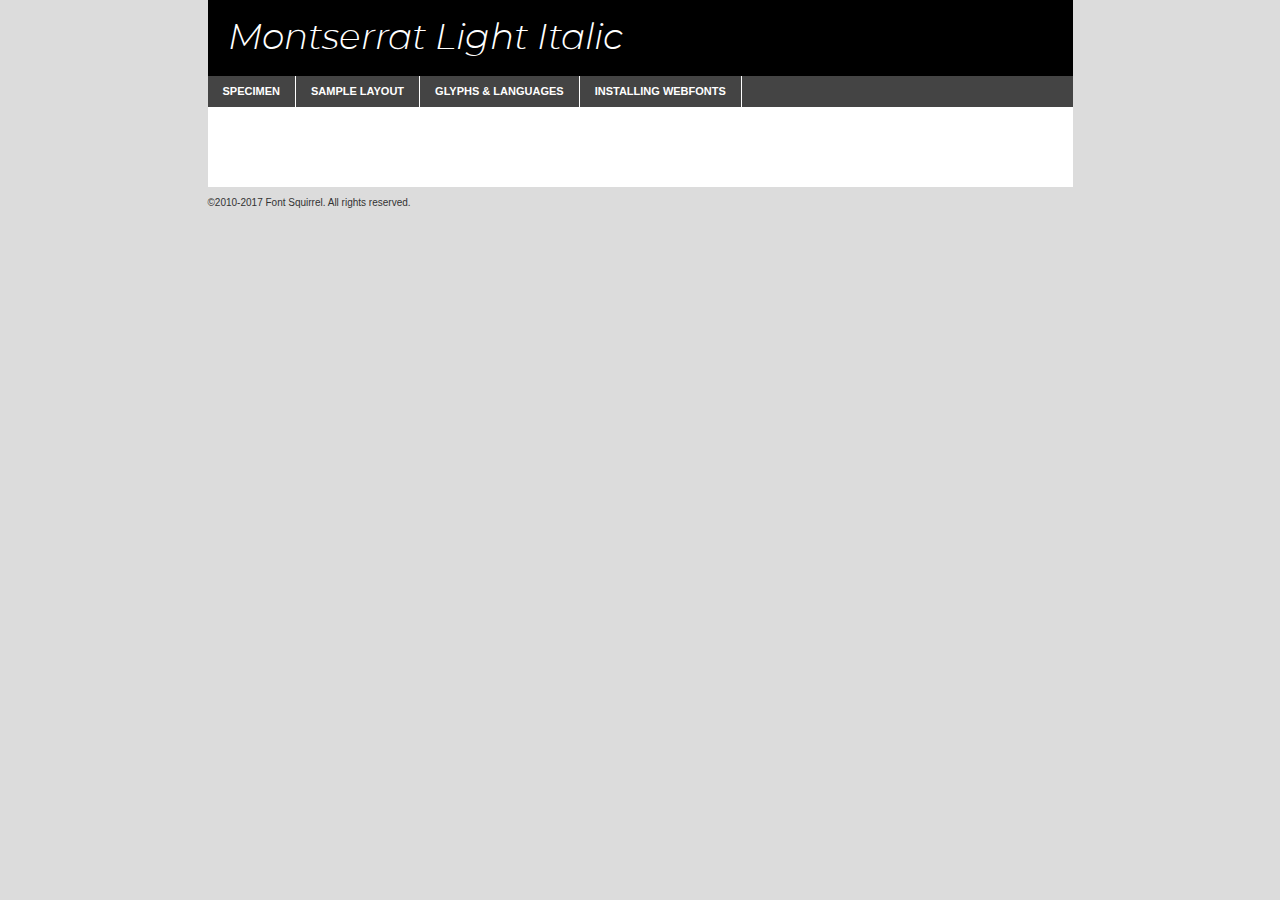
<file: fonts/Montserrat/montserrat-lightitalic-demo.html>
<!DOCTYPE html PUBLIC "-//W3C//DTD XHTML 1.0 Transitional//EN"
	"http://www.w3.org/TR/xhtml1/DTD/xhtml1-transitional.dtd">

<html xmlns="http://www.w3.org/1999/xhtml" xml:lang="en" lang="en">
<head>
	<meta http-equiv="Content-Type" content="text/html; charset=utf-8" />
	<script src="http://ajax.googleapis.com/ajax/libs/jquery/1.7.2/jquery.min.js" type="text/javascript" charset="utf-8"></script>
	<script type="text/javascript">
	(function($){$.fn.easyTabs=function(option){var param=jQuery.extend({fadeSpeed:"fast",defaultContent:1,activeClass:'active'},option);$(this).each(function(){var thisId="#"+this.id;if(param.defaultContent==''){param.defaultContent=1;}
	if(typeof param.defaultContent=="number")
	{var defaultTab=$(thisId+" .tabs li:eq("+(param.defaultContent-1)+") a").attr('href').substr(1);}else{var defaultTab=param.defaultContent;}
	$(thisId+" .tabs li a").each(function(){var tabToHide=$(this).attr('href').substr(1);$("#"+tabToHide).addClass('easytabs-tab-content');});hideAll();changeContent(defaultTab);function hideAll(){$(thisId+" .easytabs-tab-content").hide();}
	function changeContent(tabId){hideAll();$(thisId+" .tabs li").removeClass(param.activeClass);$(thisId+" .tabs li a[href=#"+tabId+"]").closest('li').addClass(param.activeClass);if(param.fadeSpeed!="none")
	{$(thisId+" #"+tabId).fadeIn(param.fadeSpeed);}else{$(thisId+" #"+tabId).show();}}
	$(thisId+" .tabs li").click(function(){var tabId=$(this).find('a').attr('href').substr(1);changeContent(tabId);return false;});});}})(jQuery);
	</script>
	<link rel="stylesheet" href="specimen_files/specimen_stylesheet.css" type="text/css" charset="utf-8" />
	<link rel="stylesheet" href="stylesheet.css" type="text/css" charset="utf-8" />

	<style type="text/css">
					body{
				font-family: 'montserratlight_italic';
							}
		</style>

	<title>Montserrat Light Italic Specimen</title>
	
	
	<script type="text/javascript" charset="utf-8">
		$(document).ready(function() {
			$('#container').easyTabs({defaultContent:1});
		});
	</script>
</head>

<body>
<div id="container">
	<div id="header">
		Montserrat Light Italic	</div>
	<ul class="tabs">
		<li><a href="#specimen">Specimen</a></li>
		<li><a href="#layout">Sample Layout</a></li>
				<li><a href="#glyphs">Glyphs &amp; Languages</a></li>
		<li><a href="#installing">Installing Webfonts</a></li>
		
	</ul>
	
	<div id="main_content">

		
			<div id="specimen">
		
				<div class="section">
					<div class="grid12 firstcol">
						<div class="huge">AaBb</div>
					</div>
				</div>
		
				<div class="section">
					<div class="glyph_range">A&#x200B;B&#x200b;C&#x200b;D&#x200b;E&#x200b;F&#x200b;G&#x200b;H&#x200b;I&#x200b;J&#x200b;K&#x200b;L&#x200b;M&#x200b;N&#x200b;O&#x200b;P&#x200b;Q&#x200b;R&#x200b;S&#x200b;T&#x200b;U&#x200b;V&#x200b;W&#x200b;X&#x200b;Y&#x200b;Z&#x200b;a&#x200b;b&#x200b;c&#x200b;d&#x200b;e&#x200b;f&#x200b;g&#x200b;h&#x200b;i&#x200b;j&#x200b;k&#x200b;l&#x200b;m&#x200b;n&#x200b;o&#x200b;p&#x200b;q&#x200b;r&#x200b;s&#x200b;t&#x200b;u&#x200b;v&#x200b;w&#x200b;x&#x200b;y&#x200b;z&#x200b;1&#x200b;2&#x200b;3&#x200b;4&#x200b;5&#x200b;6&#x200b;7&#x200b;8&#x200b;9&#x200b;0&#x200b;&amp;&#x200b;.&#x200b;,&#x200b;?&#x200b;!&#x200b;&#64;&#x200b;(&#x200b;)&#x200b;#&#x200b;$&#x200b;%&#x200b;*&#x200b;+&#x200b;-&#x200b;=&#x200b;:&#x200b;;</div>
				</div>
				<div class="section">
					<div class="grid12 firstcol">
						<table class="sample_table">
							<tr><td>10</td><td class="size10">abcdefghijklmnopqrstuvwxyzABCDEFGHIJKLMNOPQRSTUVWXYZ0123456789abcdefghijklmnopqrstuvwxyzABCDEFGHIJKLMNOPQRSTUVWXYZ0123456789abcdefghijklmnopqrstuvwxyzABCDEFGHIJKLMNOPQRSTUVWXYZ</td></tr>
							<tr><td>11</td><td class="size11">abcdefghijklmnopqrstuvwxyzABCDEFGHIJKLMNOPQRSTUVWXYZ0123456789abcdefghijklmnopqrstuvwxyzABCDEFGHIJKLMNOPQRSTUVWXYZ0123456789abcdefghijklmnopqrstuvwxyzABCDEFGHIJKLMNOPQRSTUVWXYZ</td></tr>
							<tr><td>12</td><td class="size12">abcdefghijklmnopqrstuvwxyzABCDEFGHIJKLMNOPQRSTUVWXYZ0123456789abcdefghijklmnopqrstuvwxyzABCDEFGHIJKLMNOPQRSTUVWXYZ0123456789abcdefghijklmnopqrstuvwxyzABCDEFGHIJKLMNOPQRSTUVWXYZ</td></tr>
							<tr><td>13</td><td class="size13">abcdefghijklmnopqrstuvwxyzABCDEFGHIJKLMNOPQRSTUVWXYZ0123456789abcdefghijklmnopqrstuvwxyzABCDEFGHIJKLMNOPQRSTUVWXYZ0123456789abcdefghijklmnopqrstuvwxyzABCDEFGHIJKLMNOPQRSTUVWXYZ</td></tr>
							<tr><td>14</td><td class="size14">abcdefghijklmnopqrstuvwxyzABCDEFGHIJKLMNOPQRSTUVWXYZ0123456789abcdefghijklmnopqrstuvwxyzABCDEFGHIJKLMNOPQRSTUVWXYZ0123456789abcdefghijklmnopqrstuvwxyzABCDEFGHIJKLMNOPQRSTUVWXYZ</td></tr>
							<tr><td>16</td><td class="size16">abcdefghijklmnopqrstuvwxyzABCDEFGHIJKLMNOPQRSTUVWXYZ0123456789abcdefghijklmnopqrstuvwxyzABCDEFGHIJKLMNOPQRSTUVWXYZ</td></tr>
							<tr><td>18</td><td class="size18">abcdefghijklmnopqrstuvwxyzABCDEFGHIJKLMNOPQRSTUVWXYZ0123456789abcdefghijklmnopqrstuvwxyzABCDEFGHIJKLMNOPQRSTUVWXYZ</td></tr>
							<tr><td>20</td><td class="size20">abcdefghijklmnopqrstuvwxyzABCDEFGHIJKLMNOPQRSTUVWXYZ0123456789abcdefghijklmnopqrstuvwxyzABCDEFGHIJKLMNOPQRSTUVWXYZ</td></tr>
							<tr><td>24</td><td class="size24">abcdefghijklmnopqrstuvwxyzABCDEFGHIJKLMNOPQRSTUVWXYZ0123456789abcdefghijklmnopqrstuvwxyzABCDEFGHIJKLMNOPQRSTUVWXYZ</td></tr>
							<tr><td>30</td><td class="size30">abcdefghijklmnopqrstuvwxyzABCDEFGHIJKLMNOPQRSTUVWXYZ0123456789abcdefghijklmnopqrstuvwxyzABCDEFGHIJKLMNOPQRSTUVWXYZ</td></tr>
							<tr><td>36</td><td class="size36">abcdefghijklmnopqrstuvwxyzABCDEFGHIJKLMNOPQRSTUVWXYZ0123456789abcdefghijklmnopqrstuvwxyzABCDEFGHIJKLMNOPQRSTUVWXYZ</td></tr>
							<tr><td>48</td><td class="size48">abcdefghijklmnopqrstuvwxyzABCDEFGHIJKLMNOPQRSTUVWXYZ0123456789abcdefghijklmnopqrstuvwxyzABCDEFGHIJKLMNOPQRSTUVWXYZ</td></tr>
							<tr><td>60</td><td class="size60">abcdefghijklmnopqrstuvwxyzABCDEFGHIJKLMNOPQRSTUVWXYZ0123456789abcdefghijklmnopqrstuvwxyzABCDEFGHIJKLMNOPQRSTUVWXYZ</td></tr>
							<tr><td>72</td><td class="size72">abcdefghijklmnopqrstuvwxyzABCDEFGHIJKLMNOPQRSTUVWXYZ0123456789abcdefghijklmnopqrstuvwxyzABCDEFGHIJKLMNOPQRSTUVWXYZ</td></tr>
							<tr><td>90</td><td class="size90">abcdefghijklmnopqrstuvwxyzABCDEFGHIJKLMNOPQRSTUVWXYZ0123456789abcdefghijklmnopqrstuvwxyzABCDEFGHIJKLMNOPQRSTUVWXYZ</td></tr>
						</table>
				
					</div>
			
				</div>
		
		
		
								<div class="section" id="bodycomparison">


										<div id="xheight">
				<div class="fontbody">&#x25FC;&#x25FC;&#x25FC;&#x25FC;&#x25FC;&#x25FC;&#x25FC;&#x25FC;&#x25FC;&#x25FC;&#x25FC;&#x25FC;&#x25FC;&#x25FC;&#x25FC;&#x25FC;&#x25FC;&#x25FC;&#x25FC;&#x25FC;&#x25FC;&#x25FC;&#x25FC;&#x25FC;&#x25FC;&#x25FC;&#x25FC;&#x25FC;&#x25FC;&#x25FC;&#x25FC;&#x25FC;&#x25FC;&#x25FC;&#x25FC;&#x25FC;&#x25FC;&#x25FC;&#x25FC;&#x25FC;&#x25FC;&#x25FC;&#x25FC;&#x25FC;&#x25FC;&#x25FC;&#x25FC;&#x25FC;&#x25FC;&#x25FC;&#x25FC;&#x25FC;&#x25FC;&#x25FC;&#x25FC;&#x25FC;&#x25FC;&#x25FC;&#x25FC;&#x25FC;&#x25FC;&#x25FC;&#x25FC;&#x25FC;&#x25FC;&#x25FC;&#x25FC;&#x25FC;&#x25FC;&#x25FC;&#x25FC;&#x25FC;&#x25FC;&#x25FC;&#x25FC;&#x25FC;&#x25FC;&#x25FC;&#x25FC;&#x25FC;&#x25FC;&#x25FC;&#x25FC;&#x25FC;&#x25FC;&#x25FC;&#x25FC;&#x25FC;&#x25FC;&#x25FC;&#x25FC;&#x25FC;&#x25FC;&#x25FC;&#x25FC;&#x25FC;&#x25FC;&#x25FC;&#x25FC;body</div><div class="arialbody">body</div><div class="verdanabody">body</div><div class="georgiabody">body</div></div>
										<div class="fontbody" style="z-index:1">
											body<span>Montserrat Light Italic</span>
										</div>
										<div class="arialbody" style="z-index:1">
											body<span>Arial</span>
										</div>
										<div class="verdanabody" style="z-index:1">
											body<span>Verdana</span>
										</div>
										<div class="georgiabody" style="z-index:1">
											body<span>Georgia</span>
										</div>



								</div>
		
		
				<div class="section psample psample_row1" id="">
					
					<div class="grid2 firstcol">
						<p class="size10"><span>10.</span>Aenean lacinia bibendum nulla sed consectetur. Fusce dapibus, tellus ac cursus commodo, tortor mauris condimentum nibh, ut fermentum massa justo sit amet risus. Nullam id dolor id nibh ultricies vehicula ut id elit. Cum sociis natoque penatibus et magnis dis parturient montes, nascetur ridiculus mus. Nulla vitae elit libero, a pharetra augue.</p>
			
					</div>
					<div class="grid3">
						<p class="size11"><span>11.</span>Aenean lacinia bibendum nulla sed consectetur. Fusce dapibus, tellus ac cursus commodo, tortor mauris condimentum nibh, ut fermentum massa justo sit amet risus. Nullam id dolor id nibh ultricies vehicula ut id elit. Cum sociis natoque penatibus et magnis dis parturient montes, nascetur ridiculus mus. Nulla vitae elit libero, a pharetra augue.</p>
			
					</div>
					<div class="grid3">
						<p class="size12"><span>12.</span>Aenean lacinia bibendum nulla sed consectetur. Fusce dapibus, tellus ac cursus commodo, tortor mauris condimentum nibh, ut fermentum massa justo sit amet risus. Nullam id dolor id nibh ultricies vehicula ut id elit. Cum sociis natoque penatibus et magnis dis parturient montes, nascetur ridiculus mus. Nulla vitae elit libero, a pharetra augue.</p>
			
					</div>
					<div class="grid4">
						<p class="size13"><span>13.</span>Aenean lacinia bibendum nulla sed consectetur. Fusce dapibus, tellus ac cursus commodo, tortor mauris condimentum nibh, ut fermentum massa justo sit amet risus. Nullam id dolor id nibh ultricies vehicula ut id elit. Cum sociis natoque penatibus et magnis dis parturient montes, nascetur ridiculus mus. Nulla vitae elit libero, a pharetra augue.</p>
			
					</div>
					<div class="white_blend"></div>
					
				</div>
				<div class="section psample psample_row2" id="">
					<div class="grid3 firstcol">
						<p class="size14"><span>14.</span>Aenean lacinia bibendum nulla sed consectetur. Fusce dapibus, tellus ac cursus commodo, tortor mauris condimentum nibh, ut fermentum massa justo sit amet risus. Nullam id dolor id nibh ultricies vehicula ut id elit. Cum sociis natoque penatibus et magnis dis parturient montes, nascetur ridiculus mus. Nulla vitae elit libero, a pharetra augue.</p>
			
					</div>
					<div class="grid4">
						<p class="size16"><span>16.</span>Aenean lacinia bibendum nulla sed consectetur. Fusce dapibus, tellus ac cursus commodo, tortor mauris condimentum nibh, ut fermentum massa justo sit amet risus. Nullam id dolor id nibh ultricies vehicula ut id elit. Cum sociis natoque penatibus et magnis dis parturient montes, nascetur ridiculus mus. Nulla vitae elit libero, a pharetra augue.</p>
			
					</div>
					<div class="grid5">
						<p class="size18"><span>18.</span>Aenean lacinia bibendum nulla sed consectetur. Fusce dapibus, tellus ac cursus commodo, tortor mauris condimentum nibh, ut fermentum massa justo sit amet risus. Nullam id dolor id nibh ultricies vehicula ut id elit. Cum sociis natoque penatibus et magnis dis parturient montes, nascetur ridiculus mus. Nulla vitae elit libero, a pharetra augue.</p>
			
					</div>

					<div class="white_blend"></div>

				</div>
				
				<div class="section psample psample_row3" id="">
					<div class="grid5 firstcol">
						<p class="size20"><span>20.</span>Aenean lacinia bibendum nulla sed consectetur. Fusce dapibus, tellus ac cursus commodo, tortor mauris condimentum nibh, ut fermentum massa justo sit amet risus. Nullam id dolor id nibh ultricies vehicula ut id elit. Cum sociis natoque penatibus et magnis dis parturient montes, nascetur ridiculus mus. Nulla vitae elit libero, a pharetra augue.</p>
					</div>
					<div class="grid7">
						<p class="size24"><span>24.</span>Aenean lacinia bibendum nulla sed consectetur. Fusce dapibus, tellus ac cursus commodo, tortor mauris condimentum nibh, ut fermentum massa justo sit amet risus. Nullam id dolor id nibh ultricies vehicula ut id elit. Cum sociis natoque penatibus et magnis dis parturient montes, nascetur ridiculus mus. Nulla vitae elit libero, a pharetra augue.</p>
					</div>
					
					<div class="white_blend"></div>
					
				</div>
				
				<div class="section psample psample_row4" id="">
					<div class="grid12 firstcol">
						<p class="size30"><span>30.</span>Aenean lacinia bibendum nulla sed consectetur. Fusce dapibus, tellus ac cursus commodo, tortor mauris condimentum nibh, ut fermentum massa justo sit amet risus. Nullam id dolor id nibh ultricies vehicula ut id elit. Cum sociis natoque penatibus et magnis dis parturient montes, nascetur ridiculus mus. Nulla vitae elit libero, a pharetra augue.</p>
					</div>
					<div class="white_blend"></div>
					
				</div>
				
				
				
				<div class="section psample psample_row1 fullreverse">
					<div class="grid2 firstcol">
						<p class="size10"><span>10.</span>Aenean lacinia bibendum nulla sed consectetur. Fusce dapibus, tellus ac cursus commodo, tortor mauris condimentum nibh, ut fermentum massa justo sit amet risus. Nullam id dolor id nibh ultricies vehicula ut id elit. Cum sociis natoque penatibus et magnis dis parturient montes, nascetur ridiculus mus. Nulla vitae elit libero, a pharetra augue.</p>
			
					</div>
					<div class="grid3">
						<p class="size11"><span>11.</span>Aenean lacinia bibendum nulla sed consectetur. Fusce dapibus, tellus ac cursus commodo, tortor mauris condimentum nibh, ut fermentum massa justo sit amet risus. Nullam id dolor id nibh ultricies vehicula ut id elit. Cum sociis natoque penatibus et magnis dis parturient montes, nascetur ridiculus mus. Nulla vitae elit libero, a pharetra augue.</p>
			
					</div>
					<div class="grid3">
						<p class="size12"><span>12.</span>Aenean lacinia bibendum nulla sed consectetur. Fusce dapibus, tellus ac cursus commodo, tortor mauris condimentum nibh, ut fermentum massa justo sit amet risus. Nullam id dolor id nibh ultricies vehicula ut id elit. Cum sociis natoque penatibus et magnis dis parturient montes, nascetur ridiculus mus. Nulla vitae elit libero, a pharetra augue.</p>
			
					</div>
					<div class="grid4">
						<p class="size13"><span>13.</span>Aenean lacinia bibendum nulla sed consectetur. Fusce dapibus, tellus ac cursus commodo, tortor mauris condimentum nibh, ut fermentum massa justo sit amet risus. Nullam id dolor id nibh ultricies vehicula ut id elit. Cum sociis natoque penatibus et magnis dis parturient montes, nascetur ridiculus mus. Nulla vitae elit libero, a pharetra augue.</p>
			
					</div>
					<div class="black_blend"></div>
					
				</div>
				
				<div class="section psample psample_row2 fullreverse">
					<div class="grid3 firstcol">
						<p class="size14"><span>14.</span>Aenean lacinia bibendum nulla sed consectetur. Fusce dapibus, tellus ac cursus commodo, tortor mauris condimentum nibh, ut fermentum massa justo sit amet risus. Nullam id dolor id nibh ultricies vehicula ut id elit. Cum sociis natoque penatibus et magnis dis parturient montes, nascetur ridiculus mus. Nulla vitae elit libero, a pharetra augue.</p>
			
					</div>
					<div class="grid4">
						<p class="size16"><span>16.</span>Aenean lacinia bibendum nulla sed consectetur. Fusce dapibus, tellus ac cursus commodo, tortor mauris condimentum nibh, ut fermentum massa justo sit amet risus. Nullam id dolor id nibh ultricies vehicula ut id elit. Cum sociis natoque penatibus et magnis dis parturient montes, nascetur ridiculus mus. Nulla vitae elit libero, a pharetra augue.</p>
			
					</div>
					<div class="grid5">
						<p class="size18"><span>18.</span>Aenean lacinia bibendum nulla sed consectetur. Fusce dapibus, tellus ac cursus commodo, tortor mauris condimentum nibh, ut fermentum massa justo sit amet risus. Nullam id dolor id nibh ultricies vehicula ut id elit. Cum sociis natoque penatibus et magnis dis parturient montes, nascetur ridiculus mus. Nulla vitae elit libero, a pharetra augue.</p>
			
					</div>
					<div class="black_blend"></div>

				</div>
				
				<div class="section psample fullreverse psample_row3" id="">
					<div class="grid5 firstcol">
						<p class="size20"><span>20.</span>Aenean lacinia bibendum nulla sed consectetur. Fusce dapibus, tellus ac cursus commodo, tortor mauris condimentum nibh, ut fermentum massa justo sit amet risus. Nullam id dolor id nibh ultricies vehicula ut id elit. Cum sociis natoque penatibus et magnis dis parturient montes, nascetur ridiculus mus. Nulla vitae elit libero, a pharetra augue.</p>
					</div>
					<div class="grid7">
						<p class="size24"><span>24.</span>Aenean lacinia bibendum nulla sed consectetur. Fusce dapibus, tellus ac cursus commodo, tortor mauris condimentum nibh, ut fermentum massa justo sit amet risus. Nullam id dolor id nibh ultricies vehicula ut id elit. Cum sociis natoque penatibus et magnis dis parturient montes, nascetur ridiculus mus. Nulla vitae elit libero, a pharetra augue.</p>
					</div>
					
					<div class="black_blend"></div>
					
				</div>
				
				<div class="section psample fullreverse psample_row4" id="" style="border-bottom: 20px #000 solid;">
					<div class="grid12 firstcol">
						<p class="size30"><span>30.</span>Aenean lacinia bibendum nulla sed consectetur. Fusce dapibus, tellus ac cursus commodo, tortor mauris condimentum nibh, ut fermentum massa justo sit amet risus. Nullam id dolor id nibh ultricies vehicula ut id elit. Cum sociis natoque penatibus et magnis dis parturient montes, nascetur ridiculus mus. Nulla vitae elit libero, a pharetra augue.</p>
					</div>
					<div class="black_blend"></div>
					
				</div>
				
				
				
				
			</div>
			
			<div id="layout">
				
				<div class="section">
					
					<div class="grid12 firstcol">
						<h1>Lorem Ipsum Dolor</h1>
						<h2>Etiam porta sem malesuada magna mollis euismod</h2>
						
						<p class="byline">By <a href="#link">Aenean Lacinia</a></p>
					</div>
				</div>
				<div class="section">
					<div class="grid8 firstcol">
						<p class="large">Donec sed odio dui. Morbi leo risus, porta ac consectetur ac, vestibulum at eros. Fusce dapibus, tellus ac cursus commodo, tortor mauris condimentum nibh, ut fermentum massa justo sit amet risus. </p>

						
						<h3>Pellentesque ornare sem</h3>

						<p>Maecenas sed diam eget risus varius blandit sit amet non magna. Maecenas faucibus mollis interdum. Donec ullamcorper nulla non metus auctor fringilla. Nullam id dolor id nibh ultricies vehicula ut id elit. Nullam id dolor id nibh ultricies vehicula ut id elit. </p>

						<p>Aenean eu leo quam. Pellentesque ornare sem lacinia quam venenatis vestibulum. Lorem ipsum dolor sit amet, consectetur adipiscing elit. Cum sociis natoque penatibus et magnis dis parturient montes, nascetur ridiculus mus. </p>

						<p>Nulla vitae elit libero, a pharetra augue. Praesent commodo cursus magna, vel scelerisque nisl consectetur et. Aenean lacinia bibendum nulla sed consectetur. </p>

						<p>Nullam quis risus eget urna mollis ornare vel eu leo. Nullam quis risus eget urna mollis ornare vel eu leo. Maecenas sed diam eget risus varius blandit sit amet non magna. Donec ullamcorper nulla non metus auctor fringilla. </p>

						<h3>Cras mattis consectetur</h3>

						<p>Aenean eu leo quam. Pellentesque ornare sem lacinia quam venenatis vestibulum. Aenean lacinia bibendum nulla sed consectetur. Integer posuere erat a ante venenatis dapibus posuere velit aliquet. Cras mattis consectetur purus sit amet fermentum. </p>

						<p>Nullam id dolor id nibh ultricies vehicula ut id elit. Nullam quis risus eget urna mollis ornare vel eu leo. Cras mattis consectetur purus sit amet fermentum.</p>
					</div>
					
					<div class="grid4 sidebar">
						
						<div class="box reverse">
							<p class="last">Nullam quis risus eget urna mollis ornare vel eu leo. Donec ullamcorper nulla non metus auctor fringilla. Cras mattis consectetur purus sit amet fermentum. Sed posuere consectetur est at lobortis. Lorem ipsum dolor sit amet, consectetur adipiscing elit. </p>
						</div>
						
						<p class="caption">Maecenas sed diam eget risus varius.</p>

						<p>Vestibulum id ligula porta felis euismod semper. Integer posuere erat a ante venenatis dapibus posuere velit aliquet. Vestibulum id ligula porta felis euismod semper. Sed posuere consectetur est at lobortis. Maecenas sed diam eget risus varius blandit sit amet non magna. Fusce dapibus, tellus ac cursus commodo, tortor mauris condimentum nibh, ut fermentum massa justo sit amet risus. </p>

					

						<p>Duis mollis, est non commodo luctus, nisi erat porttitor ligula, eget lacinia odio sem nec elit. Aenean lacinia bibendum nulla sed consectetur. Vivamus sagittis lacus vel augue laoreet rutrum faucibus dolor auctor. Aenean lacinia bibendum nulla sed consectetur. Nullam quis risus eget urna mollis ornare vel eu leo. </p>

						<p>Praesent commodo cursus magna, vel scelerisque nisl consectetur et. Donec ullamcorper nulla non metus auctor fringilla. Maecenas faucibus mollis interdum. Fusce dapibus, tellus ac cursus commodo, tortor mauris condimentum nibh, ut fermentum massa justo sit amet risus. </p>

					</div>
				</div>
				
			</div>


			



		<div id="glyphs">
			<div class="section">
				<div class="grid12 firstcol">
			
				<h1>Language Support</h1>
				<p>The subset of Montserrat Light Italic in this kit supports the following languages:<br />
			
					Albanian, Basque, Breton, Chamorro, Danish, Dutch, English, Faroese, Finnish, French, Frisian, Galician, German, Icelandic, Italian, Malagasy, Norwegian, Portuguese, Spanish, Alsatian, Aragonese, Arapaho, Arrernte, Asturian, Aymara, Bislama, Cebuano, Corsican, Fijian, French_creole, Genoese, Gilbertese, Greenlandic, Haitian_creole, Hiligaynon, Hmong, Hopi, Ibanag, Iloko_ilokano, Indonesian, Interglossa_glosa, Interlingua, Irish_gaelic, Jerriais, Lojban, Lombard, Luxembourgeois, Manx, Mohawk, Norfolk_pitcairnese, Occitan, Oromo, Pangasinan, Papiamento, Piedmontese, Potawatomi, Rhaeto-romance, Romansh, Rotokas, Sami_lule, Samoan, Sardinian, Scots_gaelic, Seychelles_creole, Shona, Sicilian, Somali, Southern_ndebele, Swahili, Swati_swazi, Tagalog_filipino_pilipino, Tetum, Tok_pisin, Uyghur_latinized, Volapuk, Walloon, Warlpiri, Xhosa, Yapese, Zulu, Latinbasic, Ubasic, Demo				</p>
				<h1>Glyph Chart</h1>
				<p>The subset of Montserrat Light Italic in this kit includes all the glyphs listed below. Unicode entities are included above each glyph to help you insert individual characters into your layout.</p>
				<div id="glyph_chart">
			
																														 <div><p>&amp;#13;</p>&#13;</div>
																				 <div><p>&amp;#32;</p>&#32;</div>
																				 <div><p>&amp;#33;</p>&#33;</div>
																				 <div><p>&amp;#34;</p>&#34;</div>
																				 <div><p>&amp;#35;</p>&#35;</div>
																				 <div><p>&amp;#36;</p>&#36;</div>
																				 <div><p>&amp;#37;</p>&#37;</div>
																				 <div><p>&amp;#38;</p>&#38;</div>
																				 <div><p>&amp;#39;</p>&#39;</div>
																				 <div><p>&amp;#40;</p>&#40;</div>
																				 <div><p>&amp;#41;</p>&#41;</div>
																				 <div><p>&amp;#42;</p>&#42;</div>
																				 <div><p>&amp;#43;</p>&#43;</div>
																				 <div><p>&amp;#44;</p>&#44;</div>
																				 <div><p>&amp;#45;</p>&#45;</div>
																				 <div><p>&amp;#46;</p>&#46;</div>
																				 <div><p>&amp;#47;</p>&#47;</div>
																				 <div><p>&amp;#48;</p>&#48;</div>
																				 <div><p>&amp;#49;</p>&#49;</div>
																				 <div><p>&amp;#50;</p>&#50;</div>
																				 <div><p>&amp;#51;</p>&#51;</div>
																				 <div><p>&amp;#52;</p>&#52;</div>
																				 <div><p>&amp;#53;</p>&#53;</div>
																				 <div><p>&amp;#54;</p>&#54;</div>
																				 <div><p>&amp;#55;</p>&#55;</div>
																				 <div><p>&amp;#56;</p>&#56;</div>
																				 <div><p>&amp;#57;</p>&#57;</div>
																				 <div><p>&amp;#58;</p>&#58;</div>
																				 <div><p>&amp;#59;</p>&#59;</div>
																				 <div><p>&amp;#60;</p>&#60;</div>
																				 <div><p>&amp;#61;</p>&#61;</div>
																				 <div><p>&amp;#62;</p>&#62;</div>
																				 <div><p>&amp;#63;</p>&#63;</div>
																				 <div><p>&amp;#64;</p>&#64;</div>
																				 <div><p>&amp;#65;</p>&#65;</div>
																				 <div><p>&amp;#66;</p>&#66;</div>
																				 <div><p>&amp;#67;</p>&#67;</div>
																				 <div><p>&amp;#68;</p>&#68;</div>
																				 <div><p>&amp;#69;</p>&#69;</div>
																				 <div><p>&amp;#70;</p>&#70;</div>
																				 <div><p>&amp;#71;</p>&#71;</div>
																				 <div><p>&amp;#72;</p>&#72;</div>
																				 <div><p>&amp;#73;</p>&#73;</div>
																				 <div><p>&amp;#74;</p>&#74;</div>
																				 <div><p>&amp;#75;</p>&#75;</div>
																				 <div><p>&amp;#76;</p>&#76;</div>
																				 <div><p>&amp;#77;</p>&#77;</div>
																				 <div><p>&amp;#78;</p>&#78;</div>
																				 <div><p>&amp;#79;</p>&#79;</div>
																				 <div><p>&amp;#80;</p>&#80;</div>
																				 <div><p>&amp;#81;</p>&#81;</div>
																				 <div><p>&amp;#82;</p>&#82;</div>
																				 <div><p>&amp;#83;</p>&#83;</div>
																				 <div><p>&amp;#84;</p>&#84;</div>
																				 <div><p>&amp;#85;</p>&#85;</div>
																				 <div><p>&amp;#86;</p>&#86;</div>
																				 <div><p>&amp;#87;</p>&#87;</div>
																				 <div><p>&amp;#88;</p>&#88;</div>
																				 <div><p>&amp;#89;</p>&#89;</div>
																				 <div><p>&amp;#90;</p>&#90;</div>
																				 <div><p>&amp;#91;</p>&#91;</div>
																				 <div><p>&amp;#92;</p>&#92;</div>
																				 <div><p>&amp;#93;</p>&#93;</div>
																				 <div><p>&amp;#94;</p>&#94;</div>
																				 <div><p>&amp;#95;</p>&#95;</div>
																				 <div><p>&amp;#96;</p>&#96;</div>
																				 <div><p>&amp;#97;</p>&#97;</div>
																				 <div><p>&amp;#98;</p>&#98;</div>
																				 <div><p>&amp;#99;</p>&#99;</div>
																				 <div><p>&amp;#100;</p>&#100;</div>
																				 <div><p>&amp;#101;</p>&#101;</div>
																				 <div><p>&amp;#102;</p>&#102;</div>
																				 <div><p>&amp;#103;</p>&#103;</div>
																				 <div><p>&amp;#104;</p>&#104;</div>
																				 <div><p>&amp;#105;</p>&#105;</div>
																				 <div><p>&amp;#106;</p>&#106;</div>
																				 <div><p>&amp;#107;</p>&#107;</div>
																				 <div><p>&amp;#108;</p>&#108;</div>
																				 <div><p>&amp;#109;</p>&#109;</div>
																				 <div><p>&amp;#110;</p>&#110;</div>
																				 <div><p>&amp;#111;</p>&#111;</div>
																				 <div><p>&amp;#112;</p>&#112;</div>
																				 <div><p>&amp;#113;</p>&#113;</div>
																				 <div><p>&amp;#114;</p>&#114;</div>
																				 <div><p>&amp;#115;</p>&#115;</div>
																				 <div><p>&amp;#116;</p>&#116;</div>
																				 <div><p>&amp;#117;</p>&#117;</div>
																				 <div><p>&amp;#118;</p>&#118;</div>
																				 <div><p>&amp;#119;</p>&#119;</div>
																				 <div><p>&amp;#120;</p>&#120;</div>
																				 <div><p>&amp;#121;</p>&#121;</div>
																				 <div><p>&amp;#122;</p>&#122;</div>
																				 <div><p>&amp;#123;</p>&#123;</div>
																				 <div><p>&amp;#124;</p>&#124;</div>
																				 <div><p>&amp;#125;</p>&#125;</div>
																				 <div><p>&amp;#126;</p>&#126;</div>
																				 <div><p>&amp;#160;</p>&#160;</div>
																				 <div><p>&amp;#161;</p>&#161;</div>
																				 <div><p>&amp;#162;</p>&#162;</div>
																				 <div><p>&amp;#163;</p>&#163;</div>
																				 <div><p>&amp;#164;</p>&#164;</div>
																				 <div><p>&amp;#165;</p>&#165;</div>
																				 <div><p>&amp;#166;</p>&#166;</div>
																				 <div><p>&amp;#167;</p>&#167;</div>
																				 <div><p>&amp;#168;</p>&#168;</div>
																				 <div><p>&amp;#169;</p>&#169;</div>
																				 <div><p>&amp;#170;</p>&#170;</div>
																				 <div><p>&amp;#171;</p>&#171;</div>
																				 <div><p>&amp;#172;</p>&#172;</div>
																				 <div><p>&amp;#173;</p>&#173;</div>
																				 <div><p>&amp;#174;</p>&#174;</div>
																				 <div><p>&amp;#175;</p>&#175;</div>
																				 <div><p>&amp;#176;</p>&#176;</div>
																				 <div><p>&amp;#177;</p>&#177;</div>
																				 <div><p>&amp;#178;</p>&#178;</div>
																				 <div><p>&amp;#179;</p>&#179;</div>
																				 <div><p>&amp;#180;</p>&#180;</div>
																				 <div><p>&amp;#181;</p>&#181;</div>
																				 <div><p>&amp;#182;</p>&#182;</div>
																				 <div><p>&amp;#183;</p>&#183;</div>
																				 <div><p>&amp;#184;</p>&#184;</div>
																				 <div><p>&amp;#185;</p>&#185;</div>
																				 <div><p>&amp;#186;</p>&#186;</div>
																				 <div><p>&amp;#187;</p>&#187;</div>
																				 <div><p>&amp;#188;</p>&#188;</div>
																				 <div><p>&amp;#189;</p>&#189;</div>
																				 <div><p>&amp;#190;</p>&#190;</div>
																				 <div><p>&amp;#191;</p>&#191;</div>
																				 <div><p>&amp;#192;</p>&#192;</div>
																				 <div><p>&amp;#193;</p>&#193;</div>
																				 <div><p>&amp;#194;</p>&#194;</div>
																				 <div><p>&amp;#195;</p>&#195;</div>
																				 <div><p>&amp;#196;</p>&#196;</div>
																				 <div><p>&amp;#197;</p>&#197;</div>
																				 <div><p>&amp;#198;</p>&#198;</div>
																				 <div><p>&amp;#199;</p>&#199;</div>
																				 <div><p>&amp;#200;</p>&#200;</div>
																				 <div><p>&amp;#201;</p>&#201;</div>
																				 <div><p>&amp;#202;</p>&#202;</div>
																				 <div><p>&amp;#203;</p>&#203;</div>
																				 <div><p>&amp;#204;</p>&#204;</div>
																				 <div><p>&amp;#205;</p>&#205;</div>
																				 <div><p>&amp;#206;</p>&#206;</div>
																				 <div><p>&amp;#207;</p>&#207;</div>
																				 <div><p>&amp;#208;</p>&#208;</div>
																				 <div><p>&amp;#209;</p>&#209;</div>
																				 <div><p>&amp;#210;</p>&#210;</div>
																				 <div><p>&amp;#211;</p>&#211;</div>
																				 <div><p>&amp;#212;</p>&#212;</div>
																				 <div><p>&amp;#213;</p>&#213;</div>
																				 <div><p>&amp;#214;</p>&#214;</div>
																				 <div><p>&amp;#215;</p>&#215;</div>
																				 <div><p>&amp;#216;</p>&#216;</div>
																				 <div><p>&amp;#217;</p>&#217;</div>
																				 <div><p>&amp;#218;</p>&#218;</div>
																				 <div><p>&amp;#219;</p>&#219;</div>
																				 <div><p>&amp;#220;</p>&#220;</div>
																				 <div><p>&amp;#221;</p>&#221;</div>
																				 <div><p>&amp;#222;</p>&#222;</div>
																				 <div><p>&amp;#223;</p>&#223;</div>
																				 <div><p>&amp;#224;</p>&#224;</div>
																				 <div><p>&amp;#225;</p>&#225;</div>
																				 <div><p>&amp;#226;</p>&#226;</div>
																				 <div><p>&amp;#227;</p>&#227;</div>
																				 <div><p>&amp;#228;</p>&#228;</div>
																				 <div><p>&amp;#229;</p>&#229;</div>
																				 <div><p>&amp;#230;</p>&#230;</div>
																				 <div><p>&amp;#231;</p>&#231;</div>
																				 <div><p>&amp;#232;</p>&#232;</div>
																				 <div><p>&amp;#233;</p>&#233;</div>
																				 <div><p>&amp;#234;</p>&#234;</div>
																				 <div><p>&amp;#235;</p>&#235;</div>
																				 <div><p>&amp;#236;</p>&#236;</div>
																				 <div><p>&amp;#237;</p>&#237;</div>
																				 <div><p>&amp;#238;</p>&#238;</div>
																				 <div><p>&amp;#239;</p>&#239;</div>
																				 <div><p>&amp;#240;</p>&#240;</div>
																				 <div><p>&amp;#241;</p>&#241;</div>
																				 <div><p>&amp;#242;</p>&#242;</div>
																				 <div><p>&amp;#243;</p>&#243;</div>
																				 <div><p>&amp;#244;</p>&#244;</div>
																				 <div><p>&amp;#245;</p>&#245;</div>
																				 <div><p>&amp;#246;</p>&#246;</div>
																				 <div><p>&amp;#247;</p>&#247;</div>
																				 <div><p>&amp;#248;</p>&#248;</div>
																				 <div><p>&amp;#249;</p>&#249;</div>
																				 <div><p>&amp;#250;</p>&#250;</div>
																				 <div><p>&amp;#251;</p>&#251;</div>
																				 <div><p>&amp;#252;</p>&#252;</div>
																				 <div><p>&amp;#253;</p>&#253;</div>
																				 <div><p>&amp;#254;</p>&#254;</div>
																				 <div><p>&amp;#255;</p>&#255;</div>
																				 <div><p>&amp;#338;</p>&#338;</div>
																				 <div><p>&amp;#339;</p>&#339;</div>
																				 <div><p>&amp;#376;</p>&#376;</div>
																				 <div><p>&amp;#710;</p>&#710;</div>
																				 <div><p>&amp;#732;</p>&#732;</div>
																				 <div><p>&amp;#8192;</p>&#8192;</div>
																				 <div><p>&amp;#8193;</p>&#8193;</div>
																				 <div><p>&amp;#8194;</p>&#8194;</div>
																				 <div><p>&amp;#8195;</p>&#8195;</div>
																				 <div><p>&amp;#8196;</p>&#8196;</div>
																				 <div><p>&amp;#8197;</p>&#8197;</div>
																				 <div><p>&amp;#8198;</p>&#8198;</div>
																				 <div><p>&amp;#8199;</p>&#8199;</div>
																				 <div><p>&amp;#8200;</p>&#8200;</div>
																				 <div><p>&amp;#8201;</p>&#8201;</div>
																				 <div><p>&amp;#8202;</p>&#8202;</div>
																				 <div><p>&amp;#8208;</p>&#8208;</div>
																				 <div><p>&amp;#8209;</p>&#8209;</div>
																				 <div><p>&amp;#8210;</p>&#8210;</div>
																				 <div><p>&amp;#8211;</p>&#8211;</div>
																				 <div><p>&amp;#8212;</p>&#8212;</div>
																				 <div><p>&amp;#8216;</p>&#8216;</div>
																				 <div><p>&amp;#8217;</p>&#8217;</div>
																				 <div><p>&amp;#8218;</p>&#8218;</div>
																				 <div><p>&amp;#8220;</p>&#8220;</div>
																				 <div><p>&amp;#8221;</p>&#8221;</div>
																				 <div><p>&amp;#8222;</p>&#8222;</div>
																				 <div><p>&amp;#8226;</p>&#8226;</div>
																				 <div><p>&amp;#8230;</p>&#8230;</div>
																				 <div><p>&amp;#8239;</p>&#8239;</div>
																				 <div><p>&amp;#8249;</p>&#8249;</div>
																				 <div><p>&amp;#8250;</p>&#8250;</div>
																				 <div><p>&amp;#8287;</p>&#8287;</div>
																				 <div><p>&amp;#8364;</p>&#8364;</div>
																				 <div><p>&amp;#8482;</p>&#8482;</div>
																				 <div><p>&amp;#9724;</p>&#9724;</div>
																				 <div><p>&amp;#64257;</p>&#64257;</div>
																				 <div><p>&amp;#64258;</p>&#64258;</div>
																																						</div>	
				</div>
		
		
			</div>
		</div>
		
		
		<div id="specs">
			
		</div>
	
		<div id="installing">
			<div class="section">
				<div class="grid7 firstcol">
					<h1>Installing Webfonts</h1>
					
					<p>Webfonts are supported by all major browser platforms but not all in the same way. There are currently four different font formats that must be included in order to target all browsers. This includes TTF, WOFF, EOT and SVG.</p>
					
					<h2>1. Upload your webfonts</h2>
					<p>You must upload your webfont kit to your website. They should be in or near the same directory as your CSS files.</p>
					
					<h2>2. Include the webfont stylesheet</h2>
					<p>A special CSS @font-face declaration helps the various browsers select the appropriate font it needs without causing you a bunch of headaches. Learn more about this syntax by reading the <a href="https://www.fontspring.com/blog/further-hardening-of-the-bulletproof-syntax">Fontspring blog post</a> about it. The code for it is as follows:</p>


<code>
@font-face{ 
	font-family: 'MyWebFont';
	src: url('WebFont.eot');
	src: url('WebFont.eot?#iefix') format('embedded-opentype'),
	     url('WebFont.woff') format('woff'),
	     url('WebFont.ttf') format('truetype'),
	     url('WebFont.svg#webfont') format('svg');
}
</code>

	<p>We've already gone ahead and generated the code for you. All you have to do is link to the stylesheet in your HTML, like this:</p>
	<code>&lt;link rel=&quot;stylesheet&quot; href=&quot;stylesheet.css&quot; type=&quot;text/css&quot; charset=&quot;utf-8&quot; /&gt;</code>

					<h2>3. Modify your own stylesheet</h2>
					<p>To take advantage of your new fonts, you must tell your stylesheet to use them. Look at the original @font-face declaration above and find the property called "font-family." The name linked there will be what you use to reference the font. Prepend that webfont name to the font stack in the "font-family" property, inside the selector you want to change. For example:</p>
<code>p { font-family: 'WebFont', Arial, sans-serif; }</code>

<h2>4. Test</h2>
<p>Getting webfonts to work cross-browser <em>can</em> be tricky. Use the information in the sidebar to help you if you find that fonts aren't loading in a particular browser.</p>
				</div>
				
				<div class="grid5 sidebar">
					<div class="box">
						<h2>Troubleshooting<br />Font-Face Problems</h2>
						<p>Having trouble getting your webfonts to load in your new website? Here are some tips to sort out what might be the problem.</p>

						<h3>Fonts not showing in any browser</h3>

						<p>This sounds like you need to work on the plumbing. You either did not upload the fonts to the correct directory, or you did not link the fonts properly in the CSS. If you've confirmed that all this is correct and you still have a problem, take a look at your .htaccess file and see if requests are getting intercepted.</p>

						<h3>Fonts not loading in iPhone or iPad</h3>

						<p>The most common problem here is that you are serving the fonts from an IIS server. IIS refuses to serve files that have unknown MIME types. If that is the case, you must set the MIME type for SVG to "image/svg+xml" in the server settings. Follow these instructions from Microsoft if you need help.</p>

						<h3>Fonts not loading in Firefox</h3>

						<p>The primary reason for this failure? You are still using a version Firefox older than 3.5. So upgrade already! If that isn't it, then you are very likely serving fonts from a different domain. Firefox requires that all font assets be served from the same domain. Lastly it is possible that you need to add WOFF to your list of MIME types (if you are serving via IIS.)</p>

						<h3>Fonts not loading in IE</h3>

						<p>Are you looking at Internet Explorer on an actual Windows machine or are you cheating by using a service like Adobe BrowserLab? Many of these screenshot services do not render @font-face for IE. Best to test it on a real machine.</p>

						<h3>Fonts not loading in IE9</h3>

						<p>IE9, like Firefox, requires that fonts be served from the same domain as the website. Make sure that is the case.</p>
					</div>
				</div>
			</div>
			
		</div>
	
	</div>
	<div id="footer">
		<p>&copy;2010-2017 Font Squirrel. All rights reserved.</p>
	</div>
</div>
</body>
</html>
</file>
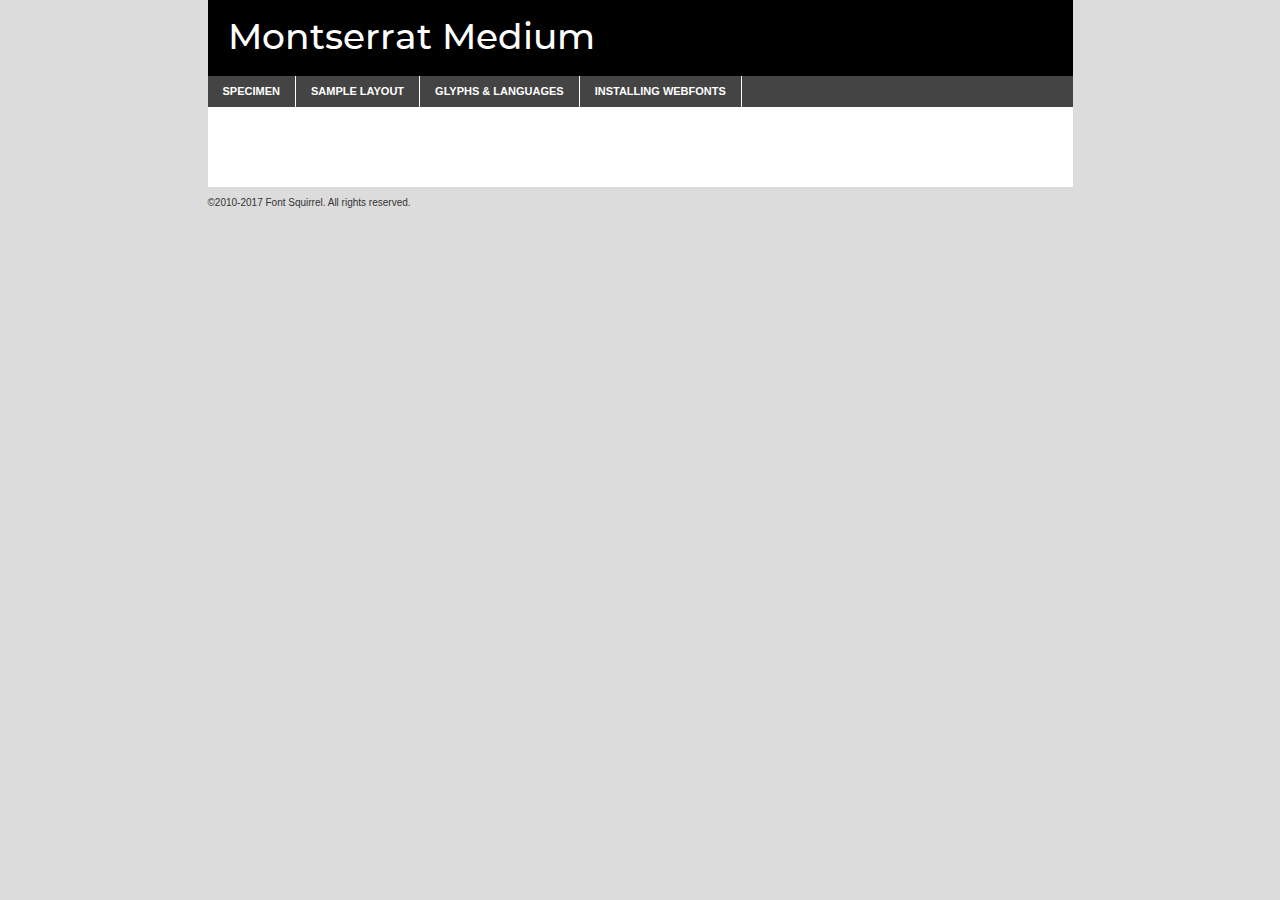
<file: fonts/Montserrat/montserrat-medium-demo.html>
<!DOCTYPE html PUBLIC "-//W3C//DTD XHTML 1.0 Transitional//EN"
	"http://www.w3.org/TR/xhtml1/DTD/xhtml1-transitional.dtd">

<html xmlns="http://www.w3.org/1999/xhtml" xml:lang="en" lang="en">
<head>
	<meta http-equiv="Content-Type" content="text/html; charset=utf-8" />
	<script src="http://ajax.googleapis.com/ajax/libs/jquery/1.7.2/jquery.min.js" type="text/javascript" charset="utf-8"></script>
	<script type="text/javascript">
	(function($){$.fn.easyTabs=function(option){var param=jQuery.extend({fadeSpeed:"fast",defaultContent:1,activeClass:'active'},option);$(this).each(function(){var thisId="#"+this.id;if(param.defaultContent==''){param.defaultContent=1;}
	if(typeof param.defaultContent=="number")
	{var defaultTab=$(thisId+" .tabs li:eq("+(param.defaultContent-1)+") a").attr('href').substr(1);}else{var defaultTab=param.defaultContent;}
	$(thisId+" .tabs li a").each(function(){var tabToHide=$(this).attr('href').substr(1);$("#"+tabToHide).addClass('easytabs-tab-content');});hideAll();changeContent(defaultTab);function hideAll(){$(thisId+" .easytabs-tab-content").hide();}
	function changeContent(tabId){hideAll();$(thisId+" .tabs li").removeClass(param.activeClass);$(thisId+" .tabs li a[href=#"+tabId+"]").closest('li').addClass(param.activeClass);if(param.fadeSpeed!="none")
	{$(thisId+" #"+tabId).fadeIn(param.fadeSpeed);}else{$(thisId+" #"+tabId).show();}}
	$(thisId+" .tabs li").click(function(){var tabId=$(this).find('a').attr('href').substr(1);changeContent(tabId);return false;});});}})(jQuery);
	</script>
	<link rel="stylesheet" href="specimen_files/specimen_stylesheet.css" type="text/css" charset="utf-8" />
	<link rel="stylesheet" href="stylesheet.css" type="text/css" charset="utf-8" />

	<style type="text/css">
					body{
				font-family: 'montserratmedium';
							}
		</style>

	<title>Montserrat Medium Specimen</title>
	
	
	<script type="text/javascript" charset="utf-8">
		$(document).ready(function() {
			$('#container').easyTabs({defaultContent:1});
		});
	</script>
</head>

<body>
<div id="container">
	<div id="header">
		Montserrat Medium	</div>
	<ul class="tabs">
		<li><a href="#specimen">Specimen</a></li>
		<li><a href="#layout">Sample Layout</a></li>
				<li><a href="#glyphs">Glyphs &amp; Languages</a></li>
		<li><a href="#installing">Installing Webfonts</a></li>
		
	</ul>
	
	<div id="main_content">

		
			<div id="specimen">
		
				<div class="section">
					<div class="grid12 firstcol">
						<div class="huge">AaBb</div>
					</div>
				</div>
		
				<div class="section">
					<div class="glyph_range">A&#x200B;B&#x200b;C&#x200b;D&#x200b;E&#x200b;F&#x200b;G&#x200b;H&#x200b;I&#x200b;J&#x200b;K&#x200b;L&#x200b;M&#x200b;N&#x200b;O&#x200b;P&#x200b;Q&#x200b;R&#x200b;S&#x200b;T&#x200b;U&#x200b;V&#x200b;W&#x200b;X&#x200b;Y&#x200b;Z&#x200b;a&#x200b;b&#x200b;c&#x200b;d&#x200b;e&#x200b;f&#x200b;g&#x200b;h&#x200b;i&#x200b;j&#x200b;k&#x200b;l&#x200b;m&#x200b;n&#x200b;o&#x200b;p&#x200b;q&#x200b;r&#x200b;s&#x200b;t&#x200b;u&#x200b;v&#x200b;w&#x200b;x&#x200b;y&#x200b;z&#x200b;1&#x200b;2&#x200b;3&#x200b;4&#x200b;5&#x200b;6&#x200b;7&#x200b;8&#x200b;9&#x200b;0&#x200b;&amp;&#x200b;.&#x200b;,&#x200b;?&#x200b;!&#x200b;&#64;&#x200b;(&#x200b;)&#x200b;#&#x200b;$&#x200b;%&#x200b;*&#x200b;+&#x200b;-&#x200b;=&#x200b;:&#x200b;;</div>
				</div>
				<div class="section">
					<div class="grid12 firstcol">
						<table class="sample_table">
							<tr><td>10</td><td class="size10">abcdefghijklmnopqrstuvwxyzABCDEFGHIJKLMNOPQRSTUVWXYZ0123456789abcdefghijklmnopqrstuvwxyzABCDEFGHIJKLMNOPQRSTUVWXYZ0123456789abcdefghijklmnopqrstuvwxyzABCDEFGHIJKLMNOPQRSTUVWXYZ</td></tr>
							<tr><td>11</td><td class="size11">abcdefghijklmnopqrstuvwxyzABCDEFGHIJKLMNOPQRSTUVWXYZ0123456789abcdefghijklmnopqrstuvwxyzABCDEFGHIJKLMNOPQRSTUVWXYZ0123456789abcdefghijklmnopqrstuvwxyzABCDEFGHIJKLMNOPQRSTUVWXYZ</td></tr>
							<tr><td>12</td><td class="size12">abcdefghijklmnopqrstuvwxyzABCDEFGHIJKLMNOPQRSTUVWXYZ0123456789abcdefghijklmnopqrstuvwxyzABCDEFGHIJKLMNOPQRSTUVWXYZ0123456789abcdefghijklmnopqrstuvwxyzABCDEFGHIJKLMNOPQRSTUVWXYZ</td></tr>
							<tr><td>13</td><td class="size13">abcdefghijklmnopqrstuvwxyzABCDEFGHIJKLMNOPQRSTUVWXYZ0123456789abcdefghijklmnopqrstuvwxyzABCDEFGHIJKLMNOPQRSTUVWXYZ0123456789abcdefghijklmnopqrstuvwxyzABCDEFGHIJKLMNOPQRSTUVWXYZ</td></tr>
							<tr><td>14</td><td class="size14">abcdefghijklmnopqrstuvwxyzABCDEFGHIJKLMNOPQRSTUVWXYZ0123456789abcdefghijklmnopqrstuvwxyzABCDEFGHIJKLMNOPQRSTUVWXYZ0123456789abcdefghijklmnopqrstuvwxyzABCDEFGHIJKLMNOPQRSTUVWXYZ</td></tr>
							<tr><td>16</td><td class="size16">abcdefghijklmnopqrstuvwxyzABCDEFGHIJKLMNOPQRSTUVWXYZ0123456789abcdefghijklmnopqrstuvwxyzABCDEFGHIJKLMNOPQRSTUVWXYZ</td></tr>
							<tr><td>18</td><td class="size18">abcdefghijklmnopqrstuvwxyzABCDEFGHIJKLMNOPQRSTUVWXYZ0123456789abcdefghijklmnopqrstuvwxyzABCDEFGHIJKLMNOPQRSTUVWXYZ</td></tr>
							<tr><td>20</td><td class="size20">abcdefghijklmnopqrstuvwxyzABCDEFGHIJKLMNOPQRSTUVWXYZ0123456789abcdefghijklmnopqrstuvwxyzABCDEFGHIJKLMNOPQRSTUVWXYZ</td></tr>
							<tr><td>24</td><td class="size24">abcdefghijklmnopqrstuvwxyzABCDEFGHIJKLMNOPQRSTUVWXYZ0123456789abcdefghijklmnopqrstuvwxyzABCDEFGHIJKLMNOPQRSTUVWXYZ</td></tr>
							<tr><td>30</td><td class="size30">abcdefghijklmnopqrstuvwxyzABCDEFGHIJKLMNOPQRSTUVWXYZ0123456789abcdefghijklmnopqrstuvwxyzABCDEFGHIJKLMNOPQRSTUVWXYZ</td></tr>
							<tr><td>36</td><td class="size36">abcdefghijklmnopqrstuvwxyzABCDEFGHIJKLMNOPQRSTUVWXYZ0123456789abcdefghijklmnopqrstuvwxyzABCDEFGHIJKLMNOPQRSTUVWXYZ</td></tr>
							<tr><td>48</td><td class="size48">abcdefghijklmnopqrstuvwxyzABCDEFGHIJKLMNOPQRSTUVWXYZ0123456789abcdefghijklmnopqrstuvwxyzABCDEFGHIJKLMNOPQRSTUVWXYZ</td></tr>
							<tr><td>60</td><td class="size60">abcdefghijklmnopqrstuvwxyzABCDEFGHIJKLMNOPQRSTUVWXYZ0123456789abcdefghijklmnopqrstuvwxyzABCDEFGHIJKLMNOPQRSTUVWXYZ</td></tr>
							<tr><td>72</td><td class="size72">abcdefghijklmnopqrstuvwxyzABCDEFGHIJKLMNOPQRSTUVWXYZ0123456789abcdefghijklmnopqrstuvwxyzABCDEFGHIJKLMNOPQRSTUVWXYZ</td></tr>
							<tr><td>90</td><td class="size90">abcdefghijklmnopqrstuvwxyzABCDEFGHIJKLMNOPQRSTUVWXYZ0123456789abcdefghijklmnopqrstuvwxyzABCDEFGHIJKLMNOPQRSTUVWXYZ</td></tr>
						</table>
				
					</div>
			
				</div>
		
		
		
								<div class="section" id="bodycomparison">


										<div id="xheight">
				<div class="fontbody">&#x25FC;&#x25FC;&#x25FC;&#x25FC;&#x25FC;&#x25FC;&#x25FC;&#x25FC;&#x25FC;&#x25FC;&#x25FC;&#x25FC;&#x25FC;&#x25FC;&#x25FC;&#x25FC;&#x25FC;&#x25FC;&#x25FC;&#x25FC;&#x25FC;&#x25FC;&#x25FC;&#x25FC;&#x25FC;&#x25FC;&#x25FC;&#x25FC;&#x25FC;&#x25FC;&#x25FC;&#x25FC;&#x25FC;&#x25FC;&#x25FC;&#x25FC;&#x25FC;&#x25FC;&#x25FC;&#x25FC;&#x25FC;&#x25FC;&#x25FC;&#x25FC;&#x25FC;&#x25FC;&#x25FC;&#x25FC;&#x25FC;&#x25FC;&#x25FC;&#x25FC;&#x25FC;&#x25FC;&#x25FC;&#x25FC;&#x25FC;&#x25FC;&#x25FC;&#x25FC;&#x25FC;&#x25FC;&#x25FC;&#x25FC;&#x25FC;&#x25FC;&#x25FC;&#x25FC;&#x25FC;&#x25FC;&#x25FC;&#x25FC;&#x25FC;&#x25FC;&#x25FC;&#x25FC;&#x25FC;&#x25FC;&#x25FC;&#x25FC;&#x25FC;&#x25FC;&#x25FC;&#x25FC;&#x25FC;&#x25FC;&#x25FC;&#x25FC;&#x25FC;&#x25FC;&#x25FC;&#x25FC;&#x25FC;&#x25FC;&#x25FC;&#x25FC;&#x25FC;&#x25FC;&#x25FC;body</div><div class="arialbody">body</div><div class="verdanabody">body</div><div class="georgiabody">body</div></div>
										<div class="fontbody" style="z-index:1">
											body<span>Montserrat Medium</span>
										</div>
										<div class="arialbody" style="z-index:1">
											body<span>Arial</span>
										</div>
										<div class="verdanabody" style="z-index:1">
											body<span>Verdana</span>
										</div>
										<div class="georgiabody" style="z-index:1">
											body<span>Georgia</span>
										</div>



								</div>
		
		
				<div class="section psample psample_row1" id="">
					
					<div class="grid2 firstcol">
						<p class="size10"><span>10.</span>Aenean lacinia bibendum nulla sed consectetur. Fusce dapibus, tellus ac cursus commodo, tortor mauris condimentum nibh, ut fermentum massa justo sit amet risus. Nullam id dolor id nibh ultricies vehicula ut id elit. Cum sociis natoque penatibus et magnis dis parturient montes, nascetur ridiculus mus. Nulla vitae elit libero, a pharetra augue.</p>
			
					</div>
					<div class="grid3">
						<p class="size11"><span>11.</span>Aenean lacinia bibendum nulla sed consectetur. Fusce dapibus, tellus ac cursus commodo, tortor mauris condimentum nibh, ut fermentum massa justo sit amet risus. Nullam id dolor id nibh ultricies vehicula ut id elit. Cum sociis natoque penatibus et magnis dis parturient montes, nascetur ridiculus mus. Nulla vitae elit libero, a pharetra augue.</p>
			
					</div>
					<div class="grid3">
						<p class="size12"><span>12.</span>Aenean lacinia bibendum nulla sed consectetur. Fusce dapibus, tellus ac cursus commodo, tortor mauris condimentum nibh, ut fermentum massa justo sit amet risus. Nullam id dolor id nibh ultricies vehicula ut id elit. Cum sociis natoque penatibus et magnis dis parturient montes, nascetur ridiculus mus. Nulla vitae elit libero, a pharetra augue.</p>
			
					</div>
					<div class="grid4">
						<p class="size13"><span>13.</span>Aenean lacinia bibendum nulla sed consectetur. Fusce dapibus, tellus ac cursus commodo, tortor mauris condimentum nibh, ut fermentum massa justo sit amet risus. Nullam id dolor id nibh ultricies vehicula ut id elit. Cum sociis natoque penatibus et magnis dis parturient montes, nascetur ridiculus mus. Nulla vitae elit libero, a pharetra augue.</p>
			
					</div>
					<div class="white_blend"></div>
					
				</div>
				<div class="section psample psample_row2" id="">
					<div class="grid3 firstcol">
						<p class="size14"><span>14.</span>Aenean lacinia bibendum nulla sed consectetur. Fusce dapibus, tellus ac cursus commodo, tortor mauris condimentum nibh, ut fermentum massa justo sit amet risus. Nullam id dolor id nibh ultricies vehicula ut id elit. Cum sociis natoque penatibus et magnis dis parturient montes, nascetur ridiculus mus. Nulla vitae elit libero, a pharetra augue.</p>
			
					</div>
					<div class="grid4">
						<p class="size16"><span>16.</span>Aenean lacinia bibendum nulla sed consectetur. Fusce dapibus, tellus ac cursus commodo, tortor mauris condimentum nibh, ut fermentum massa justo sit amet risus. Nullam id dolor id nibh ultricies vehicula ut id elit. Cum sociis natoque penatibus et magnis dis parturient montes, nascetur ridiculus mus. Nulla vitae elit libero, a pharetra augue.</p>
			
					</div>
					<div class="grid5">
						<p class="size18"><span>18.</span>Aenean lacinia bibendum nulla sed consectetur. Fusce dapibus, tellus ac cursus commodo, tortor mauris condimentum nibh, ut fermentum massa justo sit amet risus. Nullam id dolor id nibh ultricies vehicula ut id elit. Cum sociis natoque penatibus et magnis dis parturient montes, nascetur ridiculus mus. Nulla vitae elit libero, a pharetra augue.</p>
			
					</div>

					<div class="white_blend"></div>

				</div>
				
				<div class="section psample psample_row3" id="">
					<div class="grid5 firstcol">
						<p class="size20"><span>20.</span>Aenean lacinia bibendum nulla sed consectetur. Fusce dapibus, tellus ac cursus commodo, tortor mauris condimentum nibh, ut fermentum massa justo sit amet risus. Nullam id dolor id nibh ultricies vehicula ut id elit. Cum sociis natoque penatibus et magnis dis parturient montes, nascetur ridiculus mus. Nulla vitae elit libero, a pharetra augue.</p>
					</div>
					<div class="grid7">
						<p class="size24"><span>24.</span>Aenean lacinia bibendum nulla sed consectetur. Fusce dapibus, tellus ac cursus commodo, tortor mauris condimentum nibh, ut fermentum massa justo sit amet risus. Nullam id dolor id nibh ultricies vehicula ut id elit. Cum sociis natoque penatibus et magnis dis parturient montes, nascetur ridiculus mus. Nulla vitae elit libero, a pharetra augue.</p>
					</div>
					
					<div class="white_blend"></div>
					
				</div>
				
				<div class="section psample psample_row4" id="">
					<div class="grid12 firstcol">
						<p class="size30"><span>30.</span>Aenean lacinia bibendum nulla sed consectetur. Fusce dapibus, tellus ac cursus commodo, tortor mauris condimentum nibh, ut fermentum massa justo sit amet risus. Nullam id dolor id nibh ultricies vehicula ut id elit. Cum sociis natoque penatibus et magnis dis parturient montes, nascetur ridiculus mus. Nulla vitae elit libero, a pharetra augue.</p>
					</div>
					<div class="white_blend"></div>
					
				</div>
				
				
				
				<div class="section psample psample_row1 fullreverse">
					<div class="grid2 firstcol">
						<p class="size10"><span>10.</span>Aenean lacinia bibendum nulla sed consectetur. Fusce dapibus, tellus ac cursus commodo, tortor mauris condimentum nibh, ut fermentum massa justo sit amet risus. Nullam id dolor id nibh ultricies vehicula ut id elit. Cum sociis natoque penatibus et magnis dis parturient montes, nascetur ridiculus mus. Nulla vitae elit libero, a pharetra augue.</p>
			
					</div>
					<div class="grid3">
						<p class="size11"><span>11.</span>Aenean lacinia bibendum nulla sed consectetur. Fusce dapibus, tellus ac cursus commodo, tortor mauris condimentum nibh, ut fermentum massa justo sit amet risus. Nullam id dolor id nibh ultricies vehicula ut id elit. Cum sociis natoque penatibus et magnis dis parturient montes, nascetur ridiculus mus. Nulla vitae elit libero, a pharetra augue.</p>
			
					</div>
					<div class="grid3">
						<p class="size12"><span>12.</span>Aenean lacinia bibendum nulla sed consectetur. Fusce dapibus, tellus ac cursus commodo, tortor mauris condimentum nibh, ut fermentum massa justo sit amet risus. Nullam id dolor id nibh ultricies vehicula ut id elit. Cum sociis natoque penatibus et magnis dis parturient montes, nascetur ridiculus mus. Nulla vitae elit libero, a pharetra augue.</p>
			
					</div>
					<div class="grid4">
						<p class="size13"><span>13.</span>Aenean lacinia bibendum nulla sed consectetur. Fusce dapibus, tellus ac cursus commodo, tortor mauris condimentum nibh, ut fermentum massa justo sit amet risus. Nullam id dolor id nibh ultricies vehicula ut id elit. Cum sociis natoque penatibus et magnis dis parturient montes, nascetur ridiculus mus. Nulla vitae elit libero, a pharetra augue.</p>
			
					</div>
					<div class="black_blend"></div>
					
				</div>
				
				<div class="section psample psample_row2 fullreverse">
					<div class="grid3 firstcol">
						<p class="size14"><span>14.</span>Aenean lacinia bibendum nulla sed consectetur. Fusce dapibus, tellus ac cursus commodo, tortor mauris condimentum nibh, ut fermentum massa justo sit amet risus. Nullam id dolor id nibh ultricies vehicula ut id elit. Cum sociis natoque penatibus et magnis dis parturient montes, nascetur ridiculus mus. Nulla vitae elit libero, a pharetra augue.</p>
			
					</div>
					<div class="grid4">
						<p class="size16"><span>16.</span>Aenean lacinia bibendum nulla sed consectetur. Fusce dapibus, tellus ac cursus commodo, tortor mauris condimentum nibh, ut fermentum massa justo sit amet risus. Nullam id dolor id nibh ultricies vehicula ut id elit. Cum sociis natoque penatibus et magnis dis parturient montes, nascetur ridiculus mus. Nulla vitae elit libero, a pharetra augue.</p>
			
					</div>
					<div class="grid5">
						<p class="size18"><span>18.</span>Aenean lacinia bibendum nulla sed consectetur. Fusce dapibus, tellus ac cursus commodo, tortor mauris condimentum nibh, ut fermentum massa justo sit amet risus. Nullam id dolor id nibh ultricies vehicula ut id elit. Cum sociis natoque penatibus et magnis dis parturient montes, nascetur ridiculus mus. Nulla vitae elit libero, a pharetra augue.</p>
			
					</div>
					<div class="black_blend"></div>

				</div>
				
				<div class="section psample fullreverse psample_row3" id="">
					<div class="grid5 firstcol">
						<p class="size20"><span>20.</span>Aenean lacinia bibendum nulla sed consectetur. Fusce dapibus, tellus ac cursus commodo, tortor mauris condimentum nibh, ut fermentum massa justo sit amet risus. Nullam id dolor id nibh ultricies vehicula ut id elit. Cum sociis natoque penatibus et magnis dis parturient montes, nascetur ridiculus mus. Nulla vitae elit libero, a pharetra augue.</p>
					</div>
					<div class="grid7">
						<p class="size24"><span>24.</span>Aenean lacinia bibendum nulla sed consectetur. Fusce dapibus, tellus ac cursus commodo, tortor mauris condimentum nibh, ut fermentum massa justo sit amet risus. Nullam id dolor id nibh ultricies vehicula ut id elit. Cum sociis natoque penatibus et magnis dis parturient montes, nascetur ridiculus mus. Nulla vitae elit libero, a pharetra augue.</p>
					</div>
					
					<div class="black_blend"></div>
					
				</div>
				
				<div class="section psample fullreverse psample_row4" id="" style="border-bottom: 20px #000 solid;">
					<div class="grid12 firstcol">
						<p class="size30"><span>30.</span>Aenean lacinia bibendum nulla sed consectetur. Fusce dapibus, tellus ac cursus commodo, tortor mauris condimentum nibh, ut fermentum massa justo sit amet risus. Nullam id dolor id nibh ultricies vehicula ut id elit. Cum sociis natoque penatibus et magnis dis parturient montes, nascetur ridiculus mus. Nulla vitae elit libero, a pharetra augue.</p>
					</div>
					<div class="black_blend"></div>
					
				</div>
				
				
				
				
			</div>
			
			<div id="layout">
				
				<div class="section">
					
					<div class="grid12 firstcol">
						<h1>Lorem Ipsum Dolor</h1>
						<h2>Etiam porta sem malesuada magna mollis euismod</h2>
						
						<p class="byline">By <a href="#link">Aenean Lacinia</a></p>
					</div>
				</div>
				<div class="section">
					<div class="grid8 firstcol">
						<p class="large">Donec sed odio dui. Morbi leo risus, porta ac consectetur ac, vestibulum at eros. Fusce dapibus, tellus ac cursus commodo, tortor mauris condimentum nibh, ut fermentum massa justo sit amet risus. </p>

						
						<h3>Pellentesque ornare sem</h3>

						<p>Maecenas sed diam eget risus varius blandit sit amet non magna. Maecenas faucibus mollis interdum. Donec ullamcorper nulla non metus auctor fringilla. Nullam id dolor id nibh ultricies vehicula ut id elit. Nullam id dolor id nibh ultricies vehicula ut id elit. </p>

						<p>Aenean eu leo quam. Pellentesque ornare sem lacinia quam venenatis vestibulum. Lorem ipsum dolor sit amet, consectetur adipiscing elit. Cum sociis natoque penatibus et magnis dis parturient montes, nascetur ridiculus mus. </p>

						<p>Nulla vitae elit libero, a pharetra augue. Praesent commodo cursus magna, vel scelerisque nisl consectetur et. Aenean lacinia bibendum nulla sed consectetur. </p>

						<p>Nullam quis risus eget urna mollis ornare vel eu leo. Nullam quis risus eget urna mollis ornare vel eu leo. Maecenas sed diam eget risus varius blandit sit amet non magna. Donec ullamcorper nulla non metus auctor fringilla. </p>

						<h3>Cras mattis consectetur</h3>

						<p>Aenean eu leo quam. Pellentesque ornare sem lacinia quam venenatis vestibulum. Aenean lacinia bibendum nulla sed consectetur. Integer posuere erat a ante venenatis dapibus posuere velit aliquet. Cras mattis consectetur purus sit amet fermentum. </p>

						<p>Nullam id dolor id nibh ultricies vehicula ut id elit. Nullam quis risus eget urna mollis ornare vel eu leo. Cras mattis consectetur purus sit amet fermentum.</p>
					</div>
					
					<div class="grid4 sidebar">
						
						<div class="box reverse">
							<p class="last">Nullam quis risus eget urna mollis ornare vel eu leo. Donec ullamcorper nulla non metus auctor fringilla. Cras mattis consectetur purus sit amet fermentum. Sed posuere consectetur est at lobortis. Lorem ipsum dolor sit amet, consectetur adipiscing elit. </p>
						</div>
						
						<p class="caption">Maecenas sed diam eget risus varius.</p>

						<p>Vestibulum id ligula porta felis euismod semper. Integer posuere erat a ante venenatis dapibus posuere velit aliquet. Vestibulum id ligula porta felis euismod semper. Sed posuere consectetur est at lobortis. Maecenas sed diam eget risus varius blandit sit amet non magna. Fusce dapibus, tellus ac cursus commodo, tortor mauris condimentum nibh, ut fermentum massa justo sit amet risus. </p>

					

						<p>Duis mollis, est non commodo luctus, nisi erat porttitor ligula, eget lacinia odio sem nec elit. Aenean lacinia bibendum nulla sed consectetur. Vivamus sagittis lacus vel augue laoreet rutrum faucibus dolor auctor. Aenean lacinia bibendum nulla sed consectetur. Nullam quis risus eget urna mollis ornare vel eu leo. </p>

						<p>Praesent commodo cursus magna, vel scelerisque nisl consectetur et. Donec ullamcorper nulla non metus auctor fringilla. Maecenas faucibus mollis interdum. Fusce dapibus, tellus ac cursus commodo, tortor mauris condimentum nibh, ut fermentum massa justo sit amet risus. </p>

					</div>
				</div>
				
			</div>


			



		<div id="glyphs">
			<div class="section">
				<div class="grid12 firstcol">
			
				<h1>Language Support</h1>
				<p>The subset of Montserrat Medium in this kit supports the following languages:<br />
			
					Albanian, Basque, Breton, Chamorro, Danish, Dutch, English, Faroese, Finnish, French, Frisian, Galician, German, Icelandic, Italian, Malagasy, Norwegian, Portuguese, Spanish, Alsatian, Aragonese, Arapaho, Arrernte, Asturian, Aymara, Bislama, Cebuano, Corsican, Fijian, French_creole, Genoese, Gilbertese, Greenlandic, Haitian_creole, Hiligaynon, Hmong, Hopi, Ibanag, Iloko_ilokano, Indonesian, Interglossa_glosa, Interlingua, Irish_gaelic, Jerriais, Lojban, Lombard, Luxembourgeois, Manx, Mohawk, Norfolk_pitcairnese, Occitan, Oromo, Pangasinan, Papiamento, Piedmontese, Potawatomi, Rhaeto-romance, Romansh, Rotokas, Sami_lule, Samoan, Sardinian, Scots_gaelic, Seychelles_creole, Shona, Sicilian, Somali, Southern_ndebele, Swahili, Swati_swazi, Tagalog_filipino_pilipino, Tetum, Tok_pisin, Uyghur_latinized, Volapuk, Walloon, Warlpiri, Xhosa, Yapese, Zulu, Latinbasic, Ubasic, Demo				</p>
				<h1>Glyph Chart</h1>
				<p>The subset of Montserrat Medium in this kit includes all the glyphs listed below. Unicode entities are included above each glyph to help you insert individual characters into your layout.</p>
				<div id="glyph_chart">
			
																														 <div><p>&amp;#13;</p>&#13;</div>
																				 <div><p>&amp;#32;</p>&#32;</div>
																				 <div><p>&amp;#33;</p>&#33;</div>
																				 <div><p>&amp;#34;</p>&#34;</div>
																				 <div><p>&amp;#35;</p>&#35;</div>
																				 <div><p>&amp;#36;</p>&#36;</div>
																				 <div><p>&amp;#37;</p>&#37;</div>
																				 <div><p>&amp;#38;</p>&#38;</div>
																				 <div><p>&amp;#39;</p>&#39;</div>
																				 <div><p>&amp;#40;</p>&#40;</div>
																				 <div><p>&amp;#41;</p>&#41;</div>
																				 <div><p>&amp;#42;</p>&#42;</div>
																				 <div><p>&amp;#43;</p>&#43;</div>
																				 <div><p>&amp;#44;</p>&#44;</div>
																				 <div><p>&amp;#45;</p>&#45;</div>
																				 <div><p>&amp;#46;</p>&#46;</div>
																				 <div><p>&amp;#47;</p>&#47;</div>
																				 <div><p>&amp;#48;</p>&#48;</div>
																				 <div><p>&amp;#49;</p>&#49;</div>
																				 <div><p>&amp;#50;</p>&#50;</div>
																				 <div><p>&amp;#51;</p>&#51;</div>
																				 <div><p>&amp;#52;</p>&#52;</div>
																				 <div><p>&amp;#53;</p>&#53;</div>
																				 <div><p>&amp;#54;</p>&#54;</div>
																				 <div><p>&amp;#55;</p>&#55;</div>
																				 <div><p>&amp;#56;</p>&#56;</div>
																				 <div><p>&amp;#57;</p>&#57;</div>
																				 <div><p>&amp;#58;</p>&#58;</div>
																				 <div><p>&amp;#59;</p>&#59;</div>
																				 <div><p>&amp;#60;</p>&#60;</div>
																				 <div><p>&amp;#61;</p>&#61;</div>
																				 <div><p>&amp;#62;</p>&#62;</div>
																				 <div><p>&amp;#63;</p>&#63;</div>
																				 <div><p>&amp;#64;</p>&#64;</div>
																				 <div><p>&amp;#65;</p>&#65;</div>
																				 <div><p>&amp;#66;</p>&#66;</div>
																				 <div><p>&amp;#67;</p>&#67;</div>
																				 <div><p>&amp;#68;</p>&#68;</div>
																				 <div><p>&amp;#69;</p>&#69;</div>
																				 <div><p>&amp;#70;</p>&#70;</div>
																				 <div><p>&amp;#71;</p>&#71;</div>
																				 <div><p>&amp;#72;</p>&#72;</div>
																				 <div><p>&amp;#73;</p>&#73;</div>
																				 <div><p>&amp;#74;</p>&#74;</div>
																				 <div><p>&amp;#75;</p>&#75;</div>
																				 <div><p>&amp;#76;</p>&#76;</div>
																				 <div><p>&amp;#77;</p>&#77;</div>
																				 <div><p>&amp;#78;</p>&#78;</div>
																				 <div><p>&amp;#79;</p>&#79;</div>
																				 <div><p>&amp;#80;</p>&#80;</div>
																				 <div><p>&amp;#81;</p>&#81;</div>
																				 <div><p>&amp;#82;</p>&#82;</div>
																				 <div><p>&amp;#83;</p>&#83;</div>
																				 <div><p>&amp;#84;</p>&#84;</div>
																				 <div><p>&amp;#85;</p>&#85;</div>
																				 <div><p>&amp;#86;</p>&#86;</div>
																				 <div><p>&amp;#87;</p>&#87;</div>
																				 <div><p>&amp;#88;</p>&#88;</div>
																				 <div><p>&amp;#89;</p>&#89;</div>
																				 <div><p>&amp;#90;</p>&#90;</div>
																				 <div><p>&amp;#91;</p>&#91;</div>
																				 <div><p>&amp;#92;</p>&#92;</div>
																				 <div><p>&amp;#93;</p>&#93;</div>
																				 <div><p>&amp;#94;</p>&#94;</div>
																				 <div><p>&amp;#95;</p>&#95;</div>
																				 <div><p>&amp;#96;</p>&#96;</div>
																				 <div><p>&amp;#97;</p>&#97;</div>
																				 <div><p>&amp;#98;</p>&#98;</div>
																				 <div><p>&amp;#99;</p>&#99;</div>
																				 <div><p>&amp;#100;</p>&#100;</div>
																				 <div><p>&amp;#101;</p>&#101;</div>
																				 <div><p>&amp;#102;</p>&#102;</div>
																				 <div><p>&amp;#103;</p>&#103;</div>
																				 <div><p>&amp;#104;</p>&#104;</div>
																				 <div><p>&amp;#105;</p>&#105;</div>
																				 <div><p>&amp;#106;</p>&#106;</div>
																				 <div><p>&amp;#107;</p>&#107;</div>
																				 <div><p>&amp;#108;</p>&#108;</div>
																				 <div><p>&amp;#109;</p>&#109;</div>
																				 <div><p>&amp;#110;</p>&#110;</div>
																				 <div><p>&amp;#111;</p>&#111;</div>
																				 <div><p>&amp;#112;</p>&#112;</div>
																				 <div><p>&amp;#113;</p>&#113;</div>
																				 <div><p>&amp;#114;</p>&#114;</div>
																				 <div><p>&amp;#115;</p>&#115;</div>
																				 <div><p>&amp;#116;</p>&#116;</div>
																				 <div><p>&amp;#117;</p>&#117;</div>
																				 <div><p>&amp;#118;</p>&#118;</div>
																				 <div><p>&amp;#119;</p>&#119;</div>
																				 <div><p>&amp;#120;</p>&#120;</div>
																				 <div><p>&amp;#121;</p>&#121;</div>
																				 <div><p>&amp;#122;</p>&#122;</div>
																				 <div><p>&amp;#123;</p>&#123;</div>
																				 <div><p>&amp;#124;</p>&#124;</div>
																				 <div><p>&amp;#125;</p>&#125;</div>
																				 <div><p>&amp;#126;</p>&#126;</div>
																				 <div><p>&amp;#160;</p>&#160;</div>
																				 <div><p>&amp;#161;</p>&#161;</div>
																				 <div><p>&amp;#162;</p>&#162;</div>
																				 <div><p>&amp;#163;</p>&#163;</div>
																				 <div><p>&amp;#164;</p>&#164;</div>
																				 <div><p>&amp;#165;</p>&#165;</div>
																				 <div><p>&amp;#166;</p>&#166;</div>
																				 <div><p>&amp;#167;</p>&#167;</div>
																				 <div><p>&amp;#168;</p>&#168;</div>
																				 <div><p>&amp;#169;</p>&#169;</div>
																				 <div><p>&amp;#170;</p>&#170;</div>
																				 <div><p>&amp;#171;</p>&#171;</div>
																				 <div><p>&amp;#172;</p>&#172;</div>
																				 <div><p>&amp;#173;</p>&#173;</div>
																				 <div><p>&amp;#174;</p>&#174;</div>
																				 <div><p>&amp;#175;</p>&#175;</div>
																				 <div><p>&amp;#176;</p>&#176;</div>
																				 <div><p>&amp;#177;</p>&#177;</div>
																				 <div><p>&amp;#178;</p>&#178;</div>
																				 <div><p>&amp;#179;</p>&#179;</div>
																				 <div><p>&amp;#180;</p>&#180;</div>
																				 <div><p>&amp;#181;</p>&#181;</div>
																				 <div><p>&amp;#182;</p>&#182;</div>
																				 <div><p>&amp;#183;</p>&#183;</div>
																				 <div><p>&amp;#184;</p>&#184;</div>
																				 <div><p>&amp;#185;</p>&#185;</div>
																				 <div><p>&amp;#186;</p>&#186;</div>
																				 <div><p>&amp;#187;</p>&#187;</div>
																				 <div><p>&amp;#188;</p>&#188;</div>
																				 <div><p>&amp;#189;</p>&#189;</div>
																				 <div><p>&amp;#190;</p>&#190;</div>
																				 <div><p>&amp;#191;</p>&#191;</div>
																				 <div><p>&amp;#192;</p>&#192;</div>
																				 <div><p>&amp;#193;</p>&#193;</div>
																				 <div><p>&amp;#194;</p>&#194;</div>
																				 <div><p>&amp;#195;</p>&#195;</div>
																				 <div><p>&amp;#196;</p>&#196;</div>
																				 <div><p>&amp;#197;</p>&#197;</div>
																				 <div><p>&amp;#198;</p>&#198;</div>
																				 <div><p>&amp;#199;</p>&#199;</div>
																				 <div><p>&amp;#200;</p>&#200;</div>
																				 <div><p>&amp;#201;</p>&#201;</div>
																				 <div><p>&amp;#202;</p>&#202;</div>
																				 <div><p>&amp;#203;</p>&#203;</div>
																				 <div><p>&amp;#204;</p>&#204;</div>
																				 <div><p>&amp;#205;</p>&#205;</div>
																				 <div><p>&amp;#206;</p>&#206;</div>
																				 <div><p>&amp;#207;</p>&#207;</div>
																				 <div><p>&amp;#208;</p>&#208;</div>
																				 <div><p>&amp;#209;</p>&#209;</div>
																				 <div><p>&amp;#210;</p>&#210;</div>
																				 <div><p>&amp;#211;</p>&#211;</div>
																				 <div><p>&amp;#212;</p>&#212;</div>
																				 <div><p>&amp;#213;</p>&#213;</div>
																				 <div><p>&amp;#214;</p>&#214;</div>
																				 <div><p>&amp;#215;</p>&#215;</div>
																				 <div><p>&amp;#216;</p>&#216;</div>
																				 <div><p>&amp;#217;</p>&#217;</div>
																				 <div><p>&amp;#218;</p>&#218;</div>
																				 <div><p>&amp;#219;</p>&#219;</div>
																				 <div><p>&amp;#220;</p>&#220;</div>
																				 <div><p>&amp;#221;</p>&#221;</div>
																				 <div><p>&amp;#222;</p>&#222;</div>
																				 <div><p>&amp;#223;</p>&#223;</div>
																				 <div><p>&amp;#224;</p>&#224;</div>
																				 <div><p>&amp;#225;</p>&#225;</div>
																				 <div><p>&amp;#226;</p>&#226;</div>
																				 <div><p>&amp;#227;</p>&#227;</div>
																				 <div><p>&amp;#228;</p>&#228;</div>
																				 <div><p>&amp;#229;</p>&#229;</div>
																				 <div><p>&amp;#230;</p>&#230;</div>
																				 <div><p>&amp;#231;</p>&#231;</div>
																				 <div><p>&amp;#232;</p>&#232;</div>
																				 <div><p>&amp;#233;</p>&#233;</div>
																				 <div><p>&amp;#234;</p>&#234;</div>
																				 <div><p>&amp;#235;</p>&#235;</div>
																				 <div><p>&amp;#236;</p>&#236;</div>
																				 <div><p>&amp;#237;</p>&#237;</div>
																				 <div><p>&amp;#238;</p>&#238;</div>
																				 <div><p>&amp;#239;</p>&#239;</div>
																				 <div><p>&amp;#240;</p>&#240;</div>
																				 <div><p>&amp;#241;</p>&#241;</div>
																				 <div><p>&amp;#242;</p>&#242;</div>
																				 <div><p>&amp;#243;</p>&#243;</div>
																				 <div><p>&amp;#244;</p>&#244;</div>
																				 <div><p>&amp;#245;</p>&#245;</div>
																				 <div><p>&amp;#246;</p>&#246;</div>
																				 <div><p>&amp;#247;</p>&#247;</div>
																				 <div><p>&amp;#248;</p>&#248;</div>
																				 <div><p>&amp;#249;</p>&#249;</div>
																				 <div><p>&amp;#250;</p>&#250;</div>
																				 <div><p>&amp;#251;</p>&#251;</div>
																				 <div><p>&amp;#252;</p>&#252;</div>
																				 <div><p>&amp;#253;</p>&#253;</div>
																				 <div><p>&amp;#254;</p>&#254;</div>
																				 <div><p>&amp;#255;</p>&#255;</div>
																				 <div><p>&amp;#338;</p>&#338;</div>
																				 <div><p>&amp;#339;</p>&#339;</div>
																				 <div><p>&amp;#376;</p>&#376;</div>
																				 <div><p>&amp;#710;</p>&#710;</div>
																				 <div><p>&amp;#732;</p>&#732;</div>
																				 <div><p>&amp;#8192;</p>&#8192;</div>
																				 <div><p>&amp;#8193;</p>&#8193;</div>
																				 <div><p>&amp;#8194;</p>&#8194;</div>
																				 <div><p>&amp;#8195;</p>&#8195;</div>
																				 <div><p>&amp;#8196;</p>&#8196;</div>
																				 <div><p>&amp;#8197;</p>&#8197;</div>
																				 <div><p>&amp;#8198;</p>&#8198;</div>
																				 <div><p>&amp;#8199;</p>&#8199;</div>
																				 <div><p>&amp;#8200;</p>&#8200;</div>
																				 <div><p>&amp;#8201;</p>&#8201;</div>
																				 <div><p>&amp;#8202;</p>&#8202;</div>
																				 <div><p>&amp;#8208;</p>&#8208;</div>
																				 <div><p>&amp;#8209;</p>&#8209;</div>
																				 <div><p>&amp;#8210;</p>&#8210;</div>
																				 <div><p>&amp;#8211;</p>&#8211;</div>
																				 <div><p>&amp;#8212;</p>&#8212;</div>
																				 <div><p>&amp;#8216;</p>&#8216;</div>
																				 <div><p>&amp;#8217;</p>&#8217;</div>
																				 <div><p>&amp;#8218;</p>&#8218;</div>
																				 <div><p>&amp;#8220;</p>&#8220;</div>
																				 <div><p>&amp;#8221;</p>&#8221;</div>
																				 <div><p>&amp;#8222;</p>&#8222;</div>
																				 <div><p>&amp;#8226;</p>&#8226;</div>
																				 <div><p>&amp;#8230;</p>&#8230;</div>
																				 <div><p>&amp;#8239;</p>&#8239;</div>
																				 <div><p>&amp;#8249;</p>&#8249;</div>
																				 <div><p>&amp;#8250;</p>&#8250;</div>
																				 <div><p>&amp;#8287;</p>&#8287;</div>
																				 <div><p>&amp;#8364;</p>&#8364;</div>
																				 <div><p>&amp;#8482;</p>&#8482;</div>
																				 <div><p>&amp;#9724;</p>&#9724;</div>
																				 <div><p>&amp;#64257;</p>&#64257;</div>
																				 <div><p>&amp;#64258;</p>&#64258;</div>
																																						</div>	
				</div>
		
		
			</div>
		</div>
		
		
		<div id="specs">
			
		</div>
	
		<div id="installing">
			<div class="section">
				<div class="grid7 firstcol">
					<h1>Installing Webfonts</h1>
					
					<p>Webfonts are supported by all major browser platforms but not all in the same way. There are currently four different font formats that must be included in order to target all browsers. This includes TTF, WOFF, EOT and SVG.</p>
					
					<h2>1. Upload your webfonts</h2>
					<p>You must upload your webfont kit to your website. They should be in or near the same directory as your CSS files.</p>
					
					<h2>2. Include the webfont stylesheet</h2>
					<p>A special CSS @font-face declaration helps the various browsers select the appropriate font it needs without causing you a bunch of headaches. Learn more about this syntax by reading the <a href="https://www.fontspring.com/blog/further-hardening-of-the-bulletproof-syntax">Fontspring blog post</a> about it. The code for it is as follows:</p>


<code>
@font-face{ 
	font-family: 'MyWebFont';
	src: url('WebFont.eot');
	src: url('WebFont.eot?#iefix') format('embedded-opentype'),
	     url('WebFont.woff') format('woff'),
	     url('WebFont.ttf') format('truetype'),
	     url('WebFont.svg#webfont') format('svg');
}
</code>

	<p>We've already gone ahead and generated the code for you. All you have to do is link to the stylesheet in your HTML, like this:</p>
	<code>&lt;link rel=&quot;stylesheet&quot; href=&quot;stylesheet.css&quot; type=&quot;text/css&quot; charset=&quot;utf-8&quot; /&gt;</code>

					<h2>3. Modify your own stylesheet</h2>
					<p>To take advantage of your new fonts, you must tell your stylesheet to use them. Look at the original @font-face declaration above and find the property called "font-family." The name linked there will be what you use to reference the font. Prepend that webfont name to the font stack in the "font-family" property, inside the selector you want to change. For example:</p>
<code>p { font-family: 'WebFont', Arial, sans-serif; }</code>

<h2>4. Test</h2>
<p>Getting webfonts to work cross-browser <em>can</em> be tricky. Use the information in the sidebar to help you if you find that fonts aren't loading in a particular browser.</p>
				</div>
				
				<div class="grid5 sidebar">
					<div class="box">
						<h2>Troubleshooting<br />Font-Face Problems</h2>
						<p>Having trouble getting your webfonts to load in your new website? Here are some tips to sort out what might be the problem.</p>

						<h3>Fonts not showing in any browser</h3>

						<p>This sounds like you need to work on the plumbing. You either did not upload the fonts to the correct directory, or you did not link the fonts properly in the CSS. If you've confirmed that all this is correct and you still have a problem, take a look at your .htaccess file and see if requests are getting intercepted.</p>

						<h3>Fonts not loading in iPhone or iPad</h3>

						<p>The most common problem here is that you are serving the fonts from an IIS server. IIS refuses to serve files that have unknown MIME types. If that is the case, you must set the MIME type for SVG to "image/svg+xml" in the server settings. Follow these instructions from Microsoft if you need help.</p>

						<h3>Fonts not loading in Firefox</h3>

						<p>The primary reason for this failure? You are still using a version Firefox older than 3.5. So upgrade already! If that isn't it, then you are very likely serving fonts from a different domain. Firefox requires that all font assets be served from the same domain. Lastly it is possible that you need to add WOFF to your list of MIME types (if you are serving via IIS.)</p>

						<h3>Fonts not loading in IE</h3>

						<p>Are you looking at Internet Explorer on an actual Windows machine or are you cheating by using a service like Adobe BrowserLab? Many of these screenshot services do not render @font-face for IE. Best to test it on a real machine.</p>

						<h3>Fonts not loading in IE9</h3>

						<p>IE9, like Firefox, requires that fonts be served from the same domain as the website. Make sure that is the case.</p>
					</div>
				</div>
			</div>
			
		</div>
	
	</div>
	<div id="footer">
		<p>&copy;2010-2017 Font Squirrel. All rights reserved.</p>
	</div>
</div>
</body>
</html>
</file>
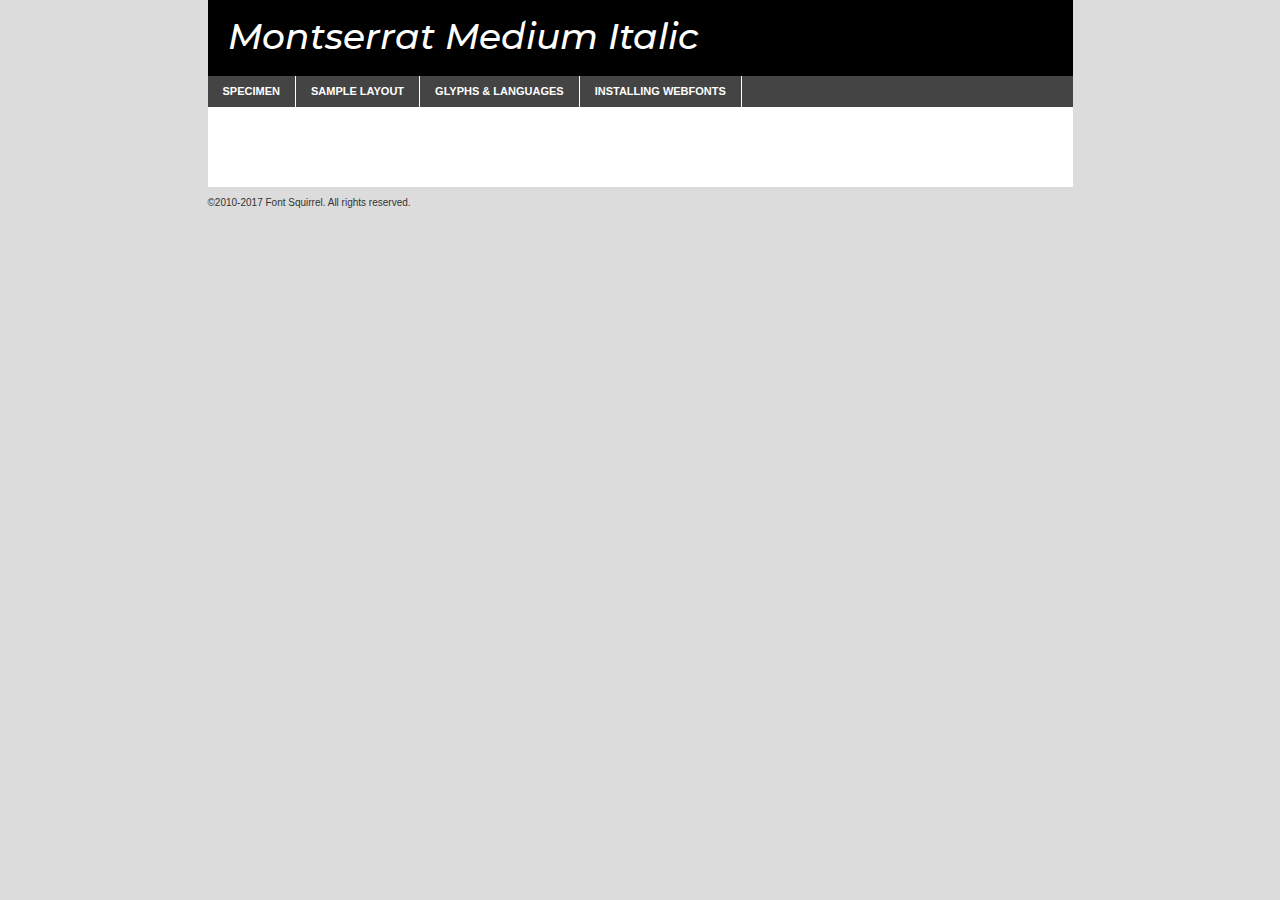
<file: fonts/Montserrat/montserrat-mediumitalic-demo.html>
<!DOCTYPE html PUBLIC "-//W3C//DTD XHTML 1.0 Transitional//EN"
	"http://www.w3.org/TR/xhtml1/DTD/xhtml1-transitional.dtd">

<html xmlns="http://www.w3.org/1999/xhtml" xml:lang="en" lang="en">
<head>
	<meta http-equiv="Content-Type" content="text/html; charset=utf-8" />
	<script src="http://ajax.googleapis.com/ajax/libs/jquery/1.7.2/jquery.min.js" type="text/javascript" charset="utf-8"></script>
	<script type="text/javascript">
	(function($){$.fn.easyTabs=function(option){var param=jQuery.extend({fadeSpeed:"fast",defaultContent:1,activeClass:'active'},option);$(this).each(function(){var thisId="#"+this.id;if(param.defaultContent==''){param.defaultContent=1;}
	if(typeof param.defaultContent=="number")
	{var defaultTab=$(thisId+" .tabs li:eq("+(param.defaultContent-1)+") a").attr('href').substr(1);}else{var defaultTab=param.defaultContent;}
	$(thisId+" .tabs li a").each(function(){var tabToHide=$(this).attr('href').substr(1);$("#"+tabToHide).addClass('easytabs-tab-content');});hideAll();changeContent(defaultTab);function hideAll(){$(thisId+" .easytabs-tab-content").hide();}
	function changeContent(tabId){hideAll();$(thisId+" .tabs li").removeClass(param.activeClass);$(thisId+" .tabs li a[href=#"+tabId+"]").closest('li').addClass(param.activeClass);if(param.fadeSpeed!="none")
	{$(thisId+" #"+tabId).fadeIn(param.fadeSpeed);}else{$(thisId+" #"+tabId).show();}}
	$(thisId+" .tabs li").click(function(){var tabId=$(this).find('a').attr('href').substr(1);changeContent(tabId);return false;});});}})(jQuery);
	</script>
	<link rel="stylesheet" href="specimen_files/specimen_stylesheet.css" type="text/css" charset="utf-8" />
	<link rel="stylesheet" href="stylesheet.css" type="text/css" charset="utf-8" />

	<style type="text/css">
					body{
				font-family: 'montserratmedium_italic';
							}
		</style>

	<title>Montserrat Medium Italic Specimen</title>
	
	
	<script type="text/javascript" charset="utf-8">
		$(document).ready(function() {
			$('#container').easyTabs({defaultContent:1});
		});
	</script>
</head>

<body>
<div id="container">
	<div id="header">
		Montserrat Medium Italic	</div>
	<ul class="tabs">
		<li><a href="#specimen">Specimen</a></li>
		<li><a href="#layout">Sample Layout</a></li>
				<li><a href="#glyphs">Glyphs &amp; Languages</a></li>
		<li><a href="#installing">Installing Webfonts</a></li>
		
	</ul>
	
	<div id="main_content">

		
			<div id="specimen">
		
				<div class="section">
					<div class="grid12 firstcol">
						<div class="huge">AaBb</div>
					</div>
				</div>
		
				<div class="section">
					<div class="glyph_range">A&#x200B;B&#x200b;C&#x200b;D&#x200b;E&#x200b;F&#x200b;G&#x200b;H&#x200b;I&#x200b;J&#x200b;K&#x200b;L&#x200b;M&#x200b;N&#x200b;O&#x200b;P&#x200b;Q&#x200b;R&#x200b;S&#x200b;T&#x200b;U&#x200b;V&#x200b;W&#x200b;X&#x200b;Y&#x200b;Z&#x200b;a&#x200b;b&#x200b;c&#x200b;d&#x200b;e&#x200b;f&#x200b;g&#x200b;h&#x200b;i&#x200b;j&#x200b;k&#x200b;l&#x200b;m&#x200b;n&#x200b;o&#x200b;p&#x200b;q&#x200b;r&#x200b;s&#x200b;t&#x200b;u&#x200b;v&#x200b;w&#x200b;x&#x200b;y&#x200b;z&#x200b;1&#x200b;2&#x200b;3&#x200b;4&#x200b;5&#x200b;6&#x200b;7&#x200b;8&#x200b;9&#x200b;0&#x200b;&amp;&#x200b;.&#x200b;,&#x200b;?&#x200b;!&#x200b;&#64;&#x200b;(&#x200b;)&#x200b;#&#x200b;$&#x200b;%&#x200b;*&#x200b;+&#x200b;-&#x200b;=&#x200b;:&#x200b;;</div>
				</div>
				<div class="section">
					<div class="grid12 firstcol">
						<table class="sample_table">
							<tr><td>10</td><td class="size10">abcdefghijklmnopqrstuvwxyzABCDEFGHIJKLMNOPQRSTUVWXYZ0123456789abcdefghijklmnopqrstuvwxyzABCDEFGHIJKLMNOPQRSTUVWXYZ0123456789abcdefghijklmnopqrstuvwxyzABCDEFGHIJKLMNOPQRSTUVWXYZ</td></tr>
							<tr><td>11</td><td class="size11">abcdefghijklmnopqrstuvwxyzABCDEFGHIJKLMNOPQRSTUVWXYZ0123456789abcdefghijklmnopqrstuvwxyzABCDEFGHIJKLMNOPQRSTUVWXYZ0123456789abcdefghijklmnopqrstuvwxyzABCDEFGHIJKLMNOPQRSTUVWXYZ</td></tr>
							<tr><td>12</td><td class="size12">abcdefghijklmnopqrstuvwxyzABCDEFGHIJKLMNOPQRSTUVWXYZ0123456789abcdefghijklmnopqrstuvwxyzABCDEFGHIJKLMNOPQRSTUVWXYZ0123456789abcdefghijklmnopqrstuvwxyzABCDEFGHIJKLMNOPQRSTUVWXYZ</td></tr>
							<tr><td>13</td><td class="size13">abcdefghijklmnopqrstuvwxyzABCDEFGHIJKLMNOPQRSTUVWXYZ0123456789abcdefghijklmnopqrstuvwxyzABCDEFGHIJKLMNOPQRSTUVWXYZ0123456789abcdefghijklmnopqrstuvwxyzABCDEFGHIJKLMNOPQRSTUVWXYZ</td></tr>
							<tr><td>14</td><td class="size14">abcdefghijklmnopqrstuvwxyzABCDEFGHIJKLMNOPQRSTUVWXYZ0123456789abcdefghijklmnopqrstuvwxyzABCDEFGHIJKLMNOPQRSTUVWXYZ0123456789abcdefghijklmnopqrstuvwxyzABCDEFGHIJKLMNOPQRSTUVWXYZ</td></tr>
							<tr><td>16</td><td class="size16">abcdefghijklmnopqrstuvwxyzABCDEFGHIJKLMNOPQRSTUVWXYZ0123456789abcdefghijklmnopqrstuvwxyzABCDEFGHIJKLMNOPQRSTUVWXYZ</td></tr>
							<tr><td>18</td><td class="size18">abcdefghijklmnopqrstuvwxyzABCDEFGHIJKLMNOPQRSTUVWXYZ0123456789abcdefghijklmnopqrstuvwxyzABCDEFGHIJKLMNOPQRSTUVWXYZ</td></tr>
							<tr><td>20</td><td class="size20">abcdefghijklmnopqrstuvwxyzABCDEFGHIJKLMNOPQRSTUVWXYZ0123456789abcdefghijklmnopqrstuvwxyzABCDEFGHIJKLMNOPQRSTUVWXYZ</td></tr>
							<tr><td>24</td><td class="size24">abcdefghijklmnopqrstuvwxyzABCDEFGHIJKLMNOPQRSTUVWXYZ0123456789abcdefghijklmnopqrstuvwxyzABCDEFGHIJKLMNOPQRSTUVWXYZ</td></tr>
							<tr><td>30</td><td class="size30">abcdefghijklmnopqrstuvwxyzABCDEFGHIJKLMNOPQRSTUVWXYZ0123456789abcdefghijklmnopqrstuvwxyzABCDEFGHIJKLMNOPQRSTUVWXYZ</td></tr>
							<tr><td>36</td><td class="size36">abcdefghijklmnopqrstuvwxyzABCDEFGHIJKLMNOPQRSTUVWXYZ0123456789abcdefghijklmnopqrstuvwxyzABCDEFGHIJKLMNOPQRSTUVWXYZ</td></tr>
							<tr><td>48</td><td class="size48">abcdefghijklmnopqrstuvwxyzABCDEFGHIJKLMNOPQRSTUVWXYZ0123456789abcdefghijklmnopqrstuvwxyzABCDEFGHIJKLMNOPQRSTUVWXYZ</td></tr>
							<tr><td>60</td><td class="size60">abcdefghijklmnopqrstuvwxyzABCDEFGHIJKLMNOPQRSTUVWXYZ0123456789abcdefghijklmnopqrstuvwxyzABCDEFGHIJKLMNOPQRSTUVWXYZ</td></tr>
							<tr><td>72</td><td class="size72">abcdefghijklmnopqrstuvwxyzABCDEFGHIJKLMNOPQRSTUVWXYZ0123456789abcdefghijklmnopqrstuvwxyzABCDEFGHIJKLMNOPQRSTUVWXYZ</td></tr>
							<tr><td>90</td><td class="size90">abcdefghijklmnopqrstuvwxyzABCDEFGHIJKLMNOPQRSTUVWXYZ0123456789abcdefghijklmnopqrstuvwxyzABCDEFGHIJKLMNOPQRSTUVWXYZ</td></tr>
						</table>
				
					</div>
			
				</div>
		
		
		
								<div class="section" id="bodycomparison">


										<div id="xheight">
				<div class="fontbody">&#x25FC;&#x25FC;&#x25FC;&#x25FC;&#x25FC;&#x25FC;&#x25FC;&#x25FC;&#x25FC;&#x25FC;&#x25FC;&#x25FC;&#x25FC;&#x25FC;&#x25FC;&#x25FC;&#x25FC;&#x25FC;&#x25FC;&#x25FC;&#x25FC;&#x25FC;&#x25FC;&#x25FC;&#x25FC;&#x25FC;&#x25FC;&#x25FC;&#x25FC;&#x25FC;&#x25FC;&#x25FC;&#x25FC;&#x25FC;&#x25FC;&#x25FC;&#x25FC;&#x25FC;&#x25FC;&#x25FC;&#x25FC;&#x25FC;&#x25FC;&#x25FC;&#x25FC;&#x25FC;&#x25FC;&#x25FC;&#x25FC;&#x25FC;&#x25FC;&#x25FC;&#x25FC;&#x25FC;&#x25FC;&#x25FC;&#x25FC;&#x25FC;&#x25FC;&#x25FC;&#x25FC;&#x25FC;&#x25FC;&#x25FC;&#x25FC;&#x25FC;&#x25FC;&#x25FC;&#x25FC;&#x25FC;&#x25FC;&#x25FC;&#x25FC;&#x25FC;&#x25FC;&#x25FC;&#x25FC;&#x25FC;&#x25FC;&#x25FC;&#x25FC;&#x25FC;&#x25FC;&#x25FC;&#x25FC;&#x25FC;&#x25FC;&#x25FC;&#x25FC;&#x25FC;&#x25FC;&#x25FC;&#x25FC;&#x25FC;&#x25FC;&#x25FC;&#x25FC;&#x25FC;&#x25FC;body</div><div class="arialbody">body</div><div class="verdanabody">body</div><div class="georgiabody">body</div></div>
										<div class="fontbody" style="z-index:1">
											body<span>Montserrat Medium Italic</span>
										</div>
										<div class="arialbody" style="z-index:1">
											body<span>Arial</span>
										</div>
										<div class="verdanabody" style="z-index:1">
											body<span>Verdana</span>
										</div>
										<div class="georgiabody" style="z-index:1">
											body<span>Georgia</span>
										</div>



								</div>
		
		
				<div class="section psample psample_row1" id="">
					
					<div class="grid2 firstcol">
						<p class="size10"><span>10.</span>Aenean lacinia bibendum nulla sed consectetur. Fusce dapibus, tellus ac cursus commodo, tortor mauris condimentum nibh, ut fermentum massa justo sit amet risus. Nullam id dolor id nibh ultricies vehicula ut id elit. Cum sociis natoque penatibus et magnis dis parturient montes, nascetur ridiculus mus. Nulla vitae elit libero, a pharetra augue.</p>
			
					</div>
					<div class="grid3">
						<p class="size11"><span>11.</span>Aenean lacinia bibendum nulla sed consectetur. Fusce dapibus, tellus ac cursus commodo, tortor mauris condimentum nibh, ut fermentum massa justo sit amet risus. Nullam id dolor id nibh ultricies vehicula ut id elit. Cum sociis natoque penatibus et magnis dis parturient montes, nascetur ridiculus mus. Nulla vitae elit libero, a pharetra augue.</p>
			
					</div>
					<div class="grid3">
						<p class="size12"><span>12.</span>Aenean lacinia bibendum nulla sed consectetur. Fusce dapibus, tellus ac cursus commodo, tortor mauris condimentum nibh, ut fermentum massa justo sit amet risus. Nullam id dolor id nibh ultricies vehicula ut id elit. Cum sociis natoque penatibus et magnis dis parturient montes, nascetur ridiculus mus. Nulla vitae elit libero, a pharetra augue.</p>
			
					</div>
					<div class="grid4">
						<p class="size13"><span>13.</span>Aenean lacinia bibendum nulla sed consectetur. Fusce dapibus, tellus ac cursus commodo, tortor mauris condimentum nibh, ut fermentum massa justo sit amet risus. Nullam id dolor id nibh ultricies vehicula ut id elit. Cum sociis natoque penatibus et magnis dis parturient montes, nascetur ridiculus mus. Nulla vitae elit libero, a pharetra augue.</p>
			
					</div>
					<div class="white_blend"></div>
					
				</div>
				<div class="section psample psample_row2" id="">
					<div class="grid3 firstcol">
						<p class="size14"><span>14.</span>Aenean lacinia bibendum nulla sed consectetur. Fusce dapibus, tellus ac cursus commodo, tortor mauris condimentum nibh, ut fermentum massa justo sit amet risus. Nullam id dolor id nibh ultricies vehicula ut id elit. Cum sociis natoque penatibus et magnis dis parturient montes, nascetur ridiculus mus. Nulla vitae elit libero, a pharetra augue.</p>
			
					</div>
					<div class="grid4">
						<p class="size16"><span>16.</span>Aenean lacinia bibendum nulla sed consectetur. Fusce dapibus, tellus ac cursus commodo, tortor mauris condimentum nibh, ut fermentum massa justo sit amet risus. Nullam id dolor id nibh ultricies vehicula ut id elit. Cum sociis natoque penatibus et magnis dis parturient montes, nascetur ridiculus mus. Nulla vitae elit libero, a pharetra augue.</p>
			
					</div>
					<div class="grid5">
						<p class="size18"><span>18.</span>Aenean lacinia bibendum nulla sed consectetur. Fusce dapibus, tellus ac cursus commodo, tortor mauris condimentum nibh, ut fermentum massa justo sit amet risus. Nullam id dolor id nibh ultricies vehicula ut id elit. Cum sociis natoque penatibus et magnis dis parturient montes, nascetur ridiculus mus. Nulla vitae elit libero, a pharetra augue.</p>
			
					</div>

					<div class="white_blend"></div>

				</div>
				
				<div class="section psample psample_row3" id="">
					<div class="grid5 firstcol">
						<p class="size20"><span>20.</span>Aenean lacinia bibendum nulla sed consectetur. Fusce dapibus, tellus ac cursus commodo, tortor mauris condimentum nibh, ut fermentum massa justo sit amet risus. Nullam id dolor id nibh ultricies vehicula ut id elit. Cum sociis natoque penatibus et magnis dis parturient montes, nascetur ridiculus mus. Nulla vitae elit libero, a pharetra augue.</p>
					</div>
					<div class="grid7">
						<p class="size24"><span>24.</span>Aenean lacinia bibendum nulla sed consectetur. Fusce dapibus, tellus ac cursus commodo, tortor mauris condimentum nibh, ut fermentum massa justo sit amet risus. Nullam id dolor id nibh ultricies vehicula ut id elit. Cum sociis natoque penatibus et magnis dis parturient montes, nascetur ridiculus mus. Nulla vitae elit libero, a pharetra augue.</p>
					</div>
					
					<div class="white_blend"></div>
					
				</div>
				
				<div class="section psample psample_row4" id="">
					<div class="grid12 firstcol">
						<p class="size30"><span>30.</span>Aenean lacinia bibendum nulla sed consectetur. Fusce dapibus, tellus ac cursus commodo, tortor mauris condimentum nibh, ut fermentum massa justo sit amet risus. Nullam id dolor id nibh ultricies vehicula ut id elit. Cum sociis natoque penatibus et magnis dis parturient montes, nascetur ridiculus mus. Nulla vitae elit libero, a pharetra augue.</p>
					</div>
					<div class="white_blend"></div>
					
				</div>
				
				
				
				<div class="section psample psample_row1 fullreverse">
					<div class="grid2 firstcol">
						<p class="size10"><span>10.</span>Aenean lacinia bibendum nulla sed consectetur. Fusce dapibus, tellus ac cursus commodo, tortor mauris condimentum nibh, ut fermentum massa justo sit amet risus. Nullam id dolor id nibh ultricies vehicula ut id elit. Cum sociis natoque penatibus et magnis dis parturient montes, nascetur ridiculus mus. Nulla vitae elit libero, a pharetra augue.</p>
			
					</div>
					<div class="grid3">
						<p class="size11"><span>11.</span>Aenean lacinia bibendum nulla sed consectetur. Fusce dapibus, tellus ac cursus commodo, tortor mauris condimentum nibh, ut fermentum massa justo sit amet risus. Nullam id dolor id nibh ultricies vehicula ut id elit. Cum sociis natoque penatibus et magnis dis parturient montes, nascetur ridiculus mus. Nulla vitae elit libero, a pharetra augue.</p>
			
					</div>
					<div class="grid3">
						<p class="size12"><span>12.</span>Aenean lacinia bibendum nulla sed consectetur. Fusce dapibus, tellus ac cursus commodo, tortor mauris condimentum nibh, ut fermentum massa justo sit amet risus. Nullam id dolor id nibh ultricies vehicula ut id elit. Cum sociis natoque penatibus et magnis dis parturient montes, nascetur ridiculus mus. Nulla vitae elit libero, a pharetra augue.</p>
			
					</div>
					<div class="grid4">
						<p class="size13"><span>13.</span>Aenean lacinia bibendum nulla sed consectetur. Fusce dapibus, tellus ac cursus commodo, tortor mauris condimentum nibh, ut fermentum massa justo sit amet risus. Nullam id dolor id nibh ultricies vehicula ut id elit. Cum sociis natoque penatibus et magnis dis parturient montes, nascetur ridiculus mus. Nulla vitae elit libero, a pharetra augue.</p>
			
					</div>
					<div class="black_blend"></div>
					
				</div>
				
				<div class="section psample psample_row2 fullreverse">
					<div class="grid3 firstcol">
						<p class="size14"><span>14.</span>Aenean lacinia bibendum nulla sed consectetur. Fusce dapibus, tellus ac cursus commodo, tortor mauris condimentum nibh, ut fermentum massa justo sit amet risus. Nullam id dolor id nibh ultricies vehicula ut id elit. Cum sociis natoque penatibus et magnis dis parturient montes, nascetur ridiculus mus. Nulla vitae elit libero, a pharetra augue.</p>
			
					</div>
					<div class="grid4">
						<p class="size16"><span>16.</span>Aenean lacinia bibendum nulla sed consectetur. Fusce dapibus, tellus ac cursus commodo, tortor mauris condimentum nibh, ut fermentum massa justo sit amet risus. Nullam id dolor id nibh ultricies vehicula ut id elit. Cum sociis natoque penatibus et magnis dis parturient montes, nascetur ridiculus mus. Nulla vitae elit libero, a pharetra augue.</p>
			
					</div>
					<div class="grid5">
						<p class="size18"><span>18.</span>Aenean lacinia bibendum nulla sed consectetur. Fusce dapibus, tellus ac cursus commodo, tortor mauris condimentum nibh, ut fermentum massa justo sit amet risus. Nullam id dolor id nibh ultricies vehicula ut id elit. Cum sociis natoque penatibus et magnis dis parturient montes, nascetur ridiculus mus. Nulla vitae elit libero, a pharetra augue.</p>
			
					</div>
					<div class="black_blend"></div>

				</div>
				
				<div class="section psample fullreverse psample_row3" id="">
					<div class="grid5 firstcol">
						<p class="size20"><span>20.</span>Aenean lacinia bibendum nulla sed consectetur. Fusce dapibus, tellus ac cursus commodo, tortor mauris condimentum nibh, ut fermentum massa justo sit amet risus. Nullam id dolor id nibh ultricies vehicula ut id elit. Cum sociis natoque penatibus et magnis dis parturient montes, nascetur ridiculus mus. Nulla vitae elit libero, a pharetra augue.</p>
					</div>
					<div class="grid7">
						<p class="size24"><span>24.</span>Aenean lacinia bibendum nulla sed consectetur. Fusce dapibus, tellus ac cursus commodo, tortor mauris condimentum nibh, ut fermentum massa justo sit amet risus. Nullam id dolor id nibh ultricies vehicula ut id elit. Cum sociis natoque penatibus et magnis dis parturient montes, nascetur ridiculus mus. Nulla vitae elit libero, a pharetra augue.</p>
					</div>
					
					<div class="black_blend"></div>
					
				</div>
				
				<div class="section psample fullreverse psample_row4" id="" style="border-bottom: 20px #000 solid;">
					<div class="grid12 firstcol">
						<p class="size30"><span>30.</span>Aenean lacinia bibendum nulla sed consectetur. Fusce dapibus, tellus ac cursus commodo, tortor mauris condimentum nibh, ut fermentum massa justo sit amet risus. Nullam id dolor id nibh ultricies vehicula ut id elit. Cum sociis natoque penatibus et magnis dis parturient montes, nascetur ridiculus mus. Nulla vitae elit libero, a pharetra augue.</p>
					</div>
					<div class="black_blend"></div>
					
				</div>
				
				
				
				
			</div>
			
			<div id="layout">
				
				<div class="section">
					
					<div class="grid12 firstcol">
						<h1>Lorem Ipsum Dolor</h1>
						<h2>Etiam porta sem malesuada magna mollis euismod</h2>
						
						<p class="byline">By <a href="#link">Aenean Lacinia</a></p>
					</div>
				</div>
				<div class="section">
					<div class="grid8 firstcol">
						<p class="large">Donec sed odio dui. Morbi leo risus, porta ac consectetur ac, vestibulum at eros. Fusce dapibus, tellus ac cursus commodo, tortor mauris condimentum nibh, ut fermentum massa justo sit amet risus. </p>

						
						<h3>Pellentesque ornare sem</h3>

						<p>Maecenas sed diam eget risus varius blandit sit amet non magna. Maecenas faucibus mollis interdum. Donec ullamcorper nulla non metus auctor fringilla. Nullam id dolor id nibh ultricies vehicula ut id elit. Nullam id dolor id nibh ultricies vehicula ut id elit. </p>

						<p>Aenean eu leo quam. Pellentesque ornare sem lacinia quam venenatis vestibulum. Lorem ipsum dolor sit amet, consectetur adipiscing elit. Cum sociis natoque penatibus et magnis dis parturient montes, nascetur ridiculus mus. </p>

						<p>Nulla vitae elit libero, a pharetra augue. Praesent commodo cursus magna, vel scelerisque nisl consectetur et. Aenean lacinia bibendum nulla sed consectetur. </p>

						<p>Nullam quis risus eget urna mollis ornare vel eu leo. Nullam quis risus eget urna mollis ornare vel eu leo. Maecenas sed diam eget risus varius blandit sit amet non magna. Donec ullamcorper nulla non metus auctor fringilla. </p>

						<h3>Cras mattis consectetur</h3>

						<p>Aenean eu leo quam. Pellentesque ornare sem lacinia quam venenatis vestibulum. Aenean lacinia bibendum nulla sed consectetur. Integer posuere erat a ante venenatis dapibus posuere velit aliquet. Cras mattis consectetur purus sit amet fermentum. </p>

						<p>Nullam id dolor id nibh ultricies vehicula ut id elit. Nullam quis risus eget urna mollis ornare vel eu leo. Cras mattis consectetur purus sit amet fermentum.</p>
					</div>
					
					<div class="grid4 sidebar">
						
						<div class="box reverse">
							<p class="last">Nullam quis risus eget urna mollis ornare vel eu leo. Donec ullamcorper nulla non metus auctor fringilla. Cras mattis consectetur purus sit amet fermentum. Sed posuere consectetur est at lobortis. Lorem ipsum dolor sit amet, consectetur adipiscing elit. </p>
						</div>
						
						<p class="caption">Maecenas sed diam eget risus varius.</p>

						<p>Vestibulum id ligula porta felis euismod semper. Integer posuere erat a ante venenatis dapibus posuere velit aliquet. Vestibulum id ligula porta felis euismod semper. Sed posuere consectetur est at lobortis. Maecenas sed diam eget risus varius blandit sit amet non magna. Fusce dapibus, tellus ac cursus commodo, tortor mauris condimentum nibh, ut fermentum massa justo sit amet risus. </p>

					

						<p>Duis mollis, est non commodo luctus, nisi erat porttitor ligula, eget lacinia odio sem nec elit. Aenean lacinia bibendum nulla sed consectetur. Vivamus sagittis lacus vel augue laoreet rutrum faucibus dolor auctor. Aenean lacinia bibendum nulla sed consectetur. Nullam quis risus eget urna mollis ornare vel eu leo. </p>

						<p>Praesent commodo cursus magna, vel scelerisque nisl consectetur et. Donec ullamcorper nulla non metus auctor fringilla. Maecenas faucibus mollis interdum. Fusce dapibus, tellus ac cursus commodo, tortor mauris condimentum nibh, ut fermentum massa justo sit amet risus. </p>

					</div>
				</div>
				
			</div>


			



		<div id="glyphs">
			<div class="section">
				<div class="grid12 firstcol">
			
				<h1>Language Support</h1>
				<p>The subset of Montserrat Medium Italic in this kit supports the following languages:<br />
			
					Albanian, Basque, Breton, Chamorro, Danish, Dutch, English, Faroese, Finnish, French, Frisian, Galician, German, Icelandic, Italian, Malagasy, Norwegian, Portuguese, Spanish, Alsatian, Aragonese, Arapaho, Arrernte, Asturian, Aymara, Bislama, Cebuano, Corsican, Fijian, French_creole, Genoese, Gilbertese, Greenlandic, Haitian_creole, Hiligaynon, Hmong, Hopi, Ibanag, Iloko_ilokano, Indonesian, Interglossa_glosa, Interlingua, Irish_gaelic, Jerriais, Lojban, Lombard, Luxembourgeois, Manx, Mohawk, Norfolk_pitcairnese, Occitan, Oromo, Pangasinan, Papiamento, Piedmontese, Potawatomi, Rhaeto-romance, Romansh, Rotokas, Sami_lule, Samoan, Sardinian, Scots_gaelic, Seychelles_creole, Shona, Sicilian, Somali, Southern_ndebele, Swahili, Swati_swazi, Tagalog_filipino_pilipino, Tetum, Tok_pisin, Uyghur_latinized, Volapuk, Walloon, Warlpiri, Xhosa, Yapese, Zulu, Latinbasic, Ubasic, Demo				</p>
				<h1>Glyph Chart</h1>
				<p>The subset of Montserrat Medium Italic in this kit includes all the glyphs listed below. Unicode entities are included above each glyph to help you insert individual characters into your layout.</p>
				<div id="glyph_chart">
			
																														 <div><p>&amp;#13;</p>&#13;</div>
																				 <div><p>&amp;#32;</p>&#32;</div>
																				 <div><p>&amp;#33;</p>&#33;</div>
																				 <div><p>&amp;#34;</p>&#34;</div>
																				 <div><p>&amp;#35;</p>&#35;</div>
																				 <div><p>&amp;#36;</p>&#36;</div>
																				 <div><p>&amp;#37;</p>&#37;</div>
																				 <div><p>&amp;#38;</p>&#38;</div>
																				 <div><p>&amp;#39;</p>&#39;</div>
																				 <div><p>&amp;#40;</p>&#40;</div>
																				 <div><p>&amp;#41;</p>&#41;</div>
																				 <div><p>&amp;#42;</p>&#42;</div>
																				 <div><p>&amp;#43;</p>&#43;</div>
																				 <div><p>&amp;#44;</p>&#44;</div>
																				 <div><p>&amp;#45;</p>&#45;</div>
																				 <div><p>&amp;#46;</p>&#46;</div>
																				 <div><p>&amp;#47;</p>&#47;</div>
																				 <div><p>&amp;#48;</p>&#48;</div>
																				 <div><p>&amp;#49;</p>&#49;</div>
																				 <div><p>&amp;#50;</p>&#50;</div>
																				 <div><p>&amp;#51;</p>&#51;</div>
																				 <div><p>&amp;#52;</p>&#52;</div>
																				 <div><p>&amp;#53;</p>&#53;</div>
																				 <div><p>&amp;#54;</p>&#54;</div>
																				 <div><p>&amp;#55;</p>&#55;</div>
																				 <div><p>&amp;#56;</p>&#56;</div>
																				 <div><p>&amp;#57;</p>&#57;</div>
																				 <div><p>&amp;#58;</p>&#58;</div>
																				 <div><p>&amp;#59;</p>&#59;</div>
																				 <div><p>&amp;#60;</p>&#60;</div>
																				 <div><p>&amp;#61;</p>&#61;</div>
																				 <div><p>&amp;#62;</p>&#62;</div>
																				 <div><p>&amp;#63;</p>&#63;</div>
																				 <div><p>&amp;#64;</p>&#64;</div>
																				 <div><p>&amp;#65;</p>&#65;</div>
																				 <div><p>&amp;#66;</p>&#66;</div>
																				 <div><p>&amp;#67;</p>&#67;</div>
																				 <div><p>&amp;#68;</p>&#68;</div>
																				 <div><p>&amp;#69;</p>&#69;</div>
																				 <div><p>&amp;#70;</p>&#70;</div>
																				 <div><p>&amp;#71;</p>&#71;</div>
																				 <div><p>&amp;#72;</p>&#72;</div>
																				 <div><p>&amp;#73;</p>&#73;</div>
																				 <div><p>&amp;#74;</p>&#74;</div>
																				 <div><p>&amp;#75;</p>&#75;</div>
																				 <div><p>&amp;#76;</p>&#76;</div>
																				 <div><p>&amp;#77;</p>&#77;</div>
																				 <div><p>&amp;#78;</p>&#78;</div>
																				 <div><p>&amp;#79;</p>&#79;</div>
																				 <div><p>&amp;#80;</p>&#80;</div>
																				 <div><p>&amp;#81;</p>&#81;</div>
																				 <div><p>&amp;#82;</p>&#82;</div>
																				 <div><p>&amp;#83;</p>&#83;</div>
																				 <div><p>&amp;#84;</p>&#84;</div>
																				 <div><p>&amp;#85;</p>&#85;</div>
																				 <div><p>&amp;#86;</p>&#86;</div>
																				 <div><p>&amp;#87;</p>&#87;</div>
																				 <div><p>&amp;#88;</p>&#88;</div>
																				 <div><p>&amp;#89;</p>&#89;</div>
																				 <div><p>&amp;#90;</p>&#90;</div>
																				 <div><p>&amp;#91;</p>&#91;</div>
																				 <div><p>&amp;#92;</p>&#92;</div>
																				 <div><p>&amp;#93;</p>&#93;</div>
																				 <div><p>&amp;#94;</p>&#94;</div>
																				 <div><p>&amp;#95;</p>&#95;</div>
																				 <div><p>&amp;#96;</p>&#96;</div>
																				 <div><p>&amp;#97;</p>&#97;</div>
																				 <div><p>&amp;#98;</p>&#98;</div>
																				 <div><p>&amp;#99;</p>&#99;</div>
																				 <div><p>&amp;#100;</p>&#100;</div>
																				 <div><p>&amp;#101;</p>&#101;</div>
																				 <div><p>&amp;#102;</p>&#102;</div>
																				 <div><p>&amp;#103;</p>&#103;</div>
																				 <div><p>&amp;#104;</p>&#104;</div>
																				 <div><p>&amp;#105;</p>&#105;</div>
																				 <div><p>&amp;#106;</p>&#106;</div>
																				 <div><p>&amp;#107;</p>&#107;</div>
																				 <div><p>&amp;#108;</p>&#108;</div>
																				 <div><p>&amp;#109;</p>&#109;</div>
																				 <div><p>&amp;#110;</p>&#110;</div>
																				 <div><p>&amp;#111;</p>&#111;</div>
																				 <div><p>&amp;#112;</p>&#112;</div>
																				 <div><p>&amp;#113;</p>&#113;</div>
																				 <div><p>&amp;#114;</p>&#114;</div>
																				 <div><p>&amp;#115;</p>&#115;</div>
																				 <div><p>&amp;#116;</p>&#116;</div>
																				 <div><p>&amp;#117;</p>&#117;</div>
																				 <div><p>&amp;#118;</p>&#118;</div>
																				 <div><p>&amp;#119;</p>&#119;</div>
																				 <div><p>&amp;#120;</p>&#120;</div>
																				 <div><p>&amp;#121;</p>&#121;</div>
																				 <div><p>&amp;#122;</p>&#122;</div>
																				 <div><p>&amp;#123;</p>&#123;</div>
																				 <div><p>&amp;#124;</p>&#124;</div>
																				 <div><p>&amp;#125;</p>&#125;</div>
																				 <div><p>&amp;#126;</p>&#126;</div>
																				 <div><p>&amp;#160;</p>&#160;</div>
																				 <div><p>&amp;#161;</p>&#161;</div>
																				 <div><p>&amp;#162;</p>&#162;</div>
																				 <div><p>&amp;#163;</p>&#163;</div>
																				 <div><p>&amp;#164;</p>&#164;</div>
																				 <div><p>&amp;#165;</p>&#165;</div>
																				 <div><p>&amp;#166;</p>&#166;</div>
																				 <div><p>&amp;#167;</p>&#167;</div>
																				 <div><p>&amp;#168;</p>&#168;</div>
																				 <div><p>&amp;#169;</p>&#169;</div>
																				 <div><p>&amp;#170;</p>&#170;</div>
																				 <div><p>&amp;#171;</p>&#171;</div>
																				 <div><p>&amp;#172;</p>&#172;</div>
																				 <div><p>&amp;#173;</p>&#173;</div>
																				 <div><p>&amp;#174;</p>&#174;</div>
																				 <div><p>&amp;#175;</p>&#175;</div>
																				 <div><p>&amp;#176;</p>&#176;</div>
																				 <div><p>&amp;#177;</p>&#177;</div>
																				 <div><p>&amp;#178;</p>&#178;</div>
																				 <div><p>&amp;#179;</p>&#179;</div>
																				 <div><p>&amp;#180;</p>&#180;</div>
																				 <div><p>&amp;#181;</p>&#181;</div>
																				 <div><p>&amp;#182;</p>&#182;</div>
																				 <div><p>&amp;#183;</p>&#183;</div>
																				 <div><p>&amp;#184;</p>&#184;</div>
																				 <div><p>&amp;#185;</p>&#185;</div>
																				 <div><p>&amp;#186;</p>&#186;</div>
																				 <div><p>&amp;#187;</p>&#187;</div>
																				 <div><p>&amp;#188;</p>&#188;</div>
																				 <div><p>&amp;#189;</p>&#189;</div>
																				 <div><p>&amp;#190;</p>&#190;</div>
																				 <div><p>&amp;#191;</p>&#191;</div>
																				 <div><p>&amp;#192;</p>&#192;</div>
																				 <div><p>&amp;#193;</p>&#193;</div>
																				 <div><p>&amp;#194;</p>&#194;</div>
																				 <div><p>&amp;#195;</p>&#195;</div>
																				 <div><p>&amp;#196;</p>&#196;</div>
																				 <div><p>&amp;#197;</p>&#197;</div>
																				 <div><p>&amp;#198;</p>&#198;</div>
																				 <div><p>&amp;#199;</p>&#199;</div>
																				 <div><p>&amp;#200;</p>&#200;</div>
																				 <div><p>&amp;#201;</p>&#201;</div>
																				 <div><p>&amp;#202;</p>&#202;</div>
																				 <div><p>&amp;#203;</p>&#203;</div>
																				 <div><p>&amp;#204;</p>&#204;</div>
																				 <div><p>&amp;#205;</p>&#205;</div>
																				 <div><p>&amp;#206;</p>&#206;</div>
																				 <div><p>&amp;#207;</p>&#207;</div>
																				 <div><p>&amp;#208;</p>&#208;</div>
																				 <div><p>&amp;#209;</p>&#209;</div>
																				 <div><p>&amp;#210;</p>&#210;</div>
																				 <div><p>&amp;#211;</p>&#211;</div>
																				 <div><p>&amp;#212;</p>&#212;</div>
																				 <div><p>&amp;#213;</p>&#213;</div>
																				 <div><p>&amp;#214;</p>&#214;</div>
																				 <div><p>&amp;#215;</p>&#215;</div>
																				 <div><p>&amp;#216;</p>&#216;</div>
																				 <div><p>&amp;#217;</p>&#217;</div>
																				 <div><p>&amp;#218;</p>&#218;</div>
																				 <div><p>&amp;#219;</p>&#219;</div>
																				 <div><p>&amp;#220;</p>&#220;</div>
																				 <div><p>&amp;#221;</p>&#221;</div>
																				 <div><p>&amp;#222;</p>&#222;</div>
																				 <div><p>&amp;#223;</p>&#223;</div>
																				 <div><p>&amp;#224;</p>&#224;</div>
																				 <div><p>&amp;#225;</p>&#225;</div>
																				 <div><p>&amp;#226;</p>&#226;</div>
																				 <div><p>&amp;#227;</p>&#227;</div>
																				 <div><p>&amp;#228;</p>&#228;</div>
																				 <div><p>&amp;#229;</p>&#229;</div>
																				 <div><p>&amp;#230;</p>&#230;</div>
																				 <div><p>&amp;#231;</p>&#231;</div>
																				 <div><p>&amp;#232;</p>&#232;</div>
																				 <div><p>&amp;#233;</p>&#233;</div>
																				 <div><p>&amp;#234;</p>&#234;</div>
																				 <div><p>&amp;#235;</p>&#235;</div>
																				 <div><p>&amp;#236;</p>&#236;</div>
																				 <div><p>&amp;#237;</p>&#237;</div>
																				 <div><p>&amp;#238;</p>&#238;</div>
																				 <div><p>&amp;#239;</p>&#239;</div>
																				 <div><p>&amp;#240;</p>&#240;</div>
																				 <div><p>&amp;#241;</p>&#241;</div>
																				 <div><p>&amp;#242;</p>&#242;</div>
																				 <div><p>&amp;#243;</p>&#243;</div>
																				 <div><p>&amp;#244;</p>&#244;</div>
																				 <div><p>&amp;#245;</p>&#245;</div>
																				 <div><p>&amp;#246;</p>&#246;</div>
																				 <div><p>&amp;#247;</p>&#247;</div>
																				 <div><p>&amp;#248;</p>&#248;</div>
																				 <div><p>&amp;#249;</p>&#249;</div>
																				 <div><p>&amp;#250;</p>&#250;</div>
																				 <div><p>&amp;#251;</p>&#251;</div>
																				 <div><p>&amp;#252;</p>&#252;</div>
																				 <div><p>&amp;#253;</p>&#253;</div>
																				 <div><p>&amp;#254;</p>&#254;</div>
																				 <div><p>&amp;#255;</p>&#255;</div>
																				 <div><p>&amp;#338;</p>&#338;</div>
																				 <div><p>&amp;#339;</p>&#339;</div>
																				 <div><p>&amp;#376;</p>&#376;</div>
																				 <div><p>&amp;#710;</p>&#710;</div>
																				 <div><p>&amp;#732;</p>&#732;</div>
																				 <div><p>&amp;#8192;</p>&#8192;</div>
																				 <div><p>&amp;#8193;</p>&#8193;</div>
																				 <div><p>&amp;#8194;</p>&#8194;</div>
																				 <div><p>&amp;#8195;</p>&#8195;</div>
																				 <div><p>&amp;#8196;</p>&#8196;</div>
																				 <div><p>&amp;#8197;</p>&#8197;</div>
																				 <div><p>&amp;#8198;</p>&#8198;</div>
																				 <div><p>&amp;#8199;</p>&#8199;</div>
																				 <div><p>&amp;#8200;</p>&#8200;</div>
																				 <div><p>&amp;#8201;</p>&#8201;</div>
																				 <div><p>&amp;#8202;</p>&#8202;</div>
																				 <div><p>&amp;#8208;</p>&#8208;</div>
																				 <div><p>&amp;#8209;</p>&#8209;</div>
																				 <div><p>&amp;#8210;</p>&#8210;</div>
																				 <div><p>&amp;#8211;</p>&#8211;</div>
																				 <div><p>&amp;#8212;</p>&#8212;</div>
																				 <div><p>&amp;#8216;</p>&#8216;</div>
																				 <div><p>&amp;#8217;</p>&#8217;</div>
																				 <div><p>&amp;#8218;</p>&#8218;</div>
																				 <div><p>&amp;#8220;</p>&#8220;</div>
																				 <div><p>&amp;#8221;</p>&#8221;</div>
																				 <div><p>&amp;#8222;</p>&#8222;</div>
																				 <div><p>&amp;#8226;</p>&#8226;</div>
																				 <div><p>&amp;#8230;</p>&#8230;</div>
																				 <div><p>&amp;#8239;</p>&#8239;</div>
																				 <div><p>&amp;#8249;</p>&#8249;</div>
																				 <div><p>&amp;#8250;</p>&#8250;</div>
																				 <div><p>&amp;#8287;</p>&#8287;</div>
																				 <div><p>&amp;#8364;</p>&#8364;</div>
																				 <div><p>&amp;#8482;</p>&#8482;</div>
																				 <div><p>&amp;#9724;</p>&#9724;</div>
																				 <div><p>&amp;#64257;</p>&#64257;</div>
																				 <div><p>&amp;#64258;</p>&#64258;</div>
																																						</div>	
				</div>
		
		
			</div>
		</div>
		
		
		<div id="specs">
			
		</div>
	
		<div id="installing">
			<div class="section">
				<div class="grid7 firstcol">
					<h1>Installing Webfonts</h1>
					
					<p>Webfonts are supported by all major browser platforms but not all in the same way. There are currently four different font formats that must be included in order to target all browsers. This includes TTF, WOFF, EOT and SVG.</p>
					
					<h2>1. Upload your webfonts</h2>
					<p>You must upload your webfont kit to your website. They should be in or near the same directory as your CSS files.</p>
					
					<h2>2. Include the webfont stylesheet</h2>
					<p>A special CSS @font-face declaration helps the various browsers select the appropriate font it needs without causing you a bunch of headaches. Learn more about this syntax by reading the <a href="https://www.fontspring.com/blog/further-hardening-of-the-bulletproof-syntax">Fontspring blog post</a> about it. The code for it is as follows:</p>


<code>
@font-face{ 
	font-family: 'MyWebFont';
	src: url('WebFont.eot');
	src: url('WebFont.eot?#iefix') format('embedded-opentype'),
	     url('WebFont.woff') format('woff'),
	     url('WebFont.ttf') format('truetype'),
	     url('WebFont.svg#webfont') format('svg');
}
</code>

	<p>We've already gone ahead and generated the code for you. All you have to do is link to the stylesheet in your HTML, like this:</p>
	<code>&lt;link rel=&quot;stylesheet&quot; href=&quot;stylesheet.css&quot; type=&quot;text/css&quot; charset=&quot;utf-8&quot; /&gt;</code>

					<h2>3. Modify your own stylesheet</h2>
					<p>To take advantage of your new fonts, you must tell your stylesheet to use them. Look at the original @font-face declaration above and find the property called "font-family." The name linked there will be what you use to reference the font. Prepend that webfont name to the font stack in the "font-family" property, inside the selector you want to change. For example:</p>
<code>p { font-family: 'WebFont', Arial, sans-serif; }</code>

<h2>4. Test</h2>
<p>Getting webfonts to work cross-browser <em>can</em> be tricky. Use the information in the sidebar to help you if you find that fonts aren't loading in a particular browser.</p>
				</div>
				
				<div class="grid5 sidebar">
					<div class="box">
						<h2>Troubleshooting<br />Font-Face Problems</h2>
						<p>Having trouble getting your webfonts to load in your new website? Here are some tips to sort out what might be the problem.</p>

						<h3>Fonts not showing in any browser</h3>

						<p>This sounds like you need to work on the plumbing. You either did not upload the fonts to the correct directory, or you did not link the fonts properly in the CSS. If you've confirmed that all this is correct and you still have a problem, take a look at your .htaccess file and see if requests are getting intercepted.</p>

						<h3>Fonts not loading in iPhone or iPad</h3>

						<p>The most common problem here is that you are serving the fonts from an IIS server. IIS refuses to serve files that have unknown MIME types. If that is the case, you must set the MIME type for SVG to "image/svg+xml" in the server settings. Follow these instructions from Microsoft if you need help.</p>

						<h3>Fonts not loading in Firefox</h3>

						<p>The primary reason for this failure? You are still using a version Firefox older than 3.5. So upgrade already! If that isn't it, then you are very likely serving fonts from a different domain. Firefox requires that all font assets be served from the same domain. Lastly it is possible that you need to add WOFF to your list of MIME types (if you are serving via IIS.)</p>

						<h3>Fonts not loading in IE</h3>

						<p>Are you looking at Internet Explorer on an actual Windows machine or are you cheating by using a service like Adobe BrowserLab? Many of these screenshot services do not render @font-face for IE. Best to test it on a real machine.</p>

						<h3>Fonts not loading in IE9</h3>

						<p>IE9, like Firefox, requires that fonts be served from the same domain as the website. Make sure that is the case.</p>
					</div>
				</div>
			</div>
			
		</div>
	
	</div>
	<div id="footer">
		<p>&copy;2010-2017 Font Squirrel. All rights reserved.</p>
	</div>
</div>
</body>
</html>
</file>
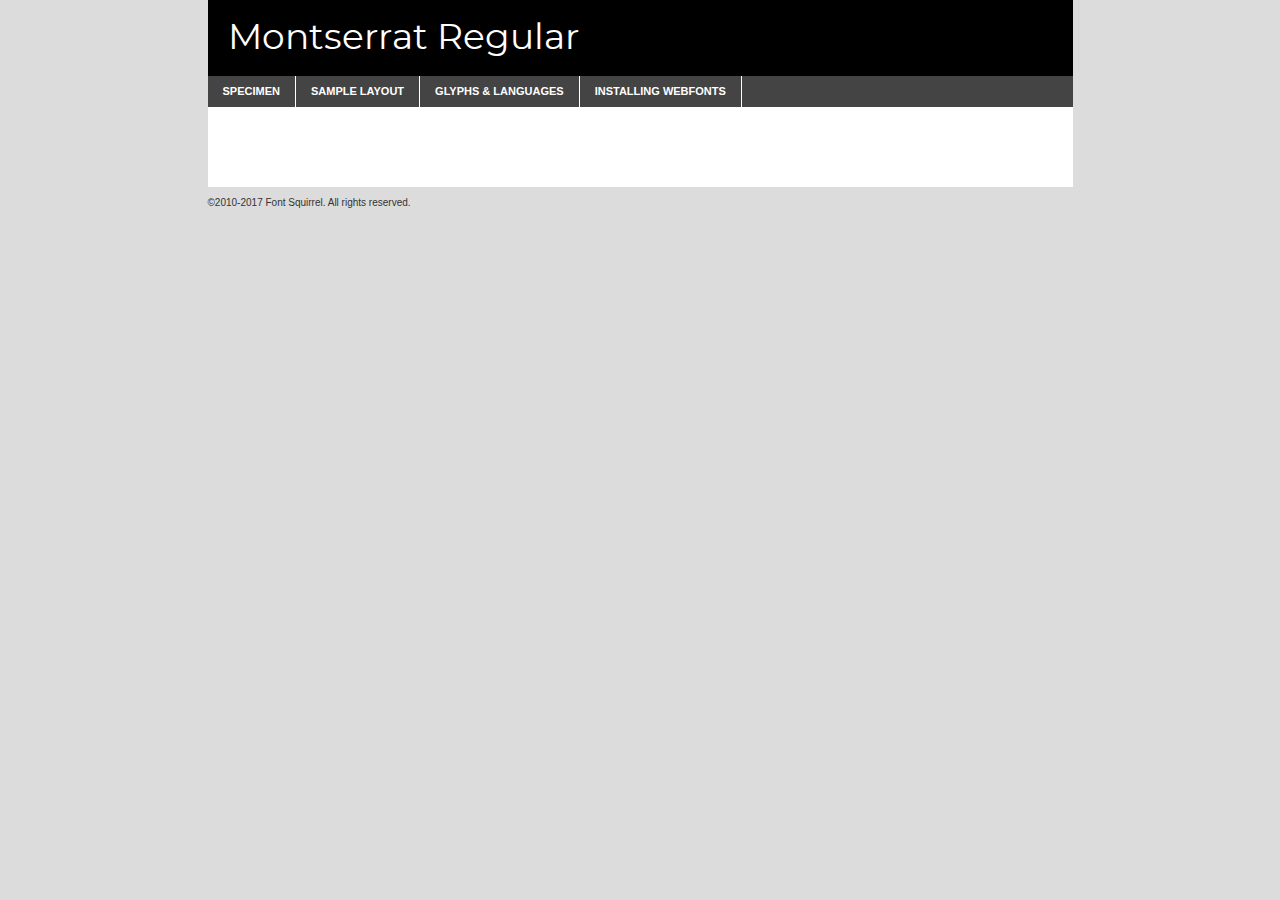
<file: fonts/Montserrat/montserrat-regular-demo.html>
<!DOCTYPE html PUBLIC "-//W3C//DTD XHTML 1.0 Transitional//EN"
	"http://www.w3.org/TR/xhtml1/DTD/xhtml1-transitional.dtd">

<html xmlns="http://www.w3.org/1999/xhtml" xml:lang="en" lang="en">
<head>
	<meta http-equiv="Content-Type" content="text/html; charset=utf-8" />
	<script src="http://ajax.googleapis.com/ajax/libs/jquery/1.7.2/jquery.min.js" type="text/javascript" charset="utf-8"></script>
	<script type="text/javascript">
	(function($){$.fn.easyTabs=function(option){var param=jQuery.extend({fadeSpeed:"fast",defaultContent:1,activeClass:'active'},option);$(this).each(function(){var thisId="#"+this.id;if(param.defaultContent==''){param.defaultContent=1;}
	if(typeof param.defaultContent=="number")
	{var defaultTab=$(thisId+" .tabs li:eq("+(param.defaultContent-1)+") a").attr('href').substr(1);}else{var defaultTab=param.defaultContent;}
	$(thisId+" .tabs li a").each(function(){var tabToHide=$(this).attr('href').substr(1);$("#"+tabToHide).addClass('easytabs-tab-content');});hideAll();changeContent(defaultTab);function hideAll(){$(thisId+" .easytabs-tab-content").hide();}
	function changeContent(tabId){hideAll();$(thisId+" .tabs li").removeClass(param.activeClass);$(thisId+" .tabs li a[href=#"+tabId+"]").closest('li').addClass(param.activeClass);if(param.fadeSpeed!="none")
	{$(thisId+" #"+tabId).fadeIn(param.fadeSpeed);}else{$(thisId+" #"+tabId).show();}}
	$(thisId+" .tabs li").click(function(){var tabId=$(this).find('a').attr('href').substr(1);changeContent(tabId);return false;});});}})(jQuery);
	</script>
	<link rel="stylesheet" href="specimen_files/specimen_stylesheet.css" type="text/css" charset="utf-8" />
	<link rel="stylesheet" href="stylesheet.css" type="text/css" charset="utf-8" />

	<style type="text/css">
					body{
				font-family: 'montserratregular';
							}
		</style>

	<title>Montserrat Regular Specimen</title>
	
	
	<script type="text/javascript" charset="utf-8">
		$(document).ready(function() {
			$('#container').easyTabs({defaultContent:1});
		});
	</script>
</head>

<body>
<div id="container">
	<div id="header">
		Montserrat Regular	</div>
	<ul class="tabs">
		<li><a href="#specimen">Specimen</a></li>
		<li><a href="#layout">Sample Layout</a></li>
				<li><a href="#glyphs">Glyphs &amp; Languages</a></li>
		<li><a href="#installing">Installing Webfonts</a></li>
		
	</ul>
	
	<div id="main_content">

		
			<div id="specimen">
		
				<div class="section">
					<div class="grid12 firstcol">
						<div class="huge">AaBb</div>
					</div>
				</div>
		
				<div class="section">
					<div class="glyph_range">A&#x200B;B&#x200b;C&#x200b;D&#x200b;E&#x200b;F&#x200b;G&#x200b;H&#x200b;I&#x200b;J&#x200b;K&#x200b;L&#x200b;M&#x200b;N&#x200b;O&#x200b;P&#x200b;Q&#x200b;R&#x200b;S&#x200b;T&#x200b;U&#x200b;V&#x200b;W&#x200b;X&#x200b;Y&#x200b;Z&#x200b;a&#x200b;b&#x200b;c&#x200b;d&#x200b;e&#x200b;f&#x200b;g&#x200b;h&#x200b;i&#x200b;j&#x200b;k&#x200b;l&#x200b;m&#x200b;n&#x200b;o&#x200b;p&#x200b;q&#x200b;r&#x200b;s&#x200b;t&#x200b;u&#x200b;v&#x200b;w&#x200b;x&#x200b;y&#x200b;z&#x200b;1&#x200b;2&#x200b;3&#x200b;4&#x200b;5&#x200b;6&#x200b;7&#x200b;8&#x200b;9&#x200b;0&#x200b;&amp;&#x200b;.&#x200b;,&#x200b;?&#x200b;!&#x200b;&#64;&#x200b;(&#x200b;)&#x200b;#&#x200b;$&#x200b;%&#x200b;*&#x200b;+&#x200b;-&#x200b;=&#x200b;:&#x200b;;</div>
				</div>
				<div class="section">
					<div class="grid12 firstcol">
						<table class="sample_table">
							<tr><td>10</td><td class="size10">abcdefghijklmnopqrstuvwxyzABCDEFGHIJKLMNOPQRSTUVWXYZ0123456789abcdefghijklmnopqrstuvwxyzABCDEFGHIJKLMNOPQRSTUVWXYZ0123456789abcdefghijklmnopqrstuvwxyzABCDEFGHIJKLMNOPQRSTUVWXYZ</td></tr>
							<tr><td>11</td><td class="size11">abcdefghijklmnopqrstuvwxyzABCDEFGHIJKLMNOPQRSTUVWXYZ0123456789abcdefghijklmnopqrstuvwxyzABCDEFGHIJKLMNOPQRSTUVWXYZ0123456789abcdefghijklmnopqrstuvwxyzABCDEFGHIJKLMNOPQRSTUVWXYZ</td></tr>
							<tr><td>12</td><td class="size12">abcdefghijklmnopqrstuvwxyzABCDEFGHIJKLMNOPQRSTUVWXYZ0123456789abcdefghijklmnopqrstuvwxyzABCDEFGHIJKLMNOPQRSTUVWXYZ0123456789abcdefghijklmnopqrstuvwxyzABCDEFGHIJKLMNOPQRSTUVWXYZ</td></tr>
							<tr><td>13</td><td class="size13">abcdefghijklmnopqrstuvwxyzABCDEFGHIJKLMNOPQRSTUVWXYZ0123456789abcdefghijklmnopqrstuvwxyzABCDEFGHIJKLMNOPQRSTUVWXYZ0123456789abcdefghijklmnopqrstuvwxyzABCDEFGHIJKLMNOPQRSTUVWXYZ</td></tr>
							<tr><td>14</td><td class="size14">abcdefghijklmnopqrstuvwxyzABCDEFGHIJKLMNOPQRSTUVWXYZ0123456789abcdefghijklmnopqrstuvwxyzABCDEFGHIJKLMNOPQRSTUVWXYZ0123456789abcdefghijklmnopqrstuvwxyzABCDEFGHIJKLMNOPQRSTUVWXYZ</td></tr>
							<tr><td>16</td><td class="size16">abcdefghijklmnopqrstuvwxyzABCDEFGHIJKLMNOPQRSTUVWXYZ0123456789abcdefghijklmnopqrstuvwxyzABCDEFGHIJKLMNOPQRSTUVWXYZ</td></tr>
							<tr><td>18</td><td class="size18">abcdefghijklmnopqrstuvwxyzABCDEFGHIJKLMNOPQRSTUVWXYZ0123456789abcdefghijklmnopqrstuvwxyzABCDEFGHIJKLMNOPQRSTUVWXYZ</td></tr>
							<tr><td>20</td><td class="size20">abcdefghijklmnopqrstuvwxyzABCDEFGHIJKLMNOPQRSTUVWXYZ0123456789abcdefghijklmnopqrstuvwxyzABCDEFGHIJKLMNOPQRSTUVWXYZ</td></tr>
							<tr><td>24</td><td class="size24">abcdefghijklmnopqrstuvwxyzABCDEFGHIJKLMNOPQRSTUVWXYZ0123456789abcdefghijklmnopqrstuvwxyzABCDEFGHIJKLMNOPQRSTUVWXYZ</td></tr>
							<tr><td>30</td><td class="size30">abcdefghijklmnopqrstuvwxyzABCDEFGHIJKLMNOPQRSTUVWXYZ0123456789abcdefghijklmnopqrstuvwxyzABCDEFGHIJKLMNOPQRSTUVWXYZ</td></tr>
							<tr><td>36</td><td class="size36">abcdefghijklmnopqrstuvwxyzABCDEFGHIJKLMNOPQRSTUVWXYZ0123456789abcdefghijklmnopqrstuvwxyzABCDEFGHIJKLMNOPQRSTUVWXYZ</td></tr>
							<tr><td>48</td><td class="size48">abcdefghijklmnopqrstuvwxyzABCDEFGHIJKLMNOPQRSTUVWXYZ0123456789abcdefghijklmnopqrstuvwxyzABCDEFGHIJKLMNOPQRSTUVWXYZ</td></tr>
							<tr><td>60</td><td class="size60">abcdefghijklmnopqrstuvwxyzABCDEFGHIJKLMNOPQRSTUVWXYZ0123456789abcdefghijklmnopqrstuvwxyzABCDEFGHIJKLMNOPQRSTUVWXYZ</td></tr>
							<tr><td>72</td><td class="size72">abcdefghijklmnopqrstuvwxyzABCDEFGHIJKLMNOPQRSTUVWXYZ0123456789abcdefghijklmnopqrstuvwxyzABCDEFGHIJKLMNOPQRSTUVWXYZ</td></tr>
							<tr><td>90</td><td class="size90">abcdefghijklmnopqrstuvwxyzABCDEFGHIJKLMNOPQRSTUVWXYZ0123456789abcdefghijklmnopqrstuvwxyzABCDEFGHIJKLMNOPQRSTUVWXYZ</td></tr>
						</table>
				
					</div>
			
				</div>
		
		
		
								<div class="section" id="bodycomparison">


										<div id="xheight">
				<div class="fontbody">&#x25FC;&#x25FC;&#x25FC;&#x25FC;&#x25FC;&#x25FC;&#x25FC;&#x25FC;&#x25FC;&#x25FC;&#x25FC;&#x25FC;&#x25FC;&#x25FC;&#x25FC;&#x25FC;&#x25FC;&#x25FC;&#x25FC;&#x25FC;&#x25FC;&#x25FC;&#x25FC;&#x25FC;&#x25FC;&#x25FC;&#x25FC;&#x25FC;&#x25FC;&#x25FC;&#x25FC;&#x25FC;&#x25FC;&#x25FC;&#x25FC;&#x25FC;&#x25FC;&#x25FC;&#x25FC;&#x25FC;&#x25FC;&#x25FC;&#x25FC;&#x25FC;&#x25FC;&#x25FC;&#x25FC;&#x25FC;&#x25FC;&#x25FC;&#x25FC;&#x25FC;&#x25FC;&#x25FC;&#x25FC;&#x25FC;&#x25FC;&#x25FC;&#x25FC;&#x25FC;&#x25FC;&#x25FC;&#x25FC;&#x25FC;&#x25FC;&#x25FC;&#x25FC;&#x25FC;&#x25FC;&#x25FC;&#x25FC;&#x25FC;&#x25FC;&#x25FC;&#x25FC;&#x25FC;&#x25FC;&#x25FC;&#x25FC;&#x25FC;&#x25FC;&#x25FC;&#x25FC;&#x25FC;&#x25FC;&#x25FC;&#x25FC;&#x25FC;&#x25FC;&#x25FC;&#x25FC;&#x25FC;&#x25FC;&#x25FC;&#x25FC;&#x25FC;&#x25FC;&#x25FC;&#x25FC;body</div><div class="arialbody">body</div><div class="verdanabody">body</div><div class="georgiabody">body</div></div>
										<div class="fontbody" style="z-index:1">
											body<span>Montserrat Regular</span>
										</div>
										<div class="arialbody" style="z-index:1">
											body<span>Arial</span>
										</div>
										<div class="verdanabody" style="z-index:1">
											body<span>Verdana</span>
										</div>
										<div class="georgiabody" style="z-index:1">
											body<span>Georgia</span>
										</div>



								</div>
		
		
				<div class="section psample psample_row1" id="">
					
					<div class="grid2 firstcol">
						<p class="size10"><span>10.</span>Aenean lacinia bibendum nulla sed consectetur. Fusce dapibus, tellus ac cursus commodo, tortor mauris condimentum nibh, ut fermentum massa justo sit amet risus. Nullam id dolor id nibh ultricies vehicula ut id elit. Cum sociis natoque penatibus et magnis dis parturient montes, nascetur ridiculus mus. Nulla vitae elit libero, a pharetra augue.</p>
			
					</div>
					<div class="grid3">
						<p class="size11"><span>11.</span>Aenean lacinia bibendum nulla sed consectetur. Fusce dapibus, tellus ac cursus commodo, tortor mauris condimentum nibh, ut fermentum massa justo sit amet risus. Nullam id dolor id nibh ultricies vehicula ut id elit. Cum sociis natoque penatibus et magnis dis parturient montes, nascetur ridiculus mus. Nulla vitae elit libero, a pharetra augue.</p>
			
					</div>
					<div class="grid3">
						<p class="size12"><span>12.</span>Aenean lacinia bibendum nulla sed consectetur. Fusce dapibus, tellus ac cursus commodo, tortor mauris condimentum nibh, ut fermentum massa justo sit amet risus. Nullam id dolor id nibh ultricies vehicula ut id elit. Cum sociis natoque penatibus et magnis dis parturient montes, nascetur ridiculus mus. Nulla vitae elit libero, a pharetra augue.</p>
			
					</div>
					<div class="grid4">
						<p class="size13"><span>13.</span>Aenean lacinia bibendum nulla sed consectetur. Fusce dapibus, tellus ac cursus commodo, tortor mauris condimentum nibh, ut fermentum massa justo sit amet risus. Nullam id dolor id nibh ultricies vehicula ut id elit. Cum sociis natoque penatibus et magnis dis parturient montes, nascetur ridiculus mus. Nulla vitae elit libero, a pharetra augue.</p>
			
					</div>
					<div class="white_blend"></div>
					
				</div>
				<div class="section psample psample_row2" id="">
					<div class="grid3 firstcol">
						<p class="size14"><span>14.</span>Aenean lacinia bibendum nulla sed consectetur. Fusce dapibus, tellus ac cursus commodo, tortor mauris condimentum nibh, ut fermentum massa justo sit amet risus. Nullam id dolor id nibh ultricies vehicula ut id elit. Cum sociis natoque penatibus et magnis dis parturient montes, nascetur ridiculus mus. Nulla vitae elit libero, a pharetra augue.</p>
			
					</div>
					<div class="grid4">
						<p class="size16"><span>16.</span>Aenean lacinia bibendum nulla sed consectetur. Fusce dapibus, tellus ac cursus commodo, tortor mauris condimentum nibh, ut fermentum massa justo sit amet risus. Nullam id dolor id nibh ultricies vehicula ut id elit. Cum sociis natoque penatibus et magnis dis parturient montes, nascetur ridiculus mus. Nulla vitae elit libero, a pharetra augue.</p>
			
					</div>
					<div class="grid5">
						<p class="size18"><span>18.</span>Aenean lacinia bibendum nulla sed consectetur. Fusce dapibus, tellus ac cursus commodo, tortor mauris condimentum nibh, ut fermentum massa justo sit amet risus. Nullam id dolor id nibh ultricies vehicula ut id elit. Cum sociis natoque penatibus et magnis dis parturient montes, nascetur ridiculus mus. Nulla vitae elit libero, a pharetra augue.</p>
			
					</div>

					<div class="white_blend"></div>

				</div>
				
				<div class="section psample psample_row3" id="">
					<div class="grid5 firstcol">
						<p class="size20"><span>20.</span>Aenean lacinia bibendum nulla sed consectetur. Fusce dapibus, tellus ac cursus commodo, tortor mauris condimentum nibh, ut fermentum massa justo sit amet risus. Nullam id dolor id nibh ultricies vehicula ut id elit. Cum sociis natoque penatibus et magnis dis parturient montes, nascetur ridiculus mus. Nulla vitae elit libero, a pharetra augue.</p>
					</div>
					<div class="grid7">
						<p class="size24"><span>24.</span>Aenean lacinia bibendum nulla sed consectetur. Fusce dapibus, tellus ac cursus commodo, tortor mauris condimentum nibh, ut fermentum massa justo sit amet risus. Nullam id dolor id nibh ultricies vehicula ut id elit. Cum sociis natoque penatibus et magnis dis parturient montes, nascetur ridiculus mus. Nulla vitae elit libero, a pharetra augue.</p>
					</div>
					
					<div class="white_blend"></div>
					
				</div>
				
				<div class="section psample psample_row4" id="">
					<div class="grid12 firstcol">
						<p class="size30"><span>30.</span>Aenean lacinia bibendum nulla sed consectetur. Fusce dapibus, tellus ac cursus commodo, tortor mauris condimentum nibh, ut fermentum massa justo sit amet risus. Nullam id dolor id nibh ultricies vehicula ut id elit. Cum sociis natoque penatibus et magnis dis parturient montes, nascetur ridiculus mus. Nulla vitae elit libero, a pharetra augue.</p>
					</div>
					<div class="white_blend"></div>
					
				</div>
				
				
				
				<div class="section psample psample_row1 fullreverse">
					<div class="grid2 firstcol">
						<p class="size10"><span>10.</span>Aenean lacinia bibendum nulla sed consectetur. Fusce dapibus, tellus ac cursus commodo, tortor mauris condimentum nibh, ut fermentum massa justo sit amet risus. Nullam id dolor id nibh ultricies vehicula ut id elit. Cum sociis natoque penatibus et magnis dis parturient montes, nascetur ridiculus mus. Nulla vitae elit libero, a pharetra augue.</p>
			
					</div>
					<div class="grid3">
						<p class="size11"><span>11.</span>Aenean lacinia bibendum nulla sed consectetur. Fusce dapibus, tellus ac cursus commodo, tortor mauris condimentum nibh, ut fermentum massa justo sit amet risus. Nullam id dolor id nibh ultricies vehicula ut id elit. Cum sociis natoque penatibus et magnis dis parturient montes, nascetur ridiculus mus. Nulla vitae elit libero, a pharetra augue.</p>
			
					</div>
					<div class="grid3">
						<p class="size12"><span>12.</span>Aenean lacinia bibendum nulla sed consectetur. Fusce dapibus, tellus ac cursus commodo, tortor mauris condimentum nibh, ut fermentum massa justo sit amet risus. Nullam id dolor id nibh ultricies vehicula ut id elit. Cum sociis natoque penatibus et magnis dis parturient montes, nascetur ridiculus mus. Nulla vitae elit libero, a pharetra augue.</p>
			
					</div>
					<div class="grid4">
						<p class="size13"><span>13.</span>Aenean lacinia bibendum nulla sed consectetur. Fusce dapibus, tellus ac cursus commodo, tortor mauris condimentum nibh, ut fermentum massa justo sit amet risus. Nullam id dolor id nibh ultricies vehicula ut id elit. Cum sociis natoque penatibus et magnis dis parturient montes, nascetur ridiculus mus. Nulla vitae elit libero, a pharetra augue.</p>
			
					</div>
					<div class="black_blend"></div>
					
				</div>
				
				<div class="section psample psample_row2 fullreverse">
					<div class="grid3 firstcol">
						<p class="size14"><span>14.</span>Aenean lacinia bibendum nulla sed consectetur. Fusce dapibus, tellus ac cursus commodo, tortor mauris condimentum nibh, ut fermentum massa justo sit amet risus. Nullam id dolor id nibh ultricies vehicula ut id elit. Cum sociis natoque penatibus et magnis dis parturient montes, nascetur ridiculus mus. Nulla vitae elit libero, a pharetra augue.</p>
			
					</div>
					<div class="grid4">
						<p class="size16"><span>16.</span>Aenean lacinia bibendum nulla sed consectetur. Fusce dapibus, tellus ac cursus commodo, tortor mauris condimentum nibh, ut fermentum massa justo sit amet risus. Nullam id dolor id nibh ultricies vehicula ut id elit. Cum sociis natoque penatibus et magnis dis parturient montes, nascetur ridiculus mus. Nulla vitae elit libero, a pharetra augue.</p>
			
					</div>
					<div class="grid5">
						<p class="size18"><span>18.</span>Aenean lacinia bibendum nulla sed consectetur. Fusce dapibus, tellus ac cursus commodo, tortor mauris condimentum nibh, ut fermentum massa justo sit amet risus. Nullam id dolor id nibh ultricies vehicula ut id elit. Cum sociis natoque penatibus et magnis dis parturient montes, nascetur ridiculus mus. Nulla vitae elit libero, a pharetra augue.</p>
			
					</div>
					<div class="black_blend"></div>

				</div>
				
				<div class="section psample fullreverse psample_row3" id="">
					<div class="grid5 firstcol">
						<p class="size20"><span>20.</span>Aenean lacinia bibendum nulla sed consectetur. Fusce dapibus, tellus ac cursus commodo, tortor mauris condimentum nibh, ut fermentum massa justo sit amet risus. Nullam id dolor id nibh ultricies vehicula ut id elit. Cum sociis natoque penatibus et magnis dis parturient montes, nascetur ridiculus mus. Nulla vitae elit libero, a pharetra augue.</p>
					</div>
					<div class="grid7">
						<p class="size24"><span>24.</span>Aenean lacinia bibendum nulla sed consectetur. Fusce dapibus, tellus ac cursus commodo, tortor mauris condimentum nibh, ut fermentum massa justo sit amet risus. Nullam id dolor id nibh ultricies vehicula ut id elit. Cum sociis natoque penatibus et magnis dis parturient montes, nascetur ridiculus mus. Nulla vitae elit libero, a pharetra augue.</p>
					</div>
					
					<div class="black_blend"></div>
					
				</div>
				
				<div class="section psample fullreverse psample_row4" id="" style="border-bottom: 20px #000 solid;">
					<div class="grid12 firstcol">
						<p class="size30"><span>30.</span>Aenean lacinia bibendum nulla sed consectetur. Fusce dapibus, tellus ac cursus commodo, tortor mauris condimentum nibh, ut fermentum massa justo sit amet risus. Nullam id dolor id nibh ultricies vehicula ut id elit. Cum sociis natoque penatibus et magnis dis parturient montes, nascetur ridiculus mus. Nulla vitae elit libero, a pharetra augue.</p>
					</div>
					<div class="black_blend"></div>
					
				</div>
				
				
				
				
			</div>
			
			<div id="layout">
				
				<div class="section">
					
					<div class="grid12 firstcol">
						<h1>Lorem Ipsum Dolor</h1>
						<h2>Etiam porta sem malesuada magna mollis euismod</h2>
						
						<p class="byline">By <a href="#link">Aenean Lacinia</a></p>
					</div>
				</div>
				<div class="section">
					<div class="grid8 firstcol">
						<p class="large">Donec sed odio dui. Morbi leo risus, porta ac consectetur ac, vestibulum at eros. Fusce dapibus, tellus ac cursus commodo, tortor mauris condimentum nibh, ut fermentum massa justo sit amet risus. </p>

						
						<h3>Pellentesque ornare sem</h3>

						<p>Maecenas sed diam eget risus varius blandit sit amet non magna. Maecenas faucibus mollis interdum. Donec ullamcorper nulla non metus auctor fringilla. Nullam id dolor id nibh ultricies vehicula ut id elit. Nullam id dolor id nibh ultricies vehicula ut id elit. </p>

						<p>Aenean eu leo quam. Pellentesque ornare sem lacinia quam venenatis vestibulum. Lorem ipsum dolor sit amet, consectetur adipiscing elit. Cum sociis natoque penatibus et magnis dis parturient montes, nascetur ridiculus mus. </p>

						<p>Nulla vitae elit libero, a pharetra augue. Praesent commodo cursus magna, vel scelerisque nisl consectetur et. Aenean lacinia bibendum nulla sed consectetur. </p>

						<p>Nullam quis risus eget urna mollis ornare vel eu leo. Nullam quis risus eget urna mollis ornare vel eu leo. Maecenas sed diam eget risus varius blandit sit amet non magna. Donec ullamcorper nulla non metus auctor fringilla. </p>

						<h3>Cras mattis consectetur</h3>

						<p>Aenean eu leo quam. Pellentesque ornare sem lacinia quam venenatis vestibulum. Aenean lacinia bibendum nulla sed consectetur. Integer posuere erat a ante venenatis dapibus posuere velit aliquet. Cras mattis consectetur purus sit amet fermentum. </p>

						<p>Nullam id dolor id nibh ultricies vehicula ut id elit. Nullam quis risus eget urna mollis ornare vel eu leo. Cras mattis consectetur purus sit amet fermentum.</p>
					</div>
					
					<div class="grid4 sidebar">
						
						<div class="box reverse">
							<p class="last">Nullam quis risus eget urna mollis ornare vel eu leo. Donec ullamcorper nulla non metus auctor fringilla. Cras mattis consectetur purus sit amet fermentum. Sed posuere consectetur est at lobortis. Lorem ipsum dolor sit amet, consectetur adipiscing elit. </p>
						</div>
						
						<p class="caption">Maecenas sed diam eget risus varius.</p>

						<p>Vestibulum id ligula porta felis euismod semper. Integer posuere erat a ante venenatis dapibus posuere velit aliquet. Vestibulum id ligula porta felis euismod semper. Sed posuere consectetur est at lobortis. Maecenas sed diam eget risus varius blandit sit amet non magna. Fusce dapibus, tellus ac cursus commodo, tortor mauris condimentum nibh, ut fermentum massa justo sit amet risus. </p>

					

						<p>Duis mollis, est non commodo luctus, nisi erat porttitor ligula, eget lacinia odio sem nec elit. Aenean lacinia bibendum nulla sed consectetur. Vivamus sagittis lacus vel augue laoreet rutrum faucibus dolor auctor. Aenean lacinia bibendum nulla sed consectetur. Nullam quis risus eget urna mollis ornare vel eu leo. </p>

						<p>Praesent commodo cursus magna, vel scelerisque nisl consectetur et. Donec ullamcorper nulla non metus auctor fringilla. Maecenas faucibus mollis interdum. Fusce dapibus, tellus ac cursus commodo, tortor mauris condimentum nibh, ut fermentum massa justo sit amet risus. </p>

					</div>
				</div>
				
			</div>


			



		<div id="glyphs">
			<div class="section">
				<div class="grid12 firstcol">
			
				<h1>Language Support</h1>
				<p>The subset of Montserrat Regular in this kit supports the following languages:<br />
			
					Albanian, Basque, Breton, Chamorro, Danish, Dutch, English, Faroese, Finnish, French, Frisian, Galician, German, Icelandic, Italian, Malagasy, Norwegian, Portuguese, Spanish, Alsatian, Aragonese, Arapaho, Arrernte, Asturian, Aymara, Bislama, Cebuano, Corsican, Fijian, French_creole, Genoese, Gilbertese, Greenlandic, Haitian_creole, Hiligaynon, Hmong, Hopi, Ibanag, Iloko_ilokano, Indonesian, Interglossa_glosa, Interlingua, Irish_gaelic, Jerriais, Lojban, Lombard, Luxembourgeois, Manx, Mohawk, Norfolk_pitcairnese, Occitan, Oromo, Pangasinan, Papiamento, Piedmontese, Potawatomi, Rhaeto-romance, Romansh, Rotokas, Sami_lule, Samoan, Sardinian, Scots_gaelic, Seychelles_creole, Shona, Sicilian, Somali, Southern_ndebele, Swahili, Swati_swazi, Tagalog_filipino_pilipino, Tetum, Tok_pisin, Uyghur_latinized, Volapuk, Walloon, Warlpiri, Xhosa, Yapese, Zulu, Latinbasic, Ubasic, Demo				</p>
				<h1>Glyph Chart</h1>
				<p>The subset of Montserrat Regular in this kit includes all the glyphs listed below. Unicode entities are included above each glyph to help you insert individual characters into your layout.</p>
				<div id="glyph_chart">
			
																														 <div><p>&amp;#13;</p>&#13;</div>
																				 <div><p>&amp;#32;</p>&#32;</div>
																				 <div><p>&amp;#33;</p>&#33;</div>
																				 <div><p>&amp;#34;</p>&#34;</div>
																				 <div><p>&amp;#35;</p>&#35;</div>
																				 <div><p>&amp;#36;</p>&#36;</div>
																				 <div><p>&amp;#37;</p>&#37;</div>
																				 <div><p>&amp;#38;</p>&#38;</div>
																				 <div><p>&amp;#39;</p>&#39;</div>
																				 <div><p>&amp;#40;</p>&#40;</div>
																				 <div><p>&amp;#41;</p>&#41;</div>
																				 <div><p>&amp;#42;</p>&#42;</div>
																				 <div><p>&amp;#43;</p>&#43;</div>
																				 <div><p>&amp;#44;</p>&#44;</div>
																				 <div><p>&amp;#45;</p>&#45;</div>
																				 <div><p>&amp;#46;</p>&#46;</div>
																				 <div><p>&amp;#47;</p>&#47;</div>
																				 <div><p>&amp;#48;</p>&#48;</div>
																				 <div><p>&amp;#49;</p>&#49;</div>
																				 <div><p>&amp;#50;</p>&#50;</div>
																				 <div><p>&amp;#51;</p>&#51;</div>
																				 <div><p>&amp;#52;</p>&#52;</div>
																				 <div><p>&amp;#53;</p>&#53;</div>
																				 <div><p>&amp;#54;</p>&#54;</div>
																				 <div><p>&amp;#55;</p>&#55;</div>
																				 <div><p>&amp;#56;</p>&#56;</div>
																				 <div><p>&amp;#57;</p>&#57;</div>
																				 <div><p>&amp;#58;</p>&#58;</div>
																				 <div><p>&amp;#59;</p>&#59;</div>
																				 <div><p>&amp;#60;</p>&#60;</div>
																				 <div><p>&amp;#61;</p>&#61;</div>
																				 <div><p>&amp;#62;</p>&#62;</div>
																				 <div><p>&amp;#63;</p>&#63;</div>
																				 <div><p>&amp;#64;</p>&#64;</div>
																				 <div><p>&amp;#65;</p>&#65;</div>
																				 <div><p>&amp;#66;</p>&#66;</div>
																				 <div><p>&amp;#67;</p>&#67;</div>
																				 <div><p>&amp;#68;</p>&#68;</div>
																				 <div><p>&amp;#69;</p>&#69;</div>
																				 <div><p>&amp;#70;</p>&#70;</div>
																				 <div><p>&amp;#71;</p>&#71;</div>
																				 <div><p>&amp;#72;</p>&#72;</div>
																				 <div><p>&amp;#73;</p>&#73;</div>
																				 <div><p>&amp;#74;</p>&#74;</div>
																				 <div><p>&amp;#75;</p>&#75;</div>
																				 <div><p>&amp;#76;</p>&#76;</div>
																				 <div><p>&amp;#77;</p>&#77;</div>
																				 <div><p>&amp;#78;</p>&#78;</div>
																				 <div><p>&amp;#79;</p>&#79;</div>
																				 <div><p>&amp;#80;</p>&#80;</div>
																				 <div><p>&amp;#81;</p>&#81;</div>
																				 <div><p>&amp;#82;</p>&#82;</div>
																				 <div><p>&amp;#83;</p>&#83;</div>
																				 <div><p>&amp;#84;</p>&#84;</div>
																				 <div><p>&amp;#85;</p>&#85;</div>
																				 <div><p>&amp;#86;</p>&#86;</div>
																				 <div><p>&amp;#87;</p>&#87;</div>
																				 <div><p>&amp;#88;</p>&#88;</div>
																				 <div><p>&amp;#89;</p>&#89;</div>
																				 <div><p>&amp;#90;</p>&#90;</div>
																				 <div><p>&amp;#91;</p>&#91;</div>
																				 <div><p>&amp;#92;</p>&#92;</div>
																				 <div><p>&amp;#93;</p>&#93;</div>
																				 <div><p>&amp;#94;</p>&#94;</div>
																				 <div><p>&amp;#95;</p>&#95;</div>
																				 <div><p>&amp;#96;</p>&#96;</div>
																				 <div><p>&amp;#97;</p>&#97;</div>
																				 <div><p>&amp;#98;</p>&#98;</div>
																				 <div><p>&amp;#99;</p>&#99;</div>
																				 <div><p>&amp;#100;</p>&#100;</div>
																				 <div><p>&amp;#101;</p>&#101;</div>
																				 <div><p>&amp;#102;</p>&#102;</div>
																				 <div><p>&amp;#103;</p>&#103;</div>
																				 <div><p>&amp;#104;</p>&#104;</div>
																				 <div><p>&amp;#105;</p>&#105;</div>
																				 <div><p>&amp;#106;</p>&#106;</div>
																				 <div><p>&amp;#107;</p>&#107;</div>
																				 <div><p>&amp;#108;</p>&#108;</div>
																				 <div><p>&amp;#109;</p>&#109;</div>
																				 <div><p>&amp;#110;</p>&#110;</div>
																				 <div><p>&amp;#111;</p>&#111;</div>
																				 <div><p>&amp;#112;</p>&#112;</div>
																				 <div><p>&amp;#113;</p>&#113;</div>
																				 <div><p>&amp;#114;</p>&#114;</div>
																				 <div><p>&amp;#115;</p>&#115;</div>
																				 <div><p>&amp;#116;</p>&#116;</div>
																				 <div><p>&amp;#117;</p>&#117;</div>
																				 <div><p>&amp;#118;</p>&#118;</div>
																				 <div><p>&amp;#119;</p>&#119;</div>
																				 <div><p>&amp;#120;</p>&#120;</div>
																				 <div><p>&amp;#121;</p>&#121;</div>
																				 <div><p>&amp;#122;</p>&#122;</div>
																				 <div><p>&amp;#123;</p>&#123;</div>
																				 <div><p>&amp;#124;</p>&#124;</div>
																				 <div><p>&amp;#125;</p>&#125;</div>
																				 <div><p>&amp;#126;</p>&#126;</div>
																				 <div><p>&amp;#160;</p>&#160;</div>
																				 <div><p>&amp;#161;</p>&#161;</div>
																				 <div><p>&amp;#162;</p>&#162;</div>
																				 <div><p>&amp;#163;</p>&#163;</div>
																				 <div><p>&amp;#164;</p>&#164;</div>
																				 <div><p>&amp;#165;</p>&#165;</div>
																				 <div><p>&amp;#166;</p>&#166;</div>
																				 <div><p>&amp;#167;</p>&#167;</div>
																				 <div><p>&amp;#168;</p>&#168;</div>
																				 <div><p>&amp;#169;</p>&#169;</div>
																				 <div><p>&amp;#170;</p>&#170;</div>
																				 <div><p>&amp;#171;</p>&#171;</div>
																				 <div><p>&amp;#172;</p>&#172;</div>
																				 <div><p>&amp;#173;</p>&#173;</div>
																				 <div><p>&amp;#174;</p>&#174;</div>
																				 <div><p>&amp;#175;</p>&#175;</div>
																				 <div><p>&amp;#176;</p>&#176;</div>
																				 <div><p>&amp;#177;</p>&#177;</div>
																				 <div><p>&amp;#178;</p>&#178;</div>
																				 <div><p>&amp;#179;</p>&#179;</div>
																				 <div><p>&amp;#180;</p>&#180;</div>
																				 <div><p>&amp;#181;</p>&#181;</div>
																				 <div><p>&amp;#182;</p>&#182;</div>
																				 <div><p>&amp;#183;</p>&#183;</div>
																				 <div><p>&amp;#184;</p>&#184;</div>
																				 <div><p>&amp;#185;</p>&#185;</div>
																				 <div><p>&amp;#186;</p>&#186;</div>
																				 <div><p>&amp;#187;</p>&#187;</div>
																				 <div><p>&amp;#188;</p>&#188;</div>
																				 <div><p>&amp;#189;</p>&#189;</div>
																				 <div><p>&amp;#190;</p>&#190;</div>
																				 <div><p>&amp;#191;</p>&#191;</div>
																				 <div><p>&amp;#192;</p>&#192;</div>
																				 <div><p>&amp;#193;</p>&#193;</div>
																				 <div><p>&amp;#194;</p>&#194;</div>
																				 <div><p>&amp;#195;</p>&#195;</div>
																				 <div><p>&amp;#196;</p>&#196;</div>
																				 <div><p>&amp;#197;</p>&#197;</div>
																				 <div><p>&amp;#198;</p>&#198;</div>
																				 <div><p>&amp;#199;</p>&#199;</div>
																				 <div><p>&amp;#200;</p>&#200;</div>
																				 <div><p>&amp;#201;</p>&#201;</div>
																				 <div><p>&amp;#202;</p>&#202;</div>
																				 <div><p>&amp;#203;</p>&#203;</div>
																				 <div><p>&amp;#204;</p>&#204;</div>
																				 <div><p>&amp;#205;</p>&#205;</div>
																				 <div><p>&amp;#206;</p>&#206;</div>
																				 <div><p>&amp;#207;</p>&#207;</div>
																				 <div><p>&amp;#208;</p>&#208;</div>
																				 <div><p>&amp;#209;</p>&#209;</div>
																				 <div><p>&amp;#210;</p>&#210;</div>
																				 <div><p>&amp;#211;</p>&#211;</div>
																				 <div><p>&amp;#212;</p>&#212;</div>
																				 <div><p>&amp;#213;</p>&#213;</div>
																				 <div><p>&amp;#214;</p>&#214;</div>
																				 <div><p>&amp;#215;</p>&#215;</div>
																				 <div><p>&amp;#216;</p>&#216;</div>
																				 <div><p>&amp;#217;</p>&#217;</div>
																				 <div><p>&amp;#218;</p>&#218;</div>
																				 <div><p>&amp;#219;</p>&#219;</div>
																				 <div><p>&amp;#220;</p>&#220;</div>
																				 <div><p>&amp;#221;</p>&#221;</div>
																				 <div><p>&amp;#222;</p>&#222;</div>
																				 <div><p>&amp;#223;</p>&#223;</div>
																				 <div><p>&amp;#224;</p>&#224;</div>
																				 <div><p>&amp;#225;</p>&#225;</div>
																				 <div><p>&amp;#226;</p>&#226;</div>
																				 <div><p>&amp;#227;</p>&#227;</div>
																				 <div><p>&amp;#228;</p>&#228;</div>
																				 <div><p>&amp;#229;</p>&#229;</div>
																				 <div><p>&amp;#230;</p>&#230;</div>
																				 <div><p>&amp;#231;</p>&#231;</div>
																				 <div><p>&amp;#232;</p>&#232;</div>
																				 <div><p>&amp;#233;</p>&#233;</div>
																				 <div><p>&amp;#234;</p>&#234;</div>
																				 <div><p>&amp;#235;</p>&#235;</div>
																				 <div><p>&amp;#236;</p>&#236;</div>
																				 <div><p>&amp;#237;</p>&#237;</div>
																				 <div><p>&amp;#238;</p>&#238;</div>
																				 <div><p>&amp;#239;</p>&#239;</div>
																				 <div><p>&amp;#240;</p>&#240;</div>
																				 <div><p>&amp;#241;</p>&#241;</div>
																				 <div><p>&amp;#242;</p>&#242;</div>
																				 <div><p>&amp;#243;</p>&#243;</div>
																				 <div><p>&amp;#244;</p>&#244;</div>
																				 <div><p>&amp;#245;</p>&#245;</div>
																				 <div><p>&amp;#246;</p>&#246;</div>
																				 <div><p>&amp;#247;</p>&#247;</div>
																				 <div><p>&amp;#248;</p>&#248;</div>
																				 <div><p>&amp;#249;</p>&#249;</div>
																				 <div><p>&amp;#250;</p>&#250;</div>
																				 <div><p>&amp;#251;</p>&#251;</div>
																				 <div><p>&amp;#252;</p>&#252;</div>
																				 <div><p>&amp;#253;</p>&#253;</div>
																				 <div><p>&amp;#254;</p>&#254;</div>
																				 <div><p>&amp;#255;</p>&#255;</div>
																				 <div><p>&amp;#338;</p>&#338;</div>
																				 <div><p>&amp;#339;</p>&#339;</div>
																				 <div><p>&amp;#376;</p>&#376;</div>
																				 <div><p>&amp;#710;</p>&#710;</div>
																				 <div><p>&amp;#732;</p>&#732;</div>
																				 <div><p>&amp;#8192;</p>&#8192;</div>
																				 <div><p>&amp;#8193;</p>&#8193;</div>
																				 <div><p>&amp;#8194;</p>&#8194;</div>
																				 <div><p>&amp;#8195;</p>&#8195;</div>
																				 <div><p>&amp;#8196;</p>&#8196;</div>
																				 <div><p>&amp;#8197;</p>&#8197;</div>
																				 <div><p>&amp;#8198;</p>&#8198;</div>
																				 <div><p>&amp;#8199;</p>&#8199;</div>
																				 <div><p>&amp;#8200;</p>&#8200;</div>
																				 <div><p>&amp;#8201;</p>&#8201;</div>
																				 <div><p>&amp;#8202;</p>&#8202;</div>
																				 <div><p>&amp;#8208;</p>&#8208;</div>
																				 <div><p>&amp;#8209;</p>&#8209;</div>
																				 <div><p>&amp;#8210;</p>&#8210;</div>
																				 <div><p>&amp;#8211;</p>&#8211;</div>
																				 <div><p>&amp;#8212;</p>&#8212;</div>
																				 <div><p>&amp;#8216;</p>&#8216;</div>
																				 <div><p>&amp;#8217;</p>&#8217;</div>
																				 <div><p>&amp;#8218;</p>&#8218;</div>
																				 <div><p>&amp;#8220;</p>&#8220;</div>
																				 <div><p>&amp;#8221;</p>&#8221;</div>
																				 <div><p>&amp;#8222;</p>&#8222;</div>
																				 <div><p>&amp;#8226;</p>&#8226;</div>
																				 <div><p>&amp;#8230;</p>&#8230;</div>
																				 <div><p>&amp;#8239;</p>&#8239;</div>
																				 <div><p>&amp;#8249;</p>&#8249;</div>
																				 <div><p>&amp;#8250;</p>&#8250;</div>
																				 <div><p>&amp;#8287;</p>&#8287;</div>
																				 <div><p>&amp;#8364;</p>&#8364;</div>
																				 <div><p>&amp;#8482;</p>&#8482;</div>
																				 <div><p>&amp;#9724;</p>&#9724;</div>
																				 <div><p>&amp;#64257;</p>&#64257;</div>
																				 <div><p>&amp;#64258;</p>&#64258;</div>
																																						</div>	
				</div>
		
		
			</div>
		</div>
		
		
		<div id="specs">
			
		</div>
	
		<div id="installing">
			<div class="section">
				<div class="grid7 firstcol">
					<h1>Installing Webfonts</h1>
					
					<p>Webfonts are supported by all major browser platforms but not all in the same way. There are currently four different font formats that must be included in order to target all browsers. This includes TTF, WOFF, EOT and SVG.</p>
					
					<h2>1. Upload your webfonts</h2>
					<p>You must upload your webfont kit to your website. They should be in or near the same directory as your CSS files.</p>
					
					<h2>2. Include the webfont stylesheet</h2>
					<p>A special CSS @font-face declaration helps the various browsers select the appropriate font it needs without causing you a bunch of headaches. Learn more about this syntax by reading the <a href="https://www.fontspring.com/blog/further-hardening-of-the-bulletproof-syntax">Fontspring blog post</a> about it. The code for it is as follows:</p>


<code>
@font-face{ 
	font-family: 'MyWebFont';
	src: url('WebFont.eot');
	src: url('WebFont.eot?#iefix') format('embedded-opentype'),
	     url('WebFont.woff') format('woff'),
	     url('WebFont.ttf') format('truetype'),
	     url('WebFont.svg#webfont') format('svg');
}
</code>

	<p>We've already gone ahead and generated the code for you. All you have to do is link to the stylesheet in your HTML, like this:</p>
	<code>&lt;link rel=&quot;stylesheet&quot; href=&quot;stylesheet.css&quot; type=&quot;text/css&quot; charset=&quot;utf-8&quot; /&gt;</code>

					<h2>3. Modify your own stylesheet</h2>
					<p>To take advantage of your new fonts, you must tell your stylesheet to use them. Look at the original @font-face declaration above and find the property called "font-family." The name linked there will be what you use to reference the font. Prepend that webfont name to the font stack in the "font-family" property, inside the selector you want to change. For example:</p>
<code>p { font-family: 'WebFont', Arial, sans-serif; }</code>

<h2>4. Test</h2>
<p>Getting webfonts to work cross-browser <em>can</em> be tricky. Use the information in the sidebar to help you if you find that fonts aren't loading in a particular browser.</p>
				</div>
				
				<div class="grid5 sidebar">
					<div class="box">
						<h2>Troubleshooting<br />Font-Face Problems</h2>
						<p>Having trouble getting your webfonts to load in your new website? Here are some tips to sort out what might be the problem.</p>

						<h3>Fonts not showing in any browser</h3>

						<p>This sounds like you need to work on the plumbing. You either did not upload the fonts to the correct directory, or you did not link the fonts properly in the CSS. If you've confirmed that all this is correct and you still have a problem, take a look at your .htaccess file and see if requests are getting intercepted.</p>

						<h3>Fonts not loading in iPhone or iPad</h3>

						<p>The most common problem here is that you are serving the fonts from an IIS server. IIS refuses to serve files that have unknown MIME types. If that is the case, you must set the MIME type for SVG to "image/svg+xml" in the server settings. Follow these instructions from Microsoft if you need help.</p>

						<h3>Fonts not loading in Firefox</h3>

						<p>The primary reason for this failure? You are still using a version Firefox older than 3.5. So upgrade already! If that isn't it, then you are very likely serving fonts from a different domain. Firefox requires that all font assets be served from the same domain. Lastly it is possible that you need to add WOFF to your list of MIME types (if you are serving via IIS.)</p>

						<h3>Fonts not loading in IE</h3>

						<p>Are you looking at Internet Explorer on an actual Windows machine or are you cheating by using a service like Adobe BrowserLab? Many of these screenshot services do not render @font-face for IE. Best to test it on a real machine.</p>

						<h3>Fonts not loading in IE9</h3>

						<p>IE9, like Firefox, requires that fonts be served from the same domain as the website. Make sure that is the case.</p>
					</div>
				</div>
			</div>
			
		</div>
	
	</div>
	<div id="footer">
		<p>&copy;2010-2017 Font Squirrel. All rights reserved.</p>
	</div>
</div>
</body>
</html>
</file>
<file: fonts/Lato/stylesheet.css>
/*! Generated by Font Squirrel (https://www.fontsquirrel.com) on December 18, 2017 */



@font-face {
    font-family: 'latoitalic';
    src: url('lato-italic-webfont.woff2') format('woff2'),
         url('lato-italic-webfont.woff') format('woff');
    font-weight: normal;
    font-style: normal;

}
</file>
<file: fonts/Montserrat/stylesheet.css>
/*! Generated by Font Squirrel (https://www.fontsquirrel.com) on December 4, 2017 */



@font-face {
    font-family: 'montserratbold';
    src: url('montserrat-bold-webfont.woff2') format('woff2'),
         url('montserrat-bold-webfont.woff') format('woff');
    font-weight: normal;
    font-style: normal;

}




@font-face {
    font-family: 'montserratbold_italic';
    src: url('montserrat-bolditalic-webfont.woff2') format('woff2'),
         url('montserrat-bolditalic-webfont.woff') format('woff');
    font-weight: normal;
    font-style: normal;

}




@font-face {
    font-family: 'montserratextrabold';
    src: url('montserrat-extrabold-webfont.woff2') format('woff2'),
         url('montserrat-extrabold-webfont.woff') format('woff');
    font-weight: normal;
    font-style: normal;

}




@font-face {
    font-family: 'montserratextrabold_italic';
    src: url('montserrat-extrabolditalic-webfont.woff2') format('woff2'),
         url('montserrat-extrabolditalic-webfont.woff') format('woff');
    font-weight: normal;
    font-style: normal;

}




@font-face {
    font-family: 'montserratextralight';
    src: url('montserrat-extralight-webfont.woff2') format('woff2'),
         url('montserrat-extralight-webfont.woff') format('woff');
    font-weight: normal;
    font-style: normal;

}




@font-face {
    font-family: 'montserratextralight_italic';
    src: url('montserrat-extralightitalic-webfont.woff2') format('woff2'),
         url('montserrat-extralightitalic-webfont.woff') format('woff');
    font-weight: normal;
    font-style: normal;

}




@font-face {
    font-family: 'montserratitalic';
    src: url('montserrat-italic-webfont.woff2') format('woff2'),
         url('montserrat-italic-webfont.woff') format('woff');
    font-weight: normal;
    font-style: normal;

}




@font-face {
    font-family: 'montserratlight';
    src: url('montserrat-light-webfont.woff2') format('woff2'),
         url('montserrat-light-webfont.woff') format('woff');
    font-weight: normal;
    font-style: normal;

}




@font-face {
    font-family: 'montserratlight_italic';
    src: url('montserrat-lightitalic-webfont.woff2') format('woff2'),
         url('montserrat-lightitalic-webfont.woff') format('woff');
    font-weight: normal;
    font-style: normal;

}




@font-face {
    font-family: 'montserratmedium';
    src: url('montserrat-medium-webfont.woff2') format('woff2'),
         url('montserrat-medium-webfont.woff') format('woff');
    font-weight: normal;
    font-style: normal;

}




@font-face {
    font-family: 'montserratmedium_italic';
    src: url('montserrat-mediumitalic-webfont.woff2') format('woff2'),
         url('montserrat-mediumitalic-webfont.woff') format('woff');
    font-weight: normal;
    font-style: normal;

}




@font-face {
    font-family: 'montserratregular';
    src: url('montserrat-regular-webfont.woff2') format('woff2'),
         url('montserrat-regular-webfont.woff') format('woff');
    font-weight: normal;
    font-style: normal;

}
</file>
<file: fonts/Lato/specimen_files/specimen_stylesheet.css>
@import url('grid_12-825-55-15.css');

/*  
	CSS Reset by Eric Meyer - Released under Public Domain
    http://meyerweb.com/eric/tools/css/reset/
*/
html, body, div, span, applet, object, iframe,
h1, h2, h3, h4, h5, h6, p, blockquote, pre,
a, abbr, acronym, address, big, cite, code,
del, dfn, em, font, img, ins, kbd, q, s, samp,
small, strike, strong, sub, sup, tt, var,
b, u, i, center, dl, dt, dd, ol, ul, li,
fieldset, form, label, legend, table, 
caption, tbody, tfoot, thead, tr, th, td 
                  {margin: 0;padding: 0;border: 0;outline: 0;
                  font-size: 100%;vertical-align: baseline;
                  background: transparent;}
body              {line-height: 1;}
ol, ul            {list-style: none;}
blockquote, q     {quotes: none;}
blockquote:before, blockquote:after,
q:before, q:after {content: '';	content: none;}
:focus            {outline: 0;}
ins               {text-decoration: none;}
del               {text-decoration: line-through;}
table             {border-collapse: collapse;border-spacing: 0;}




body {
	color: #000;
	background-color: #dcdcdc;
}

a {
	text-decoration: none;
	color: #1883ba;
}

h1{
	font-size: 32px;
	font-weight: normal;
	font-style: normal;
	margin-bottom: 18px;
}

h2{
	font-size: 18px;
}

#container {
	width: 865px;
	margin: 0px auto;
}


#header {
	padding: 20px;
	font-size: 36px;
	background-color: #000;
	color: #fff;
}

#header span {
	color: #666;
}
#main_content {
	background-color: #fff;
	padding: 60px 20px 20px;
}


#footer p {
	margin: 0;
	padding-top: 10px;
	padding-bottom: 50px;
	color: #333;
	font: 10px Arial, sans-serif;
}

.tabs {
	width: 100%;
	height: 31px;
	background-color: #444;
}
.tabs li {
	float:  left;
	margin: 0;
	overflow: hidden;
	background-color: #444;
}
.tabs li a {
	display: block;
	color: #fff;
	text-decoration: none;
	font: bold 11px/11px 'Arial';
	text-transform: uppercase;
	padding: 10px 15px;
	border-right: 1px solid #fff;
}

.tabs li a:hover {
		background-color: #00b3ff;

}

.tabs li.active a {
	color:  #000;
	background-color: #fff;
}



div.huge {
	
	font-size: 300px;
	line-height: 1em;
	padding: 0;
	letter-spacing: -.02em;
	overflow: hidden;
}
div.glyph_range {
	font-size: 72px;
	line-height: 1.1em;
}

.size10{ font-size: 10px; }
.size11{ font-size: 11px; }
.size12{ font-size: 12px; }
.size13{ font-size: 13px; }
.size14{ font-size: 14px; }
.size16{ font-size: 16px; }
.size18{ font-size: 18px; }
.size20{ font-size: 20px; }
.size24{ font-size: 24px; }
.size30{ font-size: 30px; }
.size36{ font-size: 36px; }
.size48{ font-size: 48px; }
.size60{ font-size: 60px; }
.size72{ font-size: 72px; }
.size90{ font-size: 90px; }


.psample_row1 {	height: 120px;}
.psample_row1 {	height: 120px;}
.psample_row2 {	height: 160px;}
.psample_row3 {	height: 160px;}
.psample_row4 {	height: 160px;}

.psample {
	overflow: hidden;
	position: relative;
}
.psample p {
	line-height: 1.3em;
	display: block;
	overflow: hidden;
	margin: 0;
}

.psample span {
	margin-right: .5em;
}

.white_blend {
	width: 100%;
	height: 61px;
	background-image: url([data-uri]);
	position: absolute;
	bottom: 0;
}
.black_blend {
	width: 100%;
	height: 61px;
	background-image: url([data-uri]);
	position: absolute;
	bottom: 0;
}
.fullreverse {
	background:  #000 !important;
	color:  #fff !important;
	margin-left: -20px;
	padding-left: 20px;
	margin-right: -20px;
	padding-right: 20px;
	padding: 20px;
	margin-bottom:0;
}


.sample_table td {
	padding-top: 3px;
	padding-bottom:5px;
	padding-left: 5px;
	vertical-align: middle;
	line-height: 1.2em;
}

.sample_table td:first-child {
	background-color: #eee;
	text-align: right;
	padding-right: 5px;
	padding-left: 0;
	padding: 5px;
	font: 11px/12px "Courier New", Courier, mono;
}

code {
	white-space: pre;
	background-color: #eee;
	display: block;
	padding: 10px;
	margin-bottom: 18px;
	overflow: auto;
}


.bottom,.last 	{margin-bottom:0 !important; padding-bottom:0 !important;}

.box  { 
  padding: 18px; 
  margin-bottom: 18px; 
  background: #eee; 
}

.reverse,.reversed { background:  #000 !important;color:  #fff !important; border: none !important;}

#bodycomparison {
	position: relative;
	overflow: hidden;
	font-size: 72px;
	height: 90px;
	white-space: nowrap;
}

#bodycomparison div{
	font-size: 72px;
	line-height: 90px;
	display: inline;
	margin: 0 15px 0 0;
	padding: 0;
}

#bodycomparison div span{
	font: 10px Arial;
	position: absolute;
	left: 0;
}
#xheight {
	float: none;
	position: absolute;
	color: #d9f3ff;
	font-size: 72px;
	line-height: 90px;
}

.fontbody {
 position: relative;
}
.arialbody{
	font-family: Arial;
	position: relative;
}
.verdanabody{
	font-family: Verdana;
	position: relative;
}
.georgiabody{
	font-family: Georgia;
	position: relative;
}

/* @group Layout page
 */

#layout h1 {
	font-size: 36px;
	line-height: 42px;
	font-weight: normal;
	font-style: normal;
}

#layout h2 {
	font-size: 24px;
	line-height: 23px;
	font-weight: normal;
	font-style: normal;
}

#layout h3 {
	font-size: 22px;
	line-height: 1.4em;
	margin-top: 1em;
	font-weight: normal;
	font-style: normal;
}


#layout p.byline {
	font-size: 12px;
	margin-top: 18px;
	line-height: 12px;
	margin-bottom: 0;
}
#layout p {
	font-size: 14px;
	line-height: 21px;
	margin-bottom: .5em;
}

#layout p.large{
	font-size: 18px;
	line-height: 26px;
}

#layout .sidebar p{
	font-size: 12px;
	line-height: 1.4em;
}

#layout p.caption {
	font-size: 10px;
	margin-top: -16px;
	margin-bottom: 18px;
}

/* @end */

/* @group Glyphs */

#glyph_chart div{
	background-color: #d9f3ff;
	color: black;
	float: left;
	font-size: 36px;
	height: 1.2em;
	line-height: 1.2em;
	margin-bottom: 1px;
	margin-right: 1px;
	text-align: center;
	width: 1.2em;
	position: relative;
	padding: .6em .2em .2em;
}

#glyph_chart div p {
	position: absolute;
	left: 0;
	top: 0;
	display: block;
	text-align: center;
	font: bold 9px Arial, sans-serif;
	background-color: #3a768f;
	width: 100%;
	color: #fff;
	padding: 2px 0;
}


#glyphs h1 {
	font-family: Arial, sans-serif;
}
/* @end */

/* @group Installing */

#installing {
	font: 13px Arial, sans-serif;
}

#installing p,
#glyphs p{
	line-height: 1.2em;
	margin-bottom: 18px;
	font: 13px Arial, sans-serif;
}



#installing h3{
	font-size: 15px;
	margin-top: 18px;
}

/* @end */

#rendering h1 {
	font-family: Arial, sans-serif;
}
.render_table td {
	font: 11px "Courier New", Courier, mono;
	vertical-align: middle;
}
</file>
<file: fonts/Montserrat/specimen_files/specimen_stylesheet.css>
@import url('grid_12-825-55-15.css');

/*  
	CSS Reset by Eric Meyer - Released under Public Domain
    http://meyerweb.com/eric/tools/css/reset/
*/
html, body, div, span, applet, object, iframe,
h1, h2, h3, h4, h5, h6, p, blockquote, pre,
a, abbr, acronym, address, big, cite, code,
del, dfn, em, font, img, ins, kbd, q, s, samp,
small, strike, strong, sub, sup, tt, var,
b, u, i, center, dl, dt, dd, ol, ul, li,
fieldset, form, label, legend, table, 
caption, tbody, tfoot, thead, tr, th, td 
                  {margin: 0;padding: 0;border: 0;outline: 0;
                  font-size: 100%;vertical-align: baseline;
                  background: transparent;}
body              {line-height: 1;}
ol, ul            {list-style: none;}
blockquote, q     {quotes: none;}
blockquote:before, blockquote:after,
q:before, q:after {content: '';	content: none;}
:focus            {outline: 0;}
ins               {text-decoration: none;}
del               {text-decoration: line-through;}
table             {border-collapse: collapse;border-spacing: 0;}




body {
	color: #000;
	background-color: #dcdcdc;
}

a {
	text-decoration: none;
	color: #1883ba;
}

h1{
	font-size: 32px;
	font-weight: normal;
	font-style: normal;
	margin-bottom: 18px;
}

h2{
	font-size: 18px;
}

#container {
	width: 865px;
	margin: 0px auto;
}


#header {
	padding: 20px;
	font-size: 36px;
	background-color: #000;
	color: #fff;
}

#header span {
	color: #666;
}
#main_content {
	background-color: #fff;
	padding: 60px 20px 20px;
}


#footer p {
	margin: 0;
	padding-top: 10px;
	padding-bottom: 50px;
	color: #333;
	font: 10px Arial, sans-serif;
}

.tabs {
	width: 100%;
	height: 31px;
	background-color: #444;
}
.tabs li {
	float:  left;
	margin: 0;
	overflow: hidden;
	background-color: #444;
}
.tabs li a {
	display: block;
	color: #fff;
	text-decoration: none;
	font: bold 11px/11px 'Arial';
	text-transform: uppercase;
	padding: 10px 15px;
	border-right: 1px solid #fff;
}

.tabs li a:hover {
		background-color: #00b3ff;

}

.tabs li.active a {
	color:  #000;
	background-color: #fff;
}



div.huge {
	
	font-size: 300px;
	line-height: 1em;
	padding: 0;
	letter-spacing: -.02em;
	overflow: hidden;
}
div.glyph_range {
	font-size: 72px;
	line-height: 1.1em;
}

.size10{ font-size: 10px; }
.size11{ font-size: 11px; }
.size12{ font-size: 12px; }
.size13{ font-size: 13px; }
.size14{ font-size: 14px; }
.size16{ font-size: 16px; }
.size18{ font-size: 18px; }
.size20{ font-size: 20px; }
.size24{ font-size: 24px; }
.size30{ font-size: 30px; }
.size36{ font-size: 36px; }
.size48{ font-size: 48px; }
.size60{ font-size: 60px; }
.size72{ font-size: 72px; }
.size90{ font-size: 90px; }


.psample_row1 {	height: 120px;}
.psample_row1 {	height: 120px;}
.psample_row2 {	height: 160px;}
.psample_row3 {	height: 160px;}
.psample_row4 {	height: 160px;}

.psample {
	overflow: hidden;
	position: relative;
}
.psample p {
	line-height: 1.3em;
	display: block;
	overflow: hidden;
	margin: 0;
}

.psample span {
	margin-right: .5em;
}

.white_blend {
	width: 100%;
	height: 61px;
	background-image: url([data-uri]);
	position: absolute;
	bottom: 0;
}
.black_blend {
	width: 100%;
	height: 61px;
	background-image: url([data-uri]);
	position: absolute;
	bottom: 0;
}
.fullreverse {
	background:  #000 !important;
	color:  #fff !important;
	margin-left: -20px;
	padding-left: 20px;
	margin-right: -20px;
	padding-right: 20px;
	padding: 20px;
	margin-bottom:0;
}


.sample_table td {
	padding-top: 3px;
	padding-bottom:5px;
	padding-left: 5px;
	vertical-align: middle;
	line-height: 1.2em;
}

.sample_table td:first-child {
	background-color: #eee;
	text-align: right;
	padding-right: 5px;
	padding-left: 0;
	padding: 5px;
	font: 11px/12px "Courier New", Courier, mono;
}

code {
	white-space: pre;
	background-color: #eee;
	display: block;
	padding: 10px;
	margin-bottom: 18px;
	overflow: auto;
}


.bottom,.last 	{margin-bottom:0 !important; padding-bottom:0 !important;}

.box  { 
  padding: 18px; 
  margin-bottom: 18px; 
  background: #eee; 
}

.reverse,.reversed { background:  #000 !important;color:  #fff !important; border: none !important;}

#bodycomparison {
	position: relative;
	overflow: hidden;
	font-size: 72px;
	height: 90px;
	white-space: nowrap;
}

#bodycomparison div{
	font-size: 72px;
	line-height: 90px;
	display: inline;
	margin: 0 15px 0 0;
	padding: 0;
}

#bodycomparison div span{
	font: 10px Arial;
	position: absolute;
	left: 0;
}
#xheight {
	float: none;
	position: absolute;
	color: #d9f3ff;
	font-size: 72px;
	line-height: 90px;
}

.fontbody {
 position: relative;
}
.arialbody{
	font-family: Arial;
	position: relative;
}
.verdanabody{
	font-family: Verdana;
	position: relative;
}
.georgiabody{
	font-family: Georgia;
	position: relative;
}

/* @group Layout page
 */

#layout h1 {
	font-size: 36px;
	line-height: 42px;
	font-weight: normal;
	font-style: normal;
}

#layout h2 {
	font-size: 24px;
	line-height: 23px;
	font-weight: normal;
	font-style: normal;
}

#layout h3 {
	font-size: 22px;
	line-height: 1.4em;
	margin-top: 1em;
	font-weight: normal;
	font-style: normal;
}


#layout p.byline {
	font-size: 12px;
	margin-top: 18px;
	line-height: 12px;
	margin-bottom: 0;
}
#layout p {
	font-size: 14px;
	line-height: 21px;
	margin-bottom: .5em;
}

#layout p.large{
	font-size: 18px;
	line-height: 26px;
}

#layout .sidebar p{
	font-size: 12px;
	line-height: 1.4em;
}

#layout p.caption {
	font-size: 10px;
	margin-top: -16px;
	margin-bottom: 18px;
}

/* @end */

/* @group Glyphs */

#glyph_chart div{
	background-color: #d9f3ff;
	color: black;
	float: left;
	font-size: 36px;
	height: 1.2em;
	line-height: 1.2em;
	margin-bottom: 1px;
	margin-right: 1px;
	text-align: center;
	width: 1.2em;
	position: relative;
	padding: .6em .2em .2em;
}

#glyph_chart div p {
	position: absolute;
	left: 0;
	top: 0;
	display: block;
	text-align: center;
	font: bold 9px Arial, sans-serif;
	background-color: #3a768f;
	width: 100%;
	color: #fff;
	padding: 2px 0;
}


#glyphs h1 {
	font-family: Arial, sans-serif;
}
/* @end */

/* @group Installing */

#installing {
	font: 13px Arial, sans-serif;
}

#installing p,
#glyphs p{
	line-height: 1.2em;
	margin-bottom: 18px;
	font: 13px Arial, sans-serif;
}



#installing h3{
	font-size: 15px;
	margin-top: 18px;
}

/* @end */

#rendering h1 {
	font-family: Arial, sans-serif;
}
.render_table td {
	font: 11px "Courier New", Courier, mono;
	vertical-align: middle;
}
</file>
